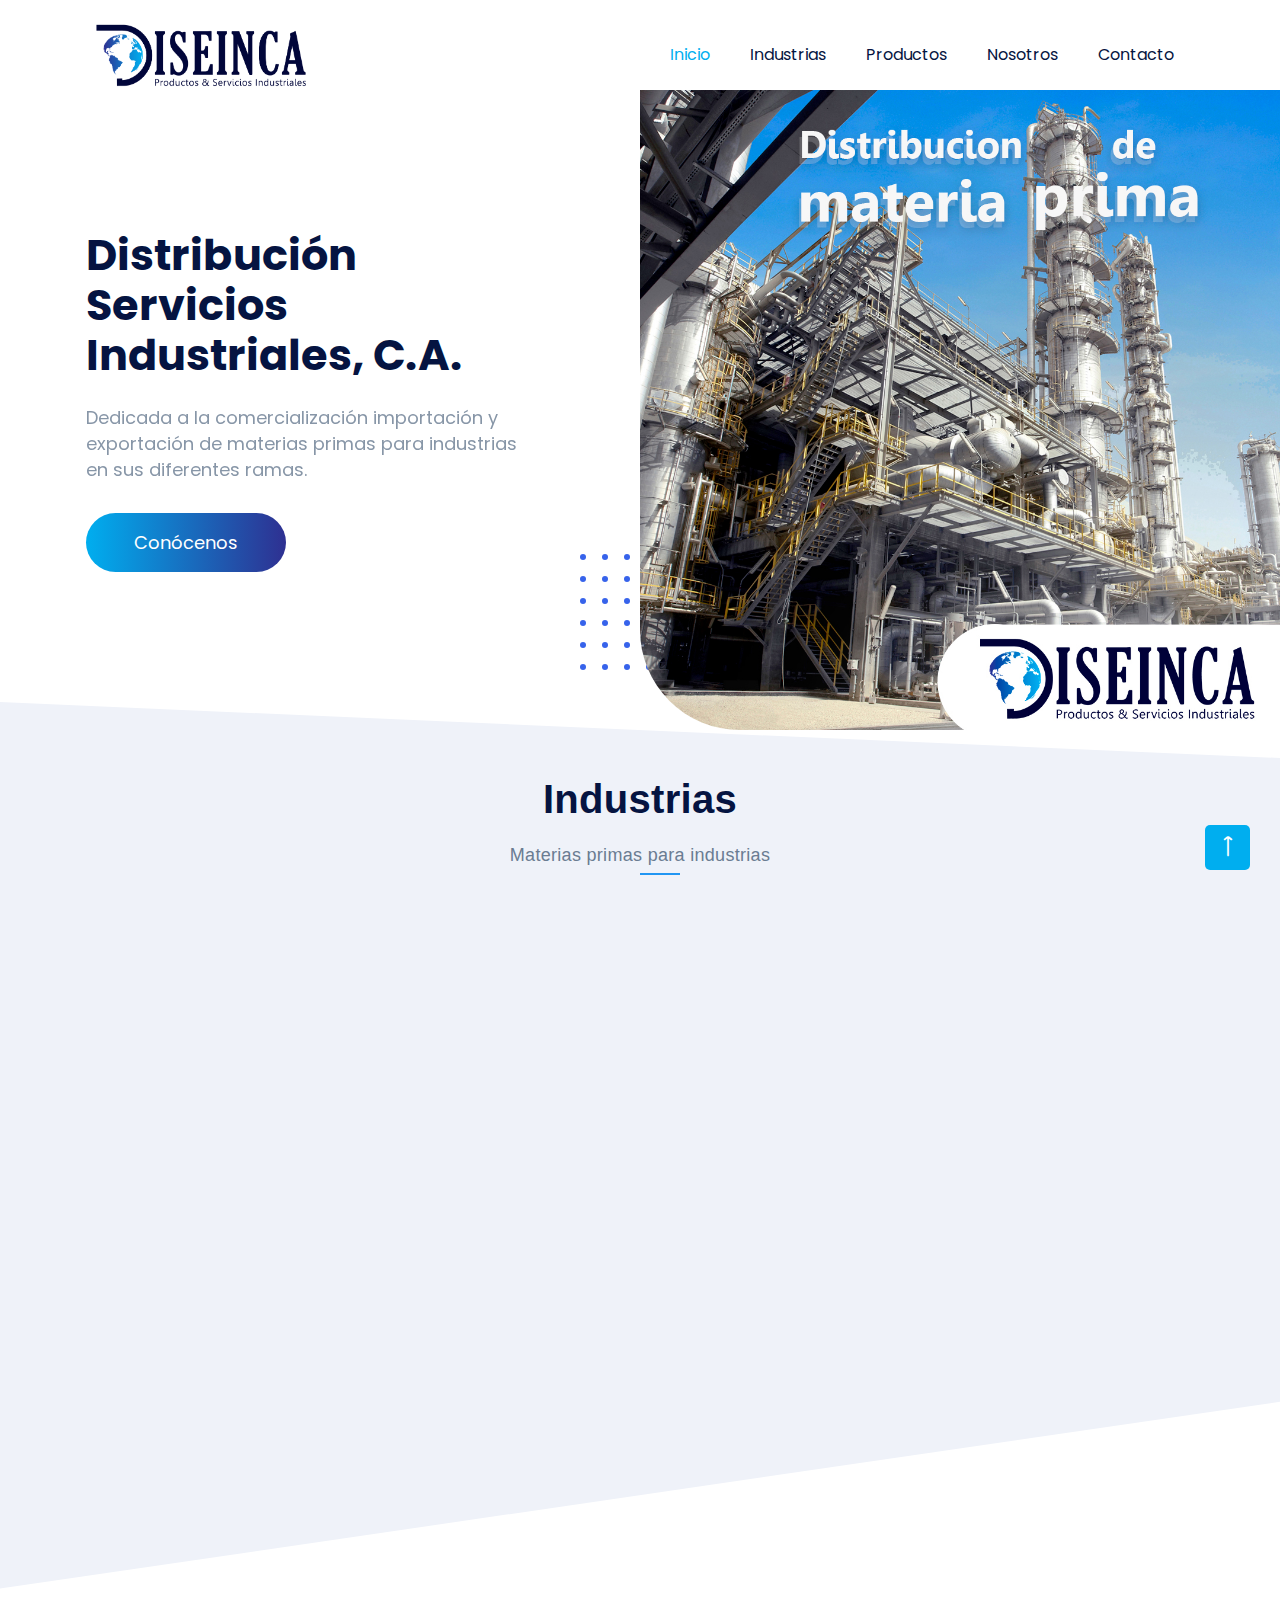
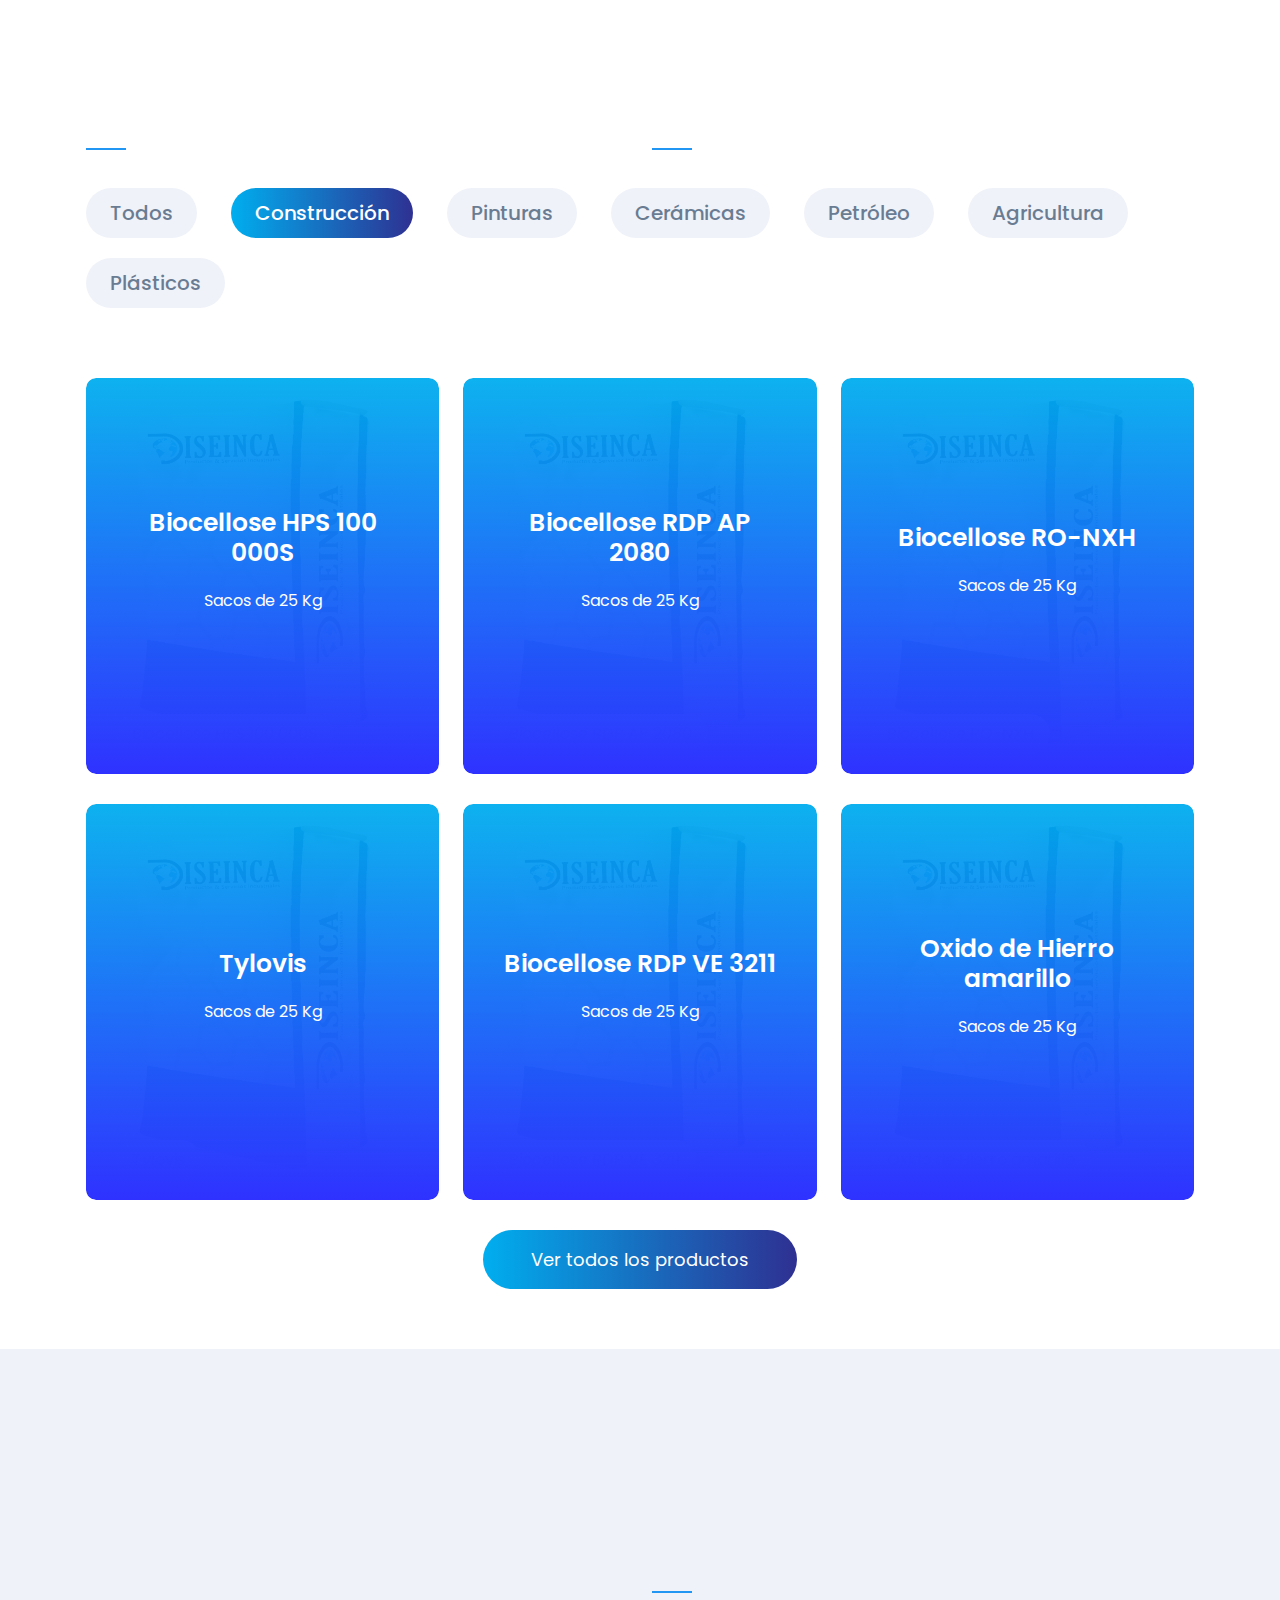
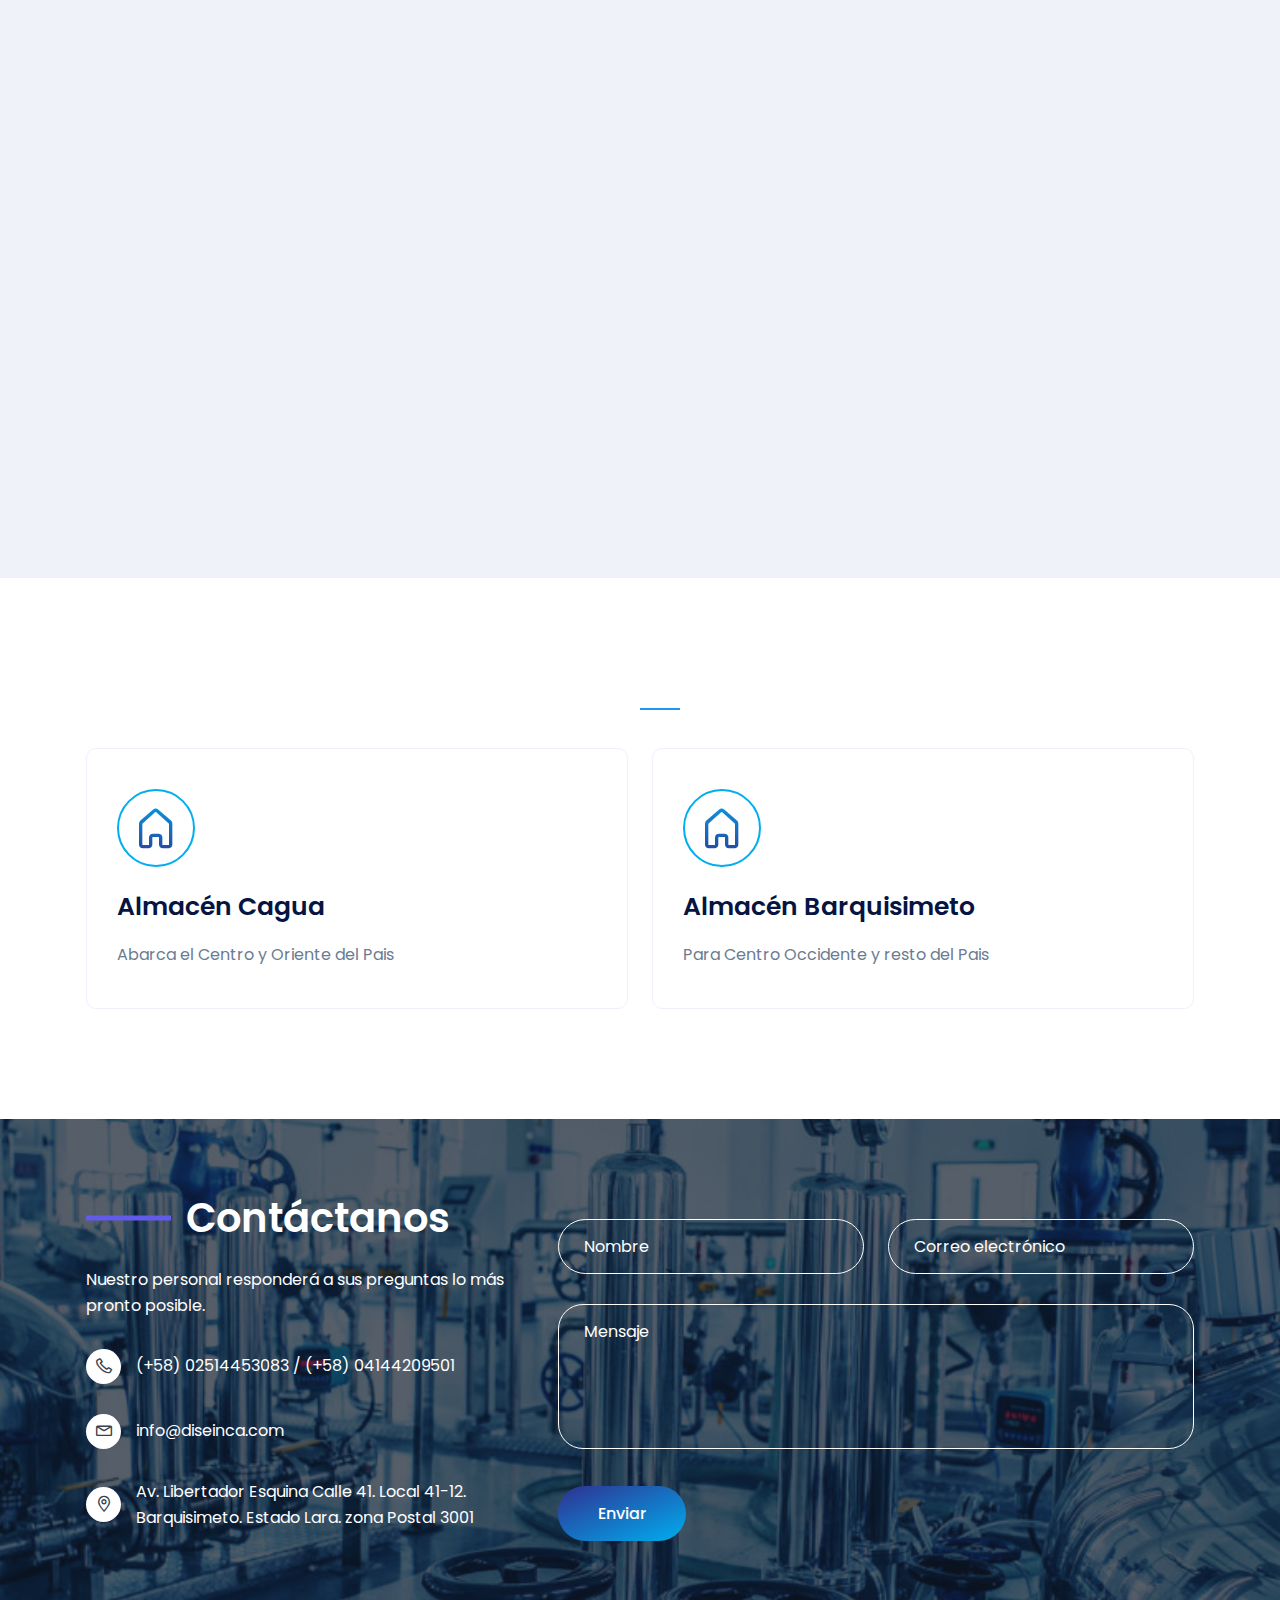
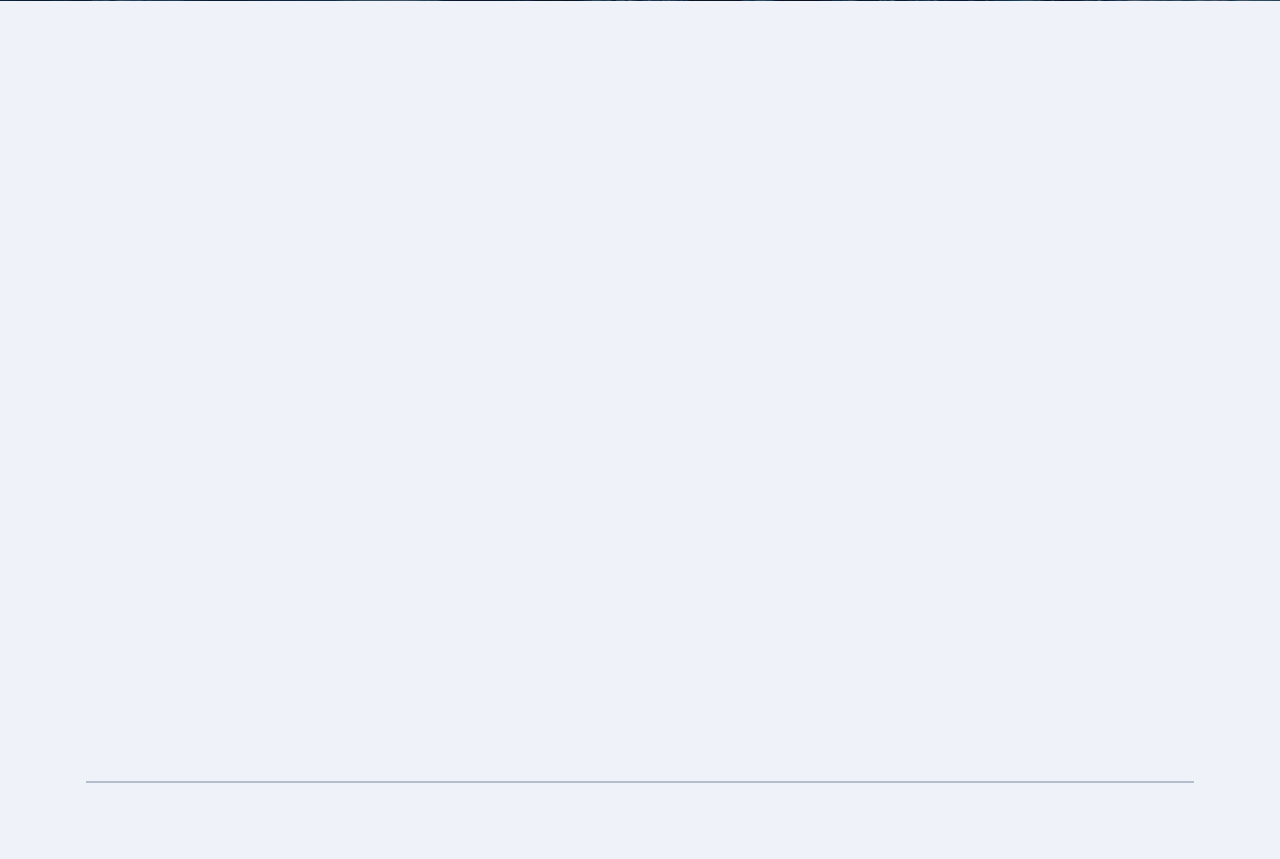
<file: index.html>
<!doctype html>
<html class="no-js" lang="">
    <head>
        <!-- Google Tag Manager -->
<script>(function(w,d,s,l,i){w[l]=w[l]||[];w[l].push({'gtm.start':
new Date().getTime(),event:'gtm.js'});var f=d.getElementsByTagName(s)[0],
j=d.createElement(s),dl=l!='dataLayer'?'&l='+l:'';j.async=true;j.src=
'https://www.googletagmanager.com/gtm.js?id='+i+dl;f.parentNode.insertBefore(j,f);
})(window,document,'script','dataLayer','GTM-M7S4DFL');</script>
<!-- End Google Tag Manager -->
        <!-- Global site tag (gtag.js) - Google Analytics -->
        <script async src="https://www.googletagmanager.com/gtag/js?id=G-FZYWMZF8W0"></script>
        <script>
        window.dataLayer = window.dataLayer || [];
        function gtag(){dataLayer.push(arguments);}
        gtag('js', new Date());

        gtag('config', 'G-FZYWMZF8W0');
        </script>
         <meta name="keywords" content="DISEINCA, diseinca, servicio industrial, comercialización, importación y exportación, materia prima, cerámica, pintura, construcción, petróleo, agricultura, plástico, mortero, cemento, cerámicas, pinturas, pintor, recubrimiento, productos terminados, producción de calidad, exportacion e importacion ">
        <meta name="description" content="Diseinca servicios industriales, procura la distribución comercialización importación y exportación de materia prima para todas las industrias con una producción de calidad ">

        <meta name="viewport" content="width=device-width, initial-scale=1">

        <meta charset="utf-8">
        <meta http-equiv="x-ua-compatible" content="ie=edge">
        <title>DISEINCA - Distribución Servicios Industriales importación exportación</title>
       
        <link rel="apple-touch-icon" sizes="120x120" href="/apple-touch-icon-120x120-precomposed.png" /> <link rel="apple-touch-icon" sizes="152x152" href="/apple-touch-icon-152x152-precomposed.png" />
        <link rel="shortcut icon" type="image/x-icon" href="assets/img/logo/logo.ico">
        <!-- Place favicon.ico in the root directory -->

        <!-- ========================= CSS here ========================= -->
        <link rel="stylesheet" href="assets/css/bootstrap-5.0.0-alpha.min.css">
        <link rel="stylesheet" href="assets/css/LineIcons.2.0.css">
        <link rel="stylesheet" href="assets/css/animate.css">
    <link rel="stylesheet" href="assets/css/main.css">
    <script src="assets/js/script.js"></script>
    <script src="assets/js/jquery-3.2.1.js"></script>

    </head>
    <body>
<!-- Google Tag Manager (noscript) -->
<noscript><iframe src="https://www.googletagmanager.com/ns.html?id=GTM-M7S4DFL"
height="0" width="0" style="display:none;visibility:hidden"></iframe></noscript>
<!-- End Google Tag Manager (noscript) -->

        <!-- ========================= preloader start ========================= -->
            <div class="preloader">
                <div class="loader">
                    <div class="ytp-spinner">
                        <div class="ytp-spinner-container">
                            <div class="ytp-spinner-rotator">
                                <div class="ytp-spinner-left">
                                    <div class="ytp-spinner-circle"></div>
                                </div>
                                <div class="ytp-spinner-right">
                                    <div class="ytp-spinner-circle"></div>
                                </div>
                            </div>
                        </div>
                    </div>
                </div>
            </div>
        <!-- preloader end -->

        <!-- ========================= header start ========================= -->
        <header class="header navbar-area">
            <div class="container">
                <div class="row align-items-center">
                    <div class="col-lg-12">
                        <nav class="navbar navbar-expand-lg">
                            <a class="navbar-brand" href="index.html">
                                <img src="assets/img/logo/logo.png" alt="Logo">
                            </a>
                            <button class="navbar-toggler" type="button" data-toggle="collapse"
                                data-target="#navbarSupportedContent" aria-controls="navbarSupportedContent"
                                aria-expanded="false" aria-label="Toggle navigation">
                                <span class="toggler-icon"></span>
                                <span class="toggler-icon"></span>
                                <span class="toggler-icon"></span>
                            </button>

                            <div class="collapse navbar-collapse sub-menu-bar" id="navbarSupportedContent">
                                <ul id="nav" class="navbar-nav ml-auto">
                                    <li class="nav-item">
                                        <a class="page-scroll active " href="javascript:void(0)">Inicio</a>
                                        
                                    </li>
                                    <li class="nav-item">
                                        <a class="page-scroll" href="#indus">Industrias</a>
                                    </li>
                                    <li class="nav-item">
                                        <a class="page-scroll " href="#produ">Productos</a>

                                        
                                    </li>
                                    <li class="nav-item">
                                        <a class="page-scroll " href="#about">Nosotros</a>
                                    </li>
                                    <li class="nav-item">
                                        <a class="page-scroll" href="#contacto">Contacto</a>
                                    </li>
                                </ul>
                                <!-- <form action="#" class="search-form">
                                    <input type="text" placeholder="Search">
                                    <button type="submit"><i class="lni lni-search-alt"></i></button>
                                </form> -->
                            </div> <!-- navbar collapse -->
                        </nav> <!-- navbar -->
                    </div>
                </div> <!-- row -->
            </div> <!-- container -->
        
        </header>
        <!-- ========================= header end ========================= -->

        <!-- ========================= hero-section start ========================= -->
        <section id="home" class="hero-section">
            <div class="container">
                <div class="row align-items-center">
                    <div class="col-xl-5 col-lg-6">
                        <div class="hero-content-wrapper">
                            <h1 class="mb-25 wow fadeInDown" data-wow-delay=".2s">Distribución Servicios Industriales, C.A. </h1>
                            <p class="mb-35 wow fadeInLeft" data-wow-delay=".4s">Dedicada a la comercialización importación y exportación de materias primas para industrias en sus diferentes ramas.</p>
                            <a href="#about" class="theme-btn">Conócenos</a>
                        </div>
                    </div>
                    <div class="col-xl-7 col-lg-6">
                        <div class="hero-img">
                            <div class="d-inline-block hero-img-right">
                                <img src="assets/img/principal.jpg" alt="" class="wow fadeInRight main" data-wow-delay=".5s">
                                <img src="assets/img/hero/dots.shape.svg" alt="" class="dot-shape">
                                <!-- <div class="video-btn">
                                    <a target="_blank" href="https://www.youtube.com/watch?v=r44RKWyfcFw&fbclid=IwAR21beSJORalzmzokxDRcGfkZA1AtRTE__l5N4r09HcGS5Y6vOluyouM9EM" class="glightbox"><i class="lni lni-play"></i></a>
                                </div> -->
                            </div>
                        </div>
                    </div>
                </div>
            </div>
        </section>
        <!-- ========================= hero-section end ========================= -->

        <!-- ========================= client-logo-section end ========================= -->

        <section id="indus" class="team-section img-bg pt-70">
            <div class="container">
            <div class="row">
            <div class="col-xl-5 col-lg-7 mx-auto">
            <div class="section-title text-center mb-40">
            <!-- <span class="wow fadeInDown" data-wow-delay=".2s" style="visibility: visible; animation-delay: 0.2s; animation-name: fadeInDown;">Team</span> -->
            <h2 class="wow fadeInUp" data-wow-delay=".4s" style="visibility: visible; animation-delay: 0.4s; animation-name: fadeInUp;">Industrias</h2>

            <p class="wow fadeInUp" data-wow-delay=".6s" style="visibility: visible; animation-delay: 0.6s; animation-name: fadeInUp;">Materias primas para industrias</p>
            </div>
            </div>
            </div>
            <div class="row">
            <div class="col-xl-4 col-lg-4 col-md-6">
            <div class="single-team text-center mb-40 wow fadeInUp" data-wow-delay=".2s" style="visibility: visible; animation-delay: 0.2s; animation-name: fadeInUp;">
            <div class="team-img">
            <img src="assets/img/1.jpg" alt="">
            <div class="team-social">
            <!-- <ul>
            <li><a href="javascript:void(0)"><i class="lni lni-facebook-filled"></i></a></li>
            <li><a href="javascript:void(0)"><i class="lni lni-twitter-filled"></i></a></li>
            <li><a href="javascript:void(0)"><i class="lni lni-linkedin-original"></i></a></li>
            <li><a href="javascript:void(0)"><i class="lni lni-instagram-filled"></i></a></li>
            </ul> -->
            </div>
            </div>
            <div class="team-info">
            <h4>Construcción</h4>
            </div>
            </div>
            </div>
            <div class="col-xl-4 col-lg-4 col-md-6">
            <div class="single-team text-center mb-40 wow fadeInUp" data-wow-delay=".8s" style="visibility: visible; animation-delay: 0.8s; animation-name: fadeInUp;">
            <div class="team-img">
            <img src="assets/img/4.jpeg" alt="">
             <div class="team-social">
            <!--<ul>
            <li><a href="javascript:void(0)"><i class="lni lni-facebook-filled"></i></a></li>
            <li><a href="javascript:void(0)"><i class="lni lni-twitter-filled"></i></a></li>
            <li><a href="javascript:void(0)"><i class="lni lni-linkedin-original"></i></a></li>
            <li><a href="javascript:void(0)"><i class="lni lni-instagram-filled"></i></a></li>
            </ul>-->
            </div> 
            </div>
            <div class="team-info">
            <h4>Pintura</h4>
            </div>
            </div>
            </div>
            <div class="col-xl-4 col-lg-4 col-md-6">
            <div class="single-team text-center mb-40 wow fadeInUp" data-wow-delay=".6s" style="visibility: visible; animation-delay: 0.6s; animation-name: fadeInUp;">
            <div class="team-img">
            <img src="assets/img/3.jpg" alt="">
            <div class="team-social">
            <!--<ul>
            <li><a href="javascript:void(0)"><i class="lni lni-facebook-filled"></i></a></li>
            <li><a href="javascript:void(0)"><i class="lni lni-twitter-filled"></i></a></li>
            <li><a href="javascript:void(0)"><i class="lni lni-linkedin-original"></i></a></li>
            <li><a href="javascript:void(0)"><i class="lni lni-instagram-filled"></i></a></li>
            </ul>-->
            </div> 
            </div>
            <div class="team-info">
            <h4>Cerámica</h4>
           
            </div>
            </div>
            </div>
            <div class="col-xl-4 col-lg-4 col-md-6">
            <div class="single-team text-center mb-40 wow fadeInUp" data-wow-delay=".4s" style="visibility: visible; animation-delay: 0.4s; animation-name: fadeInUp;">
            <div class="team-img">
            <img src="assets/img/2.jpg" alt="">
            <div class="team-social">
            <!-- <ul>
             <li><a href="javascript:void(0)"><i class="lni lni-facebook-filled"></i></a></li>
            <li><a href="javascript:void(0)"><i class="lni lni-twitter-filled"></i></a></li>
            <li><a href="javascript:void(0)"><i class="lni lni-linkedin-original"></i></a></li>
            <li><a href="javascript:void(0)"><i class="lni lni-instagram-filled"></i></a></li>
            </ul> -->
            </div>
            </div>
            
            
            <div class="team-info">
            <h4>Petróleo</h4>
            </div>
            </div>
            </div>
            <div class="col-xl-4 col-lg-4 col-md-6">
                <div class="single-team text-center mb-40 wow fadeInUp" data-wow-delay=".8s" style="visibility: visible; animation-delay: 0.8s; animation-name: fadeInUp;">
                <div class="team-img">
                <img src="assets/img/5.jpg" alt="">
                 <div class="team-social">
                <!--<ul>
                <li><a href="javascript:void(0)"><i class="lni lni-facebook-filled"></i></a></li>
                <li><a href="javascript:void(0)"><i class="lni lni-twitter-filled"></i></a></li>
                <li><a href="javascript:void(0)"><i class="lni lni-linkedin-original"></i></a></li>
                <li><a href="javascript:void(0)"><i class="lni lni-instagram-filled"></i></a></li>
                </ul>-->
                </div> 
                </div>
                <div class="team-info">
                <h4>Agricultura</h4>
                </div>
                </div>
                </div>
                <div class="col-xl-4 col-lg-4 col-md-6">
                    <div class="single-team text-center mb-40 wow fadeInUp" data-wow-delay=".8s" style="visibility: visible; animation-delay: 0.8s; animation-name: fadeInUp;">
                    <div class="team-img">
                    <img src="assets/img/6.jpeg" alt="">
                    <div class="team-social">
                    <!-- <ul>
                    <li><a href="javascript:void(0)"><i class="lni lni-facebook-filled"></i></a></li>
                    <li><a href="javascript:void(0)"><i class="lni lni-twitter-filled"></i></a></li>
                    <li><a href="javascript:void(0)"><i class="lni lni-linkedin-original"></i></a></li>
                    <li><a href="javascript:void(0)"><i class="lni lni-instagram-filled"></i></a></li>
                    </ul> -->
                    </div>
                    </div>
                    <div class="team-info">
                    <h4>Plástico</h4>
                    </div>
                    </div>
                    </div>
            </div>
            </div>
            </section>

        <!-- ========================= feature-section start ========================= -->

            
            <section class="portfolio-section pt-130 " id="produ">
                <div id="container" class="container">
                    <div class="row align-items-end">
                        <div class="col-xl-6 col-lg-6">
                        <div class="section-title mb-60">
                        <!-- <span class="wow fadeInDown" data-wow-delay=".2s" style="visibility: visible;">Productos</span> -->
                        <h2 class="wow fadeInUp" data-wow-delay=".4s" style="visibility: visible;">Nuestros productos</h2>
                        </div>
                        </div>
                        <div class="col-xl-6 col-lg-6">
                        <div class="section-title mb-60">
                        <p class="wow fadeInUp" data-wow-delay=".4s" style="visibility: visible;">Para apoyar producción de calidad, acompañamos a nuestros clientes con el suministro de materias primas que cumplen normativas de calidad garantizadas</p>
                        </div>
                        </div>
                        </div>
                        <div class="row">  
                            <div class="col-12">
                            <div class="portfolio-btn-wrapper">
                            <a category="todo" href="productos.html"><button class="portfolio-btn"> Todos</button></a>
                            <!-- <a category="pego" href="producto/pego.html"><button class="portfolio-btn">Pegos</button></a> -->
                            <a category="construccion" href="producto/construccion.html"><button class="portfolio-btn activo" >Construcción</button></a>
                            <a category="pintura" href="producto/pintura.html"><button class="portfolio-btn">Pinturas</button></a>
                            <a category="cerámica" href="producto/ceramica.html"><button class="portfolio-btn">Cerámicas</button></a>
                            <a category="petróleo" href="#prod"><button class="portfolio-btn">Petróleo</button></a>
                            <a category="agricultura" href="#prod"><button class="portfolio-btn">Agricultura</button></a>
                            <a category="plastico" href="#prod"><button class="portfolio-btn">Plásticos</button></a>
                        </div>
                            </div>
                            </div>
                <div class="row">
                <div class="col-12">
                </div>
                </div>
                <div class="row grid" style="position: relative;">
                
                <div class="col-lg-4 col-md-6 grid-item web marketing" >
                            <div class="portfolio-item-wrapper">
                              <div class="blog-img">
                                <span class="date-meta">Biocellose HPS 100 000S</span>
                              </div>
                            <div class="portfolio-img">
                                <img src="assets/img/saco.png" alt="">
                            </div>
                            <div class="portfolio-overlay">
                            <div class="overlay-content">
                            <h4>Biocellose HPS 100 000S</h4>
                            <p>Sacos de 25 Kg</p>
                            <!-- <a href="portfolio-single.html" data-toggle="modal" data-target="#modalQuickView9" class="theme-btn border-btn">Ver completo</a> -->
                            </div>
                            </div>
                            </div>
                            </div>



                            <div class="col-lg-4 col-md-6 grid-item web marketing" >
                            <div class="portfolio-item-wrapper">
                              <div class="blog-img">
                                <span class="date-meta">Biocellose RDP AP 2080</span>
                              </div>
                            <div class="portfolio-img">
                                <img src="assets/img/saco.png" alt="">
                            </div>
                            <div class="portfolio-overlay">
                            <div class="overlay-content">
                            <h4>Biocellose RDP AP 2080</h4>
                            <p>Sacos de 25 Kg</p>
                            <!-- <a href="portfolio-single.html" data-toggle="modal" data-target="#modalQuickView9" class="theme-btn border-btn">Ver completo</a> -->
                            </div>
                            </div>
                            </div>
                            </div>


                            <div class="col-lg-4 col-md-6 grid-item web marketing" >
                            <div class="portfolio-item-wrapper">
                              <div class="blog-img">
                                <span class="date-meta">Biocellose RO-NXH</span>
                              </div>
                            <div class="portfolio-img">
                                <img src="assets/img/saco.png" alt="">
                            </div>
                            <div class="portfolio-overlay">
                            <div class="overlay-content">
                            <h4>Biocellose RO-NXH</h4>
                            <p>Sacos de 25 Kg</p>
                            <!-- <a href="portfolio-single.html" data-toggle="modal" data-target="#modalQuickView9" class="theme-btn border-btn">Ver completo</a> -->
                            </div>
                            </div>
                            </div>
                            </div>


                            <div class="col-lg-4 col-md-6 grid-item web marketing" >
                            <div class="portfolio-item-wrapper">
                              <div class="blog-img">
                                <span class="date-meta">Tylovis</span>
                              </div>
                            <div class="portfolio-img">
                                <img src="assets/img/saco.png" alt="">
                            </div>
                            <div class="portfolio-overlay">
                            <div class="overlay-content">
                            <h4>Tylovis</h4>
                            <p>Sacos de 25 Kg</p>
                            <!-- <a href="portfolio-single.html" data-toggle="modal" data-target="#modalQuickView9" class="theme-btn border-btn">Ver completo</a> -->
                            </div>
                            </div>
                            </div>
                            </div>


                            <div class="col-lg-4 col-md-6 grid-item web marketing" >
                            <div class="portfolio-item-wrapper">
                              <div class="blog-img">
                                <span class="date-meta">Biocellose RDP VE 3211</span>
                              </div>
                            <div class="portfolio-img">
                                <img src="assets/img/saco.png" alt="">
                            </div>
                            <div class="portfolio-overlay">
                            <div class="overlay-content">
                            <h4>Biocellose RDP VE 3211</h4>
                            <p>Sacos de 25 Kg</p>
                            <!-- <a href="portfolio-single.html" data-toggle="modal" data-target="#modalQuickView9" class="theme-btn border-btn">Ver completo</a> -->
                            </div>
                            </div>
                            </div>
                            </div>

                        <div class="col-lg-4 col-md-6 grid-item web marketing" >
                            <div class="portfolio-item-wrapper">
                              <div class="blog-img">
                                <span class="date-meta">Oxido de Hierro amarillo</span>
                              </div>
                            <div class="portfolio-img">
                                <img src="assets/img/saco.png" alt="">
                            </div>
                            <div class="portfolio-overlay">
                            <div class="overlay-content">
                            <h4>Oxido de Hierro amarillo</h4>
                            <p>Sacos de 25 Kg</p>
                            <!-- <a href="portfolio-single.html" data-toggle="modal" data-target="#modalQuickView9" class="theme-btn border-btn">Ver completo</a> -->
                            </div>
                            </div>
                            </div>
                            </div>
                
                </div>
                <div class="hero-content-wrapper centro">
                <a href="productos.html" class="theme-btn">Ver todos los productos</a>
                </div>
                </div>
                </section>
            
        
        <!-- ========================= feature-section end ========================= -->

       

        <!--========================= about-section start========================= -->
        <section id="about" class="pt-60">
            <div class="about-section">
                <div class="container">
                    <div class="row">
                        <div class="col-xl-6 col-lg-6">
                            <div class="about-img-wrapper">
                                <div class="about-img position-relative d-inline-block wow fadeInLeft" data-wow-delay=".3s">
                                    <img src="assets/img/segunda2.jpg" alt="">

                                    <div class="about-experience">
                                        <h3>Ventajas de nuestros servicios</h3>
                                        <p>-    Solución Logística <br>
                                            -   Prestación de servicios de importación y exportación <br>
                                            -   Distribución y Comercialización de Productos Terminados <br> <br>
                                    </div>
                                </div>
                            </div>
                        </div>
                        <div class="col-xl-6 col-lg-6">
                            <div class="about-content-wrapper">
                                <div class="section-title">
                                    <span class="wow fadeInUp" data-wow-delay=".2s">Sobre nosotros</span>
                                    <h2 class="mb-40 wow fadeInRight" data-wow-delay=".4s">Diseinca Servicios industriales</h2>
                                </div>
                                <div class="about-content">
                                    <p class="mb-45 wow fadeInUp" data-wow-delay=".6s">Distribución de servicios industriales es una empresa que se dedica a la comercializacion importación y exportacion de materias primas para industrias en sus diferentes ramas, así mismo de productos terminados a nivel nacional o internacional y servicios de logistica, almacenaje, importación y exportación.</p>
                                    <div class="counter-up wow fadeInUp" data-wow-delay=".5s">
                                        <div class="counter">
                                            <span id="secondo" class="countup count color-1" cup-end="30" cup-append="k">Misión</span>
                                          
                                            <p>Enfocado con el crecimiento de nuestra organización, y generando aportes de desarrollo industrial en nuestro país, DISEINCA procura la distribución y comercialización eficiente de productos, servicios y tecnología de calidad a la medida de nuestros clientes para el logro optimo de sus objetivos.</p>
                                        </div>
                                        <div class="counter">
                                            <span id="secondo" class="countup count color-2" cup-end="42" cup-append="k">Visión</span>
                            
                                            <p>Ser un proveedor estratégico y confiable de productos, bienes, servicios y tecnología para el desarrollo sustentable de nuestros clientes nacionales e internacionales, la comunidad y el ambiente</p>
                                        </div>
                                    </div>
                                </div>
                            </div>
                        </div>
                    </div>
                </div>
            </div>
        </section>
        <!--========================= about-section end========================= -->

        <!-- ========================= service-section start ========================= -->
        <section id="service" class="service-section pt-70 pb-80">
            <div class="container">
                <div class="row">
                    <div class="col-xl-6 col-lg-7 col-md-9 mx-auto">
                        <div class="section-title text-center mb-55">
                            <!-- <span class="wow fadeInDown" data-wow-delay=".2s">Services</span> -->
                            <h2 class="wow fadeInUp" data-wow-delay=".4s">Nuestros almacenes</h2>
                            <!-- <p class="wow fadeInUp" data-wow-delay=".6s">At vero eos et accusamus et iusto odio
                                dignissimos ducimus quiblanditiis praesentium</p> -->
                        </div>
                    </div>
                </div>

                <div class="row">
                    <div class="col-lg-6 col-md-6">
                        <div class="service-box box-style">
                            <div class="service-icon box-icon-style">
                                <i class="lni lni-home"></i>
                            </div>
                            <div class="box-content-style service-content">
                                <h4>Almacén Cagua</h4>
                                <p>Abarca el Centro y Oriente del Pais</p>
                            </div>
                        </div>
                    </div>
                    <div class="col-lg-6 col-md-6">
                        <div class="service-box box-style">
                            <div class="service-icon box-icon-style">
                                <i class="lni lni-home"></i>
                            </div>
                            <div class="box-content-style service-content">
                                <h4>Almacén Barquisimeto</h4>
                                <p>Para Centro Occidente y resto del Pais</p>
                            </div>
                        </div>
                    </div>
                    
                </div>
            </div>
        </section>
        <!-- ========================= service-section end ========================= -->


        <!-- ========================= subscribe-section end ========================= -->

        <section id="contacto" class="footer_area">
            <div class="footer_widget bg_cover pt-30 pb-60" style="background-image: url(assets/img/ind.jpg)">
            <div class="container">
            <div class="row">
            <div class="col-lg-5">
            <div class="footer_info mt-45">
            <div class="section_title section_title_2">
            <h1 class="title">Contáctanos </h1>
            </div> 
            <p>Nuestro personal responderá a sus preguntas lo más pronto posible.</p>
            <div class="single_info d-flex align-items-center mt-30">
            <div class="info_icon">
            <i class="lni lni-phone"></i>
            </div>
            <div class="info_content media-body">
            <p>(+58) 02514453083 / (+58) 04144209501</p>
            </div>
            </div> 
            <div class="single_info d-flex align-items-center mt-30">
            <div class="info_icon">
            <i class="lni lni-envelope"></i>
            </div>
            <div class="info_content media-body">
            <p>info@diseinca.com</p>
            </div>
            </div> 
            <div class="single_info d-flex align-items-center mt-30">
            <div class="info_icon">
            <i class="lni lni-map-marker"></i>
            </div>
            <div class="info_content media-body">
            <p>Av. Libertador Esquina Calle 41. Local 41-12. Barquisimeto. Estado Lara. zona Postal 3001</p>
            </div>
            </div> 
            </div> 
            </div>
            <div class="col-lg-7">
            <div class="footer_form pt-40">
            <form action="" id="contact-form" method="post" >
                <div class="row">
                <div class="col-md-6">
                <div class="single_input mt-30">
                <input type="text" name="name" id="name" onfocus="this.placeholder = ''" onblur="this.placeholder = 'Nombre'" placeholder = 'Nombre' required>
                </div> 
                </div>
                <div class="col-md-6">
                <div class="single_input mt-30">
                <input name="email" id="email" type="email" onfocus="this.placeholder = ''" onblur="this.placeholder = 'Correo electrónico'" placeholder = 'Correo electrónico' required>
                </div> 
                </div>
                <!-- <div class="col-md-6">
                <div class="single_input mt-30">
                <input name="phone" id="phone" type="phone" onfocus="this.placeholder = ''" onblur="this.placeholder = 'Teléfono'" placeholder = 'Teléfono'>
                </div> 
                </div>
                <div class="col-md-6">
                <div class="single_input mt-30">
                <input name="asunto" id="asunto" type="asunto" onfocus="this.placeholder = ''" onblur="this.placeholder = 'Asunto'" placeholder = 'Asunto'>
                </div> 
                </div> -->
                <div class="col-md-12">
                <div class="single_input mt-30">
                <textarea name="message" id="message" onfocus="this.placeholder = ''" onblur="this.placeholder = 'Mensaje'" placeholder = 'Mensaje' required></textarea>
                </div> 
                </div>
            <p class="form-message"></p>
            <div class="col-md-12">
            <div class="single_input mt-30">
            <button type="submit" name="submit" class="main-btn">Enviar</button>
            <h5 class="correcto"><?= $result; ?></h5>
            </div> 
            </div>
            </div> 
            </form>
            </div> 
            </div>
            </div> 
            </div> 
            </div> 
        </section>

        <!-- ========================= footer start ========================= -->
        <footer class="footer pt-100">
            <div class="container">
                <div class="row">
                    <div class="col-xl-3 col-lg-4 col-md-6">
                        <div class="footer-widget mb-60 wow fadeInLeft" data-wow-delay=".2s">
                            <a href="index.html" class="logo mb-30"><img src="assets/img/logo/logo.png" alt="logo"></a>
                            <p class="mb-30 footer-desc">Diseinca se dirige a empresas manufactureras en diversas ramas industriales, para dar soporte en el proceso de procura de Materias Primas de calidad para el logro eficiente de los procesos productivos de alta calidad.</p>
                            <p class="mb-30 footer-desc">Nuestra experiencia nos permite acompañar a nuestros clientes en constante asesoria sobre las recomendaciones de acuerdo a las necesidades de cada caso.</p>
                            <h6 style="margin-bottom: 5px;">Distribuidor exclusivo</h6>
                            <a href="index.html" class="logo mb-30"><img src="assets/img/logo/bio.png" alt="logo"></a>
                          </div>
                    </div>
                    <div class="col-xl-2 offset-xl-1 col-lg-2 col-md-6">
                        <div class="footer-widget mb-60 wow fadeInUp" data-wow-delay=".4s">
                            <h4>Menú rápido</h4>
                            <ul class="footer-links">
                                <li>
                                    <a href="javascript:void(0)">Inicio</a>
                                </li>
                                <li>
                                    <a href="#indus">Industrias</a>
                                </li>
                                <li>
                                    <a href="#produ">Productos</a>
                                </li> 
                                <li>
                                    <a href="#about">Nosotros</a>
                                </li>
                                <li>
                                    <a href="#contacto">Contacto</a>
                                </li>
                            </ul>
                        </div>
                    </div>
                    <div class="col-xl-3 col-lg-3 col-md-6">
                        <div class="footer-widget mb-60 wow fadeInUp" data-wow-delay=".6s">
                            <h4>Redes sociales</h4>
                            <div class="col-md-6">
                                <div class="footer-social-links">
                                    <ul class="d-flex">
                                        <li><a href="#"><i class="lni lni-facebook-filled"></i></a></li>
                                        <li><a href="#"><i class="lni lni-twitter-filled"></i></a></li>
                                        <li><a href="#"><i class="lni lni-instagram-filled"></i></a></li>
                                    </ul>
                                </div>
                            </div>
                        </div>
                    </div>
                    <div class="col-xl-3 col-lg-3 col-md-6">
                        <div class="footer-widget mb-60 wow fadeInRight" data-wow-delay=".8s">
                            <h4>Contacto</h4>
                            <ul class="footer-contact">
                                <li>
                                    <p>Teléfono: (+58) 0414-4209501</p>
                                </li>
                                <li>
                                    <p>Correo: info@diseinca.com</p>
                                </li>
                                <li>
                                    <p>Dirección: Av. Libertador Esquina Calle 41. Local 41-12. Barquisimeto. Estado Lara. zona Postal 3001</p>
                                </li>
                            </ul>
                        </div>
                    </div>
                </div>

                <div class="copyright-area">
                    <div class="row align-items-center">
                        <div class="col-md-6">
                            <p class="wow fadeInUp" style="text-align: left;" data-wow-delay=".3s">Todos los derecho reservados</p>
                        </div>
                        <div class="col-md-6">
                            <p class="wow fadeInUp" data-wow-delay=".3s">Desarrollado por <a
                                    href="https://branar.com/" rel="nofollow">Branar.C.A.</a></p>
                        </div>
                    </div>
                </div>
            </div>
        </footer>
        <!-- ========================= footer end ========================= -->


         <!-- Modal: modalQuickView -->
<div class="modal fade" id="modalQuickView" tabindex="-1" role="dialog" aria-labelledby="exampleModalLabel"
aria-hidden="true">
<div class="modal-dialog modal-lg" role="document">
  <div class="modal-content">
    <div class="modal-body">
      <div class="row">
        <div class="col-lg-5">
          <!--Carousel Wrapper-->
          <div id="carousel-thumb" class="carousel slide carousel-fade carousel-thumbnails"
            data-ride="carousel">
            <!--Slides-->
            <div class="carousel-inner" role="listbox">
              <div class="carousel-item active">
                <img class="d-block w-100"
                  src="assets/img/saco.png"
                  alt="First slide">
              </div>
            </div>
            
          </div>
          <!--/.Carousel Wrapper-->
        </div>
        <div class="col-lg-7">
          <h3 class="h2-responsive product-name">
            Product Name
          </h3>
          <h5 class="h4-responsive">
            <span style="color: green">
              $49
            </span>
            <span style="color: lightgray">
              <small>
                <s>$89</s>
              </small>
            </span>
          </h5>

          <!--Accordion wrapper-->
          <div class="accordion md-accordion" id="accordionEx" role="tablist" aria-multiselectable="true">

            <!-- Accordion card -->
            <div class="card">

              <!-- Card header -->
              <div class="card-header" role="tab" id="headingOne1">
                <a data-toggle="collapse" data-parent="#accordionEx" href="#collapseOne1" aria-expanded="true"
                  aria-controls="collapseOne1">
                  <h5 class="mb-0">
                    Collapsible Group Item #1 <i class="lni lni-chevron-down"></i>
                  </h5>
                </a>
              </div>

              <!-- Card body -->
              <div id="collapseOne1" class="collapse show" role="tabpanel" aria-labelledby="headingOne1"
                data-parent="#accordionEx">
                <div class="card-body">
                  Anim pariatur cliche reprehenderit, enim eiusmod high life accusamus terry richardson ad
                  squid. 3
                  wolf moon officia aute,
                  non cupidatat skateboard dolor brunch. Food truck quinoa nesciunt laborum eiusmod.
                </div>
              </div>

            </div>
            <!-- Accordion card -->

            <!-- Accordion card -->
            <div class="card">

              <!-- Card header -->
              <div class="card-header" role="tab" id="headingTwo2">
                <a class="collapsed" data-toggle="collapse" data-parent="#accordionEx" href="#collapseTwo2"
                  aria-expanded="false" aria-controls="collapseTwo2">
                  <h5 class="mb-0">
                    Collapsible Group Item #2 <i class="lni lni-chevron-down"></i>
                  </h5>
                </a>
              </div>

              <!-- Card body -->
              <div id="collapseTwo2" class="collapse" role="tabpanel" aria-labelledby="headingTwo2"
                data-parent="#accordionEx">
                <div class="card-body">
                  Anim pariatur cliche reprehenderit, enim eiusmod high life accusamus terry richardson ad
                  squid. 3
                  wolf moon officia aute,
                  non cupidatat skateboard dolor brunch. Food truck quinoa nesciunt laborum eiusmod.
                </div>
              </div>

            </div>
            <!-- Accordion card -->

            <!-- Accordion card -->
            <div class="card">

              <!-- Card header -->
              <div class="card-header" role="tab" id="headingThree3">
                <a class="collapsed" data-toggle="collapse" data-parent="#accordionEx" href="#collapseThree3"
                  aria-expanded="false" aria-controls="collapseThree3">
                  <h5 class="mb-0">
                    Collapsible Group Item #3 <i class="lni lni-chevron-down"></i>
                  </h5>
                </a>
              </div>

              <!-- Card body -->
              <div id="collapseThree3" class="collapse" role="tabpanel" aria-labelledby="headingThree3"
                data-parent="#accordionEx">
                <div class="card-body">
                  Anim pariatur cliche reprehenderit, enim eiusmod high life accusamus terry richardson ad
                  squid. 3
                  wolf moon officia aute,
                  non cupidatat skateboard dolor brunch. Food truck quinoa nesciunt laborum eiusmod.
                </div>
              </div>

            </div>
            <!-- Accordion card -->

            <!-- Accordion card -->
            <div class="card">

                <!-- Card header -->
                <div class="card-header" role="tab" id="headingThree4">
                  <a class="collapsed" data-toggle="collapse" data-parent="#accordionEx" href="#collapseThree4"
                    aria-expanded="false" aria-controls="collapseThree4">
                    <h5 class="mb-0">
                      Collapsible Group Item #4 <i class="lni lni-chevron-down"></i>
                    </h5>
                  </a>
                </div>
  
                <!-- Card body -->
                <div id="collapseThree4" class="collapse" role="tabpanel" aria-labelledby="headingThree4"
                  data-parent="#accordionEx">
                  <div class="card-body">
                    Anim pariatur cliche reprehenderit, enim eiusmod high life accusamus terry richardson ad
                    squid. 3
                    wolf moon officia aute,
                    non cupidatat skateboard dolor brunch. Food truck quinoa nesciunt laborum eiusmod.
                  </div>
                </div>
  
              </div>
              <!-- Accordion card -->
          </div>
          <!-- Accordion wrapper -->
          </div>
          <!-- /.Add to Cart -->
          <div class="modal-footer">
            <button type="button" class="btn btn-secondary" data-dismiss="modal">Cerrar</button>
          </div>
        </div>
      </div>
    </div>
  </div>
</div>
</div>





        

         <!-- Modal: modalQuickView -->
         <div class="modal fade" id="modalQuickView6" tabindex="-1" role="dialog" aria-labelledby="exampleModalLabel"
         aria-hidden="true">
         <div class="modal-dialog modal-lg" role="document">
           <div class="modal-content">
             <div class="modal-body">
               <div class="row">
                 <div class="col-lg-5">
                   <!--Carousel Wrapper-->
                   <div id="carousel-thumb" class="carousel slide carousel-fade carousel-thumbnails"
                     data-ride="carousel">
                     <!--Slides-->
                     <div class="carousel-inner" role="listbox">
                       <div class="carousel-item active">
                         <img class="d-block w-100"
                           src="assets/img/saco.png"
                           alt="First slide">
                       </div>
                     </div>
                     
                   </div>
                   <!--/.Carousel Wrapper-->
                 </div>
                 <div class="col-lg-7">
                   <h3 class="h2-responsive product-name">
                     Product Name
                   </h3>
                   <h5 class="h4-responsive">
                     <span style="color: green">
                       $49
                     </span>
                     <span style="color: lightgray">
                       <small>
                         <s>$89</s>
                       </small>
                     </span>
                   </h5>
         
                   <!--Accordion wrapper-->
                   <div class="accordion md-accordion" id="accordionEx" role="tablist" aria-multiselectable="true">
         
                     <!-- Accordion card -->
                     <div class="card">
         
                       <!-- Card header -->
                       <div class="card-header" role="tab" id="headingOne1">
                         <a data-toggle="collapse" data-parent="#accordionEx" href="#collapseOne1" aria-expanded="true"
                           aria-controls="collapseOne1">
                           <h5 class="mb-0">
                             Collapsible Group Item #1 <i class="lni lni-chevron-down"></i>
                           </h5>
                         </a>
                       </div>
         
                       <!-- Card body -->
                       <div id="collapseOne1" class="collapse show" role="tabpanel" aria-labelledby="headingOne1"
                         data-parent="#accordionEx">
                         <div class="card-body">
                           Anim pariatur cliche reprehenderit, enim eiusmod high life accusamus terry richardson ad
                           squid. 3
                           wolf moon officia aute,
                           non cupidatat skateboard dolor brunch. Food truck quinoa nesciunt laborum eiusmod.
                         </div>
                       </div>
         
                     </div>
                     <!-- Accordion card -->
         
                     <!-- Accordion card -->
                     <div class="card">
         
                       <!-- Card header -->
                       <div class="card-header" role="tab" id="headingTwo2">
                         <a class="collapsed" data-toggle="collapse" data-parent="#accordionEx" href="#collapseTwo2"
                           aria-expanded="false" aria-controls="collapseTwo2">
                           <h5 class="mb-0">
                             Collapsible Group Item #2 <i class="lni lni-chevron-down"></i>
                           </h5>
                         </a>
                       </div>
         
                       <!-- Card body -->
                       <div id="collapseTwo2" class="collapse" role="tabpanel" aria-labelledby="headingTwo2"
                         data-parent="#accordionEx">
                         <div class="card-body">
                           Anim pariatur cliche reprehenderit, enim eiusmod high life accusamus terry richardson ad
                           squid. 3
                           wolf moon officia aute,
                           non cupidatat skateboard dolor brunch. Food truck quinoa nesciunt laborum eiusmod.
                         </div>
                       </div>
         
                     </div>
                     <!-- Accordion card -->
         
                     <!-- Accordion card -->
                     <div class="card">
         
                       <!-- Card header -->
                       <div class="card-header" role="tab" id="headingThree3">
                         <a class="collapsed" data-toggle="collapse" data-parent="#accordionEx" href="#collapseThree3"
                           aria-expanded="false" aria-controls="collapseThree3">
                           <h5 class="mb-0">
                             Collapsible Group Item #3 <i class="lni lni-chevron-down"></i>
                           </h5>
                         </a>
                       </div>
         
                       <!-- Card body -->
                       <div id="collapseThree3" class="collapse" role="tabpanel" aria-labelledby="headingThree3"
                         data-parent="#accordionEx">
                         <div class="card-body">
                           Anim pariatur cliche reprehenderit, enim eiusmod high life accusamus terry richardson ad
                           squid. 3
                           wolf moon officia aute,
                           non cupidatat skateboard dolor brunch. Food truck quinoa nesciunt laborum eiusmod.
                         </div>
                       </div>
         
                     </div>
                     <!-- Accordion card -->
         
                     <!-- Accordion card -->
                     <div class="card">
         
                         <!-- Card header -->
                         <div class="card-header" role="tab" id="headingThree4">
                           <a class="collapsed" data-toggle="collapse" data-parent="#accordionEx" href="#collapseThree4"
                             aria-expanded="false" aria-controls="collapseThree4">
                             <h5 class="mb-0">
                               Collapsible Group Item #4 <i class="lni lni-chevron-down"></i>
                             </h5>
                           </a>
                         </div>
           
                         <!-- Card body -->
                         <div id="collapseThree4" class="collapse" role="tabpanel" aria-labelledby="headingThree4"
                           data-parent="#accordionEx">
                           <div class="card-body">
                             Anim pariatur cliche reprehenderit, enim eiusmod high life accusamus terry richardson ad
                             squid. 3
                             wolf moon officia aute,
                             non cupidatat skateboard dolor brunch. Food truck quinoa nesciunt laborum eiusmod.
                           </div>
                         </div>
           
                       </div>
                       <!-- Accordion card -->
                   </div>
                   <!-- Accordion wrapper -->
                   </div>
                   <!-- /.Add to Cart -->
                   <div class="modal-footer">
                     <button type="button" class="btn btn-secondary" data-dismiss="modal">Cerrar</button>
                   </div>
                 </div>
               </div>
             </div>
           </div>
         </div>
         </div>

        <!-- ========================= scroll-top ========================= -->
        <a href="#" class="scroll-top">
            <i class="lni lni-arrow-up"></i>
        </a>
        
        <!-- ========================= JS here ========================= -->
        <script src="assets/js/bootstrap.bundle-5.0.0.alpha-min.js"></script>
        <script src="assets/js/wow.min.js"></script>
        <script src="assets/js/imagesloaded.min.js"></script>
        <script src="assets/js/main.js"></script>
        <script type="text/javascript">
            //========= glightbox
            GLightbox({
                'href': 'https://www.youtube.com/watch?v=r44RKWyfcFw&fbclid=IwAR21beSJORalzmzokxDRcGfkZA1AtRTE__l5N4r09HcGS5Y6vOluyouM9EM',
                'type': 'video',
                'source': 'youtube', //vimeo, youtube or local
                'width': 900,
                'autoplayVideos': true,
            });

            //========= testimonial 
            tns({
                container: '.testimonial-active',
                items: 1,
                slideBy: 'page',
                autoplay: false,
                mouseDrag: true,
                gutter: 0,
                nav: false,
                controlsText: ['<i class="lni lni-arrow-left"></i>', '<i class="lni lni-arrow-right"></i>'],
            });

            //============== isotope masonry js with imagesloaded
            imagesLoaded( '#container', function() {
                var elem = document.querySelector('.grid');
                var iso = new Isotope(elem, {
                    // options
                    itemSelector: '.grid-item',
                    masonry: {
                    // use outer width of grid-sizer for columnWidth
                    columnWidth: '.grid-item'
                    }
                });

                let filterButtons = document.querySelectorAll('.portfolio-btn-wrapper button');
                filterButtons.forEach(e =>
                    e.addEventListener('click', () => {

                        let filterValue = event.target.getAttribute('data-filter');
                        iso.arrange({
                            filter: filterValue
                        });
                    })
                );
            });
        </script>
    </body>
</html>
</file>
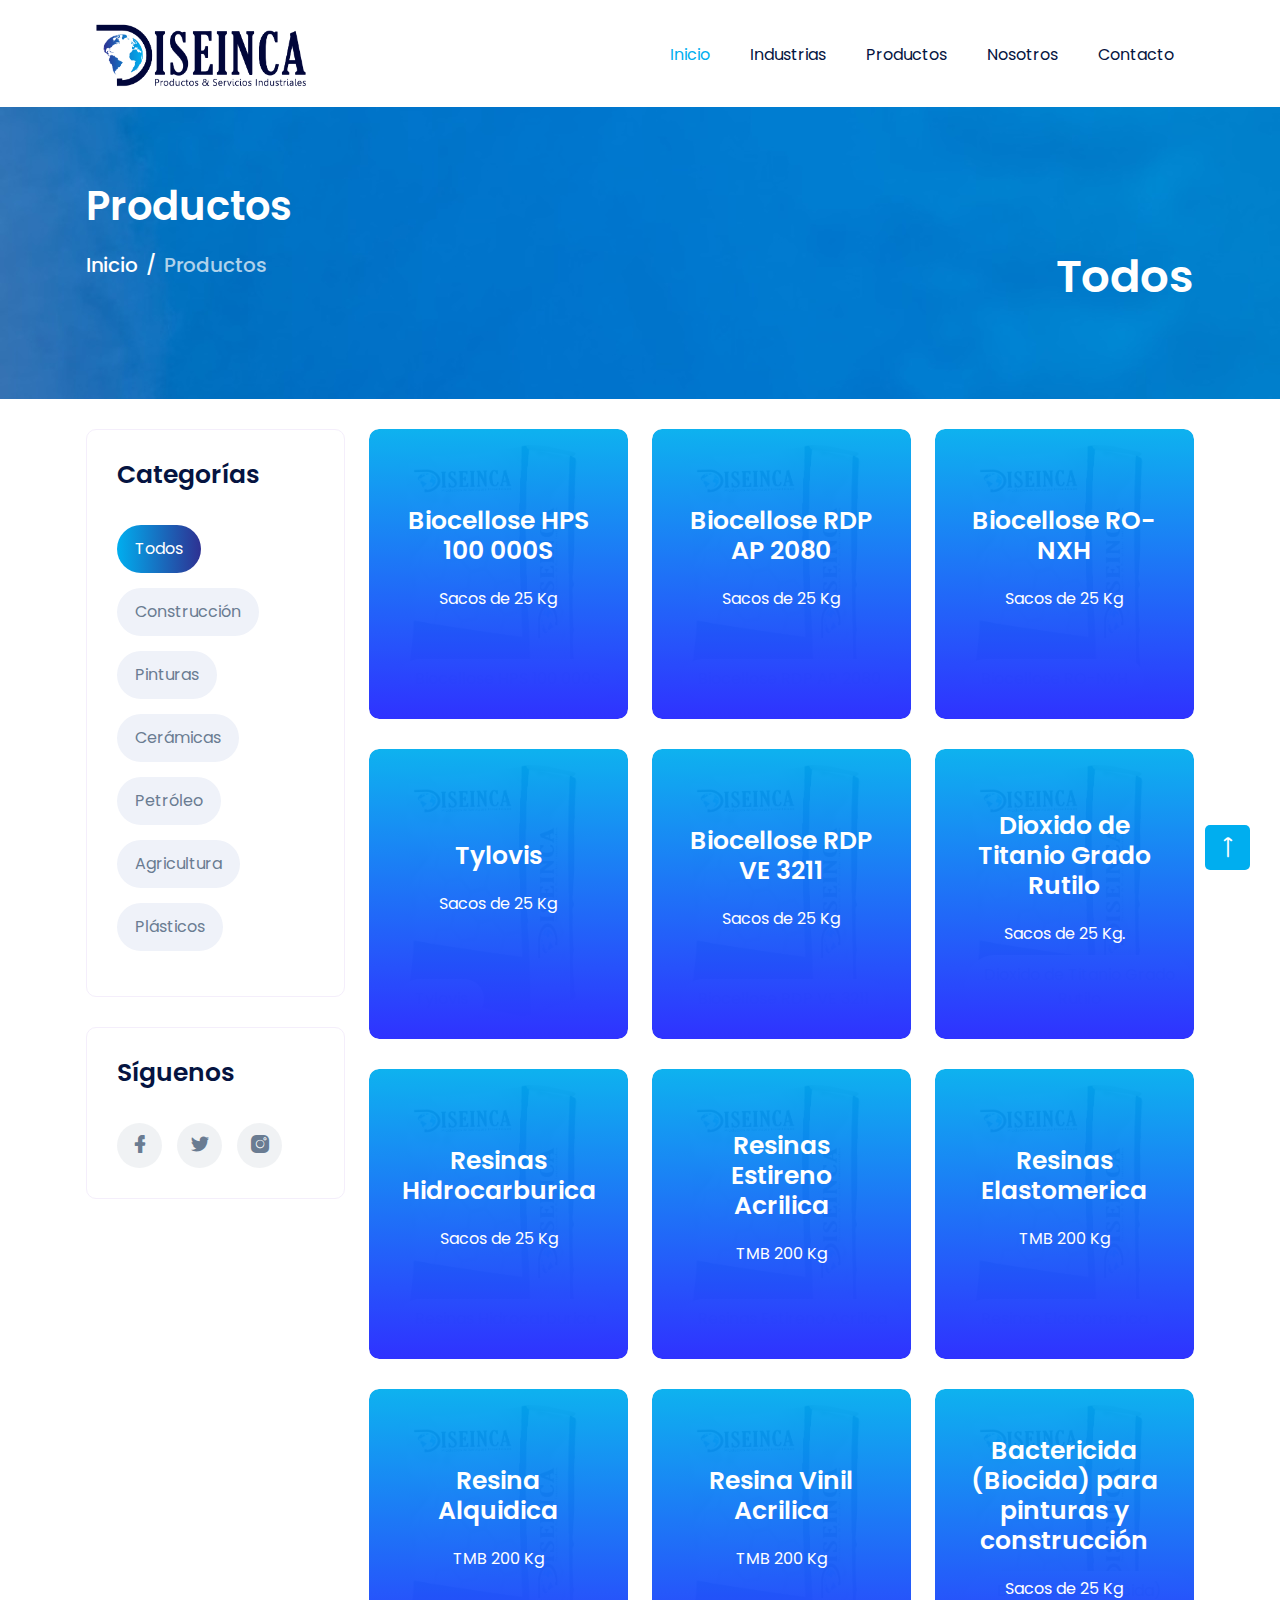
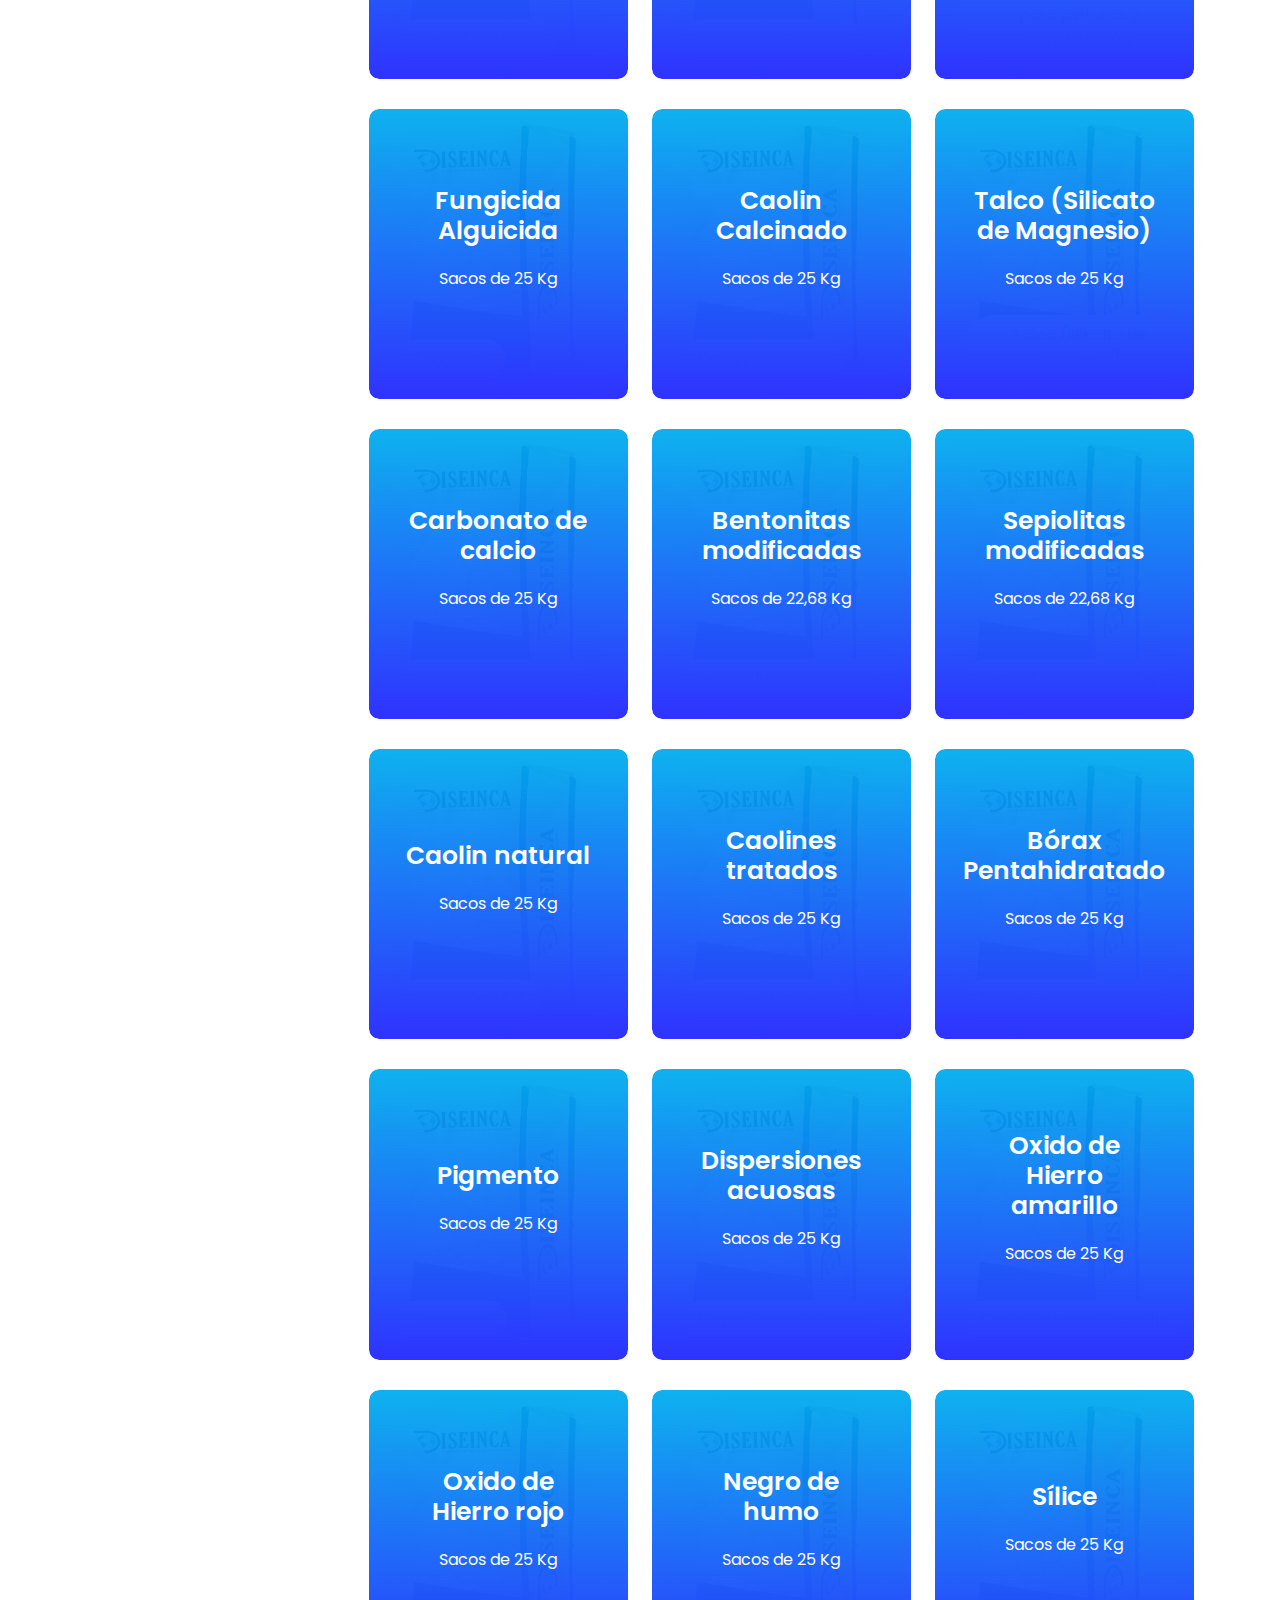
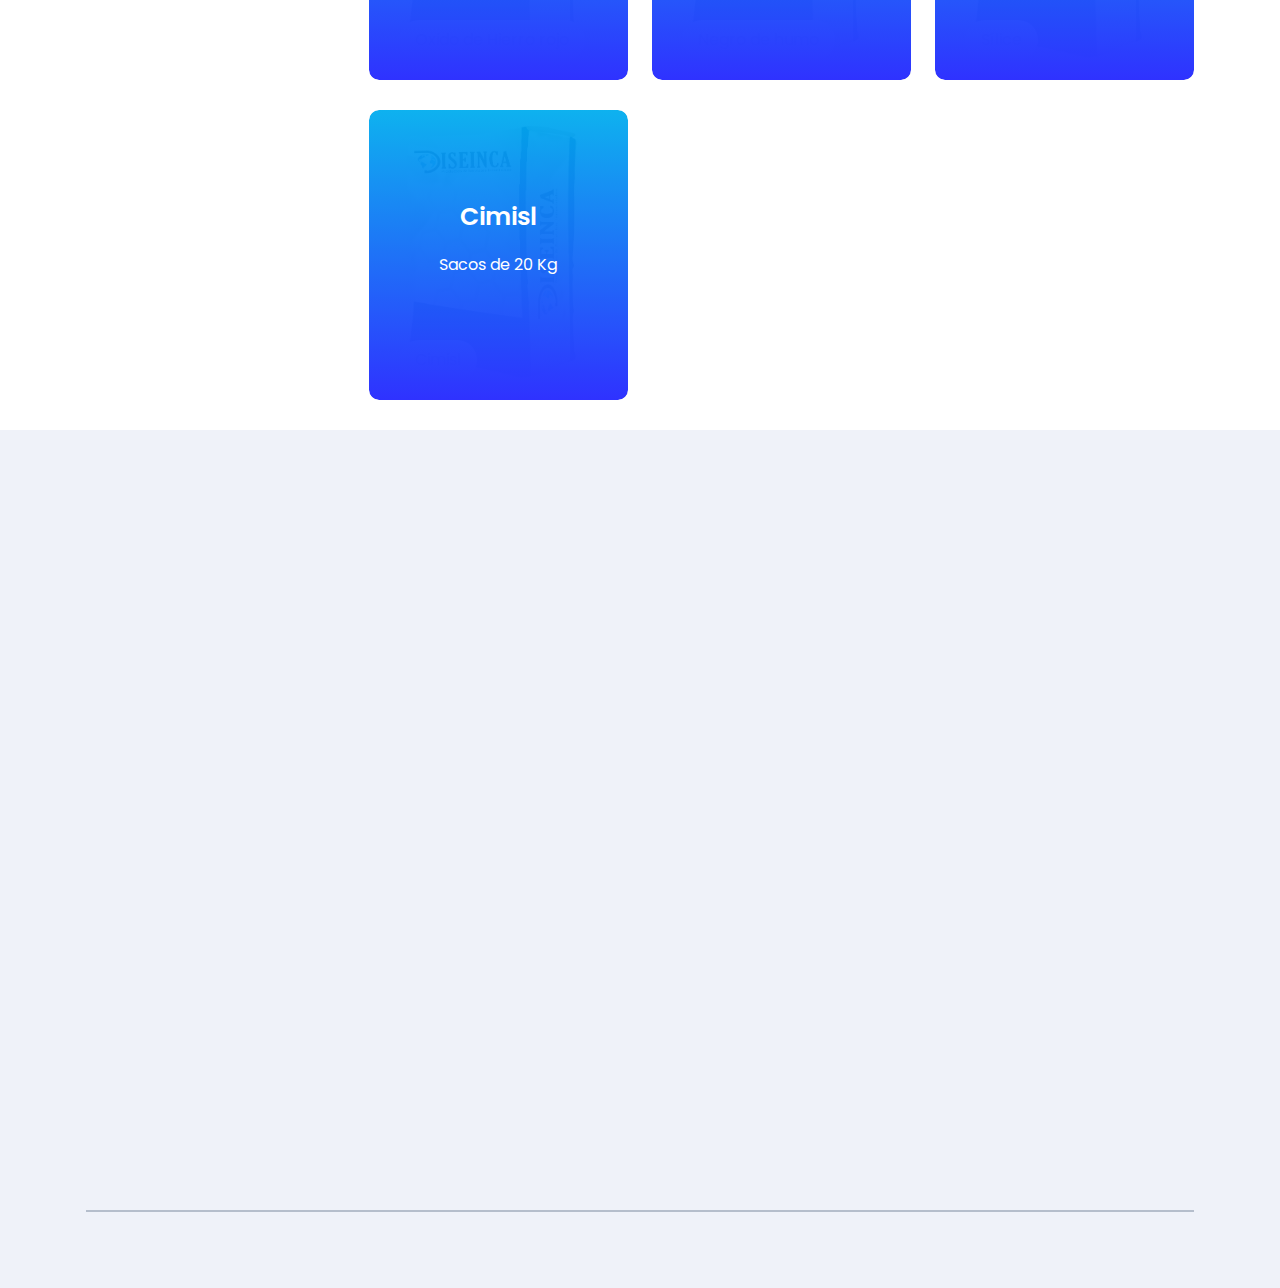
<file: productos.html>
<html class="no-js" lang=""><head>
    <head>
              <!-- Google Tag Manager -->
<script>(function(w,d,s,l,i){w[l]=w[l]||[];w[l].push({'gtm.start':
  new Date().getTime(),event:'gtm.js'});var f=d.getElementsByTagName(s)[0],
  j=d.createElement(s),dl=l!='dataLayer'?'&l='+l:'';j.async=true;j.src=
  'https://www.googletagmanager.com/gtm.js?id='+i+dl;f.parentNode.insertBefore(j,f);
  })(window,document,'script','dataLayer','GTM-M7S4DFL');</script>
  <!-- End Google Tag Manager -->
          <!-- Global site tag (gtag.js) - Google Analytics -->
          <script async src="https://www.googletagmanager.com/gtag/js?id=G-FZYWMZF8W0"></script>
          <script>
          window.dataLayer = window.dataLayer || [];
          function gtag(){dataLayer.push(arguments);}
          gtag('js', new Date());
  
          gtag('config', 'G-FZYWMZF8W0');
          </script>
        <meta charset="utf-8">
        <meta http-equiv="x-ua-compatible" content="ie=edge">
        <title>Productos - Distribución Servicios Industriales importación exportación</title>
        <meta name="description" content="Diseinca servicios industriales, procura la distribución comercialización importación y exportación de materia prima para todas las industrias con una producción de calidad ">

        <meta name="viewport" content="width=device-width, initial-scale=1">
        <meta name="keywords" content="DISEINCA, diseinca, servicio industrial, comercialización, importación y exportación, materia prima, cerámica, pintura, construcción, petróleo, agricultura, plástico, mortero, cemento, cerámicas, pinturas, pintor, recubrimiento, productos terminados, producción de calidad, exportacion e importacion ">

        <link rel="apple-touch-icon" sizes="120x120" href="assets/img/logo/apple-touch-icon-120x120-precomposed.png" /> <link rel="apple-touch-icon" sizes="152x152" href="assets/img/logo/apple-touch-icon-152x152-precomposed.png" />
		<link rel="shortcut icon" type="image/x-icon" href="assets/img/logo/logo.ico">
        <!-- Place favicon.ico in the root directory -->

		<!-- ========================= CSS here ========================= -->
		<link rel="stylesheet" href="assets/css/bootstrap-5.0.0-alpha.min.css">
        <link rel="stylesheet" href="assets/css/LineIcons.2.0.css">
		<link rel="stylesheet" href="assets/css/animate.css">
    <link rel="stylesheet" href="assets/css/main.css">

    
    </head>
    <body>
      <!-- Google Tag Manager (noscript) -->
<noscript><iframe src="https://www.googletagmanager.com/ns.html?id=GTM-M7S4DFL"
  height="0" width="0" style="display:none;visibility:hidden"></iframe></noscript>
  <!-- End Google Tag Manager (noscript) -->
 <!-- ========================= preloader start ========================= -->
 <div class="preloader">
    <div class="loader">
        <div class="ytp-spinner">
            <div class="ytp-spinner-container">
                <div class="ytp-spinner-rotator">
                    <div class="ytp-spinner-left">
                        <div class="ytp-spinner-circle"></div>
                    </div>
                    <div class="ytp-spinner-right">
                        <div class="ytp-spinner-circle"></div>
                    </div>
                </div>
            </div>
        </div>
    </div>
</div>
<!-- preloader end -->
   <!-- ========================= header start ========================= -->
   <header class="header navbar-area">
    <div class="container">
        <div class="row align-items-center">
            <div class="col-lg-12">
                <nav class="navbar navbar-expand-lg">
                    <a class="navbar-brand" href="index.php">
                        <img src="assets/img/logo/logo.png" alt="Logo">
                    </a>
                    <button class="navbar-toggler" type="button" data-toggle="collapse"
                        data-target="#navbarSupportedContent" aria-controls="navbarSupportedContent"
                        aria-expanded="false" aria-label="Toggle navigation">
                        <span class="toggler-icon"></span>
                        <span class="toggler-icon"></span>
                        <span class="toggler-icon"></span>
                    </button>

                    <div class="collapse navbar-collapse sub-menu-bar" id="navbarSupportedContent">
                        <ul id="nav" class="navbar-nav ml-auto">
                            <li class="nav-item">
                                <a class="page-scroll active " href="index.php">Inicio</a>
                                
                            </li>
                            <li class="nav-item">
                                <a class="page-scroll" href="index.php">Industrias</a>
                            </li>
                            <li class="nav-item">
                                <a class="page-scroll " href="#">Productos</a>

                                
                            </li>
                            <li class="nav-item">
                                <a class="page-scroll " href="index.php">Nosotros</a>
                            </li>
                            <li class="nav-item">
                                <a class="page-scroll" href="index.php">Contacto</a>
                            </li>
                        </ul>
                    </div> <!-- navbar collapse -->
                </nav> <!-- navbar -->
            </div>
        </div> <!-- row -->
    </div> <!-- container -->

</header>
<!-- ========================= header end ========================= -->
    
    <section class="page-banner-section pt-75 pb-75 " style="background-image: url('assets/img/nn.jpg')">
    <div class="container">
    <div class="row">
    <div class="col-xl-12">
    <div class="banner-content">
    <h2 class="text-white">Productos</h2>
    <h2 class="text-white ri">Todos</h2>

    <div class="page-breadcrumb">
    <nav aria-label="breadcrumb">
    <ol class="breadcrumb">
      <li class="breadcrumb-item" aria-current="page"><a href="index.php">Inicio</a></li>
      <li class="breadcrumb-item active" aria-current="page">Productos</li>
    </ol>
   
    </nav>
    </div>
    </div>
    </div>
    </div>
    </div>
    </section>
    
    
    <section class="blog-section pt-130">
        <div class="container con">
        <div class="row">
        
        <div class="col-xl-3 col-lg-5 cd5">
        <div class="sidebar-wrapper">
        
        
        <div class="sidebar-box catego tags-box mb-30">
        <h4>Categorías</h4>
        <ul>
        <li><a category="all" class="activo">Todos</a></li>
        <!-- <li><a category="pego" href="producto/pego.html">Pegos</a></li> -->
        <li><a category="mortero" href="producto/construccion.html">Construcción</a></li>
        <!-- <li><a category="cemento" href="producto/cemento.html">Cementos</a></li> -->
        <li><a category="pintura" href="producto/pintura.html">Pinturas</a></li>
        <li><a category="cera" href="producto/ceramica.html">Cerámicas</a></li>
        <li><a category="cera" href="#">Petróleo</a></li>
        <li><a category="cera" href="#">Agricultura</a></li>
        <li><a category="cera" href="#">Plásticos</a></li>


        </ul>
        </div>
        <div class="sidebar-box mb-30 hide">
        <h4>Síguenos</h4>
        <div class="footer-social-links">
        <ul class="d-flex justify-content-start">
        <li><a href="#"><i class="lni lni-facebook-filled t-10"></i></a></li>
        <li><a href="#"><i class="lni lni-twitter-filled t-10"></i></a></li>
        <!-- <li><a href="#"><i class="lni lni-linkedin-original t-10"></i></a></li> -->
        <li><a href="#"><i class="lni lni-instagram-filled t-10"></i></a></li>
        </ul>
        </div>
        </div>
        </div>
        
        </div>
        <div class="col-xl-9 col-lg-7 cd7">
            <div class="left-side-wrapper">
                <div class="row">
                    <div class="col-12">
                    </div>
                    </div>
                    <div class="row grid" style="position: relative;">

                      <div class="col-lg-4 col-md-6 grid-item web marketing" >
                            <div class="portfolio-item-wrapper">
                              <div class="blog-img">
                                <span class="date-meta">Biocellose HPS 100 000S</span>
                              </div>
                            <div class="portfolio-img">
                                <img src="assets/img/saco.png" alt="">
                            </div>
                            <div class="portfolio-overlay">
                            <div class="overlay-content">
                            <h4>Biocellose HPS 100 000S</h4>
                            <p>Sacos de 25 Kg</p>
                            <!-- <a href="portfolio-single.html" data-toggle="modal" data-target="#modalQuickView9" class="theme-btn border-btn">Ver completo</a> -->
                            </div>
                            </div>
                            </div>
                            </div>



                            <div class="col-lg-4 col-md-6 grid-item web marketing" >
                            <div class="portfolio-item-wrapper">
                              <div class="blog-img">
                                <span class="date-meta">Biocellose RDP AP 2080</span>
                              </div>
                            <div class="portfolio-img">
                                <img src="assets/img/saco.png" alt="">
                            </div>
                            <div class="portfolio-overlay">
                            <div class="overlay-content">
                            <h4>Biocellose RDP AP 2080</h4>
                            <p>Sacos de 25 Kg</p>
                            <!-- <a href="portfolio-single.html" data-toggle="modal" data-target="#modalQuickView9" class="theme-btn border-btn">Ver completo</a> -->
                            </div>
                            </div>
                            </div>
                            </div>


                            <div class="col-lg-4 col-md-6 grid-item web marketing" >
                            <div class="portfolio-item-wrapper">
                              <div class="blog-img">
                                <span class="date-meta">Biocellose RO-NXH</span>
                              </div>
                            <div class="portfolio-img">
                                <img src="assets/img/saco.png" alt="">
                            </div>
                            <div class="portfolio-overlay">
                            <div class="overlay-content">
                            <h4>Biocellose RO-NXH</h4>
                            <p>Sacos de 25 Kg</p>
                            <!-- <a href="portfolio-single.html" data-toggle="modal" data-target="#modalQuickView9" class="theme-btn border-btn">Ver completo</a> -->
                            </div>
                            </div>
                            </div>
                            </div>


                            <div class="col-lg-4 col-md-6 grid-item web marketing" >
                            <div class="portfolio-item-wrapper">
                              <div class="blog-img">
                                <span class="date-meta">Tylovis</span>
                              </div>
                            <div class="portfolio-img">
                                <img src="assets/img/saco.png" alt="">
                            </div>
                            <div class="portfolio-overlay">
                            <div class="overlay-content">
                            <h4>Tylovis</h4>
                            <p>Sacos de 25 Kg</p>
                            <!-- <a href="portfolio-single.html" data-toggle="modal" data-target="#modalQuickView9" class="theme-btn border-btn">Ver completo</a> -->
                            </div>
                            </div>
                            </div>
                            </div>


                            <div class="col-lg-4 col-md-6 grid-item web marketing" >
                            <div class="portfolio-item-wrapper">
                              <div class="blog-img">
                                <span class="date-meta">Biocellose RDP VE 3211</span>
                              </div>
                            <div class="portfolio-img">
                                <img src="assets/img/saco.png" alt="">
                            </div>
                            <div class="portfolio-overlay">
                            <div class="overlay-content">
                            <h4>Biocellose RDP VE 3211</h4>
                            <p>Sacos de 25 Kg</p>
                            <!-- <a href="portfolio-single.html" data-toggle="modal" data-target="#modalQuickView9" class="theme-btn border-btn">Ver completo</a> -->
                            </div>
                            </div>
                            </div>
                            </div>

                      <div class="col-lg-4 col-md-6 grid-item marketing graphic" >
                        <div class="portfolio-item-wrapper">
                          <div class="blog-img">
                            <span class="date-meta">Dioxido de Titanio Grado Rutilo</span>
                          </div>
                        <div class="portfolio-img">
                            <img src="assets/img/saco.png" alt="">
                        </div>
                        <div class="portfolio-overlay">
                        <div class="overlay-content">
                        <h4>Dioxido de Titanio Grado Rutilo</h4>
                        <p>Sacos de 25 Kg.</p>
                        <!-- <a href="portfolio-single.html" data-toggle="modal" data-target="#modalQuickView16" class="theme-btn border-btn">Ver completo</a> -->
                        </div>
                        </div>
                        </div>
                        </div>

                        <div class="col-lg-4 col-md-6 grid-item web marketing" >
                          <div class="portfolio-item-wrapper">
                            <div class="blog-img">
                              <span class="date-meta">Resinas Hidrocarburica</span>
                            </div>
                          <div class="portfolio-img">
                              <img src="assets/img/saco.png" alt="">
                          </div>
                          <div class="portfolio-overlay">
                          <div class="overlay-content">
                          <h4>Resinas Hidrocarburica</h4>
                          <p>Sacos de 25 Kg</p>
                          <!-- <a href="portfolio-single.html" data-toggle="modal" data-target="#modalQuickView15" class="theme-btn border-btn">Ver completo</a> -->
                          </div>
                          </div>
                          </div>
                          </div>
                          
                  
                    <div class="col-lg-4 col-md-6 grid-item web graphic">
                    <div class="portfolio-item-wrapper">
                      <div class="blog-img">
                        <span class="date-meta">Resinas Estireno Acrilica</span>
                      </div>
                    <div class="portfolio-img">
                        <img src="assets/img/saco.png" alt="">
                    </div>
                    <div class="portfolio-overlay">
                    <div class="overlay-content">
                    <h4>Resinas Estireno Acrilica</h4>
                    <p>TMB 200 Kg</p>
                    <!-- <a href="portfolio-single.html" data-toggle="modal" data-target="#modalQuickView4" class="theme-btn border-btn">Ver completo</a> -->
                    </div>
                    </div>
                    </div>
                    </div>
                    

                    <div class="col-lg-4 col-md-6 grid-item web marketing" >
                      <div class="portfolio-item-wrapper">
                        <div class="blog-img">
                          <span class="date-meta">Resinas Elastomerica</span>
                        </div>
                      <div class="portfolio-img">
                          <img src="assets/img/saco.png" alt="">
                      </div>
                      <div class="portfolio-overlay">
                      <div class="overlay-content">
                      <h4>Resinas Elastomerica</h4>
                      <p>TMB 200 Kg</p>
                      <!-- <a href="portfolio-single.html" data-toggle="modal" data-target="#modalQuickView19" class="theme-btn border-btn">Ver completo</a> -->
                      </div>
                      </div>
                      </div>
                      </div>

                      <div class="col-lg-4 col-md-6 grid-item web marketing" >
                        <div class="portfolio-item-wrapper">
                          <div class="blog-img">
                            <span class="date-meta">Resina Alquidica</span>
                          </div>
                        <div class="portfolio-img">
                            <img src="assets/img/saco.png" alt="">
                        </div>
                        <div class="portfolio-overlay">
                        <div class="overlay-content">
                        <h4>Resina Alquidica</h4>
                        <p>TMB 200 Kg</p>
                        <!-- <a href="portfolio-single.html" data-toggle="modal" data-target="#modalQuickView19" class="theme-btn border-btn">Ver completo</a> -->
                        </div>
                        </div>
                        </div>
                        </div>

                        <div class="col-lg-4 col-md-6 grid-item web marketing" >
                          <div class="portfolio-item-wrapper">
                            <div class="blog-img">
                              <span class="date-meta">Resina Vinil Acrilica</span>
                            </div>
                          <div class="portfolio-img">
                              <img src="assets/img/saco.png" alt="">
                          </div>
                          <div class="portfolio-overlay">
                          <div class="overlay-content">
                          <h4>Resina Vinil Acrilica</h4>
                          <p>TMB 200 Kg</p>
                          <!-- <a href="portfolio-single.html" data-toggle="modal" data-target="#modalQuickView19" class="theme-btn border-btn">Ver completo</a> -->
                          </div>
                          </div>
                          </div>
                          </div>

                          <div class="col-lg-4 col-md-6 grid-item web marketing" >
                            <div class="portfolio-item-wrapper">
                              <div class="blog-img">
                                <span class="date-meta">Bactericida (Biocida) para pinturas y construcción</span>
                              </div>
                            <div class="portfolio-img">
                                <img src="assets/img/saco.png" alt="">
                            </div>
                            <div class="portfolio-overlay">
                            <div class="overlay-content">
                            <h4>Bactericida (Biocida) para pinturas y construcción</h4>
                            <p>Sacos de 25 Kg</p>
                            <!-- <a href="portfolio-single.html" data-toggle="modal" data-target="#modalQuickView9" class="theme-btn border-btn">Ver completo</a> -->
                            </div>
                            </div>
                            </div>
                            </div>

                            <div class="col-lg-4 col-md-6 grid-item web marketing" >
                              <div class="portfolio-item-wrapper">
                                <div class="blog-img">
                                  <span class="date-meta">Fungicida</span>
                                </div>
                              <div class="portfolio-img">
                                  <img src="assets/img/saco.png" alt="">
                              </div>
                              <div class="portfolio-overlay">
                              <div class="overlay-content">
                              <h4>Fungicida Alguicida</h4>
                              <p>Sacos de 25 Kg</p>
                              <!-- <a href="portfolio-single.html" data-toggle="modal" data-target="#modalQuickView9" class="theme-btn border-btn">Ver completo</a> -->
                              </div>
                              </div>
                              </div>
                              </div>

                              <div class="col-lg-4 col-md-6 grid-item web marketing" >
                                <div class="portfolio-item-wrapper">
                                  <div class="blog-img">
                                    <span class="date-meta">Caolin Calcinado</span>
                                  </div>
                                <div class="portfolio-img">
                                    <img src="assets/img/saco.png" alt="">
                                </div>
                                <div class="portfolio-overlay">
                                <div class="overlay-content">
                                <h4>Caolin Calcinado</h4>
                                <p>Sacos de 25 Kg</p>
                                <!-- <a href="portfolio-single.html" data-toggle="modal" data-target="#modalQuickView9" class="theme-btn border-btn">Ver completo</a> -->
                                </div>
                                </div>
                                </div>
                                </div>

                                <div class="col-lg-4 col-md-6 grid-item web marketing" >
                                  <div class="portfolio-item-wrapper">
                                    <div class="blog-img">
                                      <span class="date-meta">Talco (Silicato de Magnesio)</span>
                                    </div>
                                  <div class="portfolio-img">
                                      <img src="assets/img/saco.png" alt="">
                                  </div>
                                  <div class="portfolio-overlay">
                                  <div class="overlay-content">
                                  <h4>Talco (Silicato de Magnesio)</h4>
                                  <p>Sacos de 25 Kg</p>
                                  <!-- <a href="portfolio-single.html" data-toggle="modal" data-target="#modalQuickView9" class="theme-btn border-btn">Ver completo</a> -->
                                  </div>
                                  </div>
                                  </div>
                                  </div>

                                  <div class="col-lg-4 col-md-6 grid-item web marketing" >
                                    <div class="portfolio-item-wrapper">
                                      <div class="blog-img">
                                        <span class="date-meta">Carbonato de calcio</span>
                                      </div>
                                    <div class="portfolio-img">
                                        <img src="assets/img/saco.png" alt="">
                                    </div>
                                    <div class="portfolio-overlay">
                                    <div class="overlay-content">
                                    <h4>Carbonato de calcio</h4>
                                    <p>Sacos de 25 Kg</p>
                                    <!-- <a href="portfolio-single.html" data-toggle="modal" data-target="#modalQuickView9" class="theme-btn border-btn">Ver completo</a> -->
                                    </div>
                                    </div>
                                    </div>
                                    </div>

                                    <div class="col-lg-4 col-md-6 grid-item web marketing" >
                                      <div class="portfolio-item-wrapper">
                                        <div class="blog-img">
                                          <span class="date-meta">Bentonitas modificadas</span>
                                        </div>
                                      <div class="portfolio-img">
                                          <img src="assets/img/saco.png" alt="">
                                      </div>
                                      <div class="portfolio-overlay">
                                      <div class="overlay-content">
                                      <h4>Bentonitas modificadas</h4>
                                      <p>Sacos de 22,68 Kg</p>
                                      <!-- <a href="portfolio-single.html" data-toggle="modal" data-target="#modalQuickView13" class="theme-btn border-btn">Ver completo</a> -->
                                      </div>
                                      </div>
                                      </div>
                                      </div>

                                      <div class="col-lg-4 col-md-6 grid-item web marketing" >
                                        <div class="portfolio-item-wrapper">
                                          <div class="blog-img">
                                            <span class="date-meta">Sepiolitas modificadas</span>
                                          </div>
                                        <div class="portfolio-img">
                                            <img src="assets/img/saco.png" alt="">
                                        </div>
                                        <div class="portfolio-overlay">
                                        <div class="overlay-content">
                                        <h4>Sepiolitas modificadas</h4>
                                        <p>Sacos de 22,68 Kg</p>
                                        <!-- <a href="portfolio-single.html" data-toggle="modal" data-target="#modalQuickView13" class="theme-btn border-btn">Ver completo</a> -->
                                        </div>
                                        </div>
                                        </div>
                                        </div>

                                        <div class="col-lg-4 col-md-6 grid-item web marketing" >
                                          <div class="portfolio-item-wrapper">
                                            <div class="blog-img">
                                              <span class="date-meta">Caolin natural</span>
                                            </div>
                                          <div class="portfolio-img">
                                              <img src="assets/img/saco.png" alt="">
                                          </div>
                                          <div class="portfolio-overlay">
                                          <div class="overlay-content">
                                          <h4>Caolin natural</h4>
                                          <p>Sacos de 25 Kg</p>
                                          <!-- <a href="portfolio-single.html" data-toggle="modal" data-target="#modalQuickView9" class="theme-btn border-btn">Ver completo</a> -->
                                          </div>
                                          </div>
                                          </div>
                                          </div>

                                          <div class="col-lg-4 col-md-6 grid-item web marketing" >
                                            <div class="portfolio-item-wrapper">
                                              <div class="blog-img">
                                                <span class="date-meta">Caolines tratados</span>
                                              </div>
                                            <div class="portfolio-img">
                                                <img src="assets/img/saco.png" alt="">
                                            </div>
                                            <div class="portfolio-overlay">
                                            <div class="overlay-content">
                                            <h4>Caolines tratados</h4>
                                            <p>Sacos de 25 Kg</p>
                                            <!-- <a href="portfolio-single.html" data-toggle="modal" data-target="#modalQuickView9" class="theme-btn border-btn">Ver completo</a> -->
                                            </div>
                                            </div>
                                            </div>
                                            </div>

                                            <div class="col-lg-4 col-md-6 grid-item web marketing" >
                                              <div class="portfolio-item-wrapper">
                                                <div class="blog-img">
                                                  <span class="date-meta">Bórax Pentahidratado</span>
                                                </div>
                                              <div class="portfolio-img">
                                                  <img src="assets/img/saco.png" alt="">
                                              </div>
                                              <div class="portfolio-overlay">
                                              <div class="overlay-content">
                                              <h4>Bórax Pentahidratado</h4>
                                              <p>Sacos de 25 Kg</p>
                                              <!-- <a href="portfolio-single.html" data-toggle="modal" data-target="#modalQuickView9" class="theme-btn border-btn">Ver completo</a> -->
                                              </div>
                                              </div>
                                              </div>
                                              </div>

                                              <div class="col-lg-4 col-md-6 grid-item web marketing" >
                                                <div class="portfolio-item-wrapper">
                                                  <div class="blog-img">
                                                    <span class="date-meta">Pigmento</span>
                                                  </div>
                                                <div class="portfolio-img">
                                                    <img src="assets/img/saco.png" alt="">
                                                </div>
                                                <div class="portfolio-overlay">
                                                <div class="overlay-content">
                                                <h4>Pigmento</h4>
                                                <p>Sacos de 25 Kg</p>
                                                <!-- <a href="portfolio-single.html" data-toggle="modal" data-target="#modalQuickView9" class="theme-btn border-btn">Ver completo</a> -->
                                                </div>
                                                </div>
                                                </div>
                                                </div>


                                                <div class="col-lg-4 col-md-6 grid-item web marketing" >
                                                  <div class="portfolio-item-wrapper">
                                                    <div class="blog-img">
                                                      <span class="date-meta">Dispersiones acuosas</span>
                                                    </div>
                                                  <div class="portfolio-img">
                                                      <img src="assets/img/saco.png" alt="">
                                                  </div>
                                                  <div class="portfolio-overlay">
                                                  <div class="overlay-content">
                                                  <h4>Dispersiones acuosas</h4>
                                                  <p>Sacos de 25 Kg</p>
                                                  <!-- <a href="portfolio-single.html" data-toggle="modal" data-target="#modalQuickView9" class="theme-btn border-btn">Ver completo</a> -->
                                                  </div>
                                                  </div>
                                                  </div>
                                                  </div>

                        <div class="col-lg-4 col-md-6 grid-item web marketing" >
                            <div class="portfolio-item-wrapper">
                              <div class="blog-img">
                                <span class="date-meta">Oxido de Hierro amarillo</span>
                              </div>
                            <div class="portfolio-img">
                                <img src="assets/img/saco.png" alt="">
                            </div>
                            <div class="portfolio-overlay">
                            <div class="overlay-content">
                            <h4>Oxido de Hierro amarillo</h4>
                            <p>Sacos de 25 Kg</p>
                            <!-- <a href="portfolio-single.html" data-toggle="modal" data-target="#modalQuickView9" class="theme-btn border-btn">Ver completo</a> -->
                            </div>
                            </div>
                            </div>
                            </div>
                            <div class="col-lg-4 col-md-6 grid-item marketing graphic" >
                            <div class="portfolio-item-wrapper">
                              <div class="blog-img">
                                <span class="date-meta">Oxido de Hierro rojo</span>
                              </div>
                            <div class="portfolio-img">
                                <img src="assets/img/saco.png" alt="">
                            </div>
                            <div class="portfolio-overlay">
                            <div class="overlay-content">
                            <h4>Oxido de Hierro rojo</h4>
                            <p>Sacos de 25 Kg</p>
                            <!-- <a href="portfolio-single.html" data-toggle="modal" data-target="#modalQuickView10" class="theme-btn border-btn">Ver completo</a> -->
                            </div>
                            </div>
                            </div>
                            </div>

                            <div class="col-lg-4 col-md-6 grid-item marketing graphic" >
                              <div class="portfolio-item-wrapper">
                                <div class="blog-img">
                                  <span class="date-meta">Negro de humo</span>
                                </div>
                              <div class="portfolio-img">
                                  <img src="assets/img/saco.png" alt="">
                              </div>
                              <div class="portfolio-overlay">
                              <div class="overlay-content">
                              <h4>Negro de humo</h4>
                              <p>Sacos de 25 Kg</p>
                              <!-- <a href="portfolio-single.html" data-toggle="modal" data-target="#modalQuickView10" class="theme-btn border-btn">Ver completo</a> -->
                              </div>
                              </div>
                              </div>
                              </div>

                              <div class="col-lg-4 col-md-6 grid-item marketing graphic" >
                                <div class="portfolio-item-wrapper">
                                  <div class="blog-img">
                                    <span class="date-meta">Sílice</span>
                                  </div>
                                <div class="portfolio-img">
                                    <img src="assets/img/saco.png" alt="">
                                </div>
                                <div class="portfolio-overlay">
                                <div class="overlay-content">
                                <h4>Sílice</h4>
                                <p>Sacos de 25 Kg</p>
                                <!-- <a href="portfolio-single.html" data-toggle="modal" data-target="#modalQuickView10" class="theme-btn border-btn">Ver completo</a> -->
                                </div>
                                </div>
                                </div>
                                </div>
                     
                                <div class="col-lg-4 col-md-6 grid-item marketing graphic" >
                            <div class="portfolio-item-wrapper">
                              <div class="blog-img">
                                <span class="date-meta">Cimisl</span>
                              </div>
                            <div class="portfolio-img">
                                <img src="assets/img/saco.png" alt="">
                            </div>
                            <div class="portfolio-overlay">
                            <div class="overlay-content">
                            <h4>Cimisl</h4>
                            <p>Sacos de 20 Kg</p>
                            <!-- <a href="portfolio-single.html" data-toggle="modal" data-target="#modalQuickView10" class="theme-btn border-btn">Ver completo</a> -->
                            </div>
                            </div>
                            </div>
                            </div>
                                                       
                    </div>
            </div>
            </div>
        </div>
        </div>
        </section>
        <!-- ========================= MODALES ========================= -->





<!-- Modal: modalQuickView -->
<div class="modal fade" id="modalQuickView4" tabindex="-1" role="dialog" aria-labelledby="exampleModalLabel"
aria-hidden="true">
<div class="modal-dialog modal-lg" role="document">
  <div class="modal-content">
    <div class="modal-body">
      <div class="row">
        <div class="col-lg-5">
          <!--Carousel Wrapper-->
          <div id="carousel-thumb" class="carousel slide carousel-fade carousel-thumbnails"
            data-ride="carousel">
            <!--Slides-->
            <div class="carousel-inner" role="listbox">
              <div class="carousel-item active">
                <img class="d-block w-100"
                  src="assets/img/saco.png"
                  alt="First slide">
              </div>
            </div>
            
          </div>
          <!--/.Carousel Wrapper-->
        </div>
        <div class="col-lg-7">
          <h3 class="h2-responsive product-name">
            Resinas Estireno Acrilica 
          </h3>
          <h5 class="h4-responsive">
            <span style="color: green">
              TMB 200 Kg
            </span>
            
          </h5>

          <!--Accordion wrapper-->
          <div class="accordion md-accordion" id="accordionEx" role="tablist" aria-multiselectable="true">

            <!-- Accordion card -->
            <div class="card">

              <!-- Card header -->
              <div class="card-header" role="tab" id="headingOne1">
                <a data-toggle="collapse" data-parent="#accordionEx" href="#collapseOne1" aria-expanded="true"
                  aria-controls="collapseOne1">
                  <h5 class="mb-0">
                    Collapsible Group Item #1 <i class="lni lni-chevron-down"></i>
                  </h5>
                </a>
              </div>

              <!-- Card body -->
              <div id="collapseOne1" class="collapse show" role="tabpanel" aria-labelledby="headingOne1"
                data-parent="#accordionEx">
                <div class="card-body">
                  Anim pariatur cliche reprehenderit, enim eiusmod high life accusamus terry richardson ad
                  squid. 3
                  wolf moon officia aute,
                  non cupidatat skateboard dolor brunch. Food truck quinoa nesciunt laborum eiusmod.
                </div>
              </div>

            </div>
            <!-- Accordion card -->

            <!-- Accordion card -->
            <div class="card">

              <!-- Card header -->
              <div class="card-header" role="tab" id="headingTwo2">
                <a class="collapsed" data-toggle="collapse" data-parent="#accordionEx" href="#collapseTwo2"
                  aria-expanded="false" aria-controls="collapseTwo2">
                  <h5 class="mb-0">
                    Collapsible Group Item #2 <i class="lni lni-chevron-down"></i>
                  </h5>
                </a>
              </div>

              <!-- Card body -->
              <div id="collapseTwo2" class="collapse" role="tabpanel" aria-labelledby="headingTwo2"
                data-parent="#accordionEx">
                <div class="card-body">
                  Anim pariatur cliche reprehenderit, enim eiusmod high life accusamus terry richardson ad
                  squid. 3
                  wolf moon officia aute,
                  non cupidatat skateboard dolor brunch. Food truck quinoa nesciunt laborum eiusmod.
                </div>
              </div>

            </div>
            <!-- Accordion card -->

            <!-- Accordion card -->
            <div class="card">

              <!-- Card header -->
              <div class="card-header" role="tab" id="headingThree3">
                <a class="collapsed" data-toggle="collapse" data-parent="#accordionEx" href="#collapseThree3"
                  aria-expanded="false" aria-controls="collapseThree3">
                  <h5 class="mb-0">
                    Collapsible Group Item #3 <i class="lni lni-chevron-down"></i>
                  </h5>
                </a>
              </div>

              <!-- Card body -->
              <div id="collapseThree3" class="collapse" role="tabpanel" aria-labelledby="headingThree3"
                data-parent="#accordionEx">
                <div class="card-body">
                  Anim pariatur cliche reprehenderit, enim eiusmod high life accusamus terry richardson ad
                  squid. 3
                  wolf moon officia aute,
                  non cupidatat skateboard dolor brunch. Food truck quinoa nesciunt laborum eiusmod.
                </div>
              </div>

            </div>
            <!-- Accordion card -->

            <!-- Accordion card -->
            <div class="card">

                <!-- Card header -->
                <div class="card-header" role="tab" id="headingThree4">
                  <a class="collapsed" data-toggle="collapse" data-parent="#accordionEx" href="#collapseThree4"
                    aria-expanded="false" aria-controls="collapseThree4">
                    <h5 class="mb-0">
                      Collapsible Group Item #4 <i class="lni lni-chevron-down"></i>
                    </h5>
                  </a>
                </div>
  
                <!-- Card body -->
                <div id="collapseThree4" class="collapse" role="tabpanel" aria-labelledby="headingThree4"
                  data-parent="#accordionEx">
                  <div class="card-body">
                    Anim pariatur cliche reprehenderit, enim eiusmod high life accusamus terry richardson ad
                    squid. 3
                    wolf moon officia aute,
                    non cupidatat skateboard dolor brunch. Food truck quinoa nesciunt laborum eiusmod.
                  </div>
                </div>
  
              </div>
              <!-- Accordion card -->
          </div>
          <!-- Accordion wrapper -->
          </div>
          <!-- /.Add to Cart -->
          <div class="modal-footer">
            <button type="button" class="btn btn-secondary" data-dismiss="modal">Cerrar</button>
          </div>
        </div>
      </div>
    </div>
  </div>
</div>
</div>





  
                    <!-- Modal: modalQuickView -->
  <div class="modal fade" id="modalQuickView23" tabindex="-1" role="dialog" aria-labelledby="exampleModalLabel"
  aria-hidden="true">
  <div class="modal-dialog modal-lg" role="document">
    <div class="modal-content">
      <div class="modal-body">
        <div class="row">
          <div class="col-lg-5">
            <!--Carousel Wrapper-->
            <div id="carousel-thumb" class="carousel slide carousel-fade carousel-thumbnails"
              data-ride="carousel">
              <!--Slides-->
              <div class="carousel-inner" role="listbox">
                <div class="carousel-item active">
                  <img class="d-block w-100"
                    src="assets/img/saco.png"
                    alt="First slide">
                </div>
              </div>
              
            </div>
            <!--/.Carousel Wrapper-->
          </div>
          <div class="col-lg-7">
            <h3 class="h2-responsive product-name">
              Caolin Calcinado
            </h3>
            <h5 class="h4-responsive">
              <span style="color: green">
                Sacos de 22,68 Kg
              </span>
              
            </h5>
  
            <!--Accordion wrapper-->
            <div class="accordion md-accordion" id="accordionEx" role="tablist" aria-multiselectable="true">
  
              <!-- Accordion card -->
              <div class="card">
  
                <!-- Card header -->
                <div class="card-header" role="tab" id="headingOne1">
                  <a data-toggle="collapse" data-parent="#accordionEx" href="#collapseOne1" aria-expanded="true"
                    aria-controls="collapseOne1">
                    <h5 class="mb-0">
                      Collapsible Group Item #1 <i class="lni lni-chevron-down"></i>
                    </h5>
                  </a>
                </div>
  
                <!-- Card body -->
                <div id="collapseOne1" class="collapse show" role="tabpanel" aria-labelledby="headingOne1"
                  data-parent="#accordionEx">
                  <div class="card-body">
                    Anim pariatur cliche reprehenderit, enim eiusmod high life accusamus terry richardson ad
                    squid. 3
                    wolf moon officia aute,
                    non cupidatat skateboard dolor brunch. Food truck quinoa nesciunt laborum eiusmod.
                  </div>
                </div>
  
              </div>
              <!-- Accordion card -->
  
              <!-- Accordion card -->
              <div class="card">
  
                <!-- Card header -->
                <div class="card-header" role="tab" id="headingTwo2">
                  <a class="collapsed" data-toggle="collapse" data-parent="#accordionEx" href="#collapseTwo2"
                    aria-expanded="false" aria-controls="collapseTwo2">
                    <h5 class="mb-0">
                      Collapsible Group Item #2 <i class="lni lni-chevron-down"></i>
                    </h5>
                  </a>
                </div>
  
                <!-- Card body -->
                <div id="collapseTwo2" class="collapse" role="tabpanel" aria-labelledby="headingTwo2"
                  data-parent="#accordionEx">
                  <div class="card-body">
                    Anim pariatur cliche reprehenderit, enim eiusmod high life accusamus terry richardson ad
                    squid. 3
                    wolf moon officia aute,
                    non cupidatat skateboard dolor brunch. Food truck quinoa nesciunt laborum eiusmod.
                  </div>
                </div>
  
              </div>
              <!-- Accordion card -->
  
              <!-- Accordion card -->
              <div class="card">
  
                <!-- Card header -->
                <div class="card-header" role="tab" id="headingThree3">
                  <a class="collapsed" data-toggle="collapse" data-parent="#accordionEx" href="#collapseThree3"
                    aria-expanded="false" aria-controls="collapseThree3">
                    <h5 class="mb-0">
                      Collapsible Group Item #3 <i class="lni lni-chevron-down"></i>
                    </h5>
                  </a>
                </div>
  
                <!-- Card body -->
                <div id="collapseThree3" class="collapse" role="tabpanel" aria-labelledby="headingThree3"
                  data-parent="#accordionEx">
                  <div class="card-body">
                    Anim pariatur cliche reprehenderit, enim eiusmod high life accusamus terry richardson ad
                    squid. 3
                    wolf moon officia aute,
                    non cupidatat skateboard dolor brunch. Food truck quinoa nesciunt laborum eiusmod.
                  </div>
                </div>
  
              </div>
              <!-- Accordion card -->
  
              <!-- Accordion card -->
              <div class="card">
  
                  <!-- Card header -->
                  <div class="card-header" role="tab" id="headingThree4">
                    <a class="collapsed" data-toggle="collapse" data-parent="#accordionEx" href="#collapseThree4"
                      aria-expanded="false" aria-controls="collapseThree4">
                      <h5 class="mb-0">
                        Collapsible Group Item #4 <i class="lni lni-chevron-down"></i>
                      </h5>
                    </a>
                  </div>
    
                  <!-- Card body -->
                  <div id="collapseThree4" class="collapse" role="tabpanel" aria-labelledby="headingThree4"
                    data-parent="#accordionEx">
                    <div class="card-body">
                      Anim pariatur cliche reprehenderit, enim eiusmod high life accusamus terry richardson ad
                      squid. 3
                      wolf moon officia aute,
                      non cupidatat skateboard dolor brunch. Food truck quinoa nesciunt laborum eiusmod.
                    </div>
                  </div>
    
                </div>
                <!-- Accordion card -->
            </div>
            <!-- Accordion wrapper -->
            </div>
            <!-- /.Add to Cart -->
            <div class="modal-footer">
              <button type="button" class="btn btn-secondary" data-dismiss="modal">Cerrar</button>
            </div>
          </div>
        </div>
      </div>
    </div>
  </div>
  </div>    
    
        <!-- ========================= footer start ========================= -->
         <footer class="footer pt-100">
            <div class="container">
                <div class="row">
                    <div class="col-xl-3 col-lg-4 col-md-6">
                        <div class="footer-widget mb-60 wow fadeInLeft" data-wow-delay=".2s">
                            <a href="index.html" class="logo mb-30"><img src="assets/img/logo/logo.png" alt="logo"></a>
                            <p class="mb-30 footer-desc">Diseinca se dirige a empresas manufactureras en diversas ramas industriales, para dar soporte en el proceso de procura de Materias Primas de calidad para el logro eficiente de los procesos productivos de alta calidad.</p>
                            <p class="mb-30 footer-desc">Nuestra experiencia nos permite acompañar a nuestros clientes en constante asesoria sobre las recomendaciones de acuerdo a las necesidades de cada caso.</p>
                            <h6 style="margin-bottom: 5px;">Distribuidor exclusivo</h6>
                            <a href="index.html" class="logo mb-30"><img src="assets/img/logo/bio.png" alt="logo"></a>
                          </div>
                    </div>
                    <div class="col-xl-2 offset-xl-1 col-lg-2 col-md-6">
                        <div class="footer-widget mb-60 wow fadeInUp" data-wow-delay=".4s">
                            <h4>Menú rápido</h4>
                            <ul class="footer-links">
                                <li>
                                    <a href="javascript:void(0)">Inicio</a>
                                </li>
                                <li>
                                    <a href="#indus">Industrias</a>
                                </li>
                                <li>
                                    <a href="#produ">Productos</a>
                                </li> 
                                <li>
                                    <a href="#about">Nosotros</a>
                                </li>
                                <li>
                                    <a href="#contacto">Contacto</a>
                                </li>
                            </ul>
                        </div>
                    </div>
                    <div class="col-xl-3 col-lg-3 col-md-6">
                        <div class="footer-widget mb-60 wow fadeInUp" data-wow-delay=".6s">
                            <h4>Redes sociales</h4>
                            <div class="col-md-6">
                                <div class="footer-social-links">
                                    <ul class="d-flex">
                                        <li><a href="#"><i class="lni lni-facebook-filled"></i></a></li>
                                        <li><a href="#"><i class="lni lni-twitter-filled"></i></a></li>
                                        <li><a href="#"><i class="lni lni-instagram-filled"></i></a></li>
                                    </ul>
                                </div>
                            </div>
                        </div>
                    </div>
                    <div class="col-xl-3 col-lg-3 col-md-6">
                        <div class="footer-widget mb-60 wow fadeInRight" data-wow-delay=".8s">
                            <h4>Contacto</h4>
                            <ul class="footer-contact">
                                <li>
                                    <p>Teléfono: (+58) 0414-4209501</p>
                                </li>
                                <li>
                                    <p>Correo: info@diseinca.com</p>
                                </li>
                                <li>
                                    <p>Dirección: Av. Libertador Esquina Calle 41. Local 41-12. Barquisimeto. Estado Lara. zona Postal 3001</p>
                                </li>
                            </ul>
                        </div>
                    </div>
                </div>

                <div class="copyright-area">
                    <div class="row align-items-center">
                        <div class="col-md-6">
                            <p class="wow fadeInUp" style="text-align: left;" data-wow-delay=".3s">Todos los derecho reservados</p>
                        </div>
                        <div class="col-md-6">
                            <p class="wow fadeInUp" data-wow-delay=".3s">Desarrollado por <a
                                    href="https://branar.com/" rel="nofollow">Branar.C.A.</a></p>
                        </div>
                    </div>
                </div>
            </div>
        </footer>
        <!-- ========================= footer end ========================= -->
    
    
   <!-- ========================= scroll-top ========================= -->
   <a href="#" class="scroll-top">
    <i class="lni lni-arrow-up t-10"></i>
</a>

<!-- ========================= JS here ========================= -->
<script src="assets/js/bootstrap.bundle-5.0.0.alpha-min.js"></script>
<script src="assets/js/wow.min.js"></script>
<script src="assets/js/imagesloaded.min.js"></script>
<script src="assets/js/main.js"></script>

    
    
    </body></html>
</file>
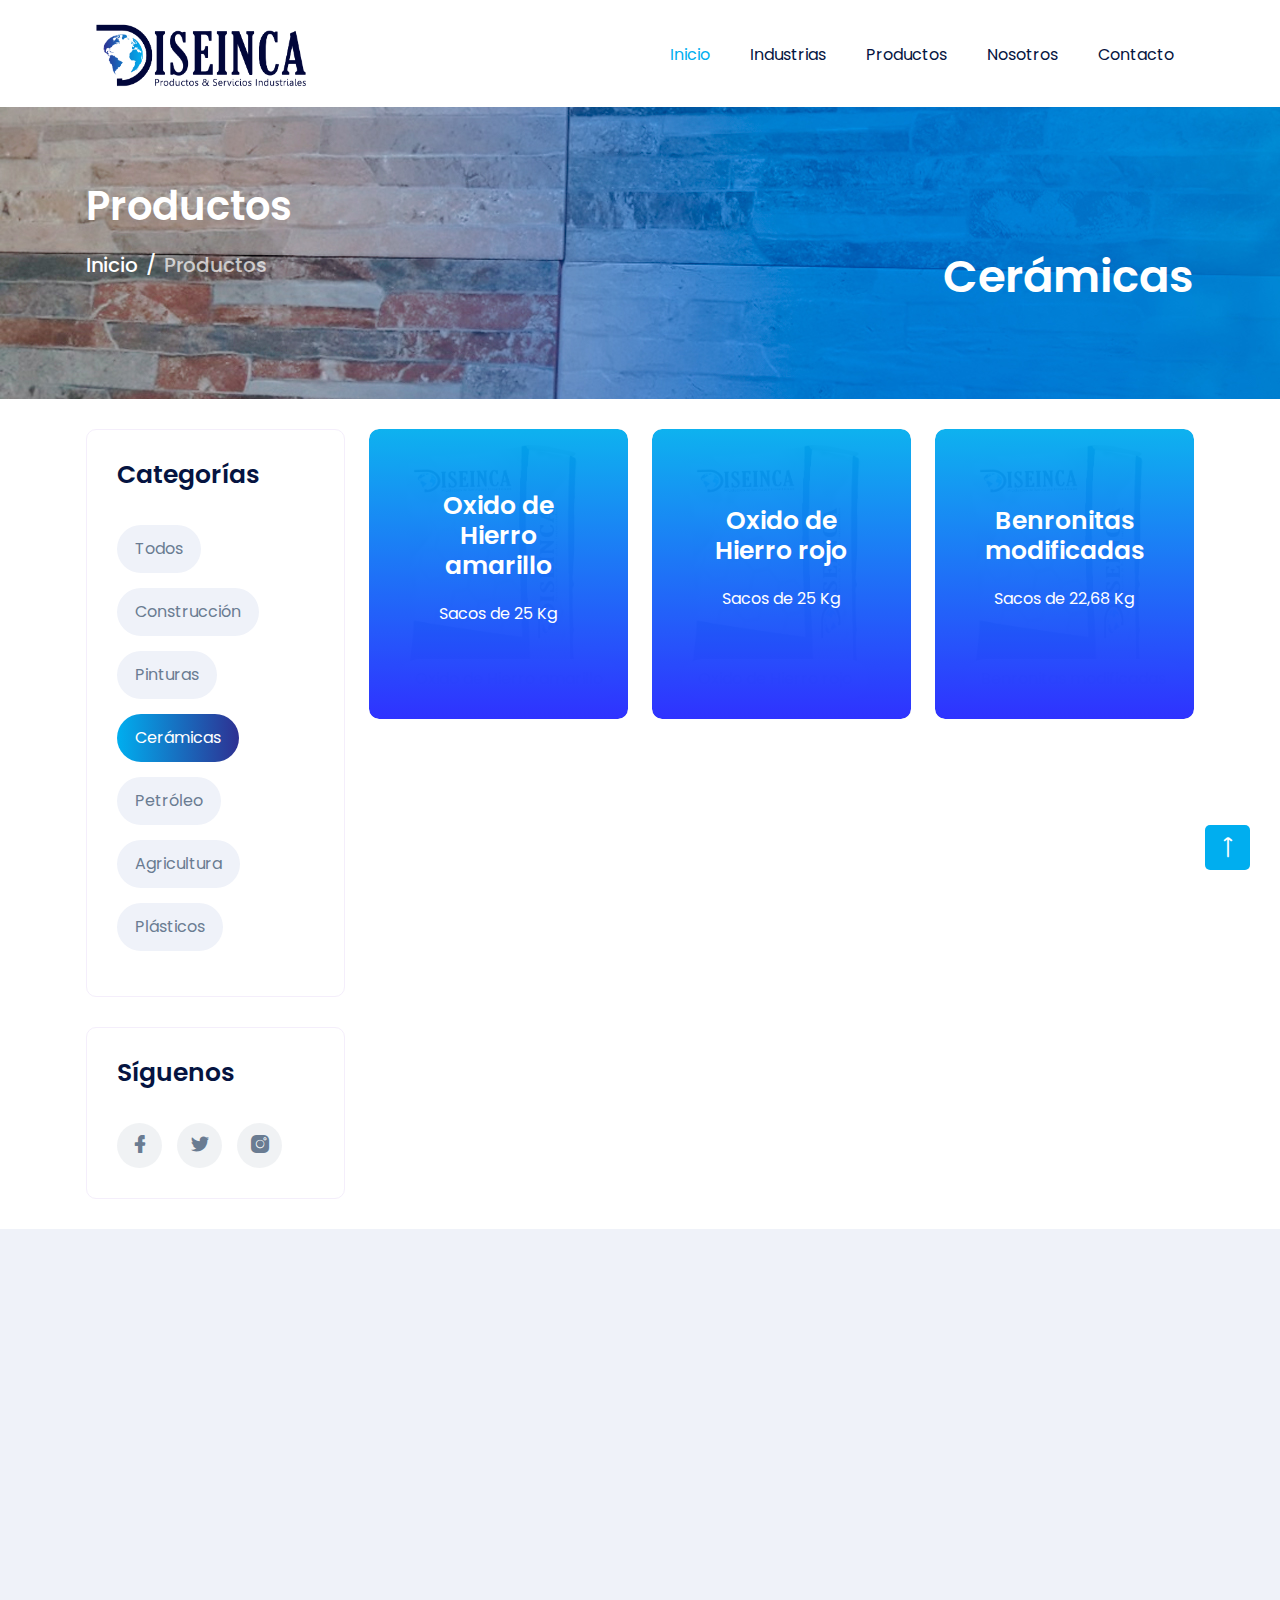
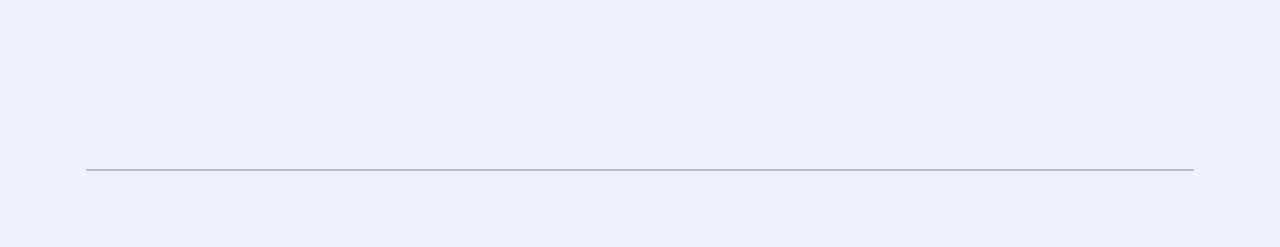
<file: producto/ceramica.html>
<html class="no-js" lang=""><head>
    <head>
        <meta charset="utf-8">
        <meta http-equiv="x-ua-compatible" content="ie=edge">
        <title>Productos | Cerámicas</title>
        <meta name="description" content="Diseinca servicios industriales, procura la distribución comercialización importación y exportación de materia prima para todas las industrias con una producción de calidad ">
        <meta name="viewport" content="width=device-width, initial-scale=1">
        <meta name="keywords" content="DISEINCA, diseinca, servicio industrial, comercialización, importación y exportación, materia prima, cerámica, pintura, construcción, petróleo, agricultura, plástico, mortero, cemento, cerámicas, pinturas, pintor, recubrimiento, productos terminados, producción de calidad, exportacion e importacion ">

		<link rel="shortcut icon" type="image/x-icon" href="../assets/img/logo/logo.ico">
        <!-- Place favicon.ico in the root directory -->

		<!-- ========================= CSS here ========================= -->
		<link rel="stylesheet" href="../assets/css/bootstrap-5.0.0-alpha.min.css">
        <link rel="stylesheet" href="../assets/css/LineIcons.2.0.css">
		<link rel="stylesheet" href="../assets/css/animate.css">
    <link rel="stylesheet" href="../assets/css/main.css">

    
    </head>
    <body>
    <!--[if lte IE 9]>
                <p class="browserupgrade">You are using an <strong>outdated</strong> browser. Please <a href="https://browsehappy.com/">upgrade your browser</a> to improve your experience and security.</p>
            <![endif]-->
 <!-- ========================= preloader start ========================= -->
 <div class="preloader">
    <div class="loader">
        <div class="ytp-spinner">
            <div class="ytp-spinner-container">
                <div class="ytp-spinner-rotator">
                    <div class="ytp-spinner-left">
                        <div class="ytp-spinner-circle"></div>
                    </div>
                    <div class="ytp-spinner-right">
                        <div class="ytp-spinner-circle"></div>
                    </div>
                </div>
            </div>
        </div>
    </div>
</div>
<!-- preloader end -->
   <!-- ========================= header start ========================= -->
   <header class="header navbar-area">
    <div class="container">
        <div class="row align-items-center">
            <div class="col-lg-12">
                <nav class="navbar navbar-expand-lg">
                    <a class="navbar-brand" href="../index.php">
                        <img src="../assets/img/logo/logo.png" alt="Logo">
                    </a>
                    <button class="navbar-toggler" type="button" data-toggle="collapse"
                        data-target="#navbarSupportedContent" aria-controls="navbarSupportedContent"
                        aria-expanded="false" aria-label="Toggle navigation">
                        <span class="toggler-icon"></span>
                        <span class="toggler-icon"></span>
                        <span class="toggler-icon"></span>
                    </button>

                    <div class="collapse navbar-collapse sub-menu-bar" id="navbarSupportedContent">
                        <ul id="nav" class="navbar-nav ml-auto">
                            <li class="nav-item">
                                <a class="page-scroll active " href="../index.php">Inicio</a>
                                
                            </li>
                            <li class="nav-item">
                                <a class="page-scroll" href="../index.php">Industrias</a>
                            </li>
                            <li class="nav-item">
                                <a class="page-scroll " href="#">Productos</a>

                                
                            </li>
                            <li class="nav-item">
                                <a class="page-scroll " href="../index.php">Nosotros</a>
                            </li>
                            <li class="nav-item">
                                <a class="page-scroll" href="../index.php">Contacto</a>
                            </li>
                        </ul>
                        <!-- <form action="#" class="search-form">
                            <input type="text" placeholder="Search">
                            <button type="submit"><i class="lni lni-search-alt"></i></button>
                        </form> -->
                    </div> <!-- navbar collapse -->
                </nav> <!-- navbar -->
            </div>
        </div> <!-- row -->
    </div> <!-- container -->

</header>
<!-- ========================= header end ========================= -->
    
    <section class="page-banner-section pt-75 pb-75 " style="background-image: url('../assets/img/ceramicas.jpg')">
    <div class="container">
    <div class="row">
    <div class="col-xl-12">
    <div class="banner-content">
    <h2 class="text-white">Productos</h2>
    <h2 class="text-white ri">Cerámicas</h2>

    <div class="page-breadcrumb">
    <nav aria-label="breadcrumb">
    <ol class="breadcrumb">
     <li class="breadcrumb-item" aria-current="page"><a href="../index.php">Inicio</a></li>
    <li class="breadcrumb-item active" aria-current="page">Productos</li>
    </ol>
    </nav>
    </div>
    </div>
    </div>
    </div>
    </div>
    </section>
    
    
    <section class="blog-section pt-130">
        <div class="container">
        <div class="row">
        
        <div class="col-xl-3 col-lg-5">
        <div class="sidebar-wrapper">
        <!-- <div class="sidebar-box search-form-box mb-30">
        <form action="#" class="search-form">
        <input type="text" placeholder="Search...">
        <button type="submit"><i class="lni lni-search-alt"></i></button>
        </form>
        </div> -->
        
        
        <div class="sidebar-box catego tags-box mb-30">
        <h4>Categorías</h4>
        <ul>
        <li><a category="all" href="../productos.html">Todos</a></li>
        <li><a category="mortero" href="construccion.html">Construcción</a></li>
        <li><a category="pintura"  href="pintura.html">Pinturas</a></li>
        <li><a category="cera" class="activo" href="#prod">Cerámicas</a></li>
        <li><a category="mortero" href="#">Petróleo</a></li>
        <li><a category="mortero" href="#">Agricultura</a></li>
        <li><a category="mortero" href="#">Plásticos</a></li>

        </ul>
        </div>
        <div class="sidebar-box mb-30">
        <h4>Síguenos</h4>
        <div class="footer-social-links">
        <ul class="d-flex justify-content-start">
        <li><a href="javascript:void(0)"><i class="lni lni-facebook-filled t-10"></i></a></li>
        <li><a href="javascript:void(0)"><i class="lni lni-twitter-filled t-10"></i></a></li>
        <!-- <li><a href="javascript:void(0)"><i class="lni lni-linkedin-original t-10"></i></a></li> -->
        <li><a href="javascript:void(0)"><i class="lni lni-instagram-filled t-10"></i></a></li>
        </ul>
        </div>
        </div>
        </div>
        
        </div>
        <div class="col-xl-9 col-lg-7">
            <div class="left-side-wrapper">
                <div class="row">
                    <div class="col-12">
                    </div>
                    </div>
                    <div class="row grid" style="position: relative;">

                    
                        <div class="col-lg-4 col-md-6 grid-item web marketing" >
                            <div class="portfolio-item-wrapper">
                              <div class="blog-img">
                                <span class="date-meta">Oxido de Hierro amarillo</span>
                              </div>
                            <div class="portfolio-img">
                                <img src="../assets/img/saco.png" alt="">
                            </div>
                            <div class="portfolio-overlay">
                            <div class="overlay-content">
                            <h4>Oxido de Hierro amarillo</h4>
                            <p>Sacos de 25 Kg</p>
                            <!-- <a href="portfolio-single.html" data-toggle="modal" data-target="#modalQuickView9" class="theme-btn border-btn">Ver completo</a> -->
                            </div>
                            </div>
                            </div>
                            </div>
                            <div class="col-lg-4 col-md-6 grid-item marketing graphic" >
                            <div class="portfolio-item-wrapper">
                              <div class="blog-img">
                                <span class="date-meta">Oxido de Hierro rojo</span>
                              </div>
                            <div class="portfolio-img">
                                <img src="../assets/img/saco.png" alt="">
                            </div>
                            <div class="portfolio-overlay">
                            <div class="overlay-content">
                            <h4>Oxido de Hierro rojo</h4>
                            <p>Sacos de 25 Kg</p>
                            <!-- <a href="portfolio-single.html" data-toggle="modal" data-target="#modalQuickView10" class="theme-btn border-btn">Ver completo</a> -->
                            </div>
                            </div>
                            </div>
                            </div>

                            
                                <div class="col-lg-4 col-md-6 grid-item web marketing" >
                                    <div class="portfolio-item-wrapper">
                                      <div class="blog-img">
                                        <span class="date-meta">Benronitas modificadas</span>
                                      </div>
                                    <div class="portfolio-img">
                                        <img src="../assets/img/saco.png" alt="">
                                    </div>
                                    <div class="portfolio-overlay">
                                    <div class="overlay-content">
                                    <h4>Benronitas modificadas</h4>
                                    <p>Sacos de 22,68 Kg</p>
                                    <!-- <a href="portfolio-single.html" data-toggle="modal" data-target="#modalQuickView13" class="theme-btn border-btn">Ver completo</a> -->
                                    </div>
                                    </div>
                                    </div>
                                    </div>
                                    
                    </div>
            </div>
            </div>
        </div>
        </div>
        </section>
        <!-- ========================= MODALES ========================= -->




<!-- Modal: modalQuickView -->
<div class="modal fade" id="modalQuickView2" tabindex="-1" role="dialog" aria-labelledby="exampleModalLabel"
aria-hidden="true">
<div class="modal-dialog modal-lg" role="document">
  <div class="modal-content">
    <div class="modal-body">
      <div class="row">
        <div class="col-lg-5">
          <!--Carousel Wrapper-->
          <div id="carousel-thumb" class="carousel slide carousel-fade carousel-thumbnails"
            data-ride="carousel">
            <!--Slides-->
            <div class="carousel-inner" role="listbox">
              <div class="carousel-item active">
                <img class="d-block w-100"
                  src="../assets/img/saco.png"
                  alt="First slide">
              </div>
            </div>
            
          </div>
          <!--/.Carousel Wrapper-->
        </div>
        <div class="col-lg-7">
          <h3 class="h2-responsive product-name">
            Product Name
          </h3>
          <h5 class="h4-responsive">
            <span style="color: green">
              $49
            </span>
            <span style="color: lightgray">
              <small>
                <s>$89</s>
              </small>
            </span>
          </h5>

          <!--Accordion wrapper-->
          <div class="accordion md-accordion" id="accordionEx" role="tablist" aria-multiselectable="true">

            <!-- Accordion card -->
            <div class="card">

              <!-- Card header -->
              <div class="card-header" role="tab" id="headingOne1">
                <a data-toggle="collapse" data-parent="#accordionEx" href="#collapseOne1" aria-expanded="true"
                  aria-controls="collapseOne1">
                  <h5 class="mb-0">
                    Collapsible Group Item #1 <i class="lni lni-chevron-down"></i>
                  </h5>
                </a>
              </div>

              <!-- Card body -->
              <div id="collapseOne1" class="collapse show" role="tabpanel" aria-labelledby="headingOne1"
                data-parent="#accordionEx">
                <div class="card-body">
                  Anim pariatur cliche reprehenderit, enim eiusmod high life accusamus terry richardson ad
                  squid. 3
                  wolf moon officia aute,
                  non cupidatat skateboard dolor brunch. Food truck quinoa nesciunt laborum eiusmod.
                </div>
              </div>

            </div>
            <!-- Accordion card -->

            <!-- Accordion card -->
            <div class="card">

              <!-- Card header -->
              <div class="card-header" role="tab" id="headingTwo2">
                <a class="collapsed" data-toggle="collapse" data-parent="#accordionEx" href="#collapseTwo2"
                  aria-expanded="false" aria-controls="collapseTwo2">
                  <h5 class="mb-0">
                    Collapsible Group Item #2 <i class="lni lni-chevron-down"></i>
                  </h5>
                </a>
              </div>

              <!-- Card body -->
              <div id="collapseTwo2" class="collapse" role="tabpanel" aria-labelledby="headingTwo2"
                data-parent="#accordionEx">
                <div class="card-body">
                  Anim pariatur cliche reprehenderit, enim eiusmod high life accusamus terry richardson ad
                  squid. 3
                  wolf moon officia aute,
                  non cupidatat skateboard dolor brunch. Food truck quinoa nesciunt laborum eiusmod.
                </div>
              </div>

            </div>
            <!-- Accordion card -->

            <!-- Accordion card -->
            <div class="card">

              <!-- Card header -->
              <div class="card-header" role="tab" id="headingThree3">
                <a class="collapsed" data-toggle="collapse" data-parent="#accordionEx" href="#collapseThree3"
                  aria-expanded="false" aria-controls="collapseThree3">
                  <h5 class="mb-0">
                    Collapsible Group Item #3 <i class="lni lni-chevron-down"></i>
                  </h5>
                </a>
              </div>

              <!-- Card body -->
              <div id="collapseThree3" class="collapse" role="tabpanel" aria-labelledby="headingThree3"
                data-parent="#accordionEx">
                <div class="card-body">
                  Anim pariatur cliche reprehenderit, enim eiusmod high life accusamus terry richardson ad
                  squid. 3
                  wolf moon officia aute,
                  non cupidatat skateboard dolor brunch. Food truck quinoa nesciunt laborum eiusmod.
                </div>
              </div>

            </div>
            <!-- Accordion card -->

            <!-- Accordion card -->
            <div class="card">

                <!-- Card header -->
                <div class="card-header" role="tab" id="headingThree4">
                  <a class="collapsed" data-toggle="collapse" data-parent="#accordionEx" href="#collapseThree4"
                    aria-expanded="false" aria-controls="collapseThree4">
                    <h5 class="mb-0">
                      Collapsible Group Item #4 <i class="lni lni-chevron-down"></i>
                    </h5>
                  </a>
                </div>
  
                <!-- Card body -->
                <div id="collapseThree4" class="collapse" role="tabpanel" aria-labelledby="headingThree4"
                  data-parent="#accordionEx">
                  <div class="card-body">
                    Anim pariatur cliche reprehenderit, enim eiusmod high life accusamus terry richardson ad
                    squid. 3
                    wolf moon officia aute,
                    non cupidatat skateboard dolor brunch. Food truck quinoa nesciunt laborum eiusmod.
                  </div>
                </div>
  
              </div>
              <!-- Accordion card -->
          </div>
          <!-- Accordion wrapper -->
          </div>
          <!-- /.Add to Cart -->
          <div class="modal-footer">
            <button type="button" class="btn btn-secondary" data-dismiss="modal">Cerrar</button>
          </div>
        </div>
      </div>
    </div>
  </div>
</div>
</div>



<!-- Modal: modalQuickView -->
<div class="modal fade" id="modalQuickView3" tabindex="-1" role="dialog" aria-labelledby="exampleModalLabel"
aria-hidden="true">
<div class="modal-dialog modal-lg" role="document">
  <div class="modal-content">
    <div class="modal-body">
      <div class="row">
        <div class="col-lg-5">
          <!--Carousel Wrapper-->
          <div id="carousel-thumb" class="carousel slide carousel-fade carousel-thumbnails"
            data-ride="carousel">
            <!--Slides-->
            <div class="carousel-inner" role="listbox">
              <div class="carousel-item active">
                <img class="d-block w-100"
                  src="../assets/img/saco.png"
                  alt="First slide">
              </div>
            </div>
            
          </div>
          <!--/.Carousel Wrapper-->
        </div>
        <div class="col-lg-7">
          <h3 class="h2-responsive product-name">
            Product Name
          </h3>
          <h5 class="h4-responsive">
            <span style="color: green">
              $49
            </span>
            <span style="color: lightgray">
              <small>
                <s>$89</s>
              </small>
            </span>
          </h5>

          <!--Accordion wrapper-->
          <div class="accordion md-accordion" id="accordionEx" role="tablist" aria-multiselectable="true">

            <!-- Accordion card -->
            <div class="card">

              <!-- Card header -->
              <div class="card-header" role="tab" id="headingOne1">
                <a data-toggle="collapse" data-parent="#accordionEx" href="#collapseOne1" aria-expanded="true"
                  aria-controls="collapseOne1">
                  <h5 class="mb-0">
                    Collapsible Group Item #1 <i class="lni lni-chevron-down"></i>
                  </h5>
                </a>
              </div>

              <!-- Card body -->
              <div id="collapseOne1" class="collapse show" role="tabpanel" aria-labelledby="headingOne1"
                data-parent="#accordionEx">
                <div class="card-body">
                  Anim pariatur cliche reprehenderit, enim eiusmod high life accusamus terry richardson ad
                  squid. 3
                  wolf moon officia aute,
                  non cupidatat skateboard dolor brunch. Food truck quinoa nesciunt laborum eiusmod.
                </div>
              </div>

            </div>
            <!-- Accordion card -->

            <!-- Accordion card -->
            <div class="card">

              <!-- Card header -->
              <div class="card-header" role="tab" id="headingTwo2">
                <a class="collapsed" data-toggle="collapse" data-parent="#accordionEx" href="#collapseTwo2"
                  aria-expanded="false" aria-controls="collapseTwo2">
                  <h5 class="mb-0">
                    Collapsible Group Item #2 <i class="lni lni-chevron-down"></i>
                  </h5>
                </a>
              </div>

              <!-- Card body -->
              <div id="collapseTwo2" class="collapse" role="tabpanel" aria-labelledby="headingTwo2"
                data-parent="#accordionEx">
                <div class="card-body">
                  Anim pariatur cliche reprehenderit, enim eiusmod high life accusamus terry richardson ad
                  squid. 3
                  wolf moon officia aute,
                  non cupidatat skateboard dolor brunch. Food truck quinoa nesciunt laborum eiusmod.
                </div>
              </div>

            </div>
            <!-- Accordion card -->

            <!-- Accordion card -->
            <div class="card">

              <!-- Card header -->
              <div class="card-header" role="tab" id="headingThree3">
                <a class="collapsed" data-toggle="collapse" data-parent="#accordionEx" href="#collapseThree3"
                  aria-expanded="false" aria-controls="collapseThree3">
                  <h5 class="mb-0">
                    Collapsible Group Item #3 <i class="lni lni-chevron-down"></i>
                  </h5>
                </a>
              </div>

              <!-- Card body -->
              <div id="collapseThree3" class="collapse" role="tabpanel" aria-labelledby="headingThree3"
                data-parent="#accordionEx">
                <div class="card-body">
                  Anim pariatur cliche reprehenderit, enim eiusmod high life accusamus terry richardson ad
                  squid. 3
                  wolf moon officia aute,
                  non cupidatat skateboard dolor brunch. Food truck quinoa nesciunt laborum eiusmod.
                </div>
              </div>

            </div>
            <!-- Accordion card -->

            <!-- Accordion card -->
            <div class="card">

                <!-- Card header -->
                <div class="card-header" role="tab" id="headingThree4">
                  <a class="collapsed" data-toggle="collapse" data-parent="#accordionEx" href="#collapseThree4"
                    aria-expanded="false" aria-controls="collapseThree4">
                    <h5 class="mb-0">
                      Collapsible Group Item #4 <i class="lni lni-chevron-down"></i>
                    </h5>
                  </a>
                </div>
  
                <!-- Card body -->
                <div id="collapseThree4" class="collapse" role="tabpanel" aria-labelledby="headingThree4"
                  data-parent="#accordionEx">
                  <div class="card-body">
                    Anim pariatur cliche reprehenderit, enim eiusmod high life accusamus terry richardson ad
                    squid. 3
                    wolf moon officia aute,
                    non cupidatat skateboard dolor brunch. Food truck quinoa nesciunt laborum eiusmod.
                  </div>
                </div>
  
              </div>
              <!-- Accordion card -->
          </div>
          <!-- Accordion wrapper -->
          </div>
          <!-- /.Add to Cart -->
          <div class="modal-footer">
            <button type="button" class="btn btn-secondary" data-dismiss="modal">Cerrar</button>
          </div>
        </div>
      </div>
    </div>
  </div>
</div>
</div>





<!-- Modal: modalQuickView -->
<div class="modal fade" id="modalQuickView4" tabindex="-1" role="dialog" aria-labelledby="exampleModalLabel"
aria-hidden="true">
<div class="modal-dialog modal-lg" role="document">
  <div class="modal-content">
    <div class="modal-body">
      <div class="row">
        <div class="col-lg-5">
          <!--Carousel Wrapper-->
          <div id="carousel-thumb" class="carousel slide carousel-fade carousel-thumbnails"
            data-ride="carousel">
            <!--Slides-->
            <div class="carousel-inner" role="listbox">
              <div class="carousel-item active">
                <img class="d-block w-100"
                  src="../assets/img/saco.png"
                  alt="First slide">
              </div>
            </div>
            
          </div>
          <!--/.Carousel Wrapper-->
        </div>
        <div class="col-lg-7">
          <h3 class="h2-responsive product-name">
            Product Name
          </h3>
          <h5 class="h4-responsive">
            <span style="color: green">
              $49
            </span>
            <span style="color: lightgray">
              <small>
                <s>$89</s>
              </small>
            </span>
          </h5>

          <!--Accordion wrapper-->
          <div class="accordion md-accordion" id="accordionEx" role="tablist" aria-multiselectable="true">

            <!-- Accordion card -->
            <div class="card">

              <!-- Card header -->
              <div class="card-header" role="tab" id="headingOne1">
                <a data-toggle="collapse" data-parent="#accordionEx" href="#collapseOne1" aria-expanded="true"
                  aria-controls="collapseOne1">
                  <h5 class="mb-0">
                    Collapsible Group Item #1 <i class="lni lni-chevron-down"></i>
                  </h5>
                </a>
              </div>

              <!-- Card body -->
              <div id="collapseOne1" class="collapse show" role="tabpanel" aria-labelledby="headingOne1"
                data-parent="#accordionEx">
                <div class="card-body">
                  Anim pariatur cliche reprehenderit, enim eiusmod high life accusamus terry richardson ad
                  squid. 3
                  wolf moon officia aute,
                  non cupidatat skateboard dolor brunch. Food truck quinoa nesciunt laborum eiusmod.
                </div>
              </div>

            </div>
            <!-- Accordion card -->

            <!-- Accordion card -->
            <div class="card">

              <!-- Card header -->
              <div class="card-header" role="tab" id="headingTwo2">
                <a class="collapsed" data-toggle="collapse" data-parent="#accordionEx" href="#collapseTwo2"
                  aria-expanded="false" aria-controls="collapseTwo2">
                  <h5 class="mb-0">
                    Collapsible Group Item #2 <i class="lni lni-chevron-down"></i>
                  </h5>
                </a>
              </div>

              <!-- Card body -->
              <div id="collapseTwo2" class="collapse" role="tabpanel" aria-labelledby="headingTwo2"
                data-parent="#accordionEx">
                <div class="card-body">
                  Anim pariatur cliche reprehenderit, enim eiusmod high life accusamus terry richardson ad
                  squid. 3
                  wolf moon officia aute,
                  non cupidatat skateboard dolor brunch. Food truck quinoa nesciunt laborum eiusmod.
                </div>
              </div>

            </div>
            <!-- Accordion card -->

            <!-- Accordion card -->
            <div class="card">

              <!-- Card header -->
              <div class="card-header" role="tab" id="headingThree3">
                <a class="collapsed" data-toggle="collapse" data-parent="#accordionEx" href="#collapseThree3"
                  aria-expanded="false" aria-controls="collapseThree3">
                  <h5 class="mb-0">
                    Collapsible Group Item #3 <i class="lni lni-chevron-down"></i>
                  </h5>
                </a>
              </div>

              <!-- Card body -->
              <div id="collapseThree3" class="collapse" role="tabpanel" aria-labelledby="headingThree3"
                data-parent="#accordionEx">
                <div class="card-body">
                  Anim pariatur cliche reprehenderit, enim eiusmod high life accusamus terry richardson ad
                  squid. 3
                  wolf moon officia aute,
                  non cupidatat skateboard dolor brunch. Food truck quinoa nesciunt laborum eiusmod.
                </div>
              </div>

            </div>
            <!-- Accordion card -->

            <!-- Accordion card -->
            <div class="card">

                <!-- Card header -->
                <div class="card-header" role="tab" id="headingThree4">
                  <a class="collapsed" data-toggle="collapse" data-parent="#accordionEx" href="#collapseThree4"
                    aria-expanded="false" aria-controls="collapseThree4">
                    <h5 class="mb-0">
                      Collapsible Group Item #4 <i class="lni lni-chevron-down"></i>
                    </h5>
                  </a>
                </div>
  
                <!-- Card body -->
                <div id="collapseThree4" class="collapse" role="tabpanel" aria-labelledby="headingThree4"
                  data-parent="#accordionEx">
                  <div class="card-body">
                    Anim pariatur cliche reprehenderit, enim eiusmod high life accusamus terry richardson ad
                    squid. 3
                    wolf moon officia aute,
                    non cupidatat skateboard dolor brunch. Food truck quinoa nesciunt laborum eiusmod.
                  </div>
                </div>
  
              </div>
              <!-- Accordion card -->
          </div>
          <!-- Accordion wrapper -->
          </div>
          <!-- /.Add to Cart -->
          <div class="modal-footer">
            <button type="button" class="btn btn-secondary" data-dismiss="modal">Cerrar</button>
          </div>
        </div>
      </div>
    </div>
  </div>
</div>
</div>




<!-- Modal: modalQuickView -->
<div class="modal fade" id="modalQuickView5" tabindex="-1" role="dialog" aria-labelledby="exampleModalLabel"
aria-hidden="true">
<div class="modal-dialog modal-lg" role="document">
  <div class="modal-content">
    <div class="modal-body">
      <div class="row">
        <div class="col-lg-5">
          <!--Carousel Wrapper-->
          <div id="carousel-thumb" class="carousel slide carousel-fade carousel-thumbnails"
            data-ride="carousel">
            <!--Slides-->
            <div class="carousel-inner" role="listbox">
              <div class="carousel-item active">
                <img class="d-block w-100"
                  src="../assets/img/saco.png"
                  alt="First slide">
              </div>
            </div>
            
          </div>
          <!--/.Carousel Wrapper-->
        </div>
        <div class="col-lg-7">
          <h3 class="h2-responsive product-name">
            Product Name
          </h3>
          <h5 class="h4-responsive">
            <span style="color: green">
              $49
            </span>
            <span style="color: lightgray">
              <small>
                <s>$89</s>
              </small>
            </span>
          </h5>

          <!--Accordion wrapper-->
          <div class="accordion md-accordion" id="accordionEx" role="tablist" aria-multiselectable="true">

            <!-- Accordion card -->
            <div class="card">

              <!-- Card header -->
              <div class="card-header" role="tab" id="headingOne1">
                <a data-toggle="collapse" data-parent="#accordionEx" href="#collapseOne1" aria-expanded="true"
                  aria-controls="collapseOne1">
                  <h5 class="mb-0">
                    Collapsible Group Item #1 <i class="lni lni-chevron-down"></i>
                  </h5>
                </a>
              </div>

              <!-- Card body -->
              <div id="collapseOne1" class="collapse show" role="tabpanel" aria-labelledby="headingOne1"
                data-parent="#accordionEx">
                <div class="card-body">
                  Anim pariatur cliche reprehenderit, enim eiusmod high life accusamus terry richardson ad
                  squid. 3
                  wolf moon officia aute,
                  non cupidatat skateboard dolor brunch. Food truck quinoa nesciunt laborum eiusmod.
                </div>
              </div>

            </div>
            <!-- Accordion card -->

            <!-- Accordion card -->
            <div class="card">

              <!-- Card header -->
              <div class="card-header" role="tab" id="headingTwo2">
                <a class="collapsed" data-toggle="collapse" data-parent="#accordionEx" href="#collapseTwo2"
                  aria-expanded="false" aria-controls="collapseTwo2">
                  <h5 class="mb-0">
                    Collapsible Group Item #2 <i class="lni lni-chevron-down"></i>
                  </h5>
                </a>
              </div>

              <!-- Card body -->
              <div id="collapseTwo2" class="collapse" role="tabpanel" aria-labelledby="headingTwo2"
                data-parent="#accordionEx">
                <div class="card-body">
                  Anim pariatur cliche reprehenderit, enim eiusmod high life accusamus terry richardson ad
                  squid. 3
                  wolf moon officia aute,
                  non cupidatat skateboard dolor brunch. Food truck quinoa nesciunt laborum eiusmod.
                </div>
              </div>

            </div>
            <!-- Accordion card -->

            <!-- Accordion card -->
            <div class="card">

              <!-- Card header -->
              <div class="card-header" role="tab" id="headingThree3">
                <a class="collapsed" data-toggle="collapse" data-parent="#accordionEx" href="#collapseThree3"
                  aria-expanded="false" aria-controls="collapseThree3">
                  <h5 class="mb-0">
                    Collapsible Group Item #3 <i class="lni lni-chevron-down"></i>
                  </h5>
                </a>
              </div>

              <!-- Card body -->
              <div id="collapseThree3" class="collapse" role="tabpanel" aria-labelledby="headingThree3"
                data-parent="#accordionEx">
                <div class="card-body">
                  Anim pariatur cliche reprehenderit, enim eiusmod high life accusamus terry richardson ad
                  squid. 3
                  wolf moon officia aute,
                  non cupidatat skateboard dolor brunch. Food truck quinoa nesciunt laborum eiusmod.
                </div>
              </div>

            </div>
            <!-- Accordion card -->

            <!-- Accordion card -->
            <div class="card">

                <!-- Card header -->
                <div class="card-header" role="tab" id="headingThree4">
                  <a class="collapsed" data-toggle="collapse" data-parent="#accordionEx" href="#collapseThree4"
                    aria-expanded="false" aria-controls="collapseThree4">
                    <h5 class="mb-0">
                      Collapsible Group Item #4 <i class="lni lni-chevron-down"></i>
                    </h5>
                  </a>
                </div>
  
                <!-- Card body -->
                <div id="collapseThree4" class="collapse" role="tabpanel" aria-labelledby="headingThree4"
                  data-parent="#accordionEx">
                  <div class="card-body">
                    Anim pariatur cliche reprehenderit, enim eiusmod high life accusamus terry richardson ad
                    squid. 3
                    wolf moon officia aute,
                    non cupidatat skateboard dolor brunch. Food truck quinoa nesciunt laborum eiusmod.
                  </div>
                </div>
  
              </div>
              <!-- Accordion card -->
          </div>
          <!-- Accordion wrapper -->
          </div>
          <!-- /.Add to Cart -->
          <div class="modal-footer">
            <button type="button" class="btn btn-secondary" data-dismiss="modal">Cerrar</button>
          </div>
        </div>
      </div>
    </div>
  </div>
</div>
</div>




<!-- Modal: modalQuickView -->
<div class="modal fade" id="modalQuickView6" tabindex="-1" role="dialog" aria-labelledby="exampleModalLabel"
aria-hidden="true">
<div class="modal-dialog modal-lg" role="document">
  <div class="modal-content">
    <div class="modal-body">
      <div class="row">
        <div class="col-lg-5">
          <!--Carousel Wrapper-->
          <div id="carousel-thumb" class="carousel slide carousel-fade carousel-thumbnails"
            data-ride="carousel">
            <!--Slides-->
            <div class="carousel-inner" role="listbox">
              <div class="carousel-item active">
                <img class="d-block w-100"
                  src="../assets/img/saco.png"
                  alt="First slide">
              </div>
            </div>
            
          </div>
          <!--/.Carousel Wrapper-->
        </div>
        <div class="col-lg-7">
          <h3 class="h2-responsive product-name">
            Product Name
          </h3>
          <h5 class="h4-responsive">
            <span style="color: green">
              $49
            </span>
            <span style="color: lightgray">
              <small>
                <s>$89</s>
              </small>
            </span>
          </h5>

          <!--Accordion wrapper-->
          <div class="accordion md-accordion" id="accordionEx" role="tablist" aria-multiselectable="true">

            <!-- Accordion card -->
            <div class="card">

              <!-- Card header -->
              <div class="card-header" role="tab" id="headingOne1">
                <a data-toggle="collapse" data-parent="#accordionEx" href="#collapseOne1" aria-expanded="true"
                  aria-controls="collapseOne1">
                  <h5 class="mb-0">
                    Collapsible Group Item #1 <i class="lni lni-chevron-down"></i>
                  </h5>
                </a>
              </div>

              <!-- Card body -->
              <div id="collapseOne1" class="collapse show" role="tabpanel" aria-labelledby="headingOne1"
                data-parent="#accordionEx">
                <div class="card-body">
                  Anim pariatur cliche reprehenderit, enim eiusmod high life accusamus terry richardson ad
                  squid. 3
                  wolf moon officia aute,
                  non cupidatat skateboard dolor brunch. Food truck quinoa nesciunt laborum eiusmod.
                </div>
              </div>

            </div>
            <!-- Accordion card -->

            <!-- Accordion card -->
            <div class="card">

              <!-- Card header -->
              <div class="card-header" role="tab" id="headingTwo2">
                <a class="collapsed" data-toggle="collapse" data-parent="#accordionEx" href="#collapseTwo2"
                  aria-expanded="false" aria-controls="collapseTwo2">
                  <h5 class="mb-0">
                    Collapsible Group Item #2 <i class="lni lni-chevron-down"></i>
                  </h5>
                </a>
              </div>

              <!-- Card body -->
              <div id="collapseTwo2" class="collapse" role="tabpanel" aria-labelledby="headingTwo2"
                data-parent="#accordionEx">
                <div class="card-body">
                  Anim pariatur cliche reprehenderit, enim eiusmod high life accusamus terry richardson ad
                  squid. 3
                  wolf moon officia aute,
                  non cupidatat skateboard dolor brunch. Food truck quinoa nesciunt laborum eiusmod.
                </div>
              </div>

            </div>
            <!-- Accordion card -->

            <!-- Accordion card -->
            <div class="card">

              <!-- Card header -->
              <div class="card-header" role="tab" id="headingThree3">
                <a class="collapsed" data-toggle="collapse" data-parent="#accordionEx" href="#collapseThree3"
                  aria-expanded="false" aria-controls="collapseThree3">
                  <h5 class="mb-0">
                    Collapsible Group Item #3 <i class="lni lni-chevron-down"></i>
                  </h5>
                </a>
              </div>

              <!-- Card body -->
              <div id="collapseThree3" class="collapse" role="tabpanel" aria-labelledby="headingThree3"
                data-parent="#accordionEx">
                <div class="card-body">
                  Anim pariatur cliche reprehenderit, enim eiusmod high life accusamus terry richardson ad
                  squid. 3
                  wolf moon officia aute,
                  non cupidatat skateboard dolor brunch. Food truck quinoa nesciunt laborum eiusmod.
                </div>
              </div>

            </div>
            <!-- Accordion card -->

            <!-- Accordion card -->
            <div class="card">

                <!-- Card header -->
                <div class="card-header" role="tab" id="headingThree4">
                  <a class="collapsed" data-toggle="collapse" data-parent="#accordionEx" href="#collapseThree4"
                    aria-expanded="false" aria-controls="collapseThree4">
                    <h5 class="mb-0">
                      Collapsible Group Item #4 <i class="lni lni-chevron-down"></i>
                    </h5>
                  </a>
                </div>
  
                <!-- Card body -->
                <div id="collapseThree4" class="collapse" role="tabpanel" aria-labelledby="headingThree4"
                  data-parent="#accordionEx">
                  <div class="card-body">
                    Anim pariatur cliche reprehenderit, enim eiusmod high life accusamus terry richardson ad
                    squid. 3
                    wolf moon officia aute,
                    non cupidatat skateboard dolor brunch. Food truck quinoa nesciunt laborum eiusmod.
                  </div>
                </div>
  
              </div>
              <!-- Accordion card -->
          </div>
          <!-- Accordion wrapper -->
          </div>
          <!-- /.Add to Cart -->
          <div class="modal-footer">
            <button type="button" class="btn btn-secondary" data-dismiss="modal">Cerrar</button>
          </div>
        </div>
      </div>
    </div>
  </div>
</div>
</div>




<!-- Modal: modalQuickView -->
<div class="modal fade" id="modalQuickView7" tabindex="-1" role="dialog" aria-labelledby="exampleModalLabel"
aria-hidden="true">
<div class="modal-dialog modal-lg" role="document">
  <div class="modal-content">
    <div class="modal-body">
      <div class="row">
        <div class="col-lg-5">
          <!--Carousel Wrapper-->
          <div id="carousel-thumb" class="carousel slide carousel-fade carousel-thumbnails"
            data-ride="carousel">
            <!--Slides-->
            <div class="carousel-inner" role="listbox">
              <div class="carousel-item active">
                <img class="d-block w-100"
                  src="../assets/img/saco.png"
                  alt="First slide">
              </div>
            </div>
            
          </div>
          <!--/.Carousel Wrapper-->
        </div>
        <div class="col-lg-7">
          <h3 class="h2-responsive product-name">
            Product Name
          </h3>
          <h5 class="h4-responsive">
            <span style="color: green">
              $49
            </span>
            <span style="color: lightgray">
              <small>
                <s>$89</s>
              </small>
            </span>
          </h5>

          <!--Accordion wrapper-->
          <div class="accordion md-accordion" id="accordionEx" role="tablist" aria-multiselectable="true">

            <!-- Accordion card -->
            <div class="card">

              <!-- Card header -->
              <div class="card-header" role="tab" id="headingOne1">
                <a data-toggle="collapse" data-parent="#accordionEx" href="#collapseOne1" aria-expanded="true"
                  aria-controls="collapseOne1">
                  <h5 class="mb-0">
                    Collapsible Group Item #1 <i class="lni lni-chevron-down"></i>
                  </h5>
                </a>
              </div>

              <!-- Card body -->
              <div id="collapseOne1" class="collapse show" role="tabpanel" aria-labelledby="headingOne1"
                data-parent="#accordionEx">
                <div class="card-body">
                  Anim pariatur cliche reprehenderit, enim eiusmod high life accusamus terry richardson ad
                  squid. 3
                  wolf moon officia aute,
                  non cupidatat skateboard dolor brunch. Food truck quinoa nesciunt laborum eiusmod.
                </div>
              </div>

            </div>
            <!-- Accordion card -->

            <!-- Accordion card -->
            <div class="card">

              <!-- Card header -->
              <div class="card-header" role="tab" id="headingTwo2">
                <a class="collapsed" data-toggle="collapse" data-parent="#accordionEx" href="#collapseTwo2"
                  aria-expanded="false" aria-controls="collapseTwo2">
                  <h5 class="mb-0">
                    Collapsible Group Item #2 <i class="lni lni-chevron-down"></i>
                  </h5>
                </a>
              </div>

              <!-- Card body -->
              <div id="collapseTwo2" class="collapse" role="tabpanel" aria-labelledby="headingTwo2"
                data-parent="#accordionEx">
                <div class="card-body">
                  Anim pariatur cliche reprehenderit, enim eiusmod high life accusamus terry richardson ad
                  squid. 3
                  wolf moon officia aute,
                  non cupidatat skateboard dolor brunch. Food truck quinoa nesciunt laborum eiusmod.
                </div>
              </div>

            </div>
            <!-- Accordion card -->

            <!-- Accordion card -->
            <div class="card">

              <!-- Card header -->
              <div class="card-header" role="tab" id="headingThree3">
                <a class="collapsed" data-toggle="collapse" data-parent="#accordionEx" href="#collapseThree3"
                  aria-expanded="false" aria-controls="collapseThree3">
                  <h5 class="mb-0">
                    Collapsible Group Item #3 <i class="lni lni-chevron-down"></i>
                  </h5>
                </a>
              </div>

              <!-- Card body -->
              <div id="collapseThree3" class="collapse" role="tabpanel" aria-labelledby="headingThree3"
                data-parent="#accordionEx">
                <div class="card-body">
                  Anim pariatur cliche reprehenderit, enim eiusmod high life accusamus terry richardson ad
                  squid. 3
                  wolf moon officia aute,
                  non cupidatat skateboard dolor brunch. Food truck quinoa nesciunt laborum eiusmod.
                </div>
              </div>

            </div>
            <!-- Accordion card -->

            <!-- Accordion card -->
            <div class="card">

                <!-- Card header -->
                <div class="card-header" role="tab" id="headingThree4">
                  <a class="collapsed" data-toggle="collapse" data-parent="#accordionEx" href="#collapseThree4"
                    aria-expanded="false" aria-controls="collapseThree4">
                    <h5 class="mb-0">
                      Collapsible Group Item #4 <i class="lni lni-chevron-down"></i>
                    </h5>
                  </a>
                </div>
  
                <!-- Card body -->
                <div id="collapseThree4" class="collapse" role="tabpanel" aria-labelledby="headingThree4"
                  data-parent="#accordionEx">
                  <div class="card-body">
                    Anim pariatur cliche reprehenderit, enim eiusmod high life accusamus terry richardson ad
                    squid. 3
                    wolf moon officia aute,
                    non cupidatat skateboard dolor brunch. Food truck quinoa nesciunt laborum eiusmod.
                  </div>
                </div>
  
              </div>
              <!-- Accordion card -->
          </div>
          <!-- Accordion wrapper -->
          </div>
          <!-- /.Add to Cart -->
          <div class="modal-footer">
            <button type="button" class="btn btn-secondary" data-dismiss="modal">Cerrar</button>
          </div>
        </div>
      </div>
    </div>
  </div>
</div>
</div>




<!-- Modal: modalQuickView -->
<div class="modal fade" id="modalQuickView8" tabindex="-1" role="dialog" aria-labelledby="exampleModalLabel"
aria-hidden="true">
<div class="modal-dialog modal-lg" role="document">
  <div class="modal-content">
    <div class="modal-body">
      <div class="row">
        <div class="col-lg-5">
          <!--Carousel Wrapper-->
          <div id="carousel-thumb" class="carousel slide carousel-fade carousel-thumbnails"
            data-ride="carousel">
            <!--Slides-->
            <div class="carousel-inner" role="listbox">
              <div class="carousel-item active">
                <img class="d-block w-100"
                  src="../assets/img/saco.png"
                  alt="First slide">
              </div>
            </div>
            
          </div>
          <!--/.Carousel Wrapper-->
        </div>
        <div class="col-lg-7">
          <h3 class="h2-responsive product-name">
            Product Name
          </h3>
          <h5 class="h4-responsive">
            <span style="color: green">
              $49
            </span>
            <span style="color: lightgray">
              <small>
                <s>$89</s>
              </small>
            </span>
          </h5>

          <!--Accordion wrapper-->
          <div class="accordion md-accordion" id="accordionEx" role="tablist" aria-multiselectable="true">

            <!-- Accordion card -->
            <div class="card">

              <!-- Card header -->
              <div class="card-header" role="tab" id="headingOne1">
                <a data-toggle="collapse" data-parent="#accordionEx" href="#collapseOne1" aria-expanded="true"
                  aria-controls="collapseOne1">
                  <h5 class="mb-0">
                    Collapsible Group Item #1 <i class="lni lni-chevron-down"></i>
                  </h5>
                </a>
              </div>

              <!-- Card body -->
              <div id="collapseOne1" class="collapse show" role="tabpanel" aria-labelledby="headingOne1"
                data-parent="#accordionEx">
                <div class="card-body">
                  Anim pariatur cliche reprehenderit, enim eiusmod high life accusamus terry richardson ad
                  squid. 3
                  wolf moon officia aute,
                  non cupidatat skateboard dolor brunch. Food truck quinoa nesciunt laborum eiusmod.
                </div>
              </div>

            </div>
            <!-- Accordion card -->

            <!-- Accordion card -->
            <div class="card">

              <!-- Card header -->
              <div class="card-header" role="tab" id="headingTwo2">
                <a class="collapsed" data-toggle="collapse" data-parent="#accordionEx" href="#collapseTwo2"
                  aria-expanded="false" aria-controls="collapseTwo2">
                  <h5 class="mb-0">
                    Collapsible Group Item #2 <i class="lni lni-chevron-down"></i>
                  </h5>
                </a>
              </div>

              <!-- Card body -->
              <div id="collapseTwo2" class="collapse" role="tabpanel" aria-labelledby="headingTwo2"
                data-parent="#accordionEx">
                <div class="card-body">
                  Anim pariatur cliche reprehenderit, enim eiusmod high life accusamus terry richardson ad
                  squid. 3
                  wolf moon officia aute,
                  non cupidatat skateboard dolor brunch. Food truck quinoa nesciunt laborum eiusmod.
                </div>
              </div>

            </div>
            <!-- Accordion card -->

            <!-- Accordion card -->
            <div class="card">

              <!-- Card header -->
              <div class="card-header" role="tab" id="headingThree3">
                <a class="collapsed" data-toggle="collapse" data-parent="#accordionEx" href="#collapseThree3"
                  aria-expanded="false" aria-controls="collapseThree3">
                  <h5 class="mb-0">
                    Collapsible Group Item #3 <i class="lni lni-chevron-down"></i>
                  </h5>
                </a>
              </div>

              <!-- Card body -->
              <div id="collapseThree3" class="collapse" role="tabpanel" aria-labelledby="headingThree3"
                data-parent="#accordionEx">
                <div class="card-body">
                  Anim pariatur cliche reprehenderit, enim eiusmod high life accusamus terry richardson ad
                  squid. 3
                  wolf moon officia aute,
                  non cupidatat skateboard dolor brunch. Food truck quinoa nesciunt laborum eiusmod.
                </div>
              </div>

            </div>
            <!-- Accordion card -->

            <!-- Accordion card -->
            <div class="card">

                <!-- Card header -->
                <div class="card-header" role="tab" id="headingThree4">
                  <a class="collapsed" data-toggle="collapse" data-parent="#accordionEx" href="#collapseThree4"
                    aria-expanded="false" aria-controls="collapseThree4">
                    <h5 class="mb-0">
                      Collapsible Group Item #4 <i class="lni lni-chevron-down"></i>
                    </h5>
                  </a>
                </div>
  
                <!-- Card body -->
                <div id="collapseThree4" class="collapse" role="tabpanel" aria-labelledby="headingThree4"
                  data-parent="#accordionEx">
                  <div class="card-body">
                    Anim pariatur cliche reprehenderit, enim eiusmod high life accusamus terry richardson ad
                    squid. 3
                    wolf moon officia aute,
                    non cupidatat skateboard dolor brunch. Food truck quinoa nesciunt laborum eiusmod.
                  </div>
                </div>
  
              </div>
              <!-- Accordion card -->
          </div>
          <!-- Accordion wrapper -->
          </div>
          <!-- /.Add to Cart -->
          <div class="modal-footer">
            <button type="button" class="btn btn-secondary" data-dismiss="modal">Cerrar</button>
          </div>
        </div>
      </div>
    </div>
  </div>
</div>
</div>

      <!-- Modal: modalQuickView -->
<div class="modal fade" id="modalQuickView9" tabindex="-1" role="dialog" aria-labelledby="exampleModalLabel"
aria-hidden="true">
<div class="modal-dialog modal-lg" role="document">
  <div class="modal-content">
    <div class="modal-body">
      <div class="row">
        <div class="col-lg-5">
          <!--Carousel Wrapper-->
          <div id="carousel-thumb" class="carousel slide carousel-fade carousel-thumbnails"
            data-ride="carousel">
            <!--Slides-->
            <div class="carousel-inner" role="listbox">
              <div class="carousel-item active">
                <img class="d-block w-100"
                  src="../assets/img/saco.png"
                  alt="First slide">
              </div>
            </div>
            
          </div>
          <!--/.Carousel Wrapper-->
        </div>
        <div class="col-lg-7">
          <h3 class="h2-responsive product-name">
            Product Name
          </h3>
          <h5 class="h4-responsive">
            <span style="color: green">
              $49
            </span>
            <span style="color: lightgray">
              <small>
                <s>$89</s>
              </small>
            </span>
          </h5>

          <!--Accordion wrapper-->
          <div class="accordion md-accordion" id="accordionEx" role="tablist" aria-multiselectable="true">

            <!-- Accordion card -->
            <div class="card">

              <!-- Card header -->
              <div class="card-header" role="tab" id="headingOne1">
                <a data-toggle="collapse" data-parent="#accordionEx" href="#collapseOne1" aria-expanded="true"
                  aria-controls="collapseOne1">
                  <h5 class="mb-0">
                    Collapsible Group Item #1 <i class="lni lni-chevron-down"></i>
                  </h5>
                </a>
              </div>

              <!-- Card body -->
              <div id="collapseOne1" class="collapse show" role="tabpanel" aria-labelledby="headingOne1"
                data-parent="#accordionEx">
                <div class="card-body">
                  Anim pariatur cliche reprehenderit, enim eiusmod high life accusamus terry richardson ad
                  squid. 3
                  wolf moon officia aute,
                  non cupidatat skateboard dolor brunch. Food truck quinoa nesciunt laborum eiusmod.
                </div>
              </div>

            </div>
            <!-- Accordion card -->

            <!-- Accordion card -->
            <div class="card">

              <!-- Card header -->
              <div class="card-header" role="tab" id="headingTwo2">
                <a class="collapsed" data-toggle="collapse" data-parent="#accordionEx" href="#collapseTwo2"
                  aria-expanded="false" aria-controls="collapseTwo2">
                  <h5 class="mb-0">
                    Collapsible Group Item #2 <i class="lni lni-chevron-down"></i>
                  </h5>
                </a>
              </div>

              <!-- Card body -->
              <div id="collapseTwo2" class="collapse" role="tabpanel" aria-labelledby="headingTwo2"
                data-parent="#accordionEx">
                <div class="card-body">
                  Anim pariatur cliche reprehenderit, enim eiusmod high life accusamus terry richardson ad
                  squid. 3
                  wolf moon officia aute,
                  non cupidatat skateboard dolor brunch. Food truck quinoa nesciunt laborum eiusmod.
                </div>
              </div>

            </div>
            <!-- Accordion card -->

            <!-- Accordion card -->
            <div class="card">

              <!-- Card header -->
              <div class="card-header" role="tab" id="headingThree3">
                <a class="collapsed" data-toggle="collapse" data-parent="#accordionEx" href="#collapseThree3"
                  aria-expanded="false" aria-controls="collapseThree3">
                  <h5 class="mb-0">
                    Collapsible Group Item #3 <i class="lni lni-chevron-down"></i>
                  </h5>
                </a>
              </div>

              <!-- Card body -->
              <div id="collapseThree3" class="collapse" role="tabpanel" aria-labelledby="headingThree3"
                data-parent="#accordionEx">
                <div class="card-body">
                  Anim pariatur cliche reprehenderit, enim eiusmod high life accusamus terry richardson ad
                  squid. 3
                  wolf moon officia aute,
                  non cupidatat skateboard dolor brunch. Food truck quinoa nesciunt laborum eiusmod.
                </div>
              </div>

            </div>
            <!-- Accordion card -->

            <!-- Accordion card -->
            <div class="card">

                <!-- Card header -->
                <div class="card-header" role="tab" id="headingThree4">
                  <a class="collapsed" data-toggle="collapse" data-parent="#accordionEx" href="#collapseThree4"
                    aria-expanded="false" aria-controls="collapseThree4">
                    <h5 class="mb-0">
                      Collapsible Group Item #4 <i class="lni lni-chevron-down"></i>
                    </h5>
                  </a>
                </div>
  
                <!-- Card body -->
                <div id="collapseThree4" class="collapse" role="tabpanel" aria-labelledby="headingThree4"
                  data-parent="#accordionEx">
                  <div class="card-body">
                    Anim pariatur cliche reprehenderit, enim eiusmod high life accusamus terry richardson ad
                    squid. 3
                    wolf moon officia aute,
                    non cupidatat skateboard dolor brunch. Food truck quinoa nesciunt laborum eiusmod.
                  </div>
                </div>
  
              </div>
              <!-- Accordion card -->
          </div>
          <!-- Accordion wrapper -->
          </div>
          <!-- /.Add to Cart -->
          <div class="modal-footer">
            <button type="button" class="btn btn-secondary" data-dismiss="modal">Cerrar</button>
          </div>
        </div>
      </div>
    </div>
  </div>
</div>
</div>





         <!-- Modal: modalQuickView -->
         <div class="modal fade" id="modalQuickView10" tabindex="-1" role="dialog" aria-labelledby="exampleModalLabel"
         aria-hidden="true">
         <div class="modal-dialog modal-lg" role="document">
           <div class="modal-content">
             <div class="modal-body">
               <div class="row">
                 <div class="col-lg-5">
                   <!--Carousel Wrapper-->
                   <div id="carousel-thumb" class="carousel slide carousel-fade carousel-thumbnails"
                     data-ride="carousel">
                     <!--Slides-->
                     <div class="carousel-inner" role="listbox">
                       <div class="carousel-item active">
                         <img class="d-block w-100"
                           src="../assets/img/saco.png"
                           alt="First slide">
                       </div>
                     </div>
                     
                   </div>
                   <!--/.Carousel Wrapper-->
                 </div>
                 <div class="col-lg-7">
                   <h3 class="h2-responsive product-name">
                     Product Name
                   </h3>
                   <h5 class="h4-responsive">
                     <span style="color: green">
                       $49
                     </span>
                     <span style="color: lightgray">
                       <small>
                         <s>$89</s>
                       </small>
                     </span>
                   </h5>
         
                   <!--Accordion wrapper-->
                   <div class="accordion md-accordion" id="accordionEx" role="tablist" aria-multiselectable="true">
         
                     <!-- Accordion card -->
                     <div class="card">
         
                       <!-- Card header -->
                       <div class="card-header" role="tab" id="headingOne1">
                         <a data-toggle="collapse" data-parent="#accordionEx" href="#collapseOne1" aria-expanded="true"
                           aria-controls="collapseOne1">
                           <h5 class="mb-0">
                             Collapsible Group Item #1 <i class="lni lni-chevron-down"></i>
                           </h5>
                         </a>
                       </div>
         
                       <!-- Card body -->
                       <div id="collapseOne1" class="collapse show" role="tabpanel" aria-labelledby="headingOne1"
                         data-parent="#accordionEx">
                         <div class="card-body">
                           Anim pariatur cliche reprehenderit, enim eiusmod high life accusamus terry richardson ad
                           squid. 3
                           wolf moon officia aute,
                           non cupidatat skateboard dolor brunch. Food truck quinoa nesciunt laborum eiusmod.
                         </div>
                       </div>
         
                     </div>
                     <!-- Accordion card -->
         
                     <!-- Accordion card -->
                     <div class="card">
         
                       <!-- Card header -->
                       <div class="card-header" role="tab" id="headingTwo2">
                         <a class="collapsed" data-toggle="collapse" data-parent="#accordionEx" href="#collapseTwo2"
                           aria-expanded="false" aria-controls="collapseTwo2">
                           <h5 class="mb-0">
                             Collapsible Group Item #2 <i class="lni lni-chevron-down"></i>
                           </h5>
                         </a>
                       </div>
         
                       <!-- Card body -->
                       <div id="collapseTwo2" class="collapse" role="tabpanel" aria-labelledby="headingTwo2"
                         data-parent="#accordionEx">
                         <div class="card-body">
                           Anim pariatur cliche reprehenderit, enim eiusmod high life accusamus terry richardson ad
                           squid. 3
                           wolf moon officia aute,
                           non cupidatat skateboard dolor brunch. Food truck quinoa nesciunt laborum eiusmod.
                         </div>
                       </div>
         
                     </div>
                     <!-- Accordion card -->
         
                     <!-- Accordion card -->
                     <div class="card">
         
                       <!-- Card header -->
                       <div class="card-header" role="tab" id="headingThree3">
                         <a class="collapsed" data-toggle="collapse" data-parent="#accordionEx" href="#collapseThree3"
                           aria-expanded="false" aria-controls="collapseThree3">
                           <h5 class="mb-0">
                             Collapsible Group Item #3 <i class="lni lni-chevron-down"></i>
                           </h5>
                         </a>
                       </div>
         
                       <!-- Card body -->
                       <div id="collapseThree3" class="collapse" role="tabpanel" aria-labelledby="headingThree3"
                         data-parent="#accordionEx">
                         <div class="card-body">
                           Anim pariatur cliche reprehenderit, enim eiusmod high life accusamus terry richardson ad
                           squid. 3
                           wolf moon officia aute,
                           non cupidatat skateboard dolor brunch. Food truck quinoa nesciunt laborum eiusmod.
                         </div>
                       </div>
         
                     </div>
                     <!-- Accordion card -->
         
                     <!-- Accordion card -->
                     <div class="card">
         
                         <!-- Card header -->
                         <div class="card-header" role="tab" id="headingThree4">
                           <a class="collapsed" data-toggle="collapse" data-parent="#accordionEx" href="#collapseThree4"
                             aria-expanded="false" aria-controls="collapseThree4">
                             <h5 class="mb-0">
                               Collapsible Group Item #4 <i class="lni lni-chevron-down"></i>
                             </h5>
                           </a>
                         </div>
           
                         <!-- Card body -->
                         <div id="collapseThree4" class="collapse" role="tabpanel" aria-labelledby="headingThree4"
                           data-parent="#accordionEx">
                           <div class="card-body">
                             Anim pariatur cliche reprehenderit, enim eiusmod high life accusamus terry richardson ad
                             squid. 3
                             wolf moon officia aute,
                             non cupidatat skateboard dolor brunch. Food truck quinoa nesciunt laborum eiusmod.
                           </div>
                         </div>
           
                       </div>
                       <!-- Accordion card -->
                   </div>
                   <!-- Accordion wrapper -->
                   </div>
                   <!-- /.Add to Cart -->
                   <div class="modal-footer">
                     <button type="button" class="btn btn-secondary" data-dismiss="modal">Cerrar</button>
                   </div>
                 </div>
               </div>
             </div>
           </div>
         </div>
         </div>




                  <!-- Modal: modalQuickView -->
<div class="modal fade" id="modalQuickView11" tabindex="-1" role="dialog" aria-labelledby="exampleModalLabel"
aria-hidden="true">
<div class="modal-dialog modal-lg" role="document">
  <div class="modal-content">
    <div class="modal-body">
      <div class="row">
        <div class="col-lg-5">
          <!--Carousel Wrapper-->
          <div id="carousel-thumb" class="carousel slide carousel-fade carousel-thumbnails"
            data-ride="carousel">
            <!--Slides-->
            <div class="carousel-inner" role="listbox">
              <div class="carousel-item active">
                <img class="d-block w-100"
                  src="../assets/img/saco.png"
                  alt="First slide">
              </div>
            </div>
            
          </div>
          <!--/.Carousel Wrapper-->
        </div>
        <div class="col-lg-7">
          <h3 class="h2-responsive product-name">
            Product Name
          </h3>
          <h5 class="h4-responsive">
            <span style="color: green">
              $49
            </span>
            <span style="color: lightgray">
              <small>
                <s>$89</s>
              </small>
            </span>
          </h5>

          <!--Accordion wrapper-->
          <div class="accordion md-accordion" id="accordionEx" role="tablist" aria-multiselectable="true">

            <!-- Accordion card -->
            <div class="card">

              <!-- Card header -->
              <div class="card-header" role="tab" id="headingOne1">
                <a data-toggle="collapse" data-parent="#accordionEx" href="#collapseOne1" aria-expanded="true"
                  aria-controls="collapseOne1">
                  <h5 class="mb-0">
                    Collapsible Group Item #1 <i class="lni lni-chevron-down"></i>
                  </h5>
                </a>
              </div>

              <!-- Card body -->
              <div id="collapseOne1" class="collapse show" role="tabpanel" aria-labelledby="headingOne1"
                data-parent="#accordionEx">
                <div class="card-body">
                  Anim pariatur cliche reprehenderit, enim eiusmod high life accusamus terry richardson ad
                  squid. 3
                  wolf moon officia aute,
                  non cupidatat skateboard dolor brunch. Food truck quinoa nesciunt laborum eiusmod.
                </div>
              </div>

            </div>
            <!-- Accordion card -->

            <!-- Accordion card -->
            <div class="card">

              <!-- Card header -->
              <div class="card-header" role="tab" id="headingTwo2">
                <a class="collapsed" data-toggle="collapse" data-parent="#accordionEx" href="#collapseTwo2"
                  aria-expanded="false" aria-controls="collapseTwo2">
                  <h5 class="mb-0">
                    Collapsible Group Item #2 <i class="lni lni-chevron-down"></i>
                  </h5>
                </a>
              </div>

              <!-- Card body -->
              <div id="collapseTwo2" class="collapse" role="tabpanel" aria-labelledby="headingTwo2"
                data-parent="#accordionEx">
                <div class="card-body">
                  Anim pariatur cliche reprehenderit, enim eiusmod high life accusamus terry richardson ad
                  squid. 3
                  wolf moon officia aute,
                  non cupidatat skateboard dolor brunch. Food truck quinoa nesciunt laborum eiusmod.
                </div>
              </div>

            </div>
            <!-- Accordion card -->

            <!-- Accordion card -->
            <div class="card">

              <!-- Card header -->
              <div class="card-header" role="tab" id="headingThree3">
                <a class="collapsed" data-toggle="collapse" data-parent="#accordionEx" href="#collapseThree3"
                  aria-expanded="false" aria-controls="collapseThree3">
                  <h5 class="mb-0">
                    Collapsible Group Item #3 <i class="lni lni-chevron-down"></i>
                  </h5>
                </a>
              </div>

              <!-- Card body -->
              <div id="collapseThree3" class="collapse" role="tabpanel" aria-labelledby="headingThree3"
                data-parent="#accordionEx">
                <div class="card-body">
                  Anim pariatur cliche reprehenderit, enim eiusmod high life accusamus terry richardson ad
                  squid. 3
                  wolf moon officia aute,
                  non cupidatat skateboard dolor brunch. Food truck quinoa nesciunt laborum eiusmod.
                </div>
              </div>

            </div>
            <!-- Accordion card -->

            <!-- Accordion card -->
            <div class="card">

                <!-- Card header -->
                <div class="card-header" role="tab" id="headingThree4">
                  <a class="collapsed" data-toggle="collapse" data-parent="#accordionEx" href="#collapseThree4"
                    aria-expanded="false" aria-controls="collapseThree4">
                    <h5 class="mb-0">
                      Collapsible Group Item #4 <i class="lni lni-chevron-down"></i>
                    </h5>
                  </a>
                </div>
  
                <!-- Card body -->
                <div id="collapseThree4" class="collapse" role="tabpanel" aria-labelledby="headingThree4"
                  data-parent="#accordionEx">
                  <div class="card-body">
                    Anim pariatur cliche reprehenderit, enim eiusmod high life accusamus terry richardson ad
                    squid. 3
                    wolf moon officia aute,
                    non cupidatat skateboard dolor brunch. Food truck quinoa nesciunt laborum eiusmod.
                  </div>
                </div>
  
              </div>
              <!-- Accordion card -->
          </div>
          <!-- Accordion wrapper -->
          </div>
          <!-- /.Add to Cart -->
          <div class="modal-footer">
            <button type="button" class="btn btn-secondary" data-dismiss="modal">Cerrar</button>
          </div>
        </div>
      </div>
    </div>
  </div>
</div>
</div>




         <!-- Modal: modalQuickView -->
         <div class="modal fade" id="modalQuickView12" tabindex="-1" role="dialog" aria-labelledby="exampleModalLabel"
         aria-hidden="true">
         <div class="modal-dialog modal-lg" role="document">
           <div class="modal-content">
             <div class="modal-body">
               <div class="row">
                 <div class="col-lg-5">
                   <!--Carousel Wrapper-->
                   <div id="carousel-thumb" class="carousel slide carousel-fade carousel-thumbnails"
                     data-ride="carousel">
                     <!--Slides-->
                     <div class="carousel-inner" role="listbox">
                       <div class="carousel-item active">
                         <img class="d-block w-100"
                           src="../assets/img/saco.png"
                           alt="First slide">
                       </div>
                     </div>
                     
                   </div>
                   <!--/.Carousel Wrapper-->
                 </div>
                 <div class="col-lg-7">
                   <h3 class="h2-responsive product-name">
                     Product Name
                   </h3>
                   <h5 class="h4-responsive">
                     <span style="color: green">
                       $49
                     </span>
                     <span style="color: lightgray">
                       <small>
                         <s>$89</s>
                       </small>
                     </span>
                   </h5>
         
                   <!--Accordion wrapper-->
                   <div class="accordion md-accordion" id="accordionEx" role="tablist" aria-multiselectable="true">
         
                     <!-- Accordion card -->
                     <div class="card">
         
                       <!-- Card header -->
                       <div class="card-header" role="tab" id="headingOne1">
                         <a data-toggle="collapse" data-parent="#accordionEx" href="#collapseOne1" aria-expanded="true"
                           aria-controls="collapseOne1">
                           <h5 class="mb-0">
                             Collapsible Group Item #1 <i class="lni lni-chevron-down"></i>
                           </h5>
                         </a>
                       </div>
         
                       <!-- Card body -->
                       <div id="collapseOne1" class="collapse show" role="tabpanel" aria-labelledby="headingOne1"
                         data-parent="#accordionEx">
                         <div class="card-body">
                           Anim pariatur cliche reprehenderit, enim eiusmod high life accusamus terry richardson ad
                           squid. 3
                           wolf moon officia aute,
                           non cupidatat skateboard dolor brunch. Food truck quinoa nesciunt laborum eiusmod.
                         </div>
                       </div>
         
                     </div>
                     <!-- Accordion card -->
         
                     <!-- Accordion card -->
                     <div class="card">
         
                       <!-- Card header -->
                       <div class="card-header" role="tab" id="headingTwo2">
                         <a class="collapsed" data-toggle="collapse" data-parent="#accordionEx" href="#collapseTwo2"
                           aria-expanded="false" aria-controls="collapseTwo2">
                           <h5 class="mb-0">
                             Collapsible Group Item #2 <i class="lni lni-chevron-down"></i>
                           </h5>
                         </a>
                       </div>
         
                       <!-- Card body -->
                       <div id="collapseTwo2" class="collapse" role="tabpanel" aria-labelledby="headingTwo2"
                         data-parent="#accordionEx">
                         <div class="card-body">
                           Anim pariatur cliche reprehenderit, enim eiusmod high life accusamus terry richardson ad
                           squid. 3
                           wolf moon officia aute,
                           non cupidatat skateboard dolor brunch. Food truck quinoa nesciunt laborum eiusmod.
                         </div>
                       </div>
         
                     </div>
                     <!-- Accordion card -->
         
                     <!-- Accordion card -->
                     <div class="card">
         
                       <!-- Card header -->
                       <div class="card-header" role="tab" id="headingThree3">
                         <a class="collapsed" data-toggle="collapse" data-parent="#accordionEx" href="#collapseThree3"
                           aria-expanded="false" aria-controls="collapseThree3">
                           <h5 class="mb-0">
                             Collapsible Group Item #3 <i class="lni lni-chevron-down"></i>
                           </h5>
                         </a>
                       </div>
         
                       <!-- Card body -->
                       <div id="collapseThree3" class="collapse" role="tabpanel" aria-labelledby="headingThree3"
                         data-parent="#accordionEx">
                         <div class="card-body">
                           Anim pariatur cliche reprehenderit, enim eiusmod high life accusamus terry richardson ad
                           squid. 3
                           wolf moon officia aute,
                           non cupidatat skateboard dolor brunch. Food truck quinoa nesciunt laborum eiusmod.
                         </div>
                       </div>
         
                     </div>
                     <!-- Accordion card -->
         
                     <!-- Accordion card -->
                     <div class="card">
         
                         <!-- Card header -->
                         <div class="card-header" role="tab" id="headingThree4">
                           <a class="collapsed" data-toggle="collapse" data-parent="#accordionEx" href="#collapseThree4"
                             aria-expanded="false" aria-controls="collapseThree4">
                             <h5 class="mb-0">
                               Collapsible Group Item #4 <i class="lni lni-chevron-down"></i>
                             </h5>
                           </a>
                         </div>
           
                         <!-- Card body -->
                         <div id="collapseThree4" class="collapse" role="tabpanel" aria-labelledby="headingThree4"
                           data-parent="#accordionEx">
                           <div class="card-body">
                             Anim pariatur cliche reprehenderit, enim eiusmod high life accusamus terry richardson ad
                             squid. 3
                             wolf moon officia aute,
                             non cupidatat skateboard dolor brunch. Food truck quinoa nesciunt laborum eiusmod.
                           </div>
                         </div>
           
                       </div>
                       <!-- Accordion card -->
                   </div>
                   <!-- Accordion wrapper -->
                   </div>
                   <!-- /.Add to Cart -->
                   <div class="modal-footer">
                     <button type="button" class="btn btn-secondary" data-dismiss="modal">Cerrar</button>
                   </div>
                 </div>
               </div>
             </div>
           </div>
         </div>
         </div>

  <!-- Modal: modalQuickView -->
<div class="modal fade" id="modalQuickView13" tabindex="-1" role="dialog" aria-labelledby="exampleModalLabel"
aria-hidden="true">
<div class="modal-dialog modal-lg" role="document">
  <div class="modal-content">
    <div class="modal-body">
      <div class="row">
        <div class="col-lg-5">
          <!--Carousel Wrapper-->
          <div id="carousel-thumb" class="carousel slide carousel-fade carousel-thumbnails"
            data-ride="carousel">
            <!--Slides-->
            <div class="carousel-inner" role="listbox">
              <div class="carousel-item active">
                <img class="d-block w-100"
                  src="../assets/img/saco.png"
                  alt="First slide">
              </div>
            </div>
            
          </div>
          <!--/.Carousel Wrapper-->
        </div>
        <div class="col-lg-7">
          <h3 class="h2-responsive product-name">
            Product Name
          </h3>
          <h5 class="h4-responsive">
            <span style="color: green">
              $49
            </span>
            <span style="color: lightgray">
              <small>
                <s>$89</s>
              </small>
            </span>
          </h5>

          <!--Accordion wrapper-->
          <div class="accordion md-accordion" id="accordionEx" role="tablist" aria-multiselectable="true">

            <!-- Accordion card -->
            <div class="card">

              <!-- Card header -->
              <div class="card-header" role="tab" id="headingOne1">
                <a data-toggle="collapse" data-parent="#accordionEx" href="#collapseOne1" aria-expanded="true"
                  aria-controls="collapseOne1">
                  <h5 class="mb-0">
                    Collapsible Group Item #1 <i class="lni lni-chevron-down"></i>
                  </h5>
                </a>
              </div>

              <!-- Card body -->
              <div id="collapseOne1" class="collapse show" role="tabpanel" aria-labelledby="headingOne1"
                data-parent="#accordionEx">
                <div class="card-body">
                  Anim pariatur cliche reprehenderit, enim eiusmod high life accusamus terry richardson ad
                  squid. 3
                  wolf moon officia aute,
                  non cupidatat skateboard dolor brunch. Food truck quinoa nesciunt laborum eiusmod.
                </div>
              </div>

            </div>
            <!-- Accordion card -->

            <!-- Accordion card -->
            <div class="card">

              <!-- Card header -->
              <div class="card-header" role="tab" id="headingTwo2">
                <a class="collapsed" data-toggle="collapse" data-parent="#accordionEx" href="#collapseTwo2"
                  aria-expanded="false" aria-controls="collapseTwo2">
                  <h5 class="mb-0">
                    Collapsible Group Item #2 <i class="lni lni-chevron-down"></i>
                  </h5>
                </a>
              </div>

              <!-- Card body -->
              <div id="collapseTwo2" class="collapse" role="tabpanel" aria-labelledby="headingTwo2"
                data-parent="#accordionEx">
                <div class="card-body">
                  Anim pariatur cliche reprehenderit, enim eiusmod high life accusamus terry richardson ad
                  squid. 3
                  wolf moon officia aute,
                  non cupidatat skateboard dolor brunch. Food truck quinoa nesciunt laborum eiusmod.
                </div>
              </div>

            </div>
            <!-- Accordion card -->

            <!-- Accordion card -->
            <div class="card">

              <!-- Card header -->
              <div class="card-header" role="tab" id="headingThree3">
                <a class="collapsed" data-toggle="collapse" data-parent="#accordionEx" href="#collapseThree3"
                  aria-expanded="false" aria-controls="collapseThree3">
                  <h5 class="mb-0">
                    Collapsible Group Item #3 <i class="lni lni-chevron-down"></i>
                  </h5>
                </a>
              </div>

              <!-- Card body -->
              <div id="collapseThree3" class="collapse" role="tabpanel" aria-labelledby="headingThree3"
                data-parent="#accordionEx">
                <div class="card-body">
                  Anim pariatur cliche reprehenderit, enim eiusmod high life accusamus terry richardson ad
                  squid. 3
                  wolf moon officia aute,
                  non cupidatat skateboard dolor brunch. Food truck quinoa nesciunt laborum eiusmod.
                </div>
              </div>

            </div>
            <!-- Accordion card -->

            <!-- Accordion card -->
            <div class="card">

                <!-- Card header -->
                <div class="card-header" role="tab" id="headingThree4">
                  <a class="collapsed" data-toggle="collapse" data-parent="#accordionEx" href="#collapseThree4"
                    aria-expanded="false" aria-controls="collapseThree4">
                    <h5 class="mb-0">
                      Collapsible Group Item #4 <i class="lni lni-chevron-down"></i>
                    </h5>
                  </a>
                </div>
  
                <!-- Card body -->
                <div id="collapseThree4" class="collapse" role="tabpanel" aria-labelledby="headingThree4"
                  data-parent="#accordionEx">
                  <div class="card-body">
                    Anim pariatur cliche reprehenderit, enim eiusmod high life accusamus terry richardson ad
                    squid. 3
                    wolf moon officia aute,
                    non cupidatat skateboard dolor brunch. Food truck quinoa nesciunt laborum eiusmod.
                  </div>
                </div>
  
              </div>
              <!-- Accordion card -->
          </div>
          <!-- Accordion wrapper -->
          </div>
          <!-- /.Add to Cart -->
          <div class="modal-footer">
            <button type="button" class="btn btn-secondary" data-dismiss="modal">Cerrar</button>
          </div>
        </div>
      </div>
    </div>
  </div>
</div>
</div>





         <!-- Modal: modalQuickView -->
         <div class="modal fade" id="modalQuickView14" tabindex="-1" role="dialog" aria-labelledby="exampleModalLabel"
         aria-hidden="true">
         <div class="modal-dialog modal-lg" role="document">
           <div class="modal-content">
             <div class="modal-body">
               <div class="row">
                 <div class="col-lg-5">
                   <!--Carousel Wrapper-->
                   <div id="carousel-thumb" class="carousel slide carousel-fade carousel-thumbnails"
                     data-ride="carousel">
                     <!--Slides-->
                     <div class="carousel-inner" role="listbox">
                       <div class="carousel-item active">
                         <img class="d-block w-100"
                           src="../assets/img/saco.png"
                           alt="First slide">
                       </div>
                     </div>
                     
                   </div>
                   <!--/.Carousel Wrapper-->
                 </div>
                 <div class="col-lg-7">
                   <h3 class="h2-responsive product-name">
                     Product Name
                   </h3>
                   <h5 class="h4-responsive">
                     <span style="color: green">
                       $49
                     </span>
                     <span style="color: lightgray">
                       <small>
                         <s>$89</s>
                       </small>
                     </span>
                   </h5>
         
                   <!--Accordion wrapper-->
                   <div class="accordion md-accordion" id="accordionEx" role="tablist" aria-multiselectable="true">
         
                     <!-- Accordion card -->
                     <div class="card">
         
                       <!-- Card header -->
                       <div class="card-header" role="tab" id="headingOne1">
                         <a data-toggle="collapse" data-parent="#accordionEx" href="#collapseOne1" aria-expanded="true"
                           aria-controls="collapseOne1">
                           <h5 class="mb-0">
                             Collapsible Group Item #1 <i class="lni lni-chevron-down"></i>
                           </h5>
                         </a>
                       </div>
         
                       <!-- Card body -->
                       <div id="collapseOne1" class="collapse show" role="tabpanel" aria-labelledby="headingOne1"
                         data-parent="#accordionEx">
                         <div class="card-body">
                           Anim pariatur cliche reprehenderit, enim eiusmod high life accusamus terry richardson ad
                           squid. 3
                           wolf moon officia aute,
                           non cupidatat skateboard dolor brunch. Food truck quinoa nesciunt laborum eiusmod.
                         </div>
                       </div>
         
                     </div>
                     <!-- Accordion card -->
         
                     <!-- Accordion card -->
                     <div class="card">
         
                       <!-- Card header -->
                       <div class="card-header" role="tab" id="headingTwo2">
                         <a class="collapsed" data-toggle="collapse" data-parent="#accordionEx" href="#collapseTwo2"
                           aria-expanded="false" aria-controls="collapseTwo2">
                           <h5 class="mb-0">
                             Collapsible Group Item #2 <i class="lni lni-chevron-down"></i>
                           </h5>
                         </a>
                       </div>
         
                       <!-- Card body -->
                       <div id="collapseTwo2" class="collapse" role="tabpanel" aria-labelledby="headingTwo2"
                         data-parent="#accordionEx">
                         <div class="card-body">
                           Anim pariatur cliche reprehenderit, enim eiusmod high life accusamus terry richardson ad
                           squid. 3
                           wolf moon officia aute,
                           non cupidatat skateboard dolor brunch. Food truck quinoa nesciunt laborum eiusmod.
                         </div>
                       </div>
         
                     </div>
                     <!-- Accordion card -->
         
                     <!-- Accordion card -->
                     <div class="card">
         
                       <!-- Card header -->
                       <div class="card-header" role="tab" id="headingThree3">
                         <a class="collapsed" data-toggle="collapse" data-parent="#accordionEx" href="#collapseThree3"
                           aria-expanded="false" aria-controls="collapseThree3">
                           <h5 class="mb-0">
                             Collapsible Group Item #3 <i class="lni lni-chevron-down"></i>
                           </h5>
                         </a>
                       </div>
         
                       <!-- Card body -->
                       <div id="collapseThree3" class="collapse" role="tabpanel" aria-labelledby="headingThree3"
                         data-parent="#accordionEx">
                         <div class="card-body">
                           Anim pariatur cliche reprehenderit, enim eiusmod high life accusamus terry richardson ad
                           squid. 3
                           wolf moon officia aute,
                           non cupidatat skateboard dolor brunch. Food truck quinoa nesciunt laborum eiusmod.
                         </div>
                       </div>
         
                     </div>
                     <!-- Accordion card -->
         
                     <!-- Accordion card -->
                     <div class="card">
         
                         <!-- Card header -->
                         <div class="card-header" role="tab" id="headingThree4">
                           <a class="collapsed" data-toggle="collapse" data-parent="#accordionEx" href="#collapseThree4"
                             aria-expanded="false" aria-controls="collapseThree4">
                             <h5 class="mb-0">
                               Collapsible Group Item #4 <i class="lni lni-chevron-down"></i>
                             </h5>
                           </a>
                         </div>
           
                         <!-- Card body -->
                         <div id="collapseThree4" class="collapse" role="tabpanel" aria-labelledby="headingThree4"
                           data-parent="#accordionEx">
                           <div class="card-body">
                             Anim pariatur cliche reprehenderit, enim eiusmod high life accusamus terry richardson ad
                             squid. 3
                             wolf moon officia aute,
                             non cupidatat skateboard dolor brunch. Food truck quinoa nesciunt laborum eiusmod.
                           </div>
                         </div>
           
                       </div>
                       <!-- Accordion card -->
                   </div>
                   <!-- Accordion wrapper -->
                   </div>
                   <!-- /.Add to Cart -->
                   <div class="modal-footer">
                     <button type="button" class="btn btn-secondary" data-dismiss="modal">Cerrar</button>
                   </div>
                 </div>
               </div>
             </div>
           </div>
         </div>
         </div>




                  <!-- Modal: modalQuickView -->
<div class="modal fade" id="modalQuickView15" tabindex="-1" role="dialog" aria-labelledby="exampleModalLabel"
aria-hidden="true">
<div class="modal-dialog modal-lg" role="document">
  <div class="modal-content">
    <div class="modal-body">
      <div class="row">
        <div class="col-lg-5">
          <!--Carousel Wrapper-->
          <div id="carousel-thumb" class="carousel slide carousel-fade carousel-thumbnails"
            data-ride="carousel">
            <!--Slides-->
            <div class="carousel-inner" role="listbox">
              <div class="carousel-item active">
                <img class="d-block w-100"
                  src="../assets/img/saco.png"
                  alt="First slide">
              </div>
            </div>
            
          </div>
          <!--/.Carousel Wrapper-->
        </div>
        <div class="col-lg-7">
          <h3 class="h2-responsive product-name">
            Product Name
          </h3>
          <h5 class="h4-responsive">
            <span style="color: green">
              $49
            </span>
            <span style="color: lightgray">
              <small>
                <s>$89</s>
              </small>
            </span>
          </h5>

          <!--Accordion wrapper-->
          <div class="accordion md-accordion" id="accordionEx" role="tablist" aria-multiselectable="true">

            <!-- Accordion card -->
            <div class="card">

              <!-- Card header -->
              <div class="card-header" role="tab" id="headingOne1">
                <a data-toggle="collapse" data-parent="#accordionEx" href="#collapseOne1" aria-expanded="true"
                  aria-controls="collapseOne1">
                  <h5 class="mb-0">
                    Collapsible Group Item #1 <i class="lni lni-chevron-down"></i>
                  </h5>
                </a>
              </div>

              <!-- Card body -->
              <div id="collapseOne1" class="collapse show" role="tabpanel" aria-labelledby="headingOne1"
                data-parent="#accordionEx">
                <div class="card-body">
                  Anim pariatur cliche reprehenderit, enim eiusmod high life accusamus terry richardson ad
                  squid. 3
                  wolf moon officia aute,
                  non cupidatat skateboard dolor brunch. Food truck quinoa nesciunt laborum eiusmod.
                </div>
              </div>

            </div>
            <!-- Accordion card -->

            <!-- Accordion card -->
            <div class="card">

              <!-- Card header -->
              <div class="card-header" role="tab" id="headingTwo2">
                <a class="collapsed" data-toggle="collapse" data-parent="#accordionEx" href="#collapseTwo2"
                  aria-expanded="false" aria-controls="collapseTwo2">
                  <h5 class="mb-0">
                    Collapsible Group Item #2 <i class="lni lni-chevron-down"></i>
                  </h5>
                </a>
              </div>

              <!-- Card body -->
              <div id="collapseTwo2" class="collapse" role="tabpanel" aria-labelledby="headingTwo2"
                data-parent="#accordionEx">
                <div class="card-body">
                  Anim pariatur cliche reprehenderit, enim eiusmod high life accusamus terry richardson ad
                  squid. 3
                  wolf moon officia aute,
                  non cupidatat skateboard dolor brunch. Food truck quinoa nesciunt laborum eiusmod.
                </div>
              </div>

            </div>
            <!-- Accordion card -->

            <!-- Accordion card -->
            <div class="card">

              <!-- Card header -->
              <div class="card-header" role="tab" id="headingThree3">
                <a class="collapsed" data-toggle="collapse" data-parent="#accordionEx" href="#collapseThree3"
                  aria-expanded="false" aria-controls="collapseThree3">
                  <h5 class="mb-0">
                    Collapsible Group Item #3 <i class="lni lni-chevron-down"></i>
                  </h5>
                </a>
              </div>

              <!-- Card body -->
              <div id="collapseThree3" class="collapse" role="tabpanel" aria-labelledby="headingThree3"
                data-parent="#accordionEx">
                <div class="card-body">
                  Anim pariatur cliche reprehenderit, enim eiusmod high life accusamus terry richardson ad
                  squid. 3
                  wolf moon officia aute,
                  non cupidatat skateboard dolor brunch. Food truck quinoa nesciunt laborum eiusmod.
                </div>
              </div>

            </div>
            <!-- Accordion card -->

            <!-- Accordion card -->
            <div class="card">

                <!-- Card header -->
                <div class="card-header" role="tab" id="headingThree4">
                  <a class="collapsed" data-toggle="collapse" data-parent="#accordionEx" href="#collapseThree4"
                    aria-expanded="false" aria-controls="collapseThree4">
                    <h5 class="mb-0">
                      Collapsible Group Item #4 <i class="lni lni-chevron-down"></i>
                    </h5>
                  </a>
                </div>
  
                <!-- Card body -->
                <div id="collapseThree4" class="collapse" role="tabpanel" aria-labelledby="headingThree4"
                  data-parent="#accordionEx">
                  <div class="card-body">
                    Anim pariatur cliche reprehenderit, enim eiusmod high life accusamus terry richardson ad
                    squid. 3
                    wolf moon officia aute,
                    non cupidatat skateboard dolor brunch. Food truck quinoa nesciunt laborum eiusmod.
                  </div>
                </div>
  
              </div>
              <!-- Accordion card -->
          </div>
          <!-- Accordion wrapper -->
          </div>
          <!-- /.Add to Cart -->
          <div class="modal-footer">
            <button type="button" class="btn btn-secondary" data-dismiss="modal">Cerrar</button>
          </div>
        </div>
      </div>
    </div>
  </div>
</div>
</div>




         <!-- Modal: modalQuickView -->
         <div class="modal fade" id="modalQuickView16" tabindex="-1" role="dialog" aria-labelledby="exampleModalLabel"
         aria-hidden="true">
         <div class="modal-dialog modal-lg" role="document">
           <div class="modal-content">
             <div class="modal-body">
               <div class="row">
                 <div class="col-lg-5">
                   <!--Carousel Wrapper-->
                   <div id="carousel-thumb" class="carousel slide carousel-fade carousel-thumbnails"
                     data-ride="carousel">
                     <!--Slides-->
                     <div class="carousel-inner" role="listbox">
                       <div class="carousel-item active">
                         <img class="d-block w-100"
                           src="../assets/img/saco.png"
                           alt="First slide">
                       </div>
                     </div>
                     
                   </div>
                   <!--/.Carousel Wrapper-->
                 </div>
                 <div class="col-lg-7">
                   <h3 class="h2-responsive product-name">
                     Product Name
                   </h3>
                   <h5 class="h4-responsive">
                     <span style="color: green">
                       $49
                     </span>
                     <span style="color: lightgray">
                       <small>
                         <s>$89</s>
                       </small>
                     </span>
                   </h5>
         
                   <!--Accordion wrapper-->
                   <div class="accordion md-accordion" id="accordionEx" role="tablist" aria-multiselectable="true">
         
                     <!-- Accordion card -->
                     <div class="card">
         
                       <!-- Card header -->
                       <div class="card-header" role="tab" id="headingOne1">
                         <a data-toggle="collapse" data-parent="#accordionEx" href="#collapseOne1" aria-expanded="true"
                           aria-controls="collapseOne1">
                           <h5 class="mb-0">
                             Collapsible Group Item #1 <i class="lni lni-chevron-down"></i>
                           </h5>
                         </a>
                       </div>
         
                       <!-- Card body -->
                       <div id="collapseOne1" class="collapse show" role="tabpanel" aria-labelledby="headingOne1"
                         data-parent="#accordionEx">
                         <div class="card-body">
                           Anim pariatur cliche reprehenderit, enim eiusmod high life accusamus terry richardson ad
                           squid. 3
                           wolf moon officia aute,
                           non cupidatat skateboard dolor brunch. Food truck quinoa nesciunt laborum eiusmod.
                         </div>
                       </div>
         
                     </div>
                     <!-- Accordion card -->
         
                     <!-- Accordion card -->
                     <div class="card">
         
                       <!-- Card header -->
                       <div class="card-header" role="tab" id="headingTwo2">
                         <a class="collapsed" data-toggle="collapse" data-parent="#accordionEx" href="#collapseTwo2"
                           aria-expanded="false" aria-controls="collapseTwo2">
                           <h5 class="mb-0">
                             Collapsible Group Item #2 <i class="lni lni-chevron-down"></i>
                           </h5>
                         </a>
                       </div>
         
                       <!-- Card body -->
                       <div id="collapseTwo2" class="collapse" role="tabpanel" aria-labelledby="headingTwo2"
                         data-parent="#accordionEx">
                         <div class="card-body">
                           Anim pariatur cliche reprehenderit, enim eiusmod high life accusamus terry richardson ad
                           squid. 3
                           wolf moon officia aute,
                           non cupidatat skateboard dolor brunch. Food truck quinoa nesciunt laborum eiusmod.
                         </div>
                       </div>
         
                     </div>
                     <!-- Accordion card -->
         
                     <!-- Accordion card -->
                     <div class="card">
         
                       <!-- Card header -->
                       <div class="card-header" role="tab" id="headingThree3">
                         <a class="collapsed" data-toggle="collapse" data-parent="#accordionEx" href="#collapseThree3"
                           aria-expanded="false" aria-controls="collapseThree3">
                           <h5 class="mb-0">
                             Collapsible Group Item #3 <i class="lni lni-chevron-down"></i>
                           </h5>
                         </a>
                       </div>
         
                       <!-- Card body -->
                       <div id="collapseThree3" class="collapse" role="tabpanel" aria-labelledby="headingThree3"
                         data-parent="#accordionEx">
                         <div class="card-body">
                           Anim pariatur cliche reprehenderit, enim eiusmod high life accusamus terry richardson ad
                           squid. 3
                           wolf moon officia aute,
                           non cupidatat skateboard dolor brunch. Food truck quinoa nesciunt laborum eiusmod.
                         </div>
                       </div>
         
                     </div>
                     <!-- Accordion card -->
         
                     <!-- Accordion card -->
                     <div class="card">
         
                         <!-- Card header -->
                         <div class="card-header" role="tab" id="headingThree4">
                           <a class="collapsed" data-toggle="collapse" data-parent="#accordionEx" href="#collapseThree4"
                             aria-expanded="false" aria-controls="collapseThree4">
                             <h5 class="mb-0">
                               Collapsible Group Item #4 <i class="lni lni-chevron-down"></i>
                             </h5>
                           </a>
                         </div>
           
                         <!-- Card body -->
                         <div id="collapseThree4" class="collapse" role="tabpanel" aria-labelledby="headingThree4"
                           data-parent="#accordionEx">
                           <div class="card-body">
                             Anim pariatur cliche reprehenderit, enim eiusmod high life accusamus terry richardson ad
                             squid. 3
                             wolf moon officia aute,
                             non cupidatat skateboard dolor brunch. Food truck quinoa nesciunt laborum eiusmod.
                           </div>
                         </div>
           
                       </div>
                       <!-- Accordion card -->
                   </div>
                   <!-- Accordion wrapper -->
                   </div>
                   <!-- /.Add to Cart -->
                   <div class="modal-footer">
                     <button type="button" class="btn btn-secondary" data-dismiss="modal">Cerrar</button>
                   </div>
                 </div>
               </div>
             </div>
           </div>
         </div>
         </div>

  <!-- Modal: modalQuickView -->
  <div class="modal fade" id="modalQuickView17" tabindex="-1" role="dialog" aria-labelledby="exampleModalLabel"
  aria-hidden="true">
  <div class="modal-dialog modal-lg" role="document">
    <div class="modal-content">
      <div class="modal-body">
        <div class="row">
          <div class="col-lg-5">
            <!--Carousel Wrapper-->
            <div id="carousel-thumb" class="carousel slide carousel-fade carousel-thumbnails"
              data-ride="carousel">
              <!--Slides-->
              <div class="carousel-inner" role="listbox">
                <div class="carousel-item active">
                  <img class="d-block w-100"
                    src="../assets/img/saco.png"
                    alt="First slide">
                </div>
              </div>
              
            </div>
            <!--/.Carousel Wrapper-->
          </div>
          <div class="col-lg-7">
            <h3 class="h2-responsive product-name">
              Product Name
            </h3>
            <h5 class="h4-responsive">
              <span style="color: green">
                $49
              </span>
              <span style="color: lightgray">
                <small>
                  <s>$89</s>
                </small>
              </span>
            </h5>
  
            <!--Accordion wrapper-->
            <div class="accordion md-accordion" id="accordionEx" role="tablist" aria-multiselectable="true">
  
              <!-- Accordion card -->
              <div class="card">
  
                <!-- Card header -->
                <div class="card-header" role="tab" id="headingOne1">
                  <a data-toggle="collapse" data-parent="#accordionEx" href="#collapseOne1" aria-expanded="true"
                    aria-controls="collapseOne1">
                    <h5 class="mb-0">
                      Collapsible Group Item #1 <i class="lni lni-chevron-down"></i>
                    </h5>
                  </a>
                </div>
  
                <!-- Card body -->
                <div id="collapseOne1" class="collapse show" role="tabpanel" aria-labelledby="headingOne1"
                  data-parent="#accordionEx">
                  <div class="card-body">
                    Anim pariatur cliche reprehenderit, enim eiusmod high life accusamus terry richardson ad
                    squid. 3
                    wolf moon officia aute,
                    non cupidatat skateboard dolor brunch. Food truck quinoa nesciunt laborum eiusmod.
                  </div>
                </div>
  
              </div>
              <!-- Accordion card -->
  
              <!-- Accordion card -->
              <div class="card">
  
                <!-- Card header -->
                <div class="card-header" role="tab" id="headingTwo2">
                  <a class="collapsed" data-toggle="collapse" data-parent="#accordionEx" href="#collapseTwo2"
                    aria-expanded="false" aria-controls="collapseTwo2">
                    <h5 class="mb-0">
                      Collapsible Group Item #2 <i class="lni lni-chevron-down"></i>
                    </h5>
                  </a>
                </div>
  
                <!-- Card body -->
                <div id="collapseTwo2" class="collapse" role="tabpanel" aria-labelledby="headingTwo2"
                  data-parent="#accordionEx">
                  <div class="card-body">
                    Anim pariatur cliche reprehenderit, enim eiusmod high life accusamus terry richardson ad
                    squid. 3
                    wolf moon officia aute,
                    non cupidatat skateboard dolor brunch. Food truck quinoa nesciunt laborum eiusmod.
                  </div>
                </div>
  
              </div>
              <!-- Accordion card -->
  
              <!-- Accordion card -->
              <div class="card">
  
                <!-- Card header -->
                <div class="card-header" role="tab" id="headingThree3">
                  <a class="collapsed" data-toggle="collapse" data-parent="#accordionEx" href="#collapseThree3"
                    aria-expanded="false" aria-controls="collapseThree3">
                    <h5 class="mb-0">
                      Collapsible Group Item #3 <i class="lni lni-chevron-down"></i>
                    </h5>
                  </a>
                </div>
  
                <!-- Card body -->
                <div id="collapseThree3" class="collapse" role="tabpanel" aria-labelledby="headingThree3"
                  data-parent="#accordionEx">
                  <div class="card-body">
                    Anim pariatur cliche reprehenderit, enim eiusmod high life accusamus terry richardson ad
                    squid. 3
                    wolf moon officia aute,
                    non cupidatat skateboard dolor brunch. Food truck quinoa nesciunt laborum eiusmod.
                  </div>
                </div>
  
              </div>
              <!-- Accordion card -->
  
              <!-- Accordion card -->
              <div class="card">
  
                  <!-- Card header -->
                  <div class="card-header" role="tab" id="headingThree4">
                    <a class="collapsed" data-toggle="collapse" data-parent="#accordionEx" href="#collapseThree4"
                      aria-expanded="false" aria-controls="collapseThree4">
                      <h5 class="mb-0">
                        Collapsible Group Item #4 <i class="lni lni-chevron-down"></i>
                      </h5>
                    </a>
                  </div>
    
                  <!-- Card body -->
                  <div id="collapseThree4" class="collapse" role="tabpanel" aria-labelledby="headingThree4"
                    data-parent="#accordionEx">
                    <div class="card-body">
                      Anim pariatur cliche reprehenderit, enim eiusmod high life accusamus terry richardson ad
                      squid. 3
                      wolf moon officia aute,
                      non cupidatat skateboard dolor brunch. Food truck quinoa nesciunt laborum eiusmod.
                    </div>
                  </div>
    
                </div>
                <!-- Accordion card -->
            </div>
            <!-- Accordion wrapper -->
            </div>
            <!-- /.Add to Cart -->
            <div class="modal-footer">
              <button type="button" class="btn btn-secondary" data-dismiss="modal">Cerrar</button>
            </div>
          </div>
        </div>
      </div>
    </div>
  </div>
  </div>
  
  
  
  
  
           <!-- Modal: modalQuickView -->
           <div class="modal fade" id="modalQuickView18" tabindex="-1" role="dialog" aria-labelledby="exampleModalLabel"
           aria-hidden="true">
           <div class="modal-dialog modal-lg" role="document">
             <div class="modal-content">
               <div class="modal-body">
                 <div class="row">
                   <div class="col-lg-5">
                     <!--Carousel Wrapper-->
                     <div id="carousel-thumb" class="carousel slide carousel-fade carousel-thumbnails"
                       data-ride="carousel">
                       <!--Slides-->
                       <div class="carousel-inner" role="listbox">
                         <div class="carousel-item active">
                           <img class="d-block w-100"
                             src="../assets/img/saco.png"
                             alt="First slide">
                         </div>
                       </div>
                       
                     </div>
                     <!--/.Carousel Wrapper-->
                   </div>
                   <div class="col-lg-7">
                     <h3 class="h2-responsive product-name">
                       Product Name
                     </h3>
                     <h5 class="h4-responsive">
                       <span style="color: green">
                         $49
                       </span>
                       <span style="color: lightgray">
                         <small>
                           <s>$89</s>
                         </small>
                       </span>
                     </h5>
           
                     <!--Accordion wrapper-->
                     <div class="accordion md-accordion" id="accordionEx" role="tablist" aria-multiselectable="true">
           
                       <!-- Accordion card -->
                       <div class="card">
           
                         <!-- Card header -->
                         <div class="card-header" role="tab" id="headingOne1">
                           <a data-toggle="collapse" data-parent="#accordionEx" href="#collapseOne1" aria-expanded="true"
                             aria-controls="collapseOne1">
                             <h5 class="mb-0">
                               Collapsible Group Item #1 <i class="lni lni-chevron-down"></i>
                             </h5>
                           </a>
                         </div>
           
                         <!-- Card body -->
                         <div id="collapseOne1" class="collapse show" role="tabpanel" aria-labelledby="headingOne1"
                           data-parent="#accordionEx">
                           <div class="card-body">
                             Anim pariatur cliche reprehenderit, enim eiusmod high life accusamus terry richardson ad
                             squid. 3
                             wolf moon officia aute,
                             non cupidatat skateboard dolor brunch. Food truck quinoa nesciunt laborum eiusmod.
                           </div>
                         </div>
           
                       </div>
                       <!-- Accordion card -->
           
                       <!-- Accordion card -->
                       <div class="card">
           
                         <!-- Card header -->
                         <div class="card-header" role="tab" id="headingTwo2">
                           <a class="collapsed" data-toggle="collapse" data-parent="#accordionEx" href="#collapseTwo2"
                             aria-expanded="false" aria-controls="collapseTwo2">
                             <h5 class="mb-0">
                               Collapsible Group Item #2 <i class="lni lni-chevron-down"></i>
                             </h5>
                           </a>
                         </div>
           
                         <!-- Card body -->
                         <div id="collapseTwo2" class="collapse" role="tabpanel" aria-labelledby="headingTwo2"
                           data-parent="#accordionEx">
                           <div class="card-body">
                             Anim pariatur cliche reprehenderit, enim eiusmod high life accusamus terry richardson ad
                             squid. 3
                             wolf moon officia aute,
                             non cupidatat skateboard dolor brunch. Food truck quinoa nesciunt laborum eiusmod.
                           </div>
                         </div>
           
                       </div>
                       <!-- Accordion card -->
           
                       <!-- Accordion card -->
                       <div class="card">
           
                         <!-- Card header -->
                         <div class="card-header" role="tab" id="headingThree3">
                           <a class="collapsed" data-toggle="collapse" data-parent="#accordionEx" href="#collapseThree3"
                             aria-expanded="false" aria-controls="collapseThree3">
                             <h5 class="mb-0">
                               Collapsible Group Item #3 <i class="lni lni-chevron-down"></i>
                             </h5>
                           </a>
                         </div>
           
                         <!-- Card body -->
                         <div id="collapseThree3" class="collapse" role="tabpanel" aria-labelledby="headingThree3"
                           data-parent="#accordionEx">
                           <div class="card-body">
                             Anim pariatur cliche reprehenderit, enim eiusmod high life accusamus terry richardson ad
                             squid. 3
                             wolf moon officia aute,
                             non cupidatat skateboard dolor brunch. Food truck quinoa nesciunt laborum eiusmod.
                           </div>
                         </div>
           
                       </div>
                       <!-- Accordion card -->
           
                       <!-- Accordion card -->
                       <div class="card">
           
                           <!-- Card header -->
                           <div class="card-header" role="tab" id="headingThree4">
                             <a class="collapsed" data-toggle="collapse" data-parent="#accordionEx" href="#collapseThree4"
                               aria-expanded="false" aria-controls="collapseThree4">
                               <h5 class="mb-0">
                                 Collapsible Group Item #4 <i class="lni lni-chevron-down"></i>
                               </h5>
                             </a>
                           </div>
             
                           <!-- Card body -->
                           <div id="collapseThree4" class="collapse" role="tabpanel" aria-labelledby="headingThree4"
                             data-parent="#accordionEx">
                             <div class="card-body">
                               Anim pariatur cliche reprehenderit, enim eiusmod high life accusamus terry richardson ad
                               squid. 3
                               wolf moon officia aute,
                               non cupidatat skateboard dolor brunch. Food truck quinoa nesciunt laborum eiusmod.
                             </div>
                           </div>
             
                         </div>
                         <!-- Accordion card -->
                     </div>
                     <!-- Accordion wrapper -->
                     </div>
                     <!-- /.Add to Cart -->
                     <div class="modal-footer">
                       <button type="button" class="btn btn-secondary" data-dismiss="modal">Cerrar</button>
                     </div>
                   </div>
                 </div>
               </div>
             </div>
           </div>
           </div>
  
  
  
  
                    <!-- Modal: modalQuickView -->
  <div class="modal fade" id="modalQuickView19" tabindex="-1" role="dialog" aria-labelledby="exampleModalLabel"
  aria-hidden="true">
  <div class="modal-dialog modal-lg" role="document">
    <div class="modal-content">
      <div class="modal-body">
        <div class="row">
          <div class="col-lg-5">
            <!--Carousel Wrapper-->
            <div id="carousel-thumb" class="carousel slide carousel-fade carousel-thumbnails"
              data-ride="carousel">
              <!--Slides-->
              <div class="carousel-inner" role="listbox">
                <div class="carousel-item active">
                  <img class="d-block w-100"
                    src="../assets/img/saco.png"
                    alt="First slide">
                </div>
              </div>
              
            </div>
            <!--/.Carousel Wrapper-->
          </div>
          <div class="col-lg-7">
            <h3 class="h2-responsive product-name">
              Product Name
            </h3>
            <h5 class="h4-responsive">
              <span style="color: green">
                $49
              </span>
              <span style="color: lightgray">
                <small>
                  <s>$89</s>
                </small>
              </span>
            </h5>
  
            <!--Accordion wrapper-->
            <div class="accordion md-accordion" id="accordionEx" role="tablist" aria-multiselectable="true">
  
              <!-- Accordion card -->
              <div class="card">
  
                <!-- Card header -->
                <div class="card-header" role="tab" id="headingOne1">
                  <a data-toggle="collapse" data-parent="#accordionEx" href="#collapseOne1" aria-expanded="true"
                    aria-controls="collapseOne1">
                    <h5 class="mb-0">
                      Collapsible Group Item #1 <i class="lni lni-chevron-down"></i>
                    </h5>
                  </a>
                </div>
  
                <!-- Card body -->
                <div id="collapseOne1" class="collapse show" role="tabpanel" aria-labelledby="headingOne1"
                  data-parent="#accordionEx">
                  <div class="card-body">
                    Anim pariatur cliche reprehenderit, enim eiusmod high life accusamus terry richardson ad
                    squid. 3
                    wolf moon officia aute,
                    non cupidatat skateboard dolor brunch. Food truck quinoa nesciunt laborum eiusmod.
                  </div>
                </div>
  
              </div>
              <!-- Accordion card -->
  
              <!-- Accordion card -->
              <div class="card">
  
                <!-- Card header -->
                <div class="card-header" role="tab" id="headingTwo2">
                  <a class="collapsed" data-toggle="collapse" data-parent="#accordionEx" href="#collapseTwo2"
                    aria-expanded="false" aria-controls="collapseTwo2">
                    <h5 class="mb-0">
                      Collapsible Group Item #2 <i class="lni lni-chevron-down"></i>
                    </h5>
                  </a>
                </div>
  
                <!-- Card body -->
                <div id="collapseTwo2" class="collapse" role="tabpanel" aria-labelledby="headingTwo2"
                  data-parent="#accordionEx">
                  <div class="card-body">
                    Anim pariatur cliche reprehenderit, enim eiusmod high life accusamus terry richardson ad
                    squid. 3
                    wolf moon officia aute,
                    non cupidatat skateboard dolor brunch. Food truck quinoa nesciunt laborum eiusmod.
                  </div>
                </div>
  
              </div>
              <!-- Accordion card -->
  
              <!-- Accordion card -->
              <div class="card">
  
                <!-- Card header -->
                <div class="card-header" role="tab" id="headingThree3">
                  <a class="collapsed" data-toggle="collapse" data-parent="#accordionEx" href="#collapseThree3"
                    aria-expanded="false" aria-controls="collapseThree3">
                    <h5 class="mb-0">
                      Collapsible Group Item #3 <i class="lni lni-chevron-down"></i>
                    </h5>
                  </a>
                </div>
  
                <!-- Card body -->
                <div id="collapseThree3" class="collapse" role="tabpanel" aria-labelledby="headingThree3"
                  data-parent="#accordionEx">
                  <div class="card-body">
                    Anim pariatur cliche reprehenderit, enim eiusmod high life accusamus terry richardson ad
                    squid. 3
                    wolf moon officia aute,
                    non cupidatat skateboard dolor brunch. Food truck quinoa nesciunt laborum eiusmod.
                  </div>
                </div>
  
              </div>
              <!-- Accordion card -->
  
              <!-- Accordion card -->
              <div class="card">
  
                  <!-- Card header -->
                  <div class="card-header" role="tab" id="headingThree4">
                    <a class="collapsed" data-toggle="collapse" data-parent="#accordionEx" href="#collapseThree4"
                      aria-expanded="false" aria-controls="collapseThree4">
                      <h5 class="mb-0">
                        Collapsible Group Item #4 <i class="lni lni-chevron-down"></i>
                      </h5>
                    </a>
                  </div>
    
                  <!-- Card body -->
                  <div id="collapseThree4" class="collapse" role="tabpanel" aria-labelledby="headingThree4"
                    data-parent="#accordionEx">
                    <div class="card-body">
                      Anim pariatur cliche reprehenderit, enim eiusmod high life accusamus terry richardson ad
                      squid. 3
                      wolf moon officia aute,
                      non cupidatat skateboard dolor brunch. Food truck quinoa nesciunt laborum eiusmod.
                    </div>
                  </div>
    
                </div>
                <!-- Accordion card -->
            </div>
            <!-- Accordion wrapper -->
            </div>
            <!-- /.Add to Cart -->
            <div class="modal-footer">
              <button type="button" class="btn btn-secondary" data-dismiss="modal">Cerrar</button>
            </div>
          </div>
        </div>
      </div>
    </div>
  </div>
  </div>
  
  
  
  
           <!-- Modal: modalQuickView -->
           <div class="modal fade" id="modalQuickView20" tabindex="-1" role="dialog" aria-labelledby="exampleModalLabel"
           aria-hidden="true">
           <div class="modal-dialog modal-lg" role="document">
             <div class="modal-content">
               <div class="modal-body">
                 <div class="row">
                   <div class="col-lg-5">
                     <!--Carousel Wrapper-->
                     <div id="carousel-thumb" class="carousel slide carousel-fade carousel-thumbnails"
                       data-ride="carousel">
                       <!--Slides-->
                       <div class="carousel-inner" role="listbox">
                         <div class="carousel-item active">
                           <img class="d-block w-100"
                             src="../assets/img/saco.png"
                             alt="First slide">
                         </div>
                       </div>
                       
                     </div>
                     <!--/.Carousel Wrapper-->
                   </div>
                   <div class="col-lg-7">
                     <h3 class="h2-responsive product-name">
                       Product Name
                     </h3>
                     <h5 class="h4-responsive">
                       <span style="color: green">
                         $49
                       </span>
                       <span style="color: lightgray">
                         <small>
                           <s>$89</s>
                         </small>
                       </span>
                     </h5>
           
                     <!--Accordion wrapper-->
                     <div class="accordion md-accordion" id="accordionEx" role="tablist" aria-multiselectable="true">
           
                       <!-- Accordion card -->
                       <div class="card">
           
                         <!-- Card header -->
                         <div class="card-header" role="tab" id="headingOne1">
                           <a data-toggle="collapse" data-parent="#accordionEx" href="#collapseOne1" aria-expanded="true"
                             aria-controls="collapseOne1">
                             <h5 class="mb-0">
                               Collapsible Group Item #1 <i class="lni lni-chevron-down"></i>
                             </h5>
                           </a>
                         </div>
           
                         <!-- Card body -->
                         <div id="collapseOne1" class="collapse show" role="tabpanel" aria-labelledby="headingOne1"
                           data-parent="#accordionEx">
                           <div class="card-body">
                             Anim pariatur cliche reprehenderit, enim eiusmod high life accusamus terry richardson ad
                             squid. 3
                             wolf moon officia aute,
                             non cupidatat skateboard dolor brunch. Food truck quinoa nesciunt laborum eiusmod.
                           </div>
                         </div>
           
                       </div>
                       <!-- Accordion card -->
           
                       <!-- Accordion card -->
                       <div class="card">
           
                         <!-- Card header -->
                         <div class="card-header" role="tab" id="headingTwo2">
                           <a class="collapsed" data-toggle="collapse" data-parent="#accordionEx" href="#collapseTwo2"
                             aria-expanded="false" aria-controls="collapseTwo2">
                             <h5 class="mb-0">
                               Collapsible Group Item #2 <i class="lni lni-chevron-down"></i>
                             </h5>
                           </a>
                         </div>
           
                         <!-- Card body -->
                         <div id="collapseTwo2" class="collapse" role="tabpanel" aria-labelledby="headingTwo2"
                           data-parent="#accordionEx">
                           <div class="card-body">
                             Anim pariatur cliche reprehenderit, enim eiusmod high life accusamus terry richardson ad
                             squid. 3
                             wolf moon officia aute,
                             non cupidatat skateboard dolor brunch. Food truck quinoa nesciunt laborum eiusmod.
                           </div>
                         </div>
           
                       </div>
                       <!-- Accordion card -->
           
                       <!-- Accordion card -->
                       <div class="card">
           
                         <!-- Card header -->
                         <div class="card-header" role="tab" id="headingThree3">
                           <a class="collapsed" data-toggle="collapse" data-parent="#accordionEx" href="#collapseThree3"
                             aria-expanded="false" aria-controls="collapseThree3">
                             <h5 class="mb-0">
                               Collapsible Group Item #3 <i class="lni lni-chevron-down"></i>
                             </h5>
                           </a>
                         </div>
           
                         <!-- Card body -->
                         <div id="collapseThree3" class="collapse" role="tabpanel" aria-labelledby="headingThree3"
                           data-parent="#accordionEx">
                           <div class="card-body">
                             Anim pariatur cliche reprehenderit, enim eiusmod high life accusamus terry richardson ad
                             squid. 3
                             wolf moon officia aute,
                             non cupidatat skateboard dolor brunch. Food truck quinoa nesciunt laborum eiusmod.
                           </div>
                         </div>
           
                       </div>
                       <!-- Accordion card -->
           
                       <!-- Accordion card -->
                       <div class="card">
           
                           <!-- Card header -->
                           <div class="card-header" role="tab" id="headingThree4">
                             <a class="collapsed" data-toggle="collapse" data-parent="#accordionEx" href="#collapseThree4"
                               aria-expanded="false" aria-controls="collapseThree4">
                               <h5 class="mb-0">
                                 Collapsible Group Item #4 <i class="lni lni-chevron-down"></i>
                               </h5>
                             </a>
                           </div>
             
                           <!-- Card body -->
                           <div id="collapseThree4" class="collapse" role="tabpanel" aria-labelledby="headingThree4"
                             data-parent="#accordionEx">
                             <div class="card-body">
                               Anim pariatur cliche reprehenderit, enim eiusmod high life accusamus terry richardson ad
                               squid. 3
                               wolf moon officia aute,
                               non cupidatat skateboard dolor brunch. Food truck quinoa nesciunt laborum eiusmod.
                             </div>
                           </div>
             
                         </div>
                         <!-- Accordion card -->
                     </div>
                     <!-- Accordion wrapper -->
                     </div>
                     <!-- /.Add to Cart -->
                     <div class="modal-footer">
                       <button type="button" class="btn btn-secondary" data-dismiss="modal">Cerrar</button>
                     </div>
                   </div>
                 </div>
               </div>
             </div>
           </div>
           </div>
  
  <!-- Modal: modalQuickView -->
  <div class="modal fade" id="modalQuickView21" tabindex="-1" role="dialog" aria-labelledby="exampleModalLabel"
  aria-hidden="true">
  <div class="modal-dialog modal-lg" role="document">
    <div class="modal-content">
      <div class="modal-body">
        <div class="row">
          <div class="col-lg-5">
            <!--Carousel Wrapper-->
            <div id="carousel-thumb" class="carousel slide carousel-fade carousel-thumbnails"
              data-ride="carousel">
              <!--Slides-->
              <div class="carousel-inner" role="listbox">
                <div class="carousel-item active">
                  <img class="d-block w-100"
                    src="../assets/img/saco.png"
                    alt="First slide">
                </div>
              </div>
              
            </div>
            <!--/.Carousel Wrapper-->
          </div>
          <div class="col-lg-7">
            <h3 class="h2-responsive product-name">
              Product Name
            </h3>
            <h5 class="h4-responsive">
              <span style="color: green">
                $49
              </span>
              <span style="color: lightgray">
                <small>
                  <s>$89</s>
                </small>
              </span>
            </h5>
  
            <!--Accordion wrapper-->
            <div class="accordion md-accordion" id="accordionEx" role="tablist" aria-multiselectable="true">
  
              <!-- Accordion card -->
              <div class="card">
  
                <!-- Card header -->
                <div class="card-header" role="tab" id="headingOne1">
                  <a data-toggle="collapse" data-parent="#accordionEx" href="#collapseOne1" aria-expanded="true"
                    aria-controls="collapseOne1">
                    <h5 class="mb-0">
                      Collapsible Group Item #1 <i class="lni lni-chevron-down"></i>
                    </h5>
                  </a>
                </div>
  
                <!-- Card body -->
                <div id="collapseOne1" class="collapse show" role="tabpanel" aria-labelledby="headingOne1"
                  data-parent="#accordionEx">
                  <div class="card-body">
                    Anim pariatur cliche reprehenderit, enim eiusmod high life accusamus terry richardson ad
                    squid. 3
                    wolf moon officia aute,
                    non cupidatat skateboard dolor brunch. Food truck quinoa nesciunt laborum eiusmod.
                  </div>
                </div>
  
              </div>
              <!-- Accordion card -->
  
              <!-- Accordion card -->
              <div class="card">
  
                <!-- Card header -->
                <div class="card-header" role="tab" id="headingTwo2">
                  <a class="collapsed" data-toggle="collapse" data-parent="#accordionEx" href="#collapseTwo2"
                    aria-expanded="false" aria-controls="collapseTwo2">
                    <h5 class="mb-0">
                      Collapsible Group Item #2 <i class="lni lni-chevron-down"></i>
                    </h5>
                  </a>
                </div>
  
                <!-- Card body -->
                <div id="collapseTwo2" class="collapse" role="tabpanel" aria-labelledby="headingTwo2"
                  data-parent="#accordionEx">
                  <div class="card-body">
                    Anim pariatur cliche reprehenderit, enim eiusmod high life accusamus terry richardson ad
                    squid. 3
                    wolf moon officia aute,
                    non cupidatat skateboard dolor brunch. Food truck quinoa nesciunt laborum eiusmod.
                  </div>
                </div>
  
              </div>
              <!-- Accordion card -->
  
              <!-- Accordion card -->
              <div class="card">
  
                <!-- Card header -->
                <div class="card-header" role="tab" id="headingThree3">
                  <a class="collapsed" data-toggle="collapse" data-parent="#accordionEx" href="#collapseThree3"
                    aria-expanded="false" aria-controls="collapseThree3">
                    <h5 class="mb-0">
                      Collapsible Group Item #3 <i class="lni lni-chevron-down"></i>
                    </h5>
                  </a>
                </div>
  
                <!-- Card body -->
                <div id="collapseThree3" class="collapse" role="tabpanel" aria-labelledby="headingThree3"
                  data-parent="#accordionEx">
                  <div class="card-body">
                    Anim pariatur cliche reprehenderit, enim eiusmod high life accusamus terry richardson ad
                    squid. 3
                    wolf moon officia aute,
                    non cupidatat skateboard dolor brunch. Food truck quinoa nesciunt laborum eiusmod.
                  </div>
                </div>
  
              </div>
              <!-- Accordion card -->
  
              <!-- Accordion card -->
              <div class="card">
  
                  <!-- Card header -->
                  <div class="card-header" role="tab" id="headingThree4">
                    <a class="collapsed" data-toggle="collapse" data-parent="#accordionEx" href="#collapseThree4"
                      aria-expanded="false" aria-controls="collapseThree4">
                      <h5 class="mb-0">
                        Collapsible Group Item #4 <i class="lni lni-chevron-down"></i>
                      </h5>
                    </a>
                  </div>
    
                  <!-- Card body -->
                  <div id="collapseThree4" class="collapse" role="tabpanel" aria-labelledby="headingThree4"
                    data-parent="#accordionEx">
                    <div class="card-body">
                      Anim pariatur cliche reprehenderit, enim eiusmod high life accusamus terry richardson ad
                      squid. 3
                      wolf moon officia aute,
                      non cupidatat skateboard dolor brunch. Food truck quinoa nesciunt laborum eiusmod.
                    </div>
                  </div>
    
                </div>
                <!-- Accordion card -->
            </div>
            <!-- Accordion wrapper -->
            </div>
            <!-- /.Add to Cart -->
            <div class="modal-footer">
              <button type="button" class="btn btn-secondary" data-dismiss="modal">Cerrar</button>
            </div>
          </div>
        </div>
      </div>
    </div>
  </div>
  </div>
  
  
  
  
  
           <!-- Modal: modalQuickView -->
           <div class="modal fade" id="modalQuickView22" tabindex="-1" role="dialog" aria-labelledby="exampleModalLabel"
           aria-hidden="true">
           <div class="modal-dialog modal-lg" role="document">
             <div class="modal-content">
               <div class="modal-body">
                 <div class="row">
                   <div class="col-lg-5">
                     <!--Carousel Wrapper-->
                     <div id="carousel-thumb" class="carousel slide carousel-fade carousel-thumbnails"
                       data-ride="carousel">
                       <!--Slides-->
                       <div class="carousel-inner" role="listbox">
                         <div class="carousel-item active">
                           <img class="d-block w-100"
                             src="../assets/img/saco.png"
                             alt="First slide">
                         </div>
                       </div>
                       
                     </div>
                     <!--/.Carousel Wrapper-->
                   </div>
                   <div class="col-lg-7">
                     <h3 class="h2-responsive product-name">
                       Product Name
                     </h3>
                     <h5 class="h4-responsive">
                       <span style="color: green">
                         $49
                       </span>
                       <span style="color: lightgray">
                         <small>
                           <s>$89</s>
                         </small>
                       </span>
                     </h5>
           
                     <!--Accordion wrapper-->
                     <div class="accordion md-accordion" id="accordionEx" role="tablist" aria-multiselectable="true">
           
                       <!-- Accordion card -->
                       <div class="card">
           
                         <!-- Card header -->
                         <div class="card-header" role="tab" id="headingOne1">
                           <a data-toggle="collapse" data-parent="#accordionEx" href="#collapseOne1" aria-expanded="true"
                             aria-controls="collapseOne1">
                             <h5 class="mb-0">
                               Collapsible Group Item #1 <i class="lni lni-chevron-down"></i>
                             </h5>
                           </a>
                         </div>
           
                         <!-- Card body -->
                         <div id="collapseOne1" class="collapse show" role="tabpanel" aria-labelledby="headingOne1"
                           data-parent="#accordionEx">
                           <div class="card-body">
                             Anim pariatur cliche reprehenderit, enim eiusmod high life accusamus terry richardson ad
                             squid. 3
                             wolf moon officia aute,
                             non cupidatat skateboard dolor brunch. Food truck quinoa nesciunt laborum eiusmod.
                           </div>
                         </div>
           
                       </div>
                       <!-- Accordion card -->
           
                       <!-- Accordion card -->
                       <div class="card">
           
                         <!-- Card header -->
                         <div class="card-header" role="tab" id="headingTwo2">
                           <a class="collapsed" data-toggle="collapse" data-parent="#accordionEx" href="#collapseTwo2"
                             aria-expanded="false" aria-controls="collapseTwo2">
                             <h5 class="mb-0">
                               Collapsible Group Item #2 <i class="lni lni-chevron-down"></i>
                             </h5>
                           </a>
                         </div>
           
                         <!-- Card body -->
                         <div id="collapseTwo2" class="collapse" role="tabpanel" aria-labelledby="headingTwo2"
                           data-parent="#accordionEx">
                           <div class="card-body">
                             Anim pariatur cliche reprehenderit, enim eiusmod high life accusamus terry richardson ad
                             squid. 3
                             wolf moon officia aute,
                             non cupidatat skateboard dolor brunch. Food truck quinoa nesciunt laborum eiusmod.
                           </div>
                         </div>
           
                       </div>
                       <!-- Accordion card -->
           
                       <!-- Accordion card -->
                       <div class="card">
           
                         <!-- Card header -->
                         <div class="card-header" role="tab" id="headingThree3">
                           <a class="collapsed" data-toggle="collapse" data-parent="#accordionEx" href="#collapseThree3"
                             aria-expanded="false" aria-controls="collapseThree3">
                             <h5 class="mb-0">
                               Collapsible Group Item #3 <i class="lni lni-chevron-down"></i>
                             </h5>
                           </a>
                         </div>
           
                         <!-- Card body -->
                         <div id="collapseThree3" class="collapse" role="tabpanel" aria-labelledby="headingThree3"
                           data-parent="#accordionEx">
                           <div class="card-body">
                             Anim pariatur cliche reprehenderit, enim eiusmod high life accusamus terry richardson ad
                             squid. 3
                             wolf moon officia aute,
                             non cupidatat skateboard dolor brunch. Food truck quinoa nesciunt laborum eiusmod.
                           </div>
                         </div>
           
                       </div>
                       <!-- Accordion card -->
           
                       <!-- Accordion card -->
                       <div class="card">
           
                           <!-- Card header -->
                           <div class="card-header" role="tab" id="headingThree4">
                             <a class="collapsed" data-toggle="collapse" data-parent="#accordionEx" href="#collapseThree4"
                               aria-expanded="false" aria-controls="collapseThree4">
                               <h5 class="mb-0">
                                 Collapsible Group Item #4 <i class="lni lni-chevron-down"></i>
                               </h5>
                             </a>
                           </div>
             
                           <!-- Card body -->
                           <div id="collapseThree4" class="collapse" role="tabpanel" aria-labelledby="headingThree4"
                             data-parent="#accordionEx">
                             <div class="card-body">
                               Anim pariatur cliche reprehenderit, enim eiusmod high life accusamus terry richardson ad
                               squid. 3
                               wolf moon officia aute,
                               non cupidatat skateboard dolor brunch. Food truck quinoa nesciunt laborum eiusmod.
                             </div>
                           </div>
             
                         </div>
                         <!-- Accordion card -->
                     </div>
                     <!-- Accordion wrapper -->
                     </div>
                     <!-- /.Add to Cart -->
                     <div class="modal-footer">
                       <button type="button" class="btn btn-secondary" data-dismiss="modal">Cerrar</button>
                     </div>
                   </div>
                 </div>
               </div>
             </div>
           </div>
           </div>
  
  
  
  
                    <!-- Modal: modalQuickView -->
  <div class="modal fade" id="modalQuickView23" tabindex="-1" role="dialog" aria-labelledby="exampleModalLabel"
  aria-hidden="true">
  <div class="modal-dialog modal-lg" role="document">
    <div class="modal-content">
      <div class="modal-body">
        <div class="row">
          <div class="col-lg-5">
            <!--Carousel Wrapper-->
            <div id="carousel-thumb" class="carousel slide carousel-fade carousel-thumbnails"
              data-ride="carousel">
              <!--Slides-->
              <div class="carousel-inner" role="listbox">
                <div class="carousel-item active">
                  <img class="d-block w-100"
                    src="../assets/img/saco.png"
                    alt="First slide">
                </div>
              </div>
              
            </div>
            <!--/.Carousel Wrapper-->
          </div>
          <div class="col-lg-7">
            <h3 class="h2-responsive product-name">
              Product Name
            </h3>
            <h5 class="h4-responsive">
              <span style="color: green">
                $49
              </span>
              <span style="color: lightgray">
                <small>
                  <s>$89</s>
                </small>
              </span>
            </h5>
  
            <!--Accordion wrapper-->
            <div class="accordion md-accordion" id="accordionEx" role="tablist" aria-multiselectable="true">
  
              <!-- Accordion card -->
              <div class="card">
  
                <!-- Card header -->
                <div class="card-header" role="tab" id="headingOne1">
                  <a data-toggle="collapse" data-parent="#accordionEx" href="#collapseOne1" aria-expanded="true"
                    aria-controls="collapseOne1">
                    <h5 class="mb-0">
                      Collapsible Group Item #1 <i class="lni lni-chevron-down"></i>
                    </h5>
                  </a>
                </div>
  
                <!-- Card body -->
                <div id="collapseOne1" class="collapse show" role="tabpanel" aria-labelledby="headingOne1"
                  data-parent="#accordionEx">
                  <div class="card-body">
                    Anim pariatur cliche reprehenderit, enim eiusmod high life accusamus terry richardson ad
                    squid. 3
                    wolf moon officia aute,
                    non cupidatat skateboard dolor brunch. Food truck quinoa nesciunt laborum eiusmod.
                  </div>
                </div>
  
              </div>
              <!-- Accordion card -->
  
              <!-- Accordion card -->
              <div class="card">
  
                <!-- Card header -->
                <div class="card-header" role="tab" id="headingTwo2">
                  <a class="collapsed" data-toggle="collapse" data-parent="#accordionEx" href="#collapseTwo2"
                    aria-expanded="false" aria-controls="collapseTwo2">
                    <h5 class="mb-0">
                      Collapsible Group Item #2 <i class="lni lni-chevron-down"></i>
                    </h5>
                  </a>
                </div>
  
                <!-- Card body -->
                <div id="collapseTwo2" class="collapse" role="tabpanel" aria-labelledby="headingTwo2"
                  data-parent="#accordionEx">
                  <div class="card-body">
                    Anim pariatur cliche reprehenderit, enim eiusmod high life accusamus terry richardson ad
                    squid. 3
                    wolf moon officia aute,
                    non cupidatat skateboard dolor brunch. Food truck quinoa nesciunt laborum eiusmod.
                  </div>
                </div>
  
              </div>
              <!-- Accordion card -->
  
              <!-- Accordion card -->
              <div class="card">
  
                <!-- Card header -->
                <div class="card-header" role="tab" id="headingThree3">
                  <a class="collapsed" data-toggle="collapse" data-parent="#accordionEx" href="#collapseThree3"
                    aria-expanded="false" aria-controls="collapseThree3">
                    <h5 class="mb-0">
                      Collapsible Group Item #3 <i class="lni lni-chevron-down"></i>
                    </h5>
                  </a>
                </div>
  
                <!-- Card body -->
                <div id="collapseThree3" class="collapse" role="tabpanel" aria-labelledby="headingThree3"
                  data-parent="#accordionEx">
                  <div class="card-body">
                    Anim pariatur cliche reprehenderit, enim eiusmod high life accusamus terry richardson ad
                    squid. 3
                    wolf moon officia aute,
                    non cupidatat skateboard dolor brunch. Food truck quinoa nesciunt laborum eiusmod.
                  </div>
                </div>
  
              </div>
              <!-- Accordion card -->
  
              <!-- Accordion card -->
              <div class="card">
  
                  <!-- Card header -->
                  <div class="card-header" role="tab" id="headingThree4">
                    <a class="collapsed" data-toggle="collapse" data-parent="#accordionEx" href="#collapseThree4"
                      aria-expanded="false" aria-controls="collapseThree4">
                      <h5 class="mb-0">
                        Collapsible Group Item #4 <i class="lni lni-chevron-down"></i>
                      </h5>
                    </a>
                  </div>
    
                  <!-- Card body -->
                  <div id="collapseThree4" class="collapse" role="tabpanel" aria-labelledby="headingThree4"
                    data-parent="#accordionEx">
                    <div class="card-body">
                      Anim pariatur cliche reprehenderit, enim eiusmod high life accusamus terry richardson ad
                      squid. 3
                      wolf moon officia aute,
                      non cupidatat skateboard dolor brunch. Food truck quinoa nesciunt laborum eiusmod.
                    </div>
                  </div>
    
                </div>
                <!-- Accordion card -->
            </div>
            <!-- Accordion wrapper -->
            </div>
            <!-- /.Add to Cart -->
            <div class="modal-footer">
              <button type="button" class="btn btn-secondary" data-dismiss="modal">Cerrar</button>
            </div>
          </div>
        </div>
      </div>
    </div>
  </div>
  </div>    
    
        <!-- ========================= footer start ========================= -->
        <footer class="footer pt-100">
            <div class="container">
                <div class="row">
                    <div class="col-xl-3 col-lg-4 col-md-6">
                        <div class="footer-widget mb-60 wow fadeInLeft" data-wow-delay=".2s">
                            <a href="../index.php" class="logo mb-30"><img src="../assets/img/logo/logo.png" alt="logo"></a>
                            <p class="mb-30 footer-desc">DISEIN, C.A. se dirige a empresas manufactureras en diversas ramas, el cual prestara el soporte en su proceso de procura en Materias Primas y Maquinarias.</p>
                            <h6 style="margin-bottom: 5px;">Distribuidor autorizado</h6>
                            <a href="index.php" class="logo mb-30"><img src="../assets/img/logo/bio.png" alt="logo"></a>
                          </div>
                    </div>
                    <div class="col-xl-2 offset-xl-1 col-lg-2 col-md-6">
                        <div class="footer-widget mb-60 wow fadeInUp" data-wow-delay=".4s">
                            <h4>Menú rápido</h4>
                            <ul class="footer-links">
                                <li>
                                    <a href="../index.php">Inicio</a>
                                </li>
                                <li>
                                    <a href="../index.php">Industrias</a>
                                </li>
                                <li>
                                    <a href="../productos.html">Productos</a>
                                </li> 
                                <li>
                                    <a href="../index.php">Nosotros</a>
                                </li>
                                <li>
                                    <a href="../index.php">Contacto</a>
                                </li>
                            </ul>
                        </div>
                    </div>
                    <div class="col-xl-3 col-lg-3 col-md-6">
                        <div class="footer-widget mb-60 wow fadeInUp" data-wow-delay=".6s">
                            <h4>Redes sociales</h4>
                            <div class="col-md-6">
                                <div class="footer-social-links">
                                    <ul class="d-flex">
                                        <li><a href="javascript:void(0)"><i class="lni lni-facebook-filled t-10"></i></a></li>
                                        <li><a href="javascript:void(0)"><i class="lni lni-twitter-filled t-10"></i></a></li>
                                        <li><a href="javascript:void(0)"><i class="lni lni-instagram-filled t-10"></i></a></li>
                                    </ul>
                                </div>
                            </div>
                        </div>
                    </div>
                    <div class="col-xl-3 col-lg-3 col-md-6">
                      <div class="footer-widget mb-60 wow fadeInRight" data-wow-delay=".8s">
                          <h4>Contacto</h4>
                          <ul class="footer-contact">
                              <li>
                                  <p>Teléfonos: 02514453083 / 04144209501</p>
                              </li>
                              <li>
                                  <p>Correo: administracion@diseinca.com</p>
                              </li>
                              <li>
                                  <p>Dirección: Av. Libertador Esquina Calle 41. Local 41-12. Barquisimeto. Estado Lara. zona Postal 3001</p>
                              </li>
                          </ul>
                      </div>
                  </div>
                </div>

                <div class="copyright-area">
                    <div class="row align-items-center">
                        <div class="col-md-6">
                            <p class="wow fadeInUp" style="text-align: left;" data-wow-delay=".3s">Todos los derecho reservados</p>
                        </div>
                        <div class="col-md-6">
                            <p class="wow fadeInUp" data-wow-delay=".3s">Desarrollado por <a
                                    href="https://branar.com/" rel="nofollow">Branar.C.A.</a></p>
                        </div>
                    </div>
                </div>
            </div>
        </footer>
        <!-- ========================= footer end ========================= -->
    
    
   <!-- ========================= scroll-top ========================= -->
   <a href="#" class="scroll-top">
    <i class="lni lni-arrow-up t-10"></i>
</a>

<!-- ========================= JS here ========================= -->
<script src="../assets/js/bootstrap.bundle-5.0.0.alpha-min.js"></script>
<script src="../assets/js/wow.min.js"></script>
<script src="../assets/js/imagesloaded.min.js"></script>
<script src="../assets/js/main.js"></script>

    
    
    </body></html>
</file>
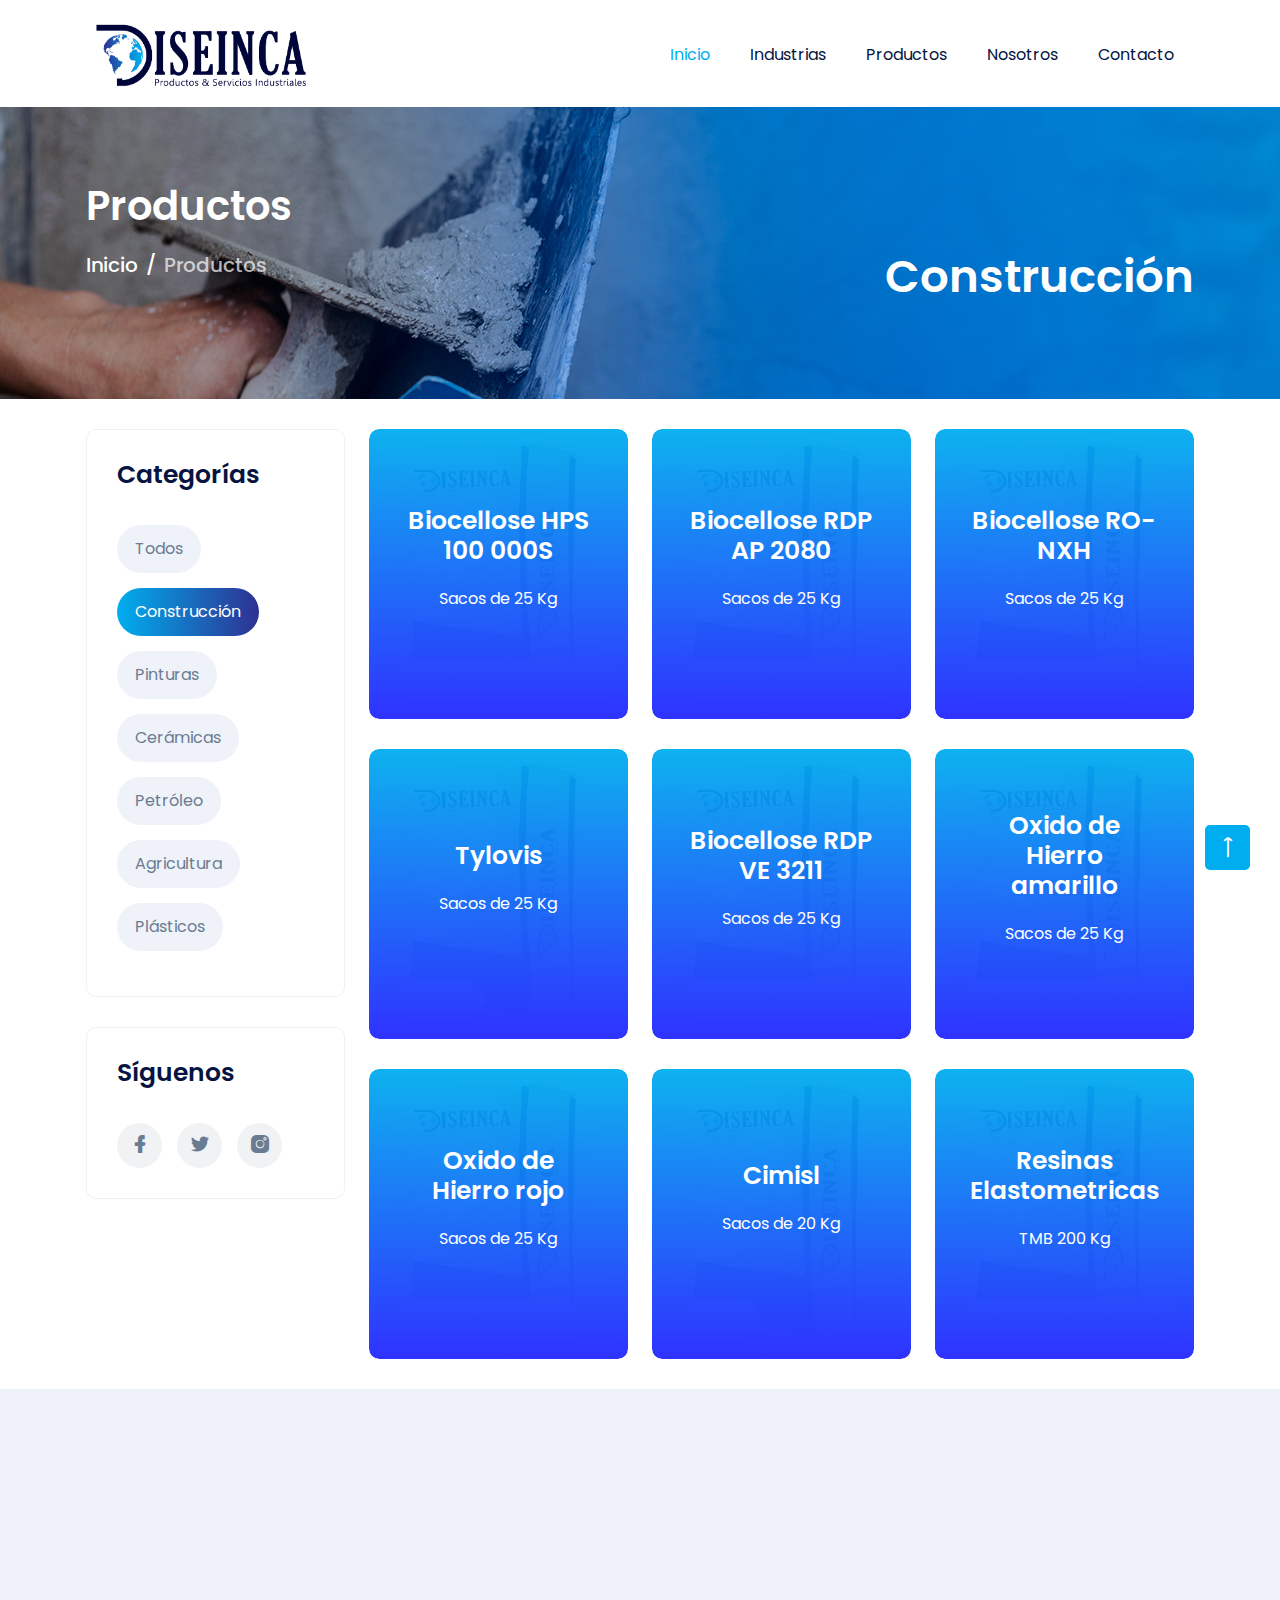
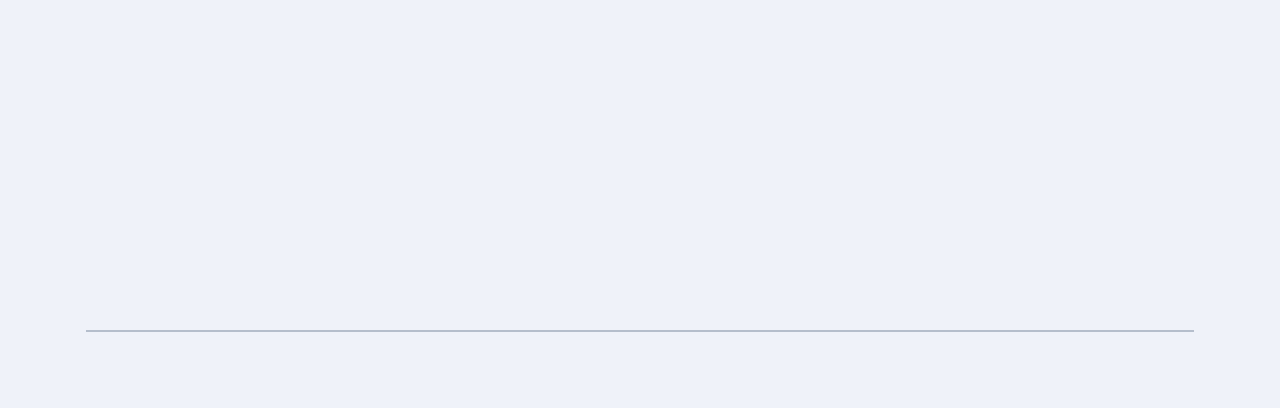
<file: producto/construccion.html>
<html class="no-js" lang=""><head>
    <head>
        <meta charset="utf-8">
        <meta http-equiv="x-ua-compatible" content="ie=edge">
        <title>Productos | Construcción</title>
        <meta name="description" content="Diseinca servicios industriales, procura la distribución comercialización importación y exportación de materia prima para todas las industrias con una producción de calidad ">
        <meta name="viewport" content="width=device-width, initial-scale=1">
        <meta name="keywords" content="DISEINCA, diseinca, servicio industrial, comercialización, importación y exportación, materia prima, cerámica, pintura, construcción, petróleo, agricultura, plástico, mortero, cemento, cerámicas, pinturas, pintor, recubrimiento, productos terminados, producción de calidad, exportacion e importacion ">

		<link rel="shortcut icon" type="image/x-icon" href="../assets/img/logo/logo.ico">
        <!-- Place favicon.ico in the root directory -->

		<!-- ========================= CSS here ========================= -->
		<link rel="stylesheet" href="../assets/css/bootstrap-5.0.0-alpha.min.css">
        <link rel="stylesheet" href="../assets/css/LineIcons.2.0.css">
		<link rel="stylesheet" href="../assets/css/animate.css">
    <link rel="stylesheet" href="../assets/css/main.css">

    
    </head>
    <body>
    <!--[if lte IE 9]>
                <p class="browserupgrade">You are using an <strong>outdated</strong> browser. Please <a href="https://browsehappy.com/">upgrade your browser</a> to improve your experience and security.</p>
            <![endif]-->
 <!-- ========================= preloader start ========================= -->
 <div class="preloader">
    <div class="loader">
        <div class="ytp-spinner">
            <div class="ytp-spinner-container">
                <div class="ytp-spinner-rotator">
                    <div class="ytp-spinner-left">
                        <div class="ytp-spinner-circle"></div>
                    </div>
                    <div class="ytp-spinner-right">
                        <div class="ytp-spinner-circle"></div>
                    </div>
                </div>
            </div>
        </div>
    </div>
</div>
<!-- preloader end -->
   <!-- ========================= header start ========================= -->
   <header class="header navbar-area">
    <div class="container">
        <div class="row align-items-center">
            <div class="col-lg-12">
                <nav class="navbar navbar-expand-lg">
                    <a class="navbar-brand" href="../index.php">
                        <img src="../assets/img/logo/logo.png" alt="Logo">
                    </a>
                    <button class="navbar-toggler" type="button" data-toggle="collapse"
                        data-target="#navbarSupportedContent" aria-controls="navbarSupportedContent"
                        aria-expanded="false" aria-label="Toggle navigation">
                        <span class="toggler-icon"></span>
                        <span class="toggler-icon"></span>
                        <span class="toggler-icon"></span>
                    </button>

                    <div class="collapse navbar-collapse sub-menu-bar" id="navbarSupportedContent">
                        <ul id="nav" class="navbar-nav ml-auto">
                            <li class="nav-item">
                                <a class="page-scroll active " href="../index.php">Inicio</a>
                                
                            </li>
                            <li class="nav-item">
                                <a class="page-scroll" href="../index.php">Industrias</a>
                            </li>
                            <li class="nav-item">
                                <a class="page-scroll " href="../productos.html">Productos</a>

                                
                            </li>
                            <li class="nav-item">
                                <a class="page-scroll " href="../index.php">Nosotros</a>
                            </li>
                            <li class="nav-item">
                                <a class="page-scroll" href="../index.php">Contacto</a>
                            </li>
                        </ul>
                        <!-- <form action="#" class="search-form">
                            <input type="text" placeholder="Search">
                            <button type="submit"><i class="lni lni-search-alt"></i></button>
                        </form> -->
                    </div> <!-- navbar collapse -->
                </nav> <!-- navbar -->
            </div>
        </div> <!-- row -->
    </div> <!-- container -->

</header> 
<!-- ========================= header end ========================= -->
    
    <section class="page-banner-section pt-75 pb-75 " style="background-image: url('../assets/img/Morteros.jpg')">
    <div class="container">
    <div class="row">
    <div class="col-xl-12">
    <div class="banner-content">
    <h2 class="text-white">Productos</h2>
    <h2 class="text-white ri">Construcción</h2>

    <div class="page-breadcrumb">
    <nav aria-label="breadcrumb">
    <ol class="breadcrumb">
     <li class="breadcrumb-item" aria-current="page"><a href="../index.php">Inicio</a></li>
    <li class="breadcrumb-item active" aria-current="page">Productos</li>
    </ol>
    </nav>
    </div>
    </div>
    </div>
    </div>
    </div>
    </section>
    
    
    <section class="blog-section pt-130">
        <div class="container">
        <div class="row">
        
        <div class="col-xl-3 col-lg-5">
        <div class="sidebar-wrapper">
        <!-- <div class="sidebar-box search-form-box mb-30">
        <form action="#" class="search-form">
        <input type="text" placeholder="Search...">
        <button type="submit"><i class="lni lni-search-alt"></i></button>
        </form>
        </div> -->
        
        
        <div class="sidebar-box catego tags-box mb-30">
        <h4>Categorías</h4>
        <ul>
        <li><a category="all" href="../productos.html">Todos</a></li>
        <!-- <li><a category="pego" href="producto/pego.html">Pegos</a></li> -->
        <li><a category="mortero" class="activo" href="#prod">Construcción</a></li>
        <!-- <li><a category="cemento" href="producto/cemento.html">Cementos</a></li> -->
        <li><a category="pintura" href="pintura.html">Pinturas</a></li>
        <li><a category="cera" href="ceramica.html">Cerámicas</a></li>
        <li><a category="cera" href="#">Petróleo</a></li>
        <li><a category="cera" href="#">Agricultura</a></li>
        <li><a category="cera" href="#">Plásticos</a></li>

        </ul>
        </div>
        <div class="sidebar-box mb-30">
        <h4>Síguenos</h4>
        <div class="footer-social-links">
        <ul class="d-flex justify-content-start">
        <li><a href="javascript:void(0)"><i class="lni lni-facebook-filled t-10"></i></a></li>
        <li><a href="javascript:void(0)"><i class="lni lni-twitter-filled t-10"></i></a></li>
        <!-- <li><a href="javascript:void(0)"><i class="lni lni-linkedin-original t-10"></i></a></li> -->
        <li><a href="javascript:void(0)"><i class="lni lni-instagram-filled t-10"></i></a></li>
        </ul>
        </div>
        </div>
        </div>
        
        </div>
        <div class="col-xl-9 col-lg-7">
            <div class="left-side-wrapper">
                <div class="row">
                    <div class="col-12">
                    </div>
                    </div>
                    <div class="row grid" style="position: relative;">
                            
                            <div class="col-lg-4 col-md-6 grid-item web marketing" >
                            <div class="portfolio-item-wrapper">
                              <div class="blog-img">
                                <span class="date-meta">Biocellose HPS 100 000S</span>
                              </div>
                            <div class="portfolio-img">
                                <img src="../assets/img/saco.png" alt="">
                            </div>
                            <div class="portfolio-overlay">
                            <div class="overlay-content">
                            <h4>Biocellose HPS 100 000S</h4>
                            <p>Sacos de 25 Kg</p>
                            <!-- <a href="portfolio-single.html" data-toggle="modal" data-target="#modalQuickView9" class="theme-btn border-btn">Ver completo</a> -->
                            </div>
                            </div>
                            </div>
                            </div>



                            <div class="col-lg-4 col-md-6 grid-item web marketing" >
                            <div class="portfolio-item-wrapper">
                              <div class="blog-img">
                                <span class="date-meta">Biocellose RDP AP 2080</span>
                              </div>
                            <div class="portfolio-img">
                                <img src="../assets/img/saco.png" alt="">
                            </div>
                            <div class="portfolio-overlay">
                            <div class="overlay-content">
                            <h4>Biocellose RDP AP 2080</h4>
                            <p>Sacos de 25 Kg</p>
                            <!-- <a href="portfolio-single.html" data-toggle="modal" data-target="#modalQuickView9" class="theme-btn border-btn">Ver completo</a> -->
                            </div>
                            </div>
                            </div>
                            </div>


                            <div class="col-lg-4 col-md-6 grid-item web marketing" >
                            <div class="portfolio-item-wrapper">
                              <div class="blog-img">
                                <span class="date-meta">Biocellose RO-NXH</span>
                              </div>
                            <div class="portfolio-img">
                                <img src="../assets/img/saco.png" alt="">
                            </div>
                            <div class="portfolio-overlay">
                            <div class="overlay-content">
                            <h4>Biocellose RO-NXH</h4>
                            <p>Sacos de 25 Kg</p>
                            <!-- <a href="portfolio-single.html" data-toggle="modal" data-target="#modalQuickView9" class="theme-btn border-btn">Ver completo</a> -->
                            </div>
                            </div>
                            </div>
                            </div>


                            <div class="col-lg-4 col-md-6 grid-item web marketing" >
                            <div class="portfolio-item-wrapper">
                              <div class="blog-img">
                                <span class="date-meta">Tylovis</span>
                              </div>
                            <div class="portfolio-img">
                                <img src="../assets/img/saco.png" alt="">
                            </div>
                            <div class="portfolio-overlay">
                            <div class="overlay-content">
                            <h4>Tylovis</h4>
                            <p>Sacos de 25 Kg</p>
                            <!-- <a href="portfolio-single.html" data-toggle="modal" data-target="#modalQuickView9" class="theme-btn border-btn">Ver completo</a> -->
                            </div>
                            </div>
                            </div>
                            </div>


                            <div class="col-lg-4 col-md-6 grid-item web marketing" >
                            <div class="portfolio-item-wrapper">
                              <div class="blog-img">
                                <span class="date-meta">Biocellose RDP VE 3211</span>
                              </div>
                            <div class="portfolio-img">
                                <img src="../assets/img/saco.png" alt="">
                            </div>
                            <div class="portfolio-overlay">
                            <div class="overlay-content">
                            <h4>Biocellose RDP VE 3211</h4>
                            <p>Sacos de 25 Kg</p>
                            <!-- <a href="portfolio-single.html" data-toggle="modal" data-target="#modalQuickView9" class="theme-btn border-btn">Ver completo</a> -->
                            </div>
                            </div>
                            </div>
                            </div>

                        <div class="col-lg-4 col-md-6 grid-item web marketing" >
                            <div class="portfolio-item-wrapper">
                              <div class="blog-img">
                                <span class="date-meta">Oxido de Hierro amarillo</span>
                              </div>
                            <div class="portfolio-img">
                                <img src="../assets/img/saco.png" alt="">
                            </div>
                            <div class="portfolio-overlay">
                            <div class="overlay-content">
                            <h4>Oxido de Hierro amarillo</h4>
                            <p>Sacos de 25 Kg</p>
                            <!-- <a href="portfolio-single.html" data-toggle="modal" data-target="#modalQuickView9" class="theme-btn border-btn">Ver completo</a> -->
                            </div>
                            </div>
                            </div>
                            </div>
                            
                            <div class="col-lg-4 col-md-6 grid-item marketing graphic" >
                            <div class="portfolio-item-wrapper">
                              <div class="blog-img">
                                <span class="date-meta">Oxido de Hierro rojo</span>
                              </div>
                            <div class="portfolio-img">
                                <img src="../assets/img/saco.png" alt="">
                            </div>
                            <div class="portfolio-overlay">
                            <div class="overlay-content">
                            <h4>Oxido de Hierro rojo</h4>
                            <p>Sacos de 25 Kg</p>
                            <!-- <a href="portfolio-single.html" data-toggle="modal" data-target="#modalQuickView10" class="theme-btn border-btn">Ver completo</a> -->
                            </div>
                            </div>
                            </div>
                            </div>


                            <div class="col-lg-4 col-md-6 grid-item marketing graphic" >
                            <div class="portfolio-item-wrapper">
                              <div class="blog-img">
                                <span class="date-meta">Cimisl</span>
                              </div>
                            <div class="portfolio-img">
                                <img src="../assets/img/saco.png" alt="">
                            </div>
                            <div class="portfolio-overlay">
                            <div class="overlay-content">
                            <h4>Cimisl</h4>
                            <p>Sacos de 20 Kg</p>
                            <!-- <a href="portfolio-single.html" data-toggle="modal" data-target="#modalQuickView10" class="theme-btn border-btn">Ver completo</a> -->
                            </div>
                            </div>
                            </div>
                            </div>

                                            <div class="col-lg-4 col-md-6 grid-item web marketing" >
                                                <div class="portfolio-item-wrapper">
                                                  <div class="blog-img">
                                                    <span class="date-meta">Resinas Elastometricas</span>
                                                  </div>
                                                <div class="portfolio-img">
                                                    <img src="../assets/img/saco.png" alt="">
                                                </div>
                                                <div class="portfolio-overlay">
                                                <div class="overlay-content">
                                                <h4>Resinas Elastometricas</h4>
                                                <p>TMB 200 Kg</p>
                                                <!-- <a href="portfolio-single.html" data-toggle="modal" data-target="#modalQuickView19" class="theme-btn border-btn">Ver completo</a> -->
                                                </div>
                                                </div>
                                                </div>
                                                </div>
                                                
                    </div>
            </div>
            </div>
        </div>
        </div>
        </section>
        <!-- ========================= MODALES ========================= -->



<!-- Modal: modalQuickView -->
<div class="modal fade" id="modalQuickView2" tabindex="-1" role="dialog" aria-labelledby="exampleModalLabel"
aria-hidden="true">
<div class="modal-dialog modal-lg" role="document">
  <div class="modal-content">
    <div class="modal-body">
      <div class="row">
        <div class="col-lg-5">
          <!--Carousel Wrapper-->
          <div id="carousel-thumb" class="carousel slide carousel-fade carousel-thumbnails"
            data-ride="carousel">
            <!--Slides-->
            <div class="carousel-inner" role="listbox">
              <div class="carousel-item active">
                <img class="d-block w-100"
                  src="../assets/img/saco.png"
                  alt="First slide">
              </div>
            </div>
            
          </div>
          <!--/.Carousel Wrapper-->
        </div>
        <div class="col-lg-7">
          <h3 class="h2-responsive product-name">
            Product Name
          </h3>
          <h5 class="h4-responsive">
            <span style="color: green">
              $49
            </span>
            <span style="color: lightgray">
              <small>
                <s>$89</s>
              </small>
            </span>
          </h5>

          <!--Accordion wrapper-->
          <div class="accordion md-accordion" id="accordionEx" role="tablist" aria-multiselectable="true">

            <!-- Accordion card -->
            <div class="card">

              <!-- Card header -->
              <div class="card-header" role="tab" id="headingOne1">
                <a data-toggle="collapse" data-parent="#accordionEx" href="#collapseOne1" aria-expanded="true"
                  aria-controls="collapseOne1">
                  <h5 class="mb-0">
                    Collapsible Group Item #1 <i class="lni lni-chevron-down"></i>
                  </h5>
                </a>
              </div>

              <!-- Card body -->
              <div id="collapseOne1" class="collapse show" role="tabpanel" aria-labelledby="headingOne1"
                data-parent="#accordionEx">
                <div class="card-body">
                  Anim pariatur cliche reprehenderit, enim eiusmod high life accusamus terry richardson ad
                  squid. 3
                  wolf moon officia aute,
                  non cupidatat skateboard dolor brunch. Food truck quinoa nesciunt laborum eiusmod.
                </div>
              </div>

            </div>
            <!-- Accordion card -->

            <!-- Accordion card -->
            <div class="card">

              <!-- Card header -->
              <div class="card-header" role="tab" id="headingTwo2">
                <a class="collapsed" data-toggle="collapse" data-parent="#accordionEx" href="#collapseTwo2"
                  aria-expanded="false" aria-controls="collapseTwo2">
                  <h5 class="mb-0">
                    Collapsible Group Item #2 <i class="lni lni-chevron-down"></i>
                  </h5>
                </a>
              </div>

              <!-- Card body -->
              <div id="collapseTwo2" class="collapse" role="tabpanel" aria-labelledby="headingTwo2"
                data-parent="#accordionEx">
                <div class="card-body">
                  Anim pariatur cliche reprehenderit, enim eiusmod high life accusamus terry richardson ad
                  squid. 3
                  wolf moon officia aute,
                  non cupidatat skateboard dolor brunch. Food truck quinoa nesciunt laborum eiusmod.
                </div>
              </div>

            </div>
            <!-- Accordion card -->

            <!-- Accordion card -->
            <div class="card">

              <!-- Card header -->
              <div class="card-header" role="tab" id="headingThree3">
                <a class="collapsed" data-toggle="collapse" data-parent="#accordionEx" href="#collapseThree3"
                  aria-expanded="false" aria-controls="collapseThree3">
                  <h5 class="mb-0">
                    Collapsible Group Item #3 <i class="lni lni-chevron-down"></i>
                  </h5>
                </a>
              </div>

              <!-- Card body -->
              <div id="collapseThree3" class="collapse" role="tabpanel" aria-labelledby="headingThree3"
                data-parent="#accordionEx">
                <div class="card-body">
                  Anim pariatur cliche reprehenderit, enim eiusmod high life accusamus terry richardson ad
                  squid. 3
                  wolf moon officia aute,
                  non cupidatat skateboard dolor brunch. Food truck quinoa nesciunt laborum eiusmod.
                </div>
              </div>

            </div>
            <!-- Accordion card -->

            <!-- Accordion card -->
            <div class="card">

                <!-- Card header -->
                <div class="card-header" role="tab" id="headingThree4">
                  <a class="collapsed" data-toggle="collapse" data-parent="#accordionEx" href="#collapseThree4"
                    aria-expanded="false" aria-controls="collapseThree4">
                    <h5 class="mb-0">
                      Collapsible Group Item #4 <i class="lni lni-chevron-down"></i>
                    </h5>
                  </a>
                </div>
  
                <!-- Card body -->
                <div id="collapseThree4" class="collapse" role="tabpanel" aria-labelledby="headingThree4"
                  data-parent="#accordionEx">
                  <div class="card-body">
                    Anim pariatur cliche reprehenderit, enim eiusmod high life accusamus terry richardson ad
                    squid. 3
                    wolf moon officia aute,
                    non cupidatat skateboard dolor brunch. Food truck quinoa nesciunt laborum eiusmod.
                  </div>
                </div>
  
              </div>
              <!-- Accordion card -->
          </div>
          <!-- Accordion wrapper -->
          </div>
          <!-- /.Add to Cart -->
          <div class="modal-footer">
            <button type="button" class="btn btn-secondary" data-dismiss="modal">Cerrar</button>
          </div>
        </div>
      </div>
    </div>
  </div>
</div>
</div>



<!-- Modal: modalQuickView -->
<div class="modal fade" id="modalQuickView3" tabindex="-1" role="dialog" aria-labelledby="exampleModalLabel"
aria-hidden="true">
<div class="modal-dialog modal-lg" role="document">
  <div class="modal-content">
    <div class="modal-body">
      <div class="row">
        <div class="col-lg-5">
          <!--Carousel Wrapper-->
          <div id="carousel-thumb" class="carousel slide carousel-fade carousel-thumbnails"
            data-ride="carousel">
            <!--Slides-->
            <div class="carousel-inner" role="listbox">
              <div class="carousel-item active">
                <img class="d-block w-100"
                  src="../assets/img/saco.png"
                  alt="First slide">
              </div>
            </div>
            
          </div>
          <!--/.Carousel Wrapper-->
        </div>
        <div class="col-lg-7">
          <h3 class="h2-responsive product-name">
            Product Name
          </h3>
          <h5 class="h4-responsive">
            <span style="color: green">
              $49
            </span>
            <span style="color: lightgray">
              <small>
                <s>$89</s>
              </small>
            </span>
          </h5>

          <!--Accordion wrapper-->
          <div class="accordion md-accordion" id="accordionEx" role="tablist" aria-multiselectable="true">

            <!-- Accordion card -->
            <div class="card">

              <!-- Card header -->
              <div class="card-header" role="tab" id="headingOne1">
                <a data-toggle="collapse" data-parent="#accordionEx" href="#collapseOne1" aria-expanded="true"
                  aria-controls="collapseOne1">
                  <h5 class="mb-0">
                    Collapsible Group Item #1 <i class="lni lni-chevron-down"></i>
                  </h5>
                </a>
              </div>

              <!-- Card body -->
              <div id="collapseOne1" class="collapse show" role="tabpanel" aria-labelledby="headingOne1"
                data-parent="#accordionEx">
                <div class="card-body">
                  Anim pariatur cliche reprehenderit, enim eiusmod high life accusamus terry richardson ad
                  squid. 3
                  wolf moon officia aute,
                  non cupidatat skateboard dolor brunch. Food truck quinoa nesciunt laborum eiusmod.
                </div>
              </div>

            </div>
            <!-- Accordion card -->

            <!-- Accordion card -->
            <div class="card">

              <!-- Card header -->
              <div class="card-header" role="tab" id="headingTwo2">
                <a class="collapsed" data-toggle="collapse" data-parent="#accordionEx" href="#collapseTwo2"
                  aria-expanded="false" aria-controls="collapseTwo2">
                  <h5 class="mb-0">
                    Collapsible Group Item #2 <i class="lni lni-chevron-down"></i>
                  </h5>
                </a>
              </div>

              <!-- Card body -->
              <div id="collapseTwo2" class="collapse" role="tabpanel" aria-labelledby="headingTwo2"
                data-parent="#accordionEx">
                <div class="card-body">
                  Anim pariatur cliche reprehenderit, enim eiusmod high life accusamus terry richardson ad
                  squid. 3
                  wolf moon officia aute,
                  non cupidatat skateboard dolor brunch. Food truck quinoa nesciunt laborum eiusmod.
                </div>
              </div>

            </div>
            <!-- Accordion card -->

            <!-- Accordion card -->
            <div class="card">

              <!-- Card header -->
              <div class="card-header" role="tab" id="headingThree3">
                <a class="collapsed" data-toggle="collapse" data-parent="#accordionEx" href="#collapseThree3"
                  aria-expanded="false" aria-controls="collapseThree3">
                  <h5 class="mb-0">
                    Collapsible Group Item #3 <i class="lni lni-chevron-down"></i>
                  </h5>
                </a>
              </div>

              <!-- Card body -->
              <div id="collapseThree3" class="collapse" role="tabpanel" aria-labelledby="headingThree3"
                data-parent="#accordionEx">
                <div class="card-body">
                  Anim pariatur cliche reprehenderit, enim eiusmod high life accusamus terry richardson ad
                  squid. 3
                  wolf moon officia aute,
                  non cupidatat skateboard dolor brunch. Food truck quinoa nesciunt laborum eiusmod.
                </div>
              </div>

            </div>
            <!-- Accordion card -->

            <!-- Accordion card -->
            <div class="card">

                <!-- Card header -->
                <div class="card-header" role="tab" id="headingThree4">
                  <a class="collapsed" data-toggle="collapse" data-parent="#accordionEx" href="#collapseThree4"
                    aria-expanded="false" aria-controls="collapseThree4">
                    <h5 class="mb-0">
                      Collapsible Group Item #4 <i class="lni lni-chevron-down"></i>
                    </h5>
                  </a>
                </div>
  
                <!-- Card body -->
                <div id="collapseThree4" class="collapse" role="tabpanel" aria-labelledby="headingThree4"
                  data-parent="#accordionEx">
                  <div class="card-body">
                    Anim pariatur cliche reprehenderit, enim eiusmod high life accusamus terry richardson ad
                    squid. 3
                    wolf moon officia aute,
                    non cupidatat skateboard dolor brunch. Food truck quinoa nesciunt laborum eiusmod.
                  </div>
                </div>
  
              </div>
              <!-- Accordion card -->
          </div>
          <!-- Accordion wrapper -->
          </div>
          <!-- /.Add to Cart -->
          <div class="modal-footer">
            <button type="button" class="btn btn-secondary" data-dismiss="modal">Cerrar</button>
          </div>
        </div>
      </div>
    </div>
  </div>
</div>
</div>





<!-- Modal: modalQuickView -->
<div class="modal fade" id="modalQuickView4" tabindex="-1" role="dialog" aria-labelledby="exampleModalLabel"
aria-hidden="true">
<div class="modal-dialog modal-lg" role="document">
  <div class="modal-content">
    <div class="modal-body">
      <div class="row">
        <div class="col-lg-5">
          <!--Carousel Wrapper-->
          <div id="carousel-thumb" class="carousel slide carousel-fade carousel-thumbnails"
            data-ride="carousel">
            <!--Slides-->
            <div class="carousel-inner" role="listbox">
              <div class="carousel-item active">
                <img class="d-block w-100"
                  src="../assets/img/saco.png"
                  alt="First slide">
              </div>
            </div>
            
          </div>
          <!--/.Carousel Wrapper-->
        </div>
        <div class="col-lg-7">
          <h3 class="h2-responsive product-name">
            Product Name
          </h3>
          <h5 class="h4-responsive">
            <span style="color: green">
              $49
            </span>
            <span style="color: lightgray">
              <small>
                <s>$89</s>
              </small>
            </span>
          </h5>

          <!--Accordion wrapper-->
          <div class="accordion md-accordion" id="accordionEx" role="tablist" aria-multiselectable="true">

            <!-- Accordion card -->
            <div class="card">

              <!-- Card header -->
              <div class="card-header" role="tab" id="headingOne1">
                <a data-toggle="collapse" data-parent="#accordionEx" href="#collapseOne1" aria-expanded="true"
                  aria-controls="collapseOne1">
                  <h5 class="mb-0">
                    Collapsible Group Item #1 <i class="lni lni-chevron-down"></i>
                  </h5>
                </a>
              </div>

              <!-- Card body -->
              <div id="collapseOne1" class="collapse show" role="tabpanel" aria-labelledby="headingOne1"
                data-parent="#accordionEx">
                <div class="card-body">
                  Anim pariatur cliche reprehenderit, enim eiusmod high life accusamus terry richardson ad
                  squid. 3
                  wolf moon officia aute,
                  non cupidatat skateboard dolor brunch. Food truck quinoa nesciunt laborum eiusmod.
                </div>
              </div>

            </div>
            <!-- Accordion card -->

            <!-- Accordion card -->
            <div class="card">

              <!-- Card header -->
              <div class="card-header" role="tab" id="headingTwo2">
                <a class="collapsed" data-toggle="collapse" data-parent="#accordionEx" href="#collapseTwo2"
                  aria-expanded="false" aria-controls="collapseTwo2">
                  <h5 class="mb-0">
                    Collapsible Group Item #2 <i class="lni lni-chevron-down"></i>
                  </h5>
                </a>
              </div>

              <!-- Card body -->
              <div id="collapseTwo2" class="collapse" role="tabpanel" aria-labelledby="headingTwo2"
                data-parent="#accordionEx">
                <div class="card-body">
                  Anim pariatur cliche reprehenderit, enim eiusmod high life accusamus terry richardson ad
                  squid. 3
                  wolf moon officia aute,
                  non cupidatat skateboard dolor brunch. Food truck quinoa nesciunt laborum eiusmod.
                </div>
              </div>

            </div>
            <!-- Accordion card -->

            <!-- Accordion card -->
            <div class="card">

              <!-- Card header -->
              <div class="card-header" role="tab" id="headingThree3">
                <a class="collapsed" data-toggle="collapse" data-parent="#accordionEx" href="#collapseThree3"
                  aria-expanded="false" aria-controls="collapseThree3">
                  <h5 class="mb-0">
                    Collapsible Group Item #3 <i class="lni lni-chevron-down"></i>
                  </h5>
                </a>
              </div>

              <!-- Card body -->
              <div id="collapseThree3" class="collapse" role="tabpanel" aria-labelledby="headingThree3"
                data-parent="#accordionEx">
                <div class="card-body">
                  Anim pariatur cliche reprehenderit, enim eiusmod high life accusamus terry richardson ad
                  squid. 3
                  wolf moon officia aute,
                  non cupidatat skateboard dolor brunch. Food truck quinoa nesciunt laborum eiusmod.
                </div>
              </div>

            </div>
            <!-- Accordion card -->

            <!-- Accordion card -->
            <div class="card">

                <!-- Card header -->
                <div class="card-header" role="tab" id="headingThree4">
                  <a class="collapsed" data-toggle="collapse" data-parent="#accordionEx" href="#collapseThree4"
                    aria-expanded="false" aria-controls="collapseThree4">
                    <h5 class="mb-0">
                      Collapsible Group Item #4 <i class="lni lni-chevron-down"></i>
                    </h5>
                  </a>
                </div>
  
                <!-- Card body -->
                <div id="collapseThree4" class="collapse" role="tabpanel" aria-labelledby="headingThree4"
                  data-parent="#accordionEx">
                  <div class="card-body">
                    Anim pariatur cliche reprehenderit, enim eiusmod high life accusamus terry richardson ad
                    squid. 3
                    wolf moon officia aute,
                    non cupidatat skateboard dolor brunch. Food truck quinoa nesciunt laborum eiusmod.
                  </div>
                </div>
  
              </div>
              <!-- Accordion card -->
          </div>
          <!-- Accordion wrapper -->
          </div>
          <!-- /.Add to Cart -->
          <div class="modal-footer">
            <button type="button" class="btn btn-secondary" data-dismiss="modal">Cerrar</button>
          </div>
        </div>
      </div>
    </div>
  </div>
</div>
</div>




<!-- Modal: modalQuickView -->
<div class="modal fade" id="modalQuickView5" tabindex="-1" role="dialog" aria-labelledby="exampleModalLabel"
aria-hidden="true">
<div class="modal-dialog modal-lg" role="document">
  <div class="modal-content">
    <div class="modal-body">
      <div class="row">
        <div class="col-lg-5">
          <!--Carousel Wrapper-->
          <div id="carousel-thumb" class="carousel slide carousel-fade carousel-thumbnails"
            data-ride="carousel">
            <!--Slides-->
            <div class="carousel-inner" role="listbox">
              <div class="carousel-item active">
                <img class="d-block w-100"
                  src="../assets/img/saco.png"
                  alt="First slide">
              </div>
            </div>
            
          </div>
          <!--/.Carousel Wrapper-->
        </div>
        <div class="col-lg-7">
          <h3 class="h2-responsive product-name">
            Product Name
          </h3>
          <h5 class="h4-responsive">
            <span style="color: green">
              $49
            </span>
            <span style="color: lightgray">
              <small>
                <s>$89</s>
              </small>
            </span>
          </h5>

          <!--Accordion wrapper-->
          <div class="accordion md-accordion" id="accordionEx" role="tablist" aria-multiselectable="true">

            <!-- Accordion card -->
            <div class="card">

              <!-- Card header -->
              <div class="card-header" role="tab" id="headingOne1">
                <a data-toggle="collapse" data-parent="#accordionEx" href="#collapseOne1" aria-expanded="true"
                  aria-controls="collapseOne1">
                  <h5 class="mb-0">
                    Collapsible Group Item #1 <i class="lni lni-chevron-down"></i>
                  </h5>
                </a>
              </div>

              <!-- Card body -->
              <div id="collapseOne1" class="collapse show" role="tabpanel" aria-labelledby="headingOne1"
                data-parent="#accordionEx">
                <div class="card-body">
                  Anim pariatur cliche reprehenderit, enim eiusmod high life accusamus terry richardson ad
                  squid. 3
                  wolf moon officia aute,
                  non cupidatat skateboard dolor brunch. Food truck quinoa nesciunt laborum eiusmod.
                </div>
              </div>

            </div>
            <!-- Accordion card -->

            <!-- Accordion card -->
            <div class="card">

              <!-- Card header -->
              <div class="card-header" role="tab" id="headingTwo2">
                <a class="collapsed" data-toggle="collapse" data-parent="#accordionEx" href="#collapseTwo2"
                  aria-expanded="false" aria-controls="collapseTwo2">
                  <h5 class="mb-0">
                    Collapsible Group Item #2 <i class="lni lni-chevron-down"></i>
                  </h5>
                </a>
              </div>

              <!-- Card body -->
              <div id="collapseTwo2" class="collapse" role="tabpanel" aria-labelledby="headingTwo2"
                data-parent="#accordionEx">
                <div class="card-body">
                  Anim pariatur cliche reprehenderit, enim eiusmod high life accusamus terry richardson ad
                  squid. 3
                  wolf moon officia aute,
                  non cupidatat skateboard dolor brunch. Food truck quinoa nesciunt laborum eiusmod.
                </div>
              </div>

            </div>
            <!-- Accordion card -->

            <!-- Accordion card -->
            <div class="card">

              <!-- Card header -->
              <div class="card-header" role="tab" id="headingThree3">
                <a class="collapsed" data-toggle="collapse" data-parent="#accordionEx" href="#collapseThree3"
                  aria-expanded="false" aria-controls="collapseThree3">
                  <h5 class="mb-0">
                    Collapsible Group Item #3 <i class="lni lni-chevron-down"></i>
                  </h5>
                </a>
              </div>

              <!-- Card body -->
              <div id="collapseThree3" class="collapse" role="tabpanel" aria-labelledby="headingThree3"
                data-parent="#accordionEx">
                <div class="card-body">
                  Anim pariatur cliche reprehenderit, enim eiusmod high life accusamus terry richardson ad
                  squid. 3
                  wolf moon officia aute,
                  non cupidatat skateboard dolor brunch. Food truck quinoa nesciunt laborum eiusmod.
                </div>
              </div>

            </div>
            <!-- Accordion card -->

            <!-- Accordion card -->
            <div class="card">

                <!-- Card header -->
                <div class="card-header" role="tab" id="headingThree4">
                  <a class="collapsed" data-toggle="collapse" data-parent="#accordionEx" href="#collapseThree4"
                    aria-expanded="false" aria-controls="collapseThree4">
                    <h5 class="mb-0">
                      Collapsible Group Item #4 <i class="lni lni-chevron-down"></i>
                    </h5>
                  </a>
                </div>
  
                <!-- Card body -->
                <div id="collapseThree4" class="collapse" role="tabpanel" aria-labelledby="headingThree4"
                  data-parent="#accordionEx">
                  <div class="card-body">
                    Anim pariatur cliche reprehenderit, enim eiusmod high life accusamus terry richardson ad
                    squid. 3
                    wolf moon officia aute,
                    non cupidatat skateboard dolor brunch. Food truck quinoa nesciunt laborum eiusmod.
                  </div>
                </div>
  
              </div>
              <!-- Accordion card -->
          </div>
          <!-- Accordion wrapper -->
          </div>
          <!-- /.Add to Cart -->
          <div class="modal-footer">
            <button type="button" class="btn btn-secondary" data-dismiss="modal">Cerrar</button>
          </div>
        </div>
      </div>
    </div>
  </div>
</div>
</div>




<!-- Modal: modalQuickView -->
<div class="modal fade" id="modalQuickView6" tabindex="-1" role="dialog" aria-labelledby="exampleModalLabel"
aria-hidden="true">
<div class="modal-dialog modal-lg" role="document">
  <div class="modal-content">
    <div class="modal-body">
      <div class="row">
        <div class="col-lg-5">
          <!--Carousel Wrapper-->
          <div id="carousel-thumb" class="carousel slide carousel-fade carousel-thumbnails"
            data-ride="carousel">
            <!--Slides-->
            <div class="carousel-inner" role="listbox">
              <div class="carousel-item active">
                <img class="d-block w-100"
                  src="../assets/img/saco.png"
                  alt="First slide">
              </div>
            </div>
            
          </div>
          <!--/.Carousel Wrapper-->
        </div>
        <div class="col-lg-7">
          <h3 class="h2-responsive product-name">
            Product Name
          </h3>
          <h5 class="h4-responsive">
            <span style="color: green">
              $49
            </span>
            <span style="color: lightgray">
              <small>
                <s>$89</s>
              </small>
            </span>
          </h5>

          <!--Accordion wrapper-->
          <div class="accordion md-accordion" id="accordionEx" role="tablist" aria-multiselectable="true">

            <!-- Accordion card -->
            <div class="card">

              <!-- Card header -->
              <div class="card-header" role="tab" id="headingOne1">
                <a data-toggle="collapse" data-parent="#accordionEx" href="#collapseOne1" aria-expanded="true"
                  aria-controls="collapseOne1">
                  <h5 class="mb-0">
                    Collapsible Group Item #1 <i class="lni lni-chevron-down"></i>
                  </h5>
                </a>
              </div>

              <!-- Card body -->
              <div id="collapseOne1" class="collapse show" role="tabpanel" aria-labelledby="headingOne1"
                data-parent="#accordionEx">
                <div class="card-body">
                  Anim pariatur cliche reprehenderit, enim eiusmod high life accusamus terry richardson ad
                  squid. 3
                  wolf moon officia aute,
                  non cupidatat skateboard dolor brunch. Food truck quinoa nesciunt laborum eiusmod.
                </div>
              </div>

            </div>
            <!-- Accordion card -->

            <!-- Accordion card -->
            <div class="card">

              <!-- Card header -->
              <div class="card-header" role="tab" id="headingTwo2">
                <a class="collapsed" data-toggle="collapse" data-parent="#accordionEx" href="#collapseTwo2"
                  aria-expanded="false" aria-controls="collapseTwo2">
                  <h5 class="mb-0">
                    Collapsible Group Item #2 <i class="lni lni-chevron-down"></i>
                  </h5>
                </a>
              </div>

              <!-- Card body -->
              <div id="collapseTwo2" class="collapse" role="tabpanel" aria-labelledby="headingTwo2"
                data-parent="#accordionEx">
                <div class="card-body">
                  Anim pariatur cliche reprehenderit, enim eiusmod high life accusamus terry richardson ad
                  squid. 3
                  wolf moon officia aute,
                  non cupidatat skateboard dolor brunch. Food truck quinoa nesciunt laborum eiusmod.
                </div>
              </div>

            </div>
            <!-- Accordion card -->

            <!-- Accordion card -->
            <div class="card">

              <!-- Card header -->
              <div class="card-header" role="tab" id="headingThree3">
                <a class="collapsed" data-toggle="collapse" data-parent="#accordionEx" href="#collapseThree3"
                  aria-expanded="false" aria-controls="collapseThree3">
                  <h5 class="mb-0">
                    Collapsible Group Item #3 <i class="lni lni-chevron-down"></i>
                  </h5>
                </a>
              </div>

              <!-- Card body -->
              <div id="collapseThree3" class="collapse" role="tabpanel" aria-labelledby="headingThree3"
                data-parent="#accordionEx">
                <div class="card-body">
                  Anim pariatur cliche reprehenderit, enim eiusmod high life accusamus terry richardson ad
                  squid. 3
                  wolf moon officia aute,
                  non cupidatat skateboard dolor brunch. Food truck quinoa nesciunt laborum eiusmod.
                </div>
              </div>

            </div>
            <!-- Accordion card -->

            <!-- Accordion card -->
            <div class="card">

                <!-- Card header -->
                <div class="card-header" role="tab" id="headingThree4">
                  <a class="collapsed" data-toggle="collapse" data-parent="#accordionEx" href="#collapseThree4"
                    aria-expanded="false" aria-controls="collapseThree4">
                    <h5 class="mb-0">
                      Collapsible Group Item #4 <i class="lni lni-chevron-down"></i>
                    </h5>
                  </a>
                </div>
  
                <!-- Card body -->
                <div id="collapseThree4" class="collapse" role="tabpanel" aria-labelledby="headingThree4"
                  data-parent="#accordionEx">
                  <div class="card-body">
                    Anim pariatur cliche reprehenderit, enim eiusmod high life accusamus terry richardson ad
                    squid. 3
                    wolf moon officia aute,
                    non cupidatat skateboard dolor brunch. Food truck quinoa nesciunt laborum eiusmod.
                  </div>
                </div>
  
              </div>
              <!-- Accordion card -->
          </div>
          <!-- Accordion wrapper -->
          </div>
          <!-- /.Add to Cart -->
          <div class="modal-footer">
            <button type="button" class="btn btn-secondary" data-dismiss="modal">Cerrar</button>
          </div>
        </div>
      </div>
    </div>
  </div>
</div>
</div>




<!-- Modal: modalQuickView -->
<div class="modal fade" id="modalQuickView7" tabindex="-1" role="dialog" aria-labelledby="exampleModalLabel"
aria-hidden="true">
<div class="modal-dialog modal-lg" role="document">
  <div class="modal-content">
    <div class="modal-body">
      <div class="row">
        <div class="col-lg-5">
          <!--Carousel Wrapper-->
          <div id="carousel-thumb" class="carousel slide carousel-fade carousel-thumbnails"
            data-ride="carousel">
            <!--Slides-->
            <div class="carousel-inner" role="listbox">
              <div class="carousel-item active">
                <img class="d-block w-100"
                  src="../assets/img/saco.png"
                  alt="First slide">
              </div>
            </div>
            
          </div>
          <!--/.Carousel Wrapper-->
        </div>
        <div class="col-lg-7">
          <h3 class="h2-responsive product-name">
            Product Name
          </h3>
          <h5 class="h4-responsive">
            <span style="color: green">
              $49
            </span>
            <span style="color: lightgray">
              <small>
                <s>$89</s>
              </small>
            </span>
          </h5>

          <!--Accordion wrapper-->
          <div class="accordion md-accordion" id="accordionEx" role="tablist" aria-multiselectable="true">

            <!-- Accordion card -->
            <div class="card">

              <!-- Card header -->
              <div class="card-header" role="tab" id="headingOne1">
                <a data-toggle="collapse" data-parent="#accordionEx" href="#collapseOne1" aria-expanded="true"
                  aria-controls="collapseOne1">
                  <h5 class="mb-0">
                    Collapsible Group Item #1 <i class="lni lni-chevron-down"></i>
                  </h5>
                </a>
              </div>

              <!-- Card body -->
              <div id="collapseOne1" class="collapse show" role="tabpanel" aria-labelledby="headingOne1"
                data-parent="#accordionEx">
                <div class="card-body">
                  Anim pariatur cliche reprehenderit, enim eiusmod high life accusamus terry richardson ad
                  squid. 3
                  wolf moon officia aute,
                  non cupidatat skateboard dolor brunch. Food truck quinoa nesciunt laborum eiusmod.
                </div>
              </div>

            </div>
            <!-- Accordion card -->

            <!-- Accordion card -->
            <div class="card">

              <!-- Card header -->
              <div class="card-header" role="tab" id="headingTwo2">
                <a class="collapsed" data-toggle="collapse" data-parent="#accordionEx" href="#collapseTwo2"
                  aria-expanded="false" aria-controls="collapseTwo2">
                  <h5 class="mb-0">
                    Collapsible Group Item #2 <i class="lni lni-chevron-down"></i>
                  </h5>
                </a>
              </div>

              <!-- Card body -->
              <div id="collapseTwo2" class="collapse" role="tabpanel" aria-labelledby="headingTwo2"
                data-parent="#accordionEx">
                <div class="card-body">
                  Anim pariatur cliche reprehenderit, enim eiusmod high life accusamus terry richardson ad
                  squid. 3
                  wolf moon officia aute,
                  non cupidatat skateboard dolor brunch. Food truck quinoa nesciunt laborum eiusmod.
                </div>
              </div>

            </div>
            <!-- Accordion card -->

            <!-- Accordion card -->
            <div class="card">

              <!-- Card header -->
              <div class="card-header" role="tab" id="headingThree3">
                <a class="collapsed" data-toggle="collapse" data-parent="#accordionEx" href="#collapseThree3"
                  aria-expanded="false" aria-controls="collapseThree3">
                  <h5 class="mb-0">
                    Collapsible Group Item #3 <i class="lni lni-chevron-down"></i>
                  </h5>
                </a>
              </div>

              <!-- Card body -->
              <div id="collapseThree3" class="collapse" role="tabpanel" aria-labelledby="headingThree3"
                data-parent="#accordionEx">
                <div class="card-body">
                  Anim pariatur cliche reprehenderit, enim eiusmod high life accusamus terry richardson ad
                  squid. 3
                  wolf moon officia aute,
                  non cupidatat skateboard dolor brunch. Food truck quinoa nesciunt laborum eiusmod.
                </div>
              </div>

            </div>
            <!-- Accordion card -->

            <!-- Accordion card -->
            <div class="card">

                <!-- Card header -->
                <div class="card-header" role="tab" id="headingThree4">
                  <a class="collapsed" data-toggle="collapse" data-parent="#accordionEx" href="#collapseThree4"
                    aria-expanded="false" aria-controls="collapseThree4">
                    <h5 class="mb-0">
                      Collapsible Group Item #4 <i class="lni lni-chevron-down"></i>
                    </h5>
                  </a>
                </div>
  
                <!-- Card body -->
                <div id="collapseThree4" class="collapse" role="tabpanel" aria-labelledby="headingThree4"
                  data-parent="#accordionEx">
                  <div class="card-body">
                    Anim pariatur cliche reprehenderit, enim eiusmod high life accusamus terry richardson ad
                    squid. 3
                    wolf moon officia aute,
                    non cupidatat skateboard dolor brunch. Food truck quinoa nesciunt laborum eiusmod.
                  </div>
                </div>
  
              </div>
              <!-- Accordion card -->
          </div>
          <!-- Accordion wrapper -->
          </div>
          <!-- /.Add to Cart -->
          <div class="modal-footer">
            <button type="button" class="btn btn-secondary" data-dismiss="modal">Cerrar</button>
          </div>
        </div>
      </div>
    </div>
  </div>
</div>
</div>




<!-- Modal: modalQuickView -->
<div class="modal fade" id="modalQuickView8" tabindex="-1" role="dialog" aria-labelledby="exampleModalLabel"
aria-hidden="true">
<div class="modal-dialog modal-lg" role="document">
  <div class="modal-content">
    <div class="modal-body">
      <div class="row">
        <div class="col-lg-5">
          <!--Carousel Wrapper-->
          <div id="carousel-thumb" class="carousel slide carousel-fade carousel-thumbnails"
            data-ride="carousel">
            <!--Slides-->
            <div class="carousel-inner" role="listbox">
              <div class="carousel-item active">
                <img class="d-block w-100"
                  src="../assets/img/saco.png"
                  alt="First slide">
              </div>
            </div>
            
          </div>
          <!--/.Carousel Wrapper-->
        </div>
        <div class="col-lg-7">
          <h3 class="h2-responsive product-name">
            Product Name
          </h3>
          <h5 class="h4-responsive">
            <span style="color: green">
              $49
            </span>
            <span style="color: lightgray">
              <small>
                <s>$89</s>
              </small>
            </span>
          </h5>

          <!--Accordion wrapper-->
          <div class="accordion md-accordion" id="accordionEx" role="tablist" aria-multiselectable="true">

            <!-- Accordion card -->
            <div class="card">

              <!-- Card header -->
              <div class="card-header" role="tab" id="headingOne1">
                <a data-toggle="collapse" data-parent="#accordionEx" href="#collapseOne1" aria-expanded="true"
                  aria-controls="collapseOne1">
                  <h5 class="mb-0">
                    Collapsible Group Item #1 <i class="lni lni-chevron-down"></i>
                  </h5>
                </a>
              </div>

              <!-- Card body -->
              <div id="collapseOne1" class="collapse show" role="tabpanel" aria-labelledby="headingOne1"
                data-parent="#accordionEx">
                <div class="card-body">
                  Anim pariatur cliche reprehenderit, enim eiusmod high life accusamus terry richardson ad
                  squid. 3
                  wolf moon officia aute,
                  non cupidatat skateboard dolor brunch. Food truck quinoa nesciunt laborum eiusmod.
                </div>
              </div>

            </div>
            <!-- Accordion card -->

            <!-- Accordion card -->
            <div class="card">

              <!-- Card header -->
              <div class="card-header" role="tab" id="headingTwo2">
                <a class="collapsed" data-toggle="collapse" data-parent="#accordionEx" href="#collapseTwo2"
                  aria-expanded="false" aria-controls="collapseTwo2">
                  <h5 class="mb-0">
                    Collapsible Group Item #2 <i class="lni lni-chevron-down"></i>
                  </h5>
                </a>
              </div>

              <!-- Card body -->
              <div id="collapseTwo2" class="collapse" role="tabpanel" aria-labelledby="headingTwo2"
                data-parent="#accordionEx">
                <div class="card-body">
                  Anim pariatur cliche reprehenderit, enim eiusmod high life accusamus terry richardson ad
                  squid. 3
                  wolf moon officia aute,
                  non cupidatat skateboard dolor brunch. Food truck quinoa nesciunt laborum eiusmod.
                </div>
              </div>

            </div>
            <!-- Accordion card -->

            <!-- Accordion card -->
            <div class="card">

              <!-- Card header -->
              <div class="card-header" role="tab" id="headingThree3">
                <a class="collapsed" data-toggle="collapse" data-parent="#accordionEx" href="#collapseThree3"
                  aria-expanded="false" aria-controls="collapseThree3">
                  <h5 class="mb-0">
                    Collapsible Group Item #3 <i class="lni lni-chevron-down"></i>
                  </h5>
                </a>
              </div>

              <!-- Card body -->
              <div id="collapseThree3" class="collapse" role="tabpanel" aria-labelledby="headingThree3"
                data-parent="#accordionEx">
                <div class="card-body">
                  Anim pariatur cliche reprehenderit, enim eiusmod high life accusamus terry richardson ad
                  squid. 3
                  wolf moon officia aute,
                  non cupidatat skateboard dolor brunch. Food truck quinoa nesciunt laborum eiusmod.
                </div>
              </div>

            </div>
            <!-- Accordion card -->

            <!-- Accordion card -->
            <div class="card">

                <!-- Card header -->
                <div class="card-header" role="tab" id="headingThree4">
                  <a class="collapsed" data-toggle="collapse" data-parent="#accordionEx" href="#collapseThree4"
                    aria-expanded="false" aria-controls="collapseThree4">
                    <h5 class="mb-0">
                      Collapsible Group Item #4 <i class="lni lni-chevron-down"></i>
                    </h5>
                  </a>
                </div>
  
                <!-- Card body -->
                <div id="collapseThree4" class="collapse" role="tabpanel" aria-labelledby="headingThree4"
                  data-parent="#accordionEx">
                  <div class="card-body">
                    Anim pariatur cliche reprehenderit, enim eiusmod high life accusamus terry richardson ad
                    squid. 3
                    wolf moon officia aute,
                    non cupidatat skateboard dolor brunch. Food truck quinoa nesciunt laborum eiusmod.
                  </div>
                </div>
  
              </div>
              <!-- Accordion card -->
          </div>
          <!-- Accordion wrapper -->
          </div>
          <!-- /.Add to Cart -->
          <div class="modal-footer">
            <button type="button" class="btn btn-secondary" data-dismiss="modal">Cerrar</button>
          </div>
        </div>
      </div>
    </div>
  </div>
</div>
</div>

      <!-- Modal: modalQuickView -->
<div class="modal fade" id="modalQuickView9" tabindex="-1" role="dialog" aria-labelledby="exampleModalLabel"
aria-hidden="true">
<div class="modal-dialog modal-lg" role="document">
  <div class="modal-content">
    <div class="modal-body">
      <div class="row">
        <div class="col-lg-5">
          <!--Carousel Wrapper-->
          <div id="carousel-thumb" class="carousel slide carousel-fade carousel-thumbnails"
            data-ride="carousel">
            <!--Slides-->
            <div class="carousel-inner" role="listbox">
              <div class="carousel-item active">
                <img class="d-block w-100"
                  src="../assets/img/saco.png"
                  alt="First slide">
              </div>
            </div>
            
          </div>
          <!--/.Carousel Wrapper-->
        </div>
        <div class="col-lg-7">
          <h3 class="h2-responsive product-name">
            Product Name
          </h3>
          <h5 class="h4-responsive">
            <span style="color: green">
              $49
            </span>
            <span style="color: lightgray">
              <small>
                <s>$89</s>
              </small>
            </span>
          </h5>

          <!--Accordion wrapper-->
          <div class="accordion md-accordion" id="accordionEx" role="tablist" aria-multiselectable="true">

            <!-- Accordion card -->
            <div class="card">

              <!-- Card header -->
              <div class="card-header" role="tab" id="headingOne1">
                <a data-toggle="collapse" data-parent="#accordionEx" href="#collapseOne1" aria-expanded="true"
                  aria-controls="collapseOne1">
                  <h5 class="mb-0">
                    Collapsible Group Item #1 <i class="lni lni-chevron-down"></i>
                  </h5>
                </a>
              </div>

              <!-- Card body -->
              <div id="collapseOne1" class="collapse show" role="tabpanel" aria-labelledby="headingOne1"
                data-parent="#accordionEx">
                <div class="card-body">
                  Anim pariatur cliche reprehenderit, enim eiusmod high life accusamus terry richardson ad
                  squid. 3
                  wolf moon officia aute,
                  non cupidatat skateboard dolor brunch. Food truck quinoa nesciunt laborum eiusmod.
                </div>
              </div>

            </div>
            <!-- Accordion card -->

            <!-- Accordion card -->
            <div class="card">

              <!-- Card header -->
              <div class="card-header" role="tab" id="headingTwo2">
                <a class="collapsed" data-toggle="collapse" data-parent="#accordionEx" href="#collapseTwo2"
                  aria-expanded="false" aria-controls="collapseTwo2">
                  <h5 class="mb-0">
                    Collapsible Group Item #2 <i class="lni lni-chevron-down"></i>
                  </h5>
                </a>
              </div>

              <!-- Card body -->
              <div id="collapseTwo2" class="collapse" role="tabpanel" aria-labelledby="headingTwo2"
                data-parent="#accordionEx">
                <div class="card-body">
                  Anim pariatur cliche reprehenderit, enim eiusmod high life accusamus terry richardson ad
                  squid. 3
                  wolf moon officia aute,
                  non cupidatat skateboard dolor brunch. Food truck quinoa nesciunt laborum eiusmod.
                </div>
              </div>

            </div>
            <!-- Accordion card -->

            <!-- Accordion card -->
            <div class="card">

              <!-- Card header -->
              <div class="card-header" role="tab" id="headingThree3">
                <a class="collapsed" data-toggle="collapse" data-parent="#accordionEx" href="#collapseThree3"
                  aria-expanded="false" aria-controls="collapseThree3">
                  <h5 class="mb-0">
                    Collapsible Group Item #3 <i class="lni lni-chevron-down"></i>
                  </h5>
                </a>
              </div>

              <!-- Card body -->
              <div id="collapseThree3" class="collapse" role="tabpanel" aria-labelledby="headingThree3"
                data-parent="#accordionEx">
                <div class="card-body">
                  Anim pariatur cliche reprehenderit, enim eiusmod high life accusamus terry richardson ad
                  squid. 3
                  wolf moon officia aute,
                  non cupidatat skateboard dolor brunch. Food truck quinoa nesciunt laborum eiusmod.
                </div>
              </div>

            </div>
            <!-- Accordion card -->

            <!-- Accordion card -->
            <div class="card">

                <!-- Card header -->
                <div class="card-header" role="tab" id="headingThree4">
                  <a class="collapsed" data-toggle="collapse" data-parent="#accordionEx" href="#collapseThree4"
                    aria-expanded="false" aria-controls="collapseThree4">
                    <h5 class="mb-0">
                      Collapsible Group Item #4 <i class="lni lni-chevron-down"></i>
                    </h5>
                  </a>
                </div>
  
                <!-- Card body -->
                <div id="collapseThree4" class="collapse" role="tabpanel" aria-labelledby="headingThree4"
                  data-parent="#accordionEx">
                  <div class="card-body">
                    Anim pariatur cliche reprehenderit, enim eiusmod high life accusamus terry richardson ad
                    squid. 3
                    wolf moon officia aute,
                    non cupidatat skateboard dolor brunch. Food truck quinoa nesciunt laborum eiusmod.
                  </div>
                </div>
  
              </div>
              <!-- Accordion card -->
          </div>
          <!-- Accordion wrapper -->
          </div>
          <!-- /.Add to Cart -->
          <div class="modal-footer">
            <button type="button" class="btn btn-secondary" data-dismiss="modal">Cerrar</button>
          </div>
        </div>
      </div>
    </div>
  </div>
</div>
</div>





         <!-- Modal: modalQuickView -->
         <div class="modal fade" id="modalQuickView10" tabindex="-1" role="dialog" aria-labelledby="exampleModalLabel"
         aria-hidden="true">
         <div class="modal-dialog modal-lg" role="document">
           <div class="modal-content">
             <div class="modal-body">
               <div class="row">
                 <div class="col-lg-5">
                   <!--Carousel Wrapper-->
                   <div id="carousel-thumb" class="carousel slide carousel-fade carousel-thumbnails"
                     data-ride="carousel">
                     <!--Slides-->
                     <div class="carousel-inner" role="listbox">
                       <div class="carousel-item active">
                         <img class="d-block w-100"
                           src="../assets/img/saco.png"
                           alt="First slide">
                       </div>
                     </div>
                     
                   </div>
                   <!--/.Carousel Wrapper-->
                 </div>
                 <div class="col-lg-7">
                   <h3 class="h2-responsive product-name">
                     Product Name
                   </h3>
                   <h5 class="h4-responsive">
                     <span style="color: green">
                       $49
                     </span>
                     <span style="color: lightgray">
                       <small>
                         <s>$89</s>
                       </small>
                     </span>
                   </h5>
         
                   <!--Accordion wrapper-->
                   <div class="accordion md-accordion" id="accordionEx" role="tablist" aria-multiselectable="true">
         
                     <!-- Accordion card -->
                     <div class="card">
         
                       <!-- Card header -->
                       <div class="card-header" role="tab" id="headingOne1">
                         <a data-toggle="collapse" data-parent="#accordionEx" href="#collapseOne1" aria-expanded="true"
                           aria-controls="collapseOne1">
                           <h5 class="mb-0">
                             Collapsible Group Item #1 <i class="lni lni-chevron-down"></i>
                           </h5>
                         </a>
                       </div>
         
                       <!-- Card body -->
                       <div id="collapseOne1" class="collapse show" role="tabpanel" aria-labelledby="headingOne1"
                         data-parent="#accordionEx">
                         <div class="card-body">
                           Anim pariatur cliche reprehenderit, enim eiusmod high life accusamus terry richardson ad
                           squid. 3
                           wolf moon officia aute,
                           non cupidatat skateboard dolor brunch. Food truck quinoa nesciunt laborum eiusmod.
                         </div>
                       </div>
         
                     </div>
                     <!-- Accordion card -->
         
                     <!-- Accordion card -->
                     <div class="card">
         
                       <!-- Card header -->
                       <div class="card-header" role="tab" id="headingTwo2">
                         <a class="collapsed" data-toggle="collapse" data-parent="#accordionEx" href="#collapseTwo2"
                           aria-expanded="false" aria-controls="collapseTwo2">
                           <h5 class="mb-0">
                             Collapsible Group Item #2 <i class="lni lni-chevron-down"></i>
                           </h5>
                         </a>
                       </div>
         
                       <!-- Card body -->
                       <div id="collapseTwo2" class="collapse" role="tabpanel" aria-labelledby="headingTwo2"
                         data-parent="#accordionEx">
                         <div class="card-body">
                           Anim pariatur cliche reprehenderit, enim eiusmod high life accusamus terry richardson ad
                           squid. 3
                           wolf moon officia aute,
                           non cupidatat skateboard dolor brunch. Food truck quinoa nesciunt laborum eiusmod.
                         </div>
                       </div>
         
                     </div>
                     <!-- Accordion card -->
         
                     <!-- Accordion card -->
                     <div class="card">
         
                       <!-- Card header -->
                       <div class="card-header" role="tab" id="headingThree3">
                         <a class="collapsed" data-toggle="collapse" data-parent="#accordionEx" href="#collapseThree3"
                           aria-expanded="false" aria-controls="collapseThree3">
                           <h5 class="mb-0">
                             Collapsible Group Item #3 <i class="lni lni-chevron-down"></i>
                           </h5>
                         </a>
                       </div>
         
                       <!-- Card body -->
                       <div id="collapseThree3" class="collapse" role="tabpanel" aria-labelledby="headingThree3"
                         data-parent="#accordionEx">
                         <div class="card-body">
                           Anim pariatur cliche reprehenderit, enim eiusmod high life accusamus terry richardson ad
                           squid. 3
                           wolf moon officia aute,
                           non cupidatat skateboard dolor brunch. Food truck quinoa nesciunt laborum eiusmod.
                         </div>
                       </div>
         
                     </div>
                     <!-- Accordion card -->
         
                     <!-- Accordion card -->
                     <div class="card">
         
                         <!-- Card header -->
                         <div class="card-header" role="tab" id="headingThree4">
                           <a class="collapsed" data-toggle="collapse" data-parent="#accordionEx" href="#collapseThree4"
                             aria-expanded="false" aria-controls="collapseThree4">
                             <h5 class="mb-0">
                               Collapsible Group Item #4 <i class="lni lni-chevron-down"></i>
                             </h5>
                           </a>
                         </div>
           
                         <!-- Card body -->
                         <div id="collapseThree4" class="collapse" role="tabpanel" aria-labelledby="headingThree4"
                           data-parent="#accordionEx">
                           <div class="card-body">
                             Anim pariatur cliche reprehenderit, enim eiusmod high life accusamus terry richardson ad
                             squid. 3
                             wolf moon officia aute,
                             non cupidatat skateboard dolor brunch. Food truck quinoa nesciunt laborum eiusmod.
                           </div>
                         </div>
           
                       </div>
                       <!-- Accordion card -->
                   </div>
                   <!-- Accordion wrapper -->
                   </div>
                   <!-- /.Add to Cart -->
                   <div class="modal-footer">
                     <button type="button" class="btn btn-secondary" data-dismiss="modal">Cerrar</button>
                   </div>
                 </div>
               </div>
             </div>
           </div>
         </div>
         </div>




                  <!-- Modal: modalQuickView -->
<div class="modal fade" id="modalQuickView11" tabindex="-1" role="dialog" aria-labelledby="exampleModalLabel"
aria-hidden="true">
<div class="modal-dialog modal-lg" role="document">
  <div class="modal-content">
    <div class="modal-body">
      <div class="row">
        <div class="col-lg-5">
          <!--Carousel Wrapper-->
          <div id="carousel-thumb" class="carousel slide carousel-fade carousel-thumbnails"
            data-ride="carousel">
            <!--Slides-->
            <div class="carousel-inner" role="listbox">
              <div class="carousel-item active">
                <img class="d-block w-100"
                  src="../assets/img/saco.png"
                  alt="First slide">
              </div>
            </div>
            
          </div>
          <!--/.Carousel Wrapper-->
        </div>
        <div class="col-lg-7">
          <h3 class="h2-responsive product-name">
            Product Name
          </h3>
          <h5 class="h4-responsive">
            <span style="color: green">
              $49
            </span>
            <span style="color: lightgray">
              <small>
                <s>$89</s>
              </small>
            </span>
          </h5>

          <!--Accordion wrapper-->
          <div class="accordion md-accordion" id="accordionEx" role="tablist" aria-multiselectable="true">

            <!-- Accordion card -->
            <div class="card">

              <!-- Card header -->
              <div class="card-header" role="tab" id="headingOne1">
                <a data-toggle="collapse" data-parent="#accordionEx" href="#collapseOne1" aria-expanded="true"
                  aria-controls="collapseOne1">
                  <h5 class="mb-0">
                    Collapsible Group Item #1 <i class="lni lni-chevron-down"></i>
                  </h5>
                </a>
              </div>

              <!-- Card body -->
              <div id="collapseOne1" class="collapse show" role="tabpanel" aria-labelledby="headingOne1"
                data-parent="#accordionEx">
                <div class="card-body">
                  Anim pariatur cliche reprehenderit, enim eiusmod high life accusamus terry richardson ad
                  squid. 3
                  wolf moon officia aute,
                  non cupidatat skateboard dolor brunch. Food truck quinoa nesciunt laborum eiusmod.
                </div>
              </div>

            </div>
            <!-- Accordion card -->

            <!-- Accordion card -->
            <div class="card">

              <!-- Card header -->
              <div class="card-header" role="tab" id="headingTwo2">
                <a class="collapsed" data-toggle="collapse" data-parent="#accordionEx" href="#collapseTwo2"
                  aria-expanded="false" aria-controls="collapseTwo2">
                  <h5 class="mb-0">
                    Collapsible Group Item #2 <i class="lni lni-chevron-down"></i>
                  </h5>
                </a>
              </div>

              <!-- Card body -->
              <div id="collapseTwo2" class="collapse" role="tabpanel" aria-labelledby="headingTwo2"
                data-parent="#accordionEx">
                <div class="card-body">
                  Anim pariatur cliche reprehenderit, enim eiusmod high life accusamus terry richardson ad
                  squid. 3
                  wolf moon officia aute,
                  non cupidatat skateboard dolor brunch. Food truck quinoa nesciunt laborum eiusmod.
                </div>
              </div>

            </div>
            <!-- Accordion card -->

            <!-- Accordion card -->
            <div class="card">

              <!-- Card header -->
              <div class="card-header" role="tab" id="headingThree3">
                <a class="collapsed" data-toggle="collapse" data-parent="#accordionEx" href="#collapseThree3"
                  aria-expanded="false" aria-controls="collapseThree3">
                  <h5 class="mb-0">
                    Collapsible Group Item #3 <i class="lni lni-chevron-down"></i>
                  </h5>
                </a>
              </div>

              <!-- Card body -->
              <div id="collapseThree3" class="collapse" role="tabpanel" aria-labelledby="headingThree3"
                data-parent="#accordionEx">
                <div class="card-body">
                  Anim pariatur cliche reprehenderit, enim eiusmod high life accusamus terry richardson ad
                  squid. 3
                  wolf moon officia aute,
                  non cupidatat skateboard dolor brunch. Food truck quinoa nesciunt laborum eiusmod.
                </div>
              </div>

            </div>
            <!-- Accordion card -->

            <!-- Accordion card -->
            <div class="card">

                <!-- Card header -->
                <div class="card-header" role="tab" id="headingThree4">
                  <a class="collapsed" data-toggle="collapse" data-parent="#accordionEx" href="#collapseThree4"
                    aria-expanded="false" aria-controls="collapseThree4">
                    <h5 class="mb-0">
                      Collapsible Group Item #4 <i class="lni lni-chevron-down"></i>
                    </h5>
                  </a>
                </div>
  
                <!-- Card body -->
                <div id="collapseThree4" class="collapse" role="tabpanel" aria-labelledby="headingThree4"
                  data-parent="#accordionEx">
                  <div class="card-body">
                    Anim pariatur cliche reprehenderit, enim eiusmod high life accusamus terry richardson ad
                    squid. 3
                    wolf moon officia aute,
                    non cupidatat skateboard dolor brunch. Food truck quinoa nesciunt laborum eiusmod.
                  </div>
                </div>
  
              </div>
              <!-- Accordion card -->
          </div>
          <!-- Accordion wrapper -->
          </div>
          <!-- /.Add to Cart -->
          <div class="modal-footer">
            <button type="button" class="btn btn-secondary" data-dismiss="modal">Cerrar</button>
          </div>
        </div>
      </div>
    </div>
  </div>
</div>
</div>




         <!-- Modal: modalQuickView -->
         <div class="modal fade" id="modalQuickView12" tabindex="-1" role="dialog" aria-labelledby="exampleModalLabel"
         aria-hidden="true">
         <div class="modal-dialog modal-lg" role="document">
           <div class="modal-content">
             <div class="modal-body">
               <div class="row">
                 <div class="col-lg-5">
                   <!--Carousel Wrapper-->
                   <div id="carousel-thumb" class="carousel slide carousel-fade carousel-thumbnails"
                     data-ride="carousel">
                     <!--Slides-->
                     <div class="carousel-inner" role="listbox">
                       <div class="carousel-item active">
                         <img class="d-block w-100"
                           src="../assets/img/saco.png"
                           alt="First slide">
                       </div>
                     </div>
                     
                   </div>
                   <!--/.Carousel Wrapper-->
                 </div>
                 <div class="col-lg-7">
                   <h3 class="h2-responsive product-name">
                     Product Name
                   </h3>
                   <h5 class="h4-responsive">
                     <span style="color: green">
                       $49
                     </span>
                     <span style="color: lightgray">
                       <small>
                         <s>$89</s>
                       </small>
                     </span>
                   </h5>
         
                   <!--Accordion wrapper-->
                   <div class="accordion md-accordion" id="accordionEx" role="tablist" aria-multiselectable="true">
         
                     <!-- Accordion card -->
                     <div class="card">
         
                       <!-- Card header -->
                       <div class="card-header" role="tab" id="headingOne1">
                         <a data-toggle="collapse" data-parent="#accordionEx" href="#collapseOne1" aria-expanded="true"
                           aria-controls="collapseOne1">
                           <h5 class="mb-0">
                             Collapsible Group Item #1 <i class="lni lni-chevron-down"></i>
                           </h5>
                         </a>
                       </div>
         
                       <!-- Card body -->
                       <div id="collapseOne1" class="collapse show" role="tabpanel" aria-labelledby="headingOne1"
                         data-parent="#accordionEx">
                         <div class="card-body">
                           Anim pariatur cliche reprehenderit, enim eiusmod high life accusamus terry richardson ad
                           squid. 3
                           wolf moon officia aute,
                           non cupidatat skateboard dolor brunch. Food truck quinoa nesciunt laborum eiusmod.
                         </div>
                       </div>
         
                     </div>
                     <!-- Accordion card -->
         
                     <!-- Accordion card -->
                     <div class="card">
         
                       <!-- Card header -->
                       <div class="card-header" role="tab" id="headingTwo2">
                         <a class="collapsed" data-toggle="collapse" data-parent="#accordionEx" href="#collapseTwo2"
                           aria-expanded="false" aria-controls="collapseTwo2">
                           <h5 class="mb-0">
                             Collapsible Group Item #2 <i class="lni lni-chevron-down"></i>
                           </h5>
                         </a>
                       </div>
         
                       <!-- Card body -->
                       <div id="collapseTwo2" class="collapse" role="tabpanel" aria-labelledby="headingTwo2"
                         data-parent="#accordionEx">
                         <div class="card-body">
                           Anim pariatur cliche reprehenderit, enim eiusmod high life accusamus terry richardson ad
                           squid. 3
                           wolf moon officia aute,
                           non cupidatat skateboard dolor brunch. Food truck quinoa nesciunt laborum eiusmod.
                         </div>
                       </div>
         
                     </div>
                     <!-- Accordion card -->
         
                     <!-- Accordion card -->
                     <div class="card">
         
                       <!-- Card header -->
                       <div class="card-header" role="tab" id="headingThree3">
                         <a class="collapsed" data-toggle="collapse" data-parent="#accordionEx" href="#collapseThree3"
                           aria-expanded="false" aria-controls="collapseThree3">
                           <h5 class="mb-0">
                             Collapsible Group Item #3 <i class="lni lni-chevron-down"></i>
                           </h5>
                         </a>
                       </div>
         
                       <!-- Card body -->
                       <div id="collapseThree3" class="collapse" role="tabpanel" aria-labelledby="headingThree3"
                         data-parent="#accordionEx">
                         <div class="card-body">
                           Anim pariatur cliche reprehenderit, enim eiusmod high life accusamus terry richardson ad
                           squid. 3
                           wolf moon officia aute,
                           non cupidatat skateboard dolor brunch. Food truck quinoa nesciunt laborum eiusmod.
                         </div>
                       </div>
         
                     </div>
                     <!-- Accordion card -->
         
                     <!-- Accordion card -->
                     <div class="card">
         
                         <!-- Card header -->
                         <div class="card-header" role="tab" id="headingThree4">
                           <a class="collapsed" data-toggle="collapse" data-parent="#accordionEx" href="#collapseThree4"
                             aria-expanded="false" aria-controls="collapseThree4">
                             <h5 class="mb-0">
                               Collapsible Group Item #4 <i class="lni lni-chevron-down"></i>
                             </h5>
                           </a>
                         </div>
           
                         <!-- Card body -->
                         <div id="collapseThree4" class="collapse" role="tabpanel" aria-labelledby="headingThree4"
                           data-parent="#accordionEx">
                           <div class="card-body">
                             Anim pariatur cliche reprehenderit, enim eiusmod high life accusamus terry richardson ad
                             squid. 3
                             wolf moon officia aute,
                             non cupidatat skateboard dolor brunch. Food truck quinoa nesciunt laborum eiusmod.
                           </div>
                         </div>
           
                       </div>
                       <!-- Accordion card -->
                   </div>
                   <!-- Accordion wrapper -->
                   </div>
                   <!-- /.Add to Cart -->
                   <div class="modal-footer">
                     <button type="button" class="btn btn-secondary" data-dismiss="modal">Cerrar</button>
                   </div>
                 </div>
               </div>
             </div>
           </div>
         </div>
         </div>

  <!-- Modal: modalQuickView -->
<div class="modal fade" id="modalQuickView13" tabindex="-1" role="dialog" aria-labelledby="exampleModalLabel"
aria-hidden="true">
<div class="modal-dialog modal-lg" role="document">
  <div class="modal-content">
    <div class="modal-body">
      <div class="row">
        <div class="col-lg-5">
          <!--Carousel Wrapper-->
          <div id="carousel-thumb" class="carousel slide carousel-fade carousel-thumbnails"
            data-ride="carousel">
            <!--Slides-->
            <div class="carousel-inner" role="listbox">
              <div class="carousel-item active">
                <img class="d-block w-100"
                  src="../assets/img/saco.png"
                  alt="First slide">
              </div>
            </div>
            
          </div>
          <!--/.Carousel Wrapper-->
        </div>
        <div class="col-lg-7">
          <h3 class="h2-responsive product-name">
            Product Name
          </h3>
          <h5 class="h4-responsive">
            <span style="color: green">
              $49
            </span>
            <span style="color: lightgray">
              <small>
                <s>$89</s>
              </small>
            </span>
          </h5>

          <!--Accordion wrapper-->
          <div class="accordion md-accordion" id="accordionEx" role="tablist" aria-multiselectable="true">

            <!-- Accordion card -->
            <div class="card">

              <!-- Card header -->
              <div class="card-header" role="tab" id="headingOne1">
                <a data-toggle="collapse" data-parent="#accordionEx" href="#collapseOne1" aria-expanded="true"
                  aria-controls="collapseOne1">
                  <h5 class="mb-0">
                    Collapsible Group Item #1 <i class="lni lni-chevron-down"></i>
                  </h5>
                </a>
              </div>

              <!-- Card body -->
              <div id="collapseOne1" class="collapse show" role="tabpanel" aria-labelledby="headingOne1"
                data-parent="#accordionEx">
                <div class="card-body">
                  Anim pariatur cliche reprehenderit, enim eiusmod high life accusamus terry richardson ad
                  squid. 3
                  wolf moon officia aute,
                  non cupidatat skateboard dolor brunch. Food truck quinoa nesciunt laborum eiusmod.
                </div>
              </div>

            </div>
            <!-- Accordion card -->

            <!-- Accordion card -->
            <div class="card">

              <!-- Card header -->
              <div class="card-header" role="tab" id="headingTwo2">
                <a class="collapsed" data-toggle="collapse" data-parent="#accordionEx" href="#collapseTwo2"
                  aria-expanded="false" aria-controls="collapseTwo2">
                  <h5 class="mb-0">
                    Collapsible Group Item #2 <i class="lni lni-chevron-down"></i>
                  </h5>
                </a>
              </div>

              <!-- Card body -->
              <div id="collapseTwo2" class="collapse" role="tabpanel" aria-labelledby="headingTwo2"
                data-parent="#accordionEx">
                <div class="card-body">
                  Anim pariatur cliche reprehenderit, enim eiusmod high life accusamus terry richardson ad
                  squid. 3
                  wolf moon officia aute,
                  non cupidatat skateboard dolor brunch. Food truck quinoa nesciunt laborum eiusmod.
                </div>
              </div>

            </div>
            <!-- Accordion card -->

            <!-- Accordion card -->
            <div class="card">

              <!-- Card header -->
              <div class="card-header" role="tab" id="headingThree3">
                <a class="collapsed" data-toggle="collapse" data-parent="#accordionEx" href="#collapseThree3"
                  aria-expanded="false" aria-controls="collapseThree3">
                  <h5 class="mb-0">
                    Collapsible Group Item #3 <i class="lni lni-chevron-down"></i>
                  </h5>
                </a>
              </div>

              <!-- Card body -->
              <div id="collapseThree3" class="collapse" role="tabpanel" aria-labelledby="headingThree3"
                data-parent="#accordionEx">
                <div class="card-body">
                  Anim pariatur cliche reprehenderit, enim eiusmod high life accusamus terry richardson ad
                  squid. 3
                  wolf moon officia aute,
                  non cupidatat skateboard dolor brunch. Food truck quinoa nesciunt laborum eiusmod.
                </div>
              </div>

            </div>
            <!-- Accordion card -->

            <!-- Accordion card -->
            <div class="card">

                <!-- Card header -->
                <div class="card-header" role="tab" id="headingThree4">
                  <a class="collapsed" data-toggle="collapse" data-parent="#accordionEx" href="#collapseThree4"
                    aria-expanded="false" aria-controls="collapseThree4">
                    <h5 class="mb-0">
                      Collapsible Group Item #4 <i class="lni lni-chevron-down"></i>
                    </h5>
                  </a>
                </div>
  
                <!-- Card body -->
                <div id="collapseThree4" class="collapse" role="tabpanel" aria-labelledby="headingThree4"
                  data-parent="#accordionEx">
                  <div class="card-body">
                    Anim pariatur cliche reprehenderit, enim eiusmod high life accusamus terry richardson ad
                    squid. 3
                    wolf moon officia aute,
                    non cupidatat skateboard dolor brunch. Food truck quinoa nesciunt laborum eiusmod.
                  </div>
                </div>
  
              </div>
              <!-- Accordion card -->
          </div>
          <!-- Accordion wrapper -->
          </div>
          <!-- /.Add to Cart -->
          <div class="modal-footer">
            <button type="button" class="btn btn-secondary" data-dismiss="modal">Cerrar</button>
          </div>
        </div>
      </div>
    </div>
  </div>
</div>
</div>





         <!-- Modal: modalQuickView -->
         <div class="modal fade" id="modalQuickView14" tabindex="-1" role="dialog" aria-labelledby="exampleModalLabel"
         aria-hidden="true">
         <div class="modal-dialog modal-lg" role="document">
           <div class="modal-content">
             <div class="modal-body">
               <div class="row">
                 <div class="col-lg-5">
                   <!--Carousel Wrapper-->
                   <div id="carousel-thumb" class="carousel slide carousel-fade carousel-thumbnails"
                     data-ride="carousel">
                     <!--Slides-->
                     <div class="carousel-inner" role="listbox">
                       <div class="carousel-item active">
                         <img class="d-block w-100"
                           src="../assets/img/saco.png"
                           alt="First slide">
                       </div>
                     </div>
                     
                   </div>
                   <!--/.Carousel Wrapper-->
                 </div>
                 <div class="col-lg-7">
                   <h3 class="h2-responsive product-name">
                     Product Name
                   </h3>
                   <h5 class="h4-responsive">
                     <span style="color: green">
                       $49
                     </span>
                     <span style="color: lightgray">
                       <small>
                         <s>$89</s>
                       </small>
                     </span>
                   </h5>
         
                   <!--Accordion wrapper-->
                   <div class="accordion md-accordion" id="accordionEx" role="tablist" aria-multiselectable="true">
         
                     <!-- Accordion card -->
                     <div class="card">
         
                       <!-- Card header -->
                       <div class="card-header" role="tab" id="headingOne1">
                         <a data-toggle="collapse" data-parent="#accordionEx" href="#collapseOne1" aria-expanded="true"
                           aria-controls="collapseOne1">
                           <h5 class="mb-0">
                             Collapsible Group Item #1 <i class="lni lni-chevron-down"></i>
                           </h5>
                         </a>
                       </div>
         
                       <!-- Card body -->
                       <div id="collapseOne1" class="collapse show" role="tabpanel" aria-labelledby="headingOne1"
                         data-parent="#accordionEx">
                         <div class="card-body">
                           Anim pariatur cliche reprehenderit, enim eiusmod high life accusamus terry richardson ad
                           squid. 3
                           wolf moon officia aute,
                           non cupidatat skateboard dolor brunch. Food truck quinoa nesciunt laborum eiusmod.
                         </div>
                       </div>
         
                     </div>
                     <!-- Accordion card -->
         
                     <!-- Accordion card -->
                     <div class="card">
         
                       <!-- Card header -->
                       <div class="card-header" role="tab" id="headingTwo2">
                         <a class="collapsed" data-toggle="collapse" data-parent="#accordionEx" href="#collapseTwo2"
                           aria-expanded="false" aria-controls="collapseTwo2">
                           <h5 class="mb-0">
                             Collapsible Group Item #2 <i class="lni lni-chevron-down"></i>
                           </h5>
                         </a>
                       </div>
         
                       <!-- Card body -->
                       <div id="collapseTwo2" class="collapse" role="tabpanel" aria-labelledby="headingTwo2"
                         data-parent="#accordionEx">
                         <div class="card-body">
                           Anim pariatur cliche reprehenderit, enim eiusmod high life accusamus terry richardson ad
                           squid. 3
                           wolf moon officia aute,
                           non cupidatat skateboard dolor brunch. Food truck quinoa nesciunt laborum eiusmod.
                         </div>
                       </div>
         
                     </div>
                     <!-- Accordion card -->
         
                     <!-- Accordion card -->
                     <div class="card">
         
                       <!-- Card header -->
                       <div class="card-header" role="tab" id="headingThree3">
                         <a class="collapsed" data-toggle="collapse" data-parent="#accordionEx" href="#collapseThree3"
                           aria-expanded="false" aria-controls="collapseThree3">
                           <h5 class="mb-0">
                             Collapsible Group Item #3 <i class="lni lni-chevron-down"></i>
                           </h5>
                         </a>
                       </div>
         
                       <!-- Card body -->
                       <div id="collapseThree3" class="collapse" role="tabpanel" aria-labelledby="headingThree3"
                         data-parent="#accordionEx">
                         <div class="card-body">
                           Anim pariatur cliche reprehenderit, enim eiusmod high life accusamus terry richardson ad
                           squid. 3
                           wolf moon officia aute,
                           non cupidatat skateboard dolor brunch. Food truck quinoa nesciunt laborum eiusmod.
                         </div>
                       </div>
         
                     </div>
                     <!-- Accordion card -->
         
                     <!-- Accordion card -->
                     <div class="card">
         
                         <!-- Card header -->
                         <div class="card-header" role="tab" id="headingThree4">
                           <a class="collapsed" data-toggle="collapse" data-parent="#accordionEx" href="#collapseThree4"
                             aria-expanded="false" aria-controls="collapseThree4">
                             <h5 class="mb-0">
                               Collapsible Group Item #4 <i class="lni lni-chevron-down"></i>
                             </h5>
                           </a>
                         </div>
           
                         <!-- Card body -->
                         <div id="collapseThree4" class="collapse" role="tabpanel" aria-labelledby="headingThree4"
                           data-parent="#accordionEx">
                           <div class="card-body">
                             Anim pariatur cliche reprehenderit, enim eiusmod high life accusamus terry richardson ad
                             squid. 3
                             wolf moon officia aute,
                             non cupidatat skateboard dolor brunch. Food truck quinoa nesciunt laborum eiusmod.
                           </div>
                         </div>
           
                       </div>
                       <!-- Accordion card -->
                   </div>
                   <!-- Accordion wrapper -->
                   </div>
                   <!-- /.Add to Cart -->
                   <div class="modal-footer">
                     <button type="button" class="btn btn-secondary" data-dismiss="modal">Cerrar</button>
                   </div>
                 </div>
               </div>
             </div>
           </div>
         </div>
         </div>




                  <!-- Modal: modalQuickView -->
<div class="modal fade" id="modalQuickView15" tabindex="-1" role="dialog" aria-labelledby="exampleModalLabel"
aria-hidden="true">
<div class="modal-dialog modal-lg" role="document">
  <div class="modal-content">
    <div class="modal-body">
      <div class="row">
        <div class="col-lg-5">
          <!--Carousel Wrapper-->
          <div id="carousel-thumb" class="carousel slide carousel-fade carousel-thumbnails"
            data-ride="carousel">
            <!--Slides-->
            <div class="carousel-inner" role="listbox">
              <div class="carousel-item active">
                <img class="d-block w-100"
                  src="../assets/img/saco.png"
                  alt="First slide">
              </div>
            </div>
            
          </div>
          <!--/.Carousel Wrapper-->
        </div>
        <div class="col-lg-7">
          <h3 class="h2-responsive product-name">
            Product Name
          </h3>
          <h5 class="h4-responsive">
            <span style="color: green">
              $49
            </span>
            <span style="color: lightgray">
              <small>
                <s>$89</s>
              </small>
            </span>
          </h5>

          <!--Accordion wrapper-->
          <div class="accordion md-accordion" id="accordionEx" role="tablist" aria-multiselectable="true">

            <!-- Accordion card -->
            <div class="card">

              <!-- Card header -->
              <div class="card-header" role="tab" id="headingOne1">
                <a data-toggle="collapse" data-parent="#accordionEx" href="#collapseOne1" aria-expanded="true"
                  aria-controls="collapseOne1">
                  <h5 class="mb-0">
                    Collapsible Group Item #1 <i class="lni lni-chevron-down"></i>
                  </h5>
                </a>
              </div>

              <!-- Card body -->
              <div id="collapseOne1" class="collapse show" role="tabpanel" aria-labelledby="headingOne1"
                data-parent="#accordionEx">
                <div class="card-body">
                  Anim pariatur cliche reprehenderit, enim eiusmod high life accusamus terry richardson ad
                  squid. 3
                  wolf moon officia aute,
                  non cupidatat skateboard dolor brunch. Food truck quinoa nesciunt laborum eiusmod.
                </div>
              </div>

            </div>
            <!-- Accordion card -->

            <!-- Accordion card -->
            <div class="card">

              <!-- Card header -->
              <div class="card-header" role="tab" id="headingTwo2">
                <a class="collapsed" data-toggle="collapse" data-parent="#accordionEx" href="#collapseTwo2"
                  aria-expanded="false" aria-controls="collapseTwo2">
                  <h5 class="mb-0">
                    Collapsible Group Item #2 <i class="lni lni-chevron-down"></i>
                  </h5>
                </a>
              </div>

              <!-- Card body -->
              <div id="collapseTwo2" class="collapse" role="tabpanel" aria-labelledby="headingTwo2"
                data-parent="#accordionEx">
                <div class="card-body">
                  Anim pariatur cliche reprehenderit, enim eiusmod high life accusamus terry richardson ad
                  squid. 3
                  wolf moon officia aute,
                  non cupidatat skateboard dolor brunch. Food truck quinoa nesciunt laborum eiusmod.
                </div>
              </div>

            </div>
            <!-- Accordion card -->

            <!-- Accordion card -->
            <div class="card">

              <!-- Card header -->
              <div class="card-header" role="tab" id="headingThree3">
                <a class="collapsed" data-toggle="collapse" data-parent="#accordionEx" href="#collapseThree3"
                  aria-expanded="false" aria-controls="collapseThree3">
                  <h5 class="mb-0">
                    Collapsible Group Item #3 <i class="lni lni-chevron-down"></i>
                  </h5>
                </a>
              </div>

              <!-- Card body -->
              <div id="collapseThree3" class="collapse" role="tabpanel" aria-labelledby="headingThree3"
                data-parent="#accordionEx">
                <div class="card-body">
                  Anim pariatur cliche reprehenderit, enim eiusmod high life accusamus terry richardson ad
                  squid. 3
                  wolf moon officia aute,
                  non cupidatat skateboard dolor brunch. Food truck quinoa nesciunt laborum eiusmod.
                </div>
              </div>

            </div>
            <!-- Accordion card -->

            <!-- Accordion card -->
            <div class="card">

                <!-- Card header -->
                <div class="card-header" role="tab" id="headingThree4">
                  <a class="collapsed" data-toggle="collapse" data-parent="#accordionEx" href="#collapseThree4"
                    aria-expanded="false" aria-controls="collapseThree4">
                    <h5 class="mb-0">
                      Collapsible Group Item #4 <i class="lni lni-chevron-down"></i>
                    </h5>
                  </a>
                </div>
  
                <!-- Card body -->
                <div id="collapseThree4" class="collapse" role="tabpanel" aria-labelledby="headingThree4"
                  data-parent="#accordionEx">
                  <div class="card-body">
                    Anim pariatur cliche reprehenderit, enim eiusmod high life accusamus terry richardson ad
                    squid. 3
                    wolf moon officia aute,
                    non cupidatat skateboard dolor brunch. Food truck quinoa nesciunt laborum eiusmod.
                  </div>
                </div>
  
              </div>
              <!-- Accordion card -->
          </div>
          <!-- Accordion wrapper -->
          </div>
          <!-- /.Add to Cart -->
          <div class="modal-footer">
            <button type="button" class="btn btn-secondary" data-dismiss="modal">Cerrar</button>
          </div>
        </div>
      </div>
    </div>
  </div>
</div>
</div>




         <!-- Modal: modalQuickView -->
         <div class="modal fade" id="modalQuickView16" tabindex="-1" role="dialog" aria-labelledby="exampleModalLabel"
         aria-hidden="true">
         <div class="modal-dialog modal-lg" role="document">
           <div class="modal-content">
             <div class="modal-body">
               <div class="row">
                 <div class="col-lg-5">
                   <!--Carousel Wrapper-->
                   <div id="carousel-thumb" class="carousel slide carousel-fade carousel-thumbnails"
                     data-ride="carousel">
                     <!--Slides-->
                     <div class="carousel-inner" role="listbox">
                       <div class="carousel-item active">
                         <img class="d-block w-100"
                           src="../assets/img/saco.png"
                           alt="First slide">
                       </div>
                     </div>
                     
                   </div>
                   <!--/.Carousel Wrapper-->
                 </div>
                 <div class="col-lg-7">
                   <h3 class="h2-responsive product-name">
                     Product Name
                   </h3>
                   <h5 class="h4-responsive">
                     <span style="color: green">
                       $49
                     </span>
                     <span style="color: lightgray">
                       <small>
                         <s>$89</s>
                       </small>
                     </span>
                   </h5>
         
                   <!--Accordion wrapper-->
                   <div class="accordion md-accordion" id="accordionEx" role="tablist" aria-multiselectable="true">
         
                     <!-- Accordion card -->
                     <div class="card">
         
                       <!-- Card header -->
                       <div class="card-header" role="tab" id="headingOne1">
                         <a data-toggle="collapse" data-parent="#accordionEx" href="#collapseOne1" aria-expanded="true"
                           aria-controls="collapseOne1">
                           <h5 class="mb-0">
                             Collapsible Group Item #1 <i class="lni lni-chevron-down"></i>
                           </h5>
                         </a>
                       </div>
         
                       <!-- Card body -->
                       <div id="collapseOne1" class="collapse show" role="tabpanel" aria-labelledby="headingOne1"
                         data-parent="#accordionEx">
                         <div class="card-body">
                           Anim pariatur cliche reprehenderit, enim eiusmod high life accusamus terry richardson ad
                           squid. 3
                           wolf moon officia aute,
                           non cupidatat skateboard dolor brunch. Food truck quinoa nesciunt laborum eiusmod.
                         </div>
                       </div>
         
                     </div>
                     <!-- Accordion card -->
         
                     <!-- Accordion card -->
                     <div class="card">
         
                       <!-- Card header -->
                       <div class="card-header" role="tab" id="headingTwo2">
                         <a class="collapsed" data-toggle="collapse" data-parent="#accordionEx" href="#collapseTwo2"
                           aria-expanded="false" aria-controls="collapseTwo2">
                           <h5 class="mb-0">
                             Collapsible Group Item #2 <i class="lni lni-chevron-down"></i>
                           </h5>
                         </a>
                       </div>
         
                       <!-- Card body -->
                       <div id="collapseTwo2" class="collapse" role="tabpanel" aria-labelledby="headingTwo2"
                         data-parent="#accordionEx">
                         <div class="card-body">
                           Anim pariatur cliche reprehenderit, enim eiusmod high life accusamus terry richardson ad
                           squid. 3
                           wolf moon officia aute,
                           non cupidatat skateboard dolor brunch. Food truck quinoa nesciunt laborum eiusmod.
                         </div>
                       </div>
         
                     </div>
                     <!-- Accordion card -->
         
                     <!-- Accordion card -->
                     <div class="card">
         
                       <!-- Card header -->
                       <div class="card-header" role="tab" id="headingThree3">
                         <a class="collapsed" data-toggle="collapse" data-parent="#accordionEx" href="#collapseThree3"
                           aria-expanded="false" aria-controls="collapseThree3">
                           <h5 class="mb-0">
                             Collapsible Group Item #3 <i class="lni lni-chevron-down"></i>
                           </h5>
                         </a>
                       </div>
         
                       <!-- Card body -->
                       <div id="collapseThree3" class="collapse" role="tabpanel" aria-labelledby="headingThree3"
                         data-parent="#accordionEx">
                         <div class="card-body">
                           Anim pariatur cliche reprehenderit, enim eiusmod high life accusamus terry richardson ad
                           squid. 3
                           wolf moon officia aute,
                           non cupidatat skateboard dolor brunch. Food truck quinoa nesciunt laborum eiusmod.
                         </div>
                       </div>
         
                     </div>
                     <!-- Accordion card -->
         
                     <!-- Accordion card -->
                     <div class="card">
         
                         <!-- Card header -->
                         <div class="card-header" role="tab" id="headingThree4">
                           <a class="collapsed" data-toggle="collapse" data-parent="#accordionEx" href="#collapseThree4"
                             aria-expanded="false" aria-controls="collapseThree4">
                             <h5 class="mb-0">
                               Collapsible Group Item #4 <i class="lni lni-chevron-down"></i>
                             </h5>
                           </a>
                         </div>
           
                         <!-- Card body -->
                         <div id="collapseThree4" class="collapse" role="tabpanel" aria-labelledby="headingThree4"
                           data-parent="#accordionEx">
                           <div class="card-body">
                             Anim pariatur cliche reprehenderit, enim eiusmod high life accusamus terry richardson ad
                             squid. 3
                             wolf moon officia aute,
                             non cupidatat skateboard dolor brunch. Food truck quinoa nesciunt laborum eiusmod.
                           </div>
                         </div>
           
                       </div>
                       <!-- Accordion card -->
                   </div>
                   <!-- Accordion wrapper -->
                   </div>
                   <!-- /.Add to Cart -->
                   <div class="modal-footer">
                     <button type="button" class="btn btn-secondary" data-dismiss="modal">Cerrar</button>
                   </div>
                 </div>
               </div>
             </div>
           </div>
         </div>
         </div>

  <!-- Modal: modalQuickView -->
  <div class="modal fade" id="modalQuickView17" tabindex="-1" role="dialog" aria-labelledby="exampleModalLabel"
  aria-hidden="true">
  <div class="modal-dialog modal-lg" role="document">
    <div class="modal-content">
      <div class="modal-body">
        <div class="row">
          <div class="col-lg-5">
            <!--Carousel Wrapper-->
            <div id="carousel-thumb" class="carousel slide carousel-fade carousel-thumbnails"
              data-ride="carousel">
              <!--Slides-->
              <div class="carousel-inner" role="listbox">
                <div class="carousel-item active">
                  <img class="d-block w-100"
                    src="../assets/img/saco.png"
                    alt="First slide">
                </div>
              </div>
              
            </div>
            <!--/.Carousel Wrapper-->
          </div>
          <div class="col-lg-7">
            <h3 class="h2-responsive product-name">
              Product Name
            </h3>
            <h5 class="h4-responsive">
              <span style="color: green">
                $49
              </span>
              <span style="color: lightgray">
                <small>
                  <s>$89</s>
                </small>
              </span>
            </h5>
  
            <!--Accordion wrapper-->
            <div class="accordion md-accordion" id="accordionEx" role="tablist" aria-multiselectable="true">
  
              <!-- Accordion card -->
              <div class="card">
  
                <!-- Card header -->
                <div class="card-header" role="tab" id="headingOne1">
                  <a data-toggle="collapse" data-parent="#accordionEx" href="#collapseOne1" aria-expanded="true"
                    aria-controls="collapseOne1">
                    <h5 class="mb-0">
                      Collapsible Group Item #1 <i class="lni lni-chevron-down"></i>
                    </h5>
                  </a>
                </div>
  
                <!-- Card body -->
                <div id="collapseOne1" class="collapse show" role="tabpanel" aria-labelledby="headingOne1"
                  data-parent="#accordionEx">
                  <div class="card-body">
                    Anim pariatur cliche reprehenderit, enim eiusmod high life accusamus terry richardson ad
                    squid. 3
                    wolf moon officia aute,
                    non cupidatat skateboard dolor brunch. Food truck quinoa nesciunt laborum eiusmod.
                  </div>
                </div>
  
              </div>
              <!-- Accordion card -->
  
              <!-- Accordion card -->
              <div class="card">
  
                <!-- Card header -->
                <div class="card-header" role="tab" id="headingTwo2">
                  <a class="collapsed" data-toggle="collapse" data-parent="#accordionEx" href="#collapseTwo2"
                    aria-expanded="false" aria-controls="collapseTwo2">
                    <h5 class="mb-0">
                      Collapsible Group Item #2 <i class="lni lni-chevron-down"></i>
                    </h5>
                  </a>
                </div>
  
                <!-- Card body -->
                <div id="collapseTwo2" class="collapse" role="tabpanel" aria-labelledby="headingTwo2"
                  data-parent="#accordionEx">
                  <div class="card-body">
                    Anim pariatur cliche reprehenderit, enim eiusmod high life accusamus terry richardson ad
                    squid. 3
                    wolf moon officia aute,
                    non cupidatat skateboard dolor brunch. Food truck quinoa nesciunt laborum eiusmod.
                  </div>
                </div>
  
              </div>
              <!-- Accordion card -->
  
              <!-- Accordion card -->
              <div class="card">
  
                <!-- Card header -->
                <div class="card-header" role="tab" id="headingThree3">
                  <a class="collapsed" data-toggle="collapse" data-parent="#accordionEx" href="#collapseThree3"
                    aria-expanded="false" aria-controls="collapseThree3">
                    <h5 class="mb-0">
                      Collapsible Group Item #3 <i class="lni lni-chevron-down"></i>
                    </h5>
                  </a>
                </div>
  
                <!-- Card body -->
                <div id="collapseThree3" class="collapse" role="tabpanel" aria-labelledby="headingThree3"
                  data-parent="#accordionEx">
                  <div class="card-body">
                    Anim pariatur cliche reprehenderit, enim eiusmod high life accusamus terry richardson ad
                    squid. 3
                    wolf moon officia aute,
                    non cupidatat skateboard dolor brunch. Food truck quinoa nesciunt laborum eiusmod.
                  </div>
                </div>
  
              </div>
              <!-- Accordion card -->
  
              <!-- Accordion card -->
              <div class="card">
  
                  <!-- Card header -->
                  <div class="card-header" role="tab" id="headingThree4">
                    <a class="collapsed" data-toggle="collapse" data-parent="#accordionEx" href="#collapseThree4"
                      aria-expanded="false" aria-controls="collapseThree4">
                      <h5 class="mb-0">
                        Collapsible Group Item #4 <i class="lni lni-chevron-down"></i>
                      </h5>
                    </a>
                  </div>
    
                  <!-- Card body -->
                  <div id="collapseThree4" class="collapse" role="tabpanel" aria-labelledby="headingThree4"
                    data-parent="#accordionEx">
                    <div class="card-body">
                      Anim pariatur cliche reprehenderit, enim eiusmod high life accusamus terry richardson ad
                      squid. 3
                      wolf moon officia aute,
                      non cupidatat skateboard dolor brunch. Food truck quinoa nesciunt laborum eiusmod.
                    </div>
                  </div>
    
                </div>
                <!-- Accordion card -->
            </div>
            <!-- Accordion wrapper -->
            </div>
            <!-- /.Add to Cart -->
            <div class="modal-footer">
              <button type="button" class="btn btn-secondary" data-dismiss="modal">Cerrar</button>
            </div>
          </div>
        </div>
      </div>
    </div>
  </div>
  </div>
  
  
  
  
  
           <!-- Modal: modalQuickView -->
           <div class="modal fade" id="modalQuickView18" tabindex="-1" role="dialog" aria-labelledby="exampleModalLabel"
           aria-hidden="true">
           <div class="modal-dialog modal-lg" role="document">
             <div class="modal-content">
               <div class="modal-body">
                 <div class="row">
                   <div class="col-lg-5">
                     <!--Carousel Wrapper-->
                     <div id="carousel-thumb" class="carousel slide carousel-fade carousel-thumbnails"
                       data-ride="carousel">
                       <!--Slides-->
                       <div class="carousel-inner" role="listbox">
                         <div class="carousel-item active">
                           <img class="d-block w-100"
                             src="../assets/img/saco.png"
                             alt="First slide">
                         </div>
                       </div>
                       
                     </div>
                     <!--/.Carousel Wrapper-->
                   </div>
                   <div class="col-lg-7">
                     <h3 class="h2-responsive product-name">
                       Product Name
                     </h3>
                     <h5 class="h4-responsive">
                       <span style="color: green">
                         $49
                       </span>
                       <span style="color: lightgray">
                         <small>
                           <s>$89</s>
                         </small>
                       </span>
                     </h5>
           
                     <!--Accordion wrapper-->
                     <div class="accordion md-accordion" id="accordionEx" role="tablist" aria-multiselectable="true">
           
                       <!-- Accordion card -->
                       <div class="card">
           
                         <!-- Card header -->
                         <div class="card-header" role="tab" id="headingOne1">
                           <a data-toggle="collapse" data-parent="#accordionEx" href="#collapseOne1" aria-expanded="true"
                             aria-controls="collapseOne1">
                             <h5 class="mb-0">
                               Collapsible Group Item #1 <i class="lni lni-chevron-down"></i>
                             </h5>
                           </a>
                         </div>
           
                         <!-- Card body -->
                         <div id="collapseOne1" class="collapse show" role="tabpanel" aria-labelledby="headingOne1"
                           data-parent="#accordionEx">
                           <div class="card-body">
                             Anim pariatur cliche reprehenderit, enim eiusmod high life accusamus terry richardson ad
                             squid. 3
                             wolf moon officia aute,
                             non cupidatat skateboard dolor brunch. Food truck quinoa nesciunt laborum eiusmod.
                           </div>
                         </div>
           
                       </div>
                       <!-- Accordion card -->
           
                       <!-- Accordion card -->
                       <div class="card">
           
                         <!-- Card header -->
                         <div class="card-header" role="tab" id="headingTwo2">
                           <a class="collapsed" data-toggle="collapse" data-parent="#accordionEx" href="#collapseTwo2"
                             aria-expanded="false" aria-controls="collapseTwo2">
                             <h5 class="mb-0">
                               Collapsible Group Item #2 <i class="lni lni-chevron-down"></i>
                             </h5>
                           </a>
                         </div>
           
                         <!-- Card body -->
                         <div id="collapseTwo2" class="collapse" role="tabpanel" aria-labelledby="headingTwo2"
                           data-parent="#accordionEx">
                           <div class="card-body">
                             Anim pariatur cliche reprehenderit, enim eiusmod high life accusamus terry richardson ad
                             squid. 3
                             wolf moon officia aute,
                             non cupidatat skateboard dolor brunch. Food truck quinoa nesciunt laborum eiusmod.
                           </div>
                         </div>
           
                       </div>
                       <!-- Accordion card -->
           
                       <!-- Accordion card -->
                       <div class="card">
           
                         <!-- Card header -->
                         <div class="card-header" role="tab" id="headingThree3">
                           <a class="collapsed" data-toggle="collapse" data-parent="#accordionEx" href="#collapseThree3"
                             aria-expanded="false" aria-controls="collapseThree3">
                             <h5 class="mb-0">
                               Collapsible Group Item #3 <i class="lni lni-chevron-down"></i>
                             </h5>
                           </a>
                         </div>
           
                         <!-- Card body -->
                         <div id="collapseThree3" class="collapse" role="tabpanel" aria-labelledby="headingThree3"
                           data-parent="#accordionEx">
                           <div class="card-body">
                             Anim pariatur cliche reprehenderit, enim eiusmod high life accusamus terry richardson ad
                             squid. 3
                             wolf moon officia aute,
                             non cupidatat skateboard dolor brunch. Food truck quinoa nesciunt laborum eiusmod.
                           </div>
                         </div>
           
                       </div>
                       <!-- Accordion card -->
           
                       <!-- Accordion card -->
                       <div class="card">
           
                           <!-- Card header -->
                           <div class="card-header" role="tab" id="headingThree4">
                             <a class="collapsed" data-toggle="collapse" data-parent="#accordionEx" href="#collapseThree4"
                               aria-expanded="false" aria-controls="collapseThree4">
                               <h5 class="mb-0">
                                 Collapsible Group Item #4 <i class="lni lni-chevron-down"></i>
                               </h5>
                             </a>
                           </div>
             
                           <!-- Card body -->
                           <div id="collapseThree4" class="collapse" role="tabpanel" aria-labelledby="headingThree4"
                             data-parent="#accordionEx">
                             <div class="card-body">
                               Anim pariatur cliche reprehenderit, enim eiusmod high life accusamus terry richardson ad
                               squid. 3
                               wolf moon officia aute,
                               non cupidatat skateboard dolor brunch. Food truck quinoa nesciunt laborum eiusmod.
                             </div>
                           </div>
             
                         </div>
                         <!-- Accordion card -->
                     </div>
                     <!-- Accordion wrapper -->
                     </div>
                     <!-- /.Add to Cart -->
                     <div class="modal-footer">
                       <button type="button" class="btn btn-secondary" data-dismiss="modal">Cerrar</button>
                     </div>
                   </div>
                 </div>
               </div>
             </div>
           </div>
           </div>
  
  
  
  
                    <!-- Modal: modalQuickView -->
  <div class="modal fade" id="modalQuickView19" tabindex="-1" role="dialog" aria-labelledby="exampleModalLabel"
  aria-hidden="true">
  <div class="modal-dialog modal-lg" role="document">
    <div class="modal-content">
      <div class="modal-body">
        <div class="row">
          <div class="col-lg-5">
            <!--Carousel Wrapper-->
            <div id="carousel-thumb" class="carousel slide carousel-fade carousel-thumbnails"
              data-ride="carousel">
              <!--Slides-->
              <div class="carousel-inner" role="listbox">
                <div class="carousel-item active">
                  <img class="d-block w-100"
                    src="../assets/img/saco.png"
                    alt="First slide">
                </div>
              </div>
              
            </div>
            <!--/.Carousel Wrapper-->
          </div>
          <div class="col-lg-7">
            <h3 class="h2-responsive product-name">
              Product Name
            </h3>
            <h5 class="h4-responsive">
              <span style="color: green">
                $49
              </span>
              <span style="color: lightgray">
                <small>
                  <s>$89</s>
                </small>
              </span>
            </h5>
  
            <!--Accordion wrapper-->
            <div class="accordion md-accordion" id="accordionEx" role="tablist" aria-multiselectable="true">
  
              <!-- Accordion card -->
              <div class="card">
  
                <!-- Card header -->
                <div class="card-header" role="tab" id="headingOne1">
                  <a data-toggle="collapse" data-parent="#accordionEx" href="#collapseOne1" aria-expanded="true"
                    aria-controls="collapseOne1">
                    <h5 class="mb-0">
                      Collapsible Group Item #1 <i class="lni lni-chevron-down"></i>
                    </h5>
                  </a>
                </div>
  
                <!-- Card body -->
                <div id="collapseOne1" class="collapse show" role="tabpanel" aria-labelledby="headingOne1"
                  data-parent="#accordionEx">
                  <div class="card-body">
                    Anim pariatur cliche reprehenderit, enim eiusmod high life accusamus terry richardson ad
                    squid. 3
                    wolf moon officia aute,
                    non cupidatat skateboard dolor brunch. Food truck quinoa nesciunt laborum eiusmod.
                  </div>
                </div>
  
              </div>
              <!-- Accordion card -->
  
              <!-- Accordion card -->
              <div class="card">
  
                <!-- Card header -->
                <div class="card-header" role="tab" id="headingTwo2">
                  <a class="collapsed" data-toggle="collapse" data-parent="#accordionEx" href="#collapseTwo2"
                    aria-expanded="false" aria-controls="collapseTwo2">
                    <h5 class="mb-0">
                      Collapsible Group Item #2 <i class="lni lni-chevron-down"></i>
                    </h5>
                  </a>
                </div>
  
                <!-- Card body -->
                <div id="collapseTwo2" class="collapse" role="tabpanel" aria-labelledby="headingTwo2"
                  data-parent="#accordionEx">
                  <div class="card-body">
                    Anim pariatur cliche reprehenderit, enim eiusmod high life accusamus terry richardson ad
                    squid. 3
                    wolf moon officia aute,
                    non cupidatat skateboard dolor brunch. Food truck quinoa nesciunt laborum eiusmod.
                  </div>
                </div>
  
              </div>
              <!-- Accordion card -->
  
              <!-- Accordion card -->
              <div class="card">
  
                <!-- Card header -->
                <div class="card-header" role="tab" id="headingThree3">
                  <a class="collapsed" data-toggle="collapse" data-parent="#accordionEx" href="#collapseThree3"
                    aria-expanded="false" aria-controls="collapseThree3">
                    <h5 class="mb-0">
                      Collapsible Group Item #3 <i class="lni lni-chevron-down"></i>
                    </h5>
                  </a>
                </div>
  
                <!-- Card body -->
                <div id="collapseThree3" class="collapse" role="tabpanel" aria-labelledby="headingThree3"
                  data-parent="#accordionEx">
                  <div class="card-body">
                    Anim pariatur cliche reprehenderit, enim eiusmod high life accusamus terry richardson ad
                    squid. 3
                    wolf moon officia aute,
                    non cupidatat skateboard dolor brunch. Food truck quinoa nesciunt laborum eiusmod.
                  </div>
                </div>
  
              </div>
              <!-- Accordion card -->
  
              <!-- Accordion card -->
              <div class="card">
  
                  <!-- Card header -->
                  <div class="card-header" role="tab" id="headingThree4">
                    <a class="collapsed" data-toggle="collapse" data-parent="#accordionEx" href="#collapseThree4"
                      aria-expanded="false" aria-controls="collapseThree4">
                      <h5 class="mb-0">
                        Collapsible Group Item #4 <i class="lni lni-chevron-down"></i>
                      </h5>
                    </a>
                  </div>
    
                  <!-- Card body -->
                  <div id="collapseThree4" class="collapse" role="tabpanel" aria-labelledby="headingThree4"
                    data-parent="#accordionEx">
                    <div class="card-body">
                      Anim pariatur cliche reprehenderit, enim eiusmod high life accusamus terry richardson ad
                      squid. 3
                      wolf moon officia aute,
                      non cupidatat skateboard dolor brunch. Food truck quinoa nesciunt laborum eiusmod.
                    </div>
                  </div>
    
                </div>
                <!-- Accordion card -->
            </div>
            <!-- Accordion wrapper -->
            </div>
            <!-- /.Add to Cart -->
            <div class="modal-footer">
              <button type="button" class="btn btn-secondary" data-dismiss="modal">Cerrar</button>
            </div>
          </div>
        </div>
      </div>
    </div>
  </div>
  </div>
  
  
  
  
           <!-- Modal: modalQuickView -->
           <div class="modal fade" id="modalQuickView20" tabindex="-1" role="dialog" aria-labelledby="exampleModalLabel"
           aria-hidden="true">
           <div class="modal-dialog modal-lg" role="document">
             <div class="modal-content">
               <div class="modal-body">
                 <div class="row">
                   <div class="col-lg-5">
                     <!--Carousel Wrapper-->
                     <div id="carousel-thumb" class="carousel slide carousel-fade carousel-thumbnails"
                       data-ride="carousel">
                       <!--Slides-->
                       <div class="carousel-inner" role="listbox">
                         <div class="carousel-item active">
                           <img class="d-block w-100"
                             src="../assets/img/saco.png"
                             alt="First slide">
                         </div>
                       </div>
                       
                     </div>
                     <!--/.Carousel Wrapper-->
                   </div>
                   <div class="col-lg-7">
                     <h3 class="h2-responsive product-name">
                       Product Name
                     </h3>
                     <h5 class="h4-responsive">
                       <span style="color: green">
                         $49
                       </span>
                       <span style="color: lightgray">
                         <small>
                           <s>$89</s>
                         </small>
                       </span>
                     </h5>
           
                     <!--Accordion wrapper-->
                     <div class="accordion md-accordion" id="accordionEx" role="tablist" aria-multiselectable="true">
           
                       <!-- Accordion card -->
                       <div class="card">
           
                         <!-- Card header -->
                         <div class="card-header" role="tab" id="headingOne1">
                           <a data-toggle="collapse" data-parent="#accordionEx" href="#collapseOne1" aria-expanded="true"
                             aria-controls="collapseOne1">
                             <h5 class="mb-0">
                               Collapsible Group Item #1 <i class="lni lni-chevron-down"></i>
                             </h5>
                           </a>
                         </div>
           
                         <!-- Card body -->
                         <div id="collapseOne1" class="collapse show" role="tabpanel" aria-labelledby="headingOne1"
                           data-parent="#accordionEx">
                           <div class="card-body">
                             Anim pariatur cliche reprehenderit, enim eiusmod high life accusamus terry richardson ad
                             squid. 3
                             wolf moon officia aute,
                             non cupidatat skateboard dolor brunch. Food truck quinoa nesciunt laborum eiusmod.
                           </div>
                         </div>
           
                       </div>
                       <!-- Accordion card -->
           
                       <!-- Accordion card -->
                       <div class="card">
           
                         <!-- Card header -->
                         <div class="card-header" role="tab" id="headingTwo2">
                           <a class="collapsed" data-toggle="collapse" data-parent="#accordionEx" href="#collapseTwo2"
                             aria-expanded="false" aria-controls="collapseTwo2">
                             <h5 class="mb-0">
                               Collapsible Group Item #2 <i class="lni lni-chevron-down"></i>
                             </h5>
                           </a>
                         </div>
           
                         <!-- Card body -->
                         <div id="collapseTwo2" class="collapse" role="tabpanel" aria-labelledby="headingTwo2"
                           data-parent="#accordionEx">
                           <div class="card-body">
                             Anim pariatur cliche reprehenderit, enim eiusmod high life accusamus terry richardson ad
                             squid. 3
                             wolf moon officia aute,
                             non cupidatat skateboard dolor brunch. Food truck quinoa nesciunt laborum eiusmod.
                           </div>
                         </div>
           
                       </div>
                       <!-- Accordion card -->
           
                       <!-- Accordion card -->
                       <div class="card">
           
                         <!-- Card header -->
                         <div class="card-header" role="tab" id="headingThree3">
                           <a class="collapsed" data-toggle="collapse" data-parent="#accordionEx" href="#collapseThree3"
                             aria-expanded="false" aria-controls="collapseThree3">
                             <h5 class="mb-0">
                               Collapsible Group Item #3 <i class="lni lni-chevron-down"></i>
                             </h5>
                           </a>
                         </div>
           
                         <!-- Card body -->
                         <div id="collapseThree3" class="collapse" role="tabpanel" aria-labelledby="headingThree3"
                           data-parent="#accordionEx">
                           <div class="card-body">
                             Anim pariatur cliche reprehenderit, enim eiusmod high life accusamus terry richardson ad
                             squid. 3
                             wolf moon officia aute,
                             non cupidatat skateboard dolor brunch. Food truck quinoa nesciunt laborum eiusmod.
                           </div>
                         </div>
           
                       </div>
                       <!-- Accordion card -->
           
                       <!-- Accordion card -->
                       <div class="card">
           
                           <!-- Card header -->
                           <div class="card-header" role="tab" id="headingThree4">
                             <a class="collapsed" data-toggle="collapse" data-parent="#accordionEx" href="#collapseThree4"
                               aria-expanded="false" aria-controls="collapseThree4">
                               <h5 class="mb-0">
                                 Collapsible Group Item #4 <i class="lni lni-chevron-down"></i>
                               </h5>
                             </a>
                           </div>
             
                           <!-- Card body -->
                           <div id="collapseThree4" class="collapse" role="tabpanel" aria-labelledby="headingThree4"
                             data-parent="#accordionEx">
                             <div class="card-body">
                               Anim pariatur cliche reprehenderit, enim eiusmod high life accusamus terry richardson ad
                               squid. 3
                               wolf moon officia aute,
                               non cupidatat skateboard dolor brunch. Food truck quinoa nesciunt laborum eiusmod.
                             </div>
                           </div>
             
                         </div>
                         <!-- Accordion card -->
                     </div>
                     <!-- Accordion wrapper -->
                     </div>
                     <!-- /.Add to Cart -->
                     <div class="modal-footer">
                       <button type="button" class="btn btn-secondary" data-dismiss="modal">Cerrar</button>
                     </div>
                   </div>
                 </div>
               </div>
             </div>
           </div>
           </div>
  
  <!-- Modal: modalQuickView -->
  <div class="modal fade" id="modalQuickView21" tabindex="-1" role="dialog" aria-labelledby="exampleModalLabel"
  aria-hidden="true">
  <div class="modal-dialog modal-lg" role="document">
    <div class="modal-content">
      <div class="modal-body">
        <div class="row">
          <div class="col-lg-5">
            <!--Carousel Wrapper-->
            <div id="carousel-thumb" class="carousel slide carousel-fade carousel-thumbnails"
              data-ride="carousel">
              <!--Slides-->
              <div class="carousel-inner" role="listbox">
                <div class="carousel-item active">
                  <img class="d-block w-100"
                    src="../assets/img/saco.png"
                    alt="First slide">
                </div>
              </div>
              
            </div>
            <!--/.Carousel Wrapper-->
          </div>
          <div class="col-lg-7">
            <h3 class="h2-responsive product-name">
              Product Name
            </h3>
            <h5 class="h4-responsive">
              <span style="color: green">
                $49
              </span>
              <span style="color: lightgray">
                <small>
                  <s>$89</s>
                </small>
              </span>
            </h5>
  
            <!--Accordion wrapper-->
            <div class="accordion md-accordion" id="accordionEx" role="tablist" aria-multiselectable="true">
  
              <!-- Accordion card -->
              <div class="card">
  
                <!-- Card header -->
                <div class="card-header" role="tab" id="headingOne1">
                  <a data-toggle="collapse" data-parent="#accordionEx" href="#collapseOne1" aria-expanded="true"
                    aria-controls="collapseOne1">
                    <h5 class="mb-0">
                      Collapsible Group Item #1 <i class="lni lni-chevron-down"></i>
                    </h5>
                  </a>
                </div>
  
                <!-- Card body -->
                <div id="collapseOne1" class="collapse show" role="tabpanel" aria-labelledby="headingOne1"
                  data-parent="#accordionEx">
                  <div class="card-body">
                    Anim pariatur cliche reprehenderit, enim eiusmod high life accusamus terry richardson ad
                    squid. 3
                    wolf moon officia aute,
                    non cupidatat skateboard dolor brunch. Food truck quinoa nesciunt laborum eiusmod.
                  </div>
                </div>
  
              </div>
              <!-- Accordion card -->
  
              <!-- Accordion card -->
              <div class="card">
  
                <!-- Card header -->
                <div class="card-header" role="tab" id="headingTwo2">
                  <a class="collapsed" data-toggle="collapse" data-parent="#accordionEx" href="#collapseTwo2"
                    aria-expanded="false" aria-controls="collapseTwo2">
                    <h5 class="mb-0">
                      Collapsible Group Item #2 <i class="lni lni-chevron-down"></i>
                    </h5>
                  </a>
                </div>
  
                <!-- Card body -->
                <div id="collapseTwo2" class="collapse" role="tabpanel" aria-labelledby="headingTwo2"
                  data-parent="#accordionEx">
                  <div class="card-body">
                    Anim pariatur cliche reprehenderit, enim eiusmod high life accusamus terry richardson ad
                    squid. 3
                    wolf moon officia aute,
                    non cupidatat skateboard dolor brunch. Food truck quinoa nesciunt laborum eiusmod.
                  </div>
                </div>
  
              </div>
              <!-- Accordion card -->
  
              <!-- Accordion card -->
              <div class="card">
  
                <!-- Card header -->
                <div class="card-header" role="tab" id="headingThree3">
                  <a class="collapsed" data-toggle="collapse" data-parent="#accordionEx" href="#collapseThree3"
                    aria-expanded="false" aria-controls="collapseThree3">
                    <h5 class="mb-0">
                      Collapsible Group Item #3 <i class="lni lni-chevron-down"></i>
                    </h5>
                  </a>
                </div>
  
                <!-- Card body -->
                <div id="collapseThree3" class="collapse" role="tabpanel" aria-labelledby="headingThree3"
                  data-parent="#accordionEx">
                  <div class="card-body">
                    Anim pariatur cliche reprehenderit, enim eiusmod high life accusamus terry richardson ad
                    squid. 3
                    wolf moon officia aute,
                    non cupidatat skateboard dolor brunch. Food truck quinoa nesciunt laborum eiusmod.
                  </div>
                </div>
  
              </div>
              <!-- Accordion card -->
  
              <!-- Accordion card -->
              <div class="card">
  
                  <!-- Card header -->
                  <div class="card-header" role="tab" id="headingThree4">
                    <a class="collapsed" data-toggle="collapse" data-parent="#accordionEx" href="#collapseThree4"
                      aria-expanded="false" aria-controls="collapseThree4">
                      <h5 class="mb-0">
                        Collapsible Group Item #4 <i class="lni lni-chevron-down"></i>
                      </h5>
                    </a>
                  </div>
    
                  <!-- Card body -->
                  <div id="collapseThree4" class="collapse" role="tabpanel" aria-labelledby="headingThree4"
                    data-parent="#accordionEx">
                    <div class="card-body">
                      Anim pariatur cliche reprehenderit, enim eiusmod high life accusamus terry richardson ad
                      squid. 3
                      wolf moon officia aute,
                      non cupidatat skateboard dolor brunch. Food truck quinoa nesciunt laborum eiusmod.
                    </div>
                  </div>
    
                </div>
                <!-- Accordion card -->
            </div>
            <!-- Accordion wrapper -->
            </div>
            <!-- /.Add to Cart -->
            <div class="modal-footer">
              <button type="button" class="btn btn-secondary" data-dismiss="modal">Cerrar</button>
            </div>
          </div>
        </div>
      </div>
    </div>
  </div>
  </div>
  
  
  
  
  
           <!-- Modal: modalQuickView -->
           <div class="modal fade" id="modalQuickView22" tabindex="-1" role="dialog" aria-labelledby="exampleModalLabel"
           aria-hidden="true">
           <div class="modal-dialog modal-lg" role="document">
             <div class="modal-content">
               <div class="modal-body">
                 <div class="row">
                   <div class="col-lg-5">
                     <!--Carousel Wrapper-->
                     <div id="carousel-thumb" class="carousel slide carousel-fade carousel-thumbnails"
                       data-ride="carousel">
                       <!--Slides-->
                       <div class="carousel-inner" role="listbox">
                         <div class="carousel-item active">
                           <img class="d-block w-100"
                             src="../assets/img/saco.png"
                             alt="First slide">
                         </div>
                       </div>
                       
                     </div>
                     <!--/.Carousel Wrapper-->
                   </div>
                   <div class="col-lg-7">
                     <h3 class="h2-responsive product-name">
                       Product Name
                     </h3>
                     <h5 class="h4-responsive">
                       <span style="color: green">
                         $49
                       </span>
                       <span style="color: lightgray">
                         <small>
                           <s>$89</s>
                         </small>
                       </span>
                     </h5>
           
                     <!--Accordion wrapper-->
                     <div class="accordion md-accordion" id="accordionEx" role="tablist" aria-multiselectable="true">
           
                       <!-- Accordion card -->
                       <div class="card">
           
                         <!-- Card header -->
                         <div class="card-header" role="tab" id="headingOne1">
                           <a data-toggle="collapse" data-parent="#accordionEx" href="#collapseOne1" aria-expanded="true"
                             aria-controls="collapseOne1">
                             <h5 class="mb-0">
                               Collapsible Group Item #1 <i class="lni lni-chevron-down"></i>
                             </h5>
                           </a>
                         </div>
           
                         <!-- Card body -->
                         <div id="collapseOne1" class="collapse show" role="tabpanel" aria-labelledby="headingOne1"
                           data-parent="#accordionEx">
                           <div class="card-body">
                             Anim pariatur cliche reprehenderit, enim eiusmod high life accusamus terry richardson ad
                             squid. 3
                             wolf moon officia aute,
                             non cupidatat skateboard dolor brunch. Food truck quinoa nesciunt laborum eiusmod.
                           </div>
                         </div>
           
                       </div>
                       <!-- Accordion card -->
           
                       <!-- Accordion card -->
                       <div class="card">
           
                         <!-- Card header -->
                         <div class="card-header" role="tab" id="headingTwo2">
                           <a class="collapsed" data-toggle="collapse" data-parent="#accordionEx" href="#collapseTwo2"
                             aria-expanded="false" aria-controls="collapseTwo2">
                             <h5 class="mb-0">
                               Collapsible Group Item #2 <i class="lni lni-chevron-down"></i>
                             </h5>
                           </a>
                         </div>
           
                         <!-- Card body -->
                         <div id="collapseTwo2" class="collapse" role="tabpanel" aria-labelledby="headingTwo2"
                           data-parent="#accordionEx">
                           <div class="card-body">
                             Anim pariatur cliche reprehenderit, enim eiusmod high life accusamus terry richardson ad
                             squid. 3
                             wolf moon officia aute,
                             non cupidatat skateboard dolor brunch. Food truck quinoa nesciunt laborum eiusmod.
                           </div>
                         </div>
           
                       </div>
                       <!-- Accordion card -->
           
                       <!-- Accordion card -->
                       <div class="card">
           
                         <!-- Card header -->
                         <div class="card-header" role="tab" id="headingThree3">
                           <a class="collapsed" data-toggle="collapse" data-parent="#accordionEx" href="#collapseThree3"
                             aria-expanded="false" aria-controls="collapseThree3">
                             <h5 class="mb-0">
                               Collapsible Group Item #3 <i class="lni lni-chevron-down"></i>
                             </h5>
                           </a>
                         </div>
           
                         <!-- Card body -->
                         <div id="collapseThree3" class="collapse" role="tabpanel" aria-labelledby="headingThree3"
                           data-parent="#accordionEx">
                           <div class="card-body">
                             Anim pariatur cliche reprehenderit, enim eiusmod high life accusamus terry richardson ad
                             squid. 3
                             wolf moon officia aute,
                             non cupidatat skateboard dolor brunch. Food truck quinoa nesciunt laborum eiusmod.
                           </div>
                         </div>
           
                       </div>
                       <!-- Accordion card -->
           
                       <!-- Accordion card -->
                       <div class="card">
           
                           <!-- Card header -->
                           <div class="card-header" role="tab" id="headingThree4">
                             <a class="collapsed" data-toggle="collapse" data-parent="#accordionEx" href="#collapseThree4"
                               aria-expanded="false" aria-controls="collapseThree4">
                               <h5 class="mb-0">
                                 Collapsible Group Item #4 <i class="lni lni-chevron-down"></i>
                               </h5>
                             </a>
                           </div>
             
                           <!-- Card body -->
                           <div id="collapseThree4" class="collapse" role="tabpanel" aria-labelledby="headingThree4"
                             data-parent="#accordionEx">
                             <div class="card-body">
                               Anim pariatur cliche reprehenderit, enim eiusmod high life accusamus terry richardson ad
                               squid. 3
                               wolf moon officia aute,
                               non cupidatat skateboard dolor brunch. Food truck quinoa nesciunt laborum eiusmod.
                             </div>
                           </div>
             
                         </div>
                         <!-- Accordion card -->
                     </div>
                     <!-- Accordion wrapper -->
                     </div>
                     <!-- /.Add to Cart -->
                     <div class="modal-footer">
                       <button type="button" class="btn btn-secondary" data-dismiss="modal">Cerrar</button>
                     </div>
                   </div>
                 </div>
               </div>
             </div>
           </div>
           </div>
  
  
  
  
                    <!-- Modal: modalQuickView -->
  <div class="modal fade" id="modalQuickView23" tabindex="-1" role="dialog" aria-labelledby="exampleModalLabel"
  aria-hidden="true">
  <div class="modal-dialog modal-lg" role="document">
    <div class="modal-content">
      <div class="modal-body">
        <div class="row">
          <div class="col-lg-5">
            <!--Carousel Wrapper-->
            <div id="carousel-thumb" class="carousel slide carousel-fade carousel-thumbnails"
              data-ride="carousel">
              <!--Slides-->
              <div class="carousel-inner" role="listbox">
                <div class="carousel-item active">
                  <img class="d-block w-100"
                    src="../assets/img/saco.png"
                    alt="First slide">
                </div>
              </div>
              
            </div>
            <!--/.Carousel Wrapper-->
          </div>
          <div class="col-lg-7">
            <h3 class="h2-responsive product-name">
              Product Name
            </h3>
            <h5 class="h4-responsive">
              <span style="color: green">
                $49
              </span>
              <span style="color: lightgray">
                <small>
                  <s>$89</s>
                </small>
              </span>
            </h5>
  
            <!--Accordion wrapper-->
            <div class="accordion md-accordion" id="accordionEx" role="tablist" aria-multiselectable="true">
  
              <!-- Accordion card -->
              <div class="card">
  
                <!-- Card header -->
                <div class="card-header" role="tab" id="headingOne1">
                  <a data-toggle="collapse" data-parent="#accordionEx" href="#collapseOne1" aria-expanded="true"
                    aria-controls="collapseOne1">
                    <h5 class="mb-0">
                      Collapsible Group Item #1 <i class="lni lni-chevron-down"></i>
                    </h5>
                  </a>
                </div>
  
                <!-- Card body -->
                <div id="collapseOne1" class="collapse show" role="tabpanel" aria-labelledby="headingOne1"
                  data-parent="#accordionEx">
                  <div class="card-body">
                    Anim pariatur cliche reprehenderit, enim eiusmod high life accusamus terry richardson ad
                    squid. 3
                    wolf moon officia aute,
                    non cupidatat skateboard dolor brunch. Food truck quinoa nesciunt laborum eiusmod.
                  </div>
                </div>
  
              </div>
              <!-- Accordion card -->
  
              <!-- Accordion card -->
              <div class="card">
  
                <!-- Card header -->
                <div class="card-header" role="tab" id="headingTwo2">
                  <a class="collapsed" data-toggle="collapse" data-parent="#accordionEx" href="#collapseTwo2"
                    aria-expanded="false" aria-controls="collapseTwo2">
                    <h5 class="mb-0">
                      Collapsible Group Item #2 <i class="lni lni-chevron-down"></i>
                    </h5>
                  </a>
                </div>
  
                <!-- Card body -->
                <div id="collapseTwo2" class="collapse" role="tabpanel" aria-labelledby="headingTwo2"
                  data-parent="#accordionEx">
                  <div class="card-body">
                    Anim pariatur cliche reprehenderit, enim eiusmod high life accusamus terry richardson ad
                    squid. 3
                    wolf moon officia aute,
                    non cupidatat skateboard dolor brunch. Food truck quinoa nesciunt laborum eiusmod.
                  </div>
                </div>
  
              </div>
              <!-- Accordion card -->
  
              <!-- Accordion card -->
              <div class="card">
  
                <!-- Card header -->
                <div class="card-header" role="tab" id="headingThree3">
                  <a class="collapsed" data-toggle="collapse" data-parent="#accordionEx" href="#collapseThree3"
                    aria-expanded="false" aria-controls="collapseThree3">
                    <h5 class="mb-0">
                      Collapsible Group Item #3 <i class="lni lni-chevron-down"></i>
                    </h5>
                  </a>
                </div>
  
                <!-- Card body -->
                <div id="collapseThree3" class="collapse" role="tabpanel" aria-labelledby="headingThree3"
                  data-parent="#accordionEx">
                  <div class="card-body">
                    Anim pariatur cliche reprehenderit, enim eiusmod high life accusamus terry richardson ad
                    squid. 3
                    wolf moon officia aute,
                    non cupidatat skateboard dolor brunch. Food truck quinoa nesciunt laborum eiusmod.
                  </div>
                </div>
  
              </div>
              <!-- Accordion card -->
  
              <!-- Accordion card -->
              <div class="card">
  
                  <!-- Card header -->
                  <div class="card-header" role="tab" id="headingThree4">
                    <a class="collapsed" data-toggle="collapse" data-parent="#accordionEx" href="#collapseThree4"
                      aria-expanded="false" aria-controls="collapseThree4">
                      <h5 class="mb-0">
                        Collapsible Group Item #4 <i class="lni lni-chevron-down"></i>
                      </h5>
                    </a>
                  </div>
    
                  <!-- Card body -->
                  <div id="collapseThree4" class="collapse" role="tabpanel" aria-labelledby="headingThree4"
                    data-parent="#accordionEx">
                    <div class="card-body">
                      Anim pariatur cliche reprehenderit, enim eiusmod high life accusamus terry richardson ad
                      squid. 3
                      wolf moon officia aute,
                      non cupidatat skateboard dolor brunch. Food truck quinoa nesciunt laborum eiusmod.
                    </div>
                  </div>
    
                </div>
                <!-- Accordion card -->
            </div>
            <!-- Accordion wrapper -->
            </div>
            <!-- /.Add to Cart -->
            <div class="modal-footer">
              <button type="button" class="btn btn-secondary" data-dismiss="modal">Cerrar</button>
            </div>
          </div>
        </div>
      </div>
    </div>
  </div>
  </div>    
    
        <!-- ========================= footer start ========================= -->
        <footer class="footer pt-100">
            <div class="container">
                <div class="row">
                    <div class="col-xl-3 col-lg-4 col-md-6">
                        <div class="footer-widget mb-60 wow fadeInLeft" data-wow-delay=".2s">
                            <a href="../index.php" class="logo mb-30"><img src="../assets/img/logo/logo.png" alt="logo"></a>
                            <p class="mb-30 footer-desc">DISEIN, C.A. se dirige a empresas manufactureras en diversas ramas, el cual prestara el soporte en su proceso de procura en Materias Primas y Maquinarias.</p>
                            <h6 style="margin-bottom: 5px;">Distribuidor autorizado</h6>
                            <a href="index.php" class="logo mb-30"><img src="../assets/img/logo/bio.png" alt="logo"></a>
                          </div>
                    </div>
                    <div class="col-xl-2 offset-xl-1 col-lg-2 col-md-6">
                        <div class="footer-widget mb-60 wow fadeInUp" data-wow-delay=".4s">
                            <h4>Menú rápido</h4>
                            <ul class="footer-links">
                                <li>
                                    <a href="../index.php">Inicio</a>
                                </li>
                                <li>
                                    <a href="../index.php">Industrias</a>
                                </li>
                                <li>
                                    <a href="../productos.html">Productos</a>
                                </li> 
                                <li>
                                    <a href="../index.php">Nosotros</a>
                                </li>
                                <li>
                                    <a href="../index.php">Contacto</a>
                                </li>
                            </ul>
                        </div>
                    </div>
                    <div class="col-xl-3 col-lg-3 col-md-6">
                        <div class="footer-widget mb-60 wow fadeInUp" data-wow-delay=".6s">
                            <h4>Redes sociales</h4>
                            <div class="col-md-6">
                                <div class="footer-social-links">
                                    <ul class="d-flex">
                                        <li><a href="javascript:void(0)"><i class="lni lni-facebook-filled t-10"></i></a></li>
                                        <li><a href="javascript:void(0)"><i class="lni lni-twitter-filled t-10"></i></a></li>
                                        <li><a href="javascript:void(0)"><i class="lni lni-instagram-filled t-10"></i></a></li>
                                    </ul>
                                </div>
                            </div>
                        </div>
                    </div>
                    <div class="col-xl-3 col-lg-3 col-md-6">
                      <div class="footer-widget mb-60 wow fadeInRight" data-wow-delay=".8s">
                          <h4>Contacto</h4>
                          <ul class="footer-contact">
                              <li>
                                  <p>Teléfonos: 02514453083 / 04144209501</p>
                              </li>
                              <li>
                                  <p>Correo: administracion@diseinca.com</p>
                              </li>
                              <li>
                                  <p>Dirección: Av. Libertador Esquina Calle 41. Local 41-12. Barquisimeto. Estado Lara. zona Postal 3001</p>
                              </li>
                          </ul>
                      </div>
                  </div>
                </div>

                <div class="copyright-area">
                    <div class="row align-items-center">
                        <div class="col-md-6">
                            <p class="wow fadeInUp" style="text-align: left;" data-wow-delay=".3s">Todos los derecho reservados</p>
                        </div>
                        <div class="col-md-6">
                            <p class="wow fadeInUp" data-wow-delay=".3s">Desarrollado por <a
                                    href="https://branar.com/" rel="nofollow">Branar.C.A.</a></p>
                        </div>
                    </div>
                </div>
            </div>
        </footer>
        <!-- ========================= footer end ========================= -->
    
    
   <!-- ========================= scroll-top ========================= -->
   <a href="#" class="scroll-top">
    <i class="lni lni-arrow-up t-10"></i>
</a>

<!-- ========================= JS here ========================= -->
<script src="../assets/js/bootstrap.bundle-5.0.0.alpha-min.js"></script>
<script src="../assets/js/wow.min.js"></script>
<script src="../assets/js/imagesloaded.min.js"></script>
<script src="../assets/js/main.js"></script>

    
    
    </body></html>
</file>
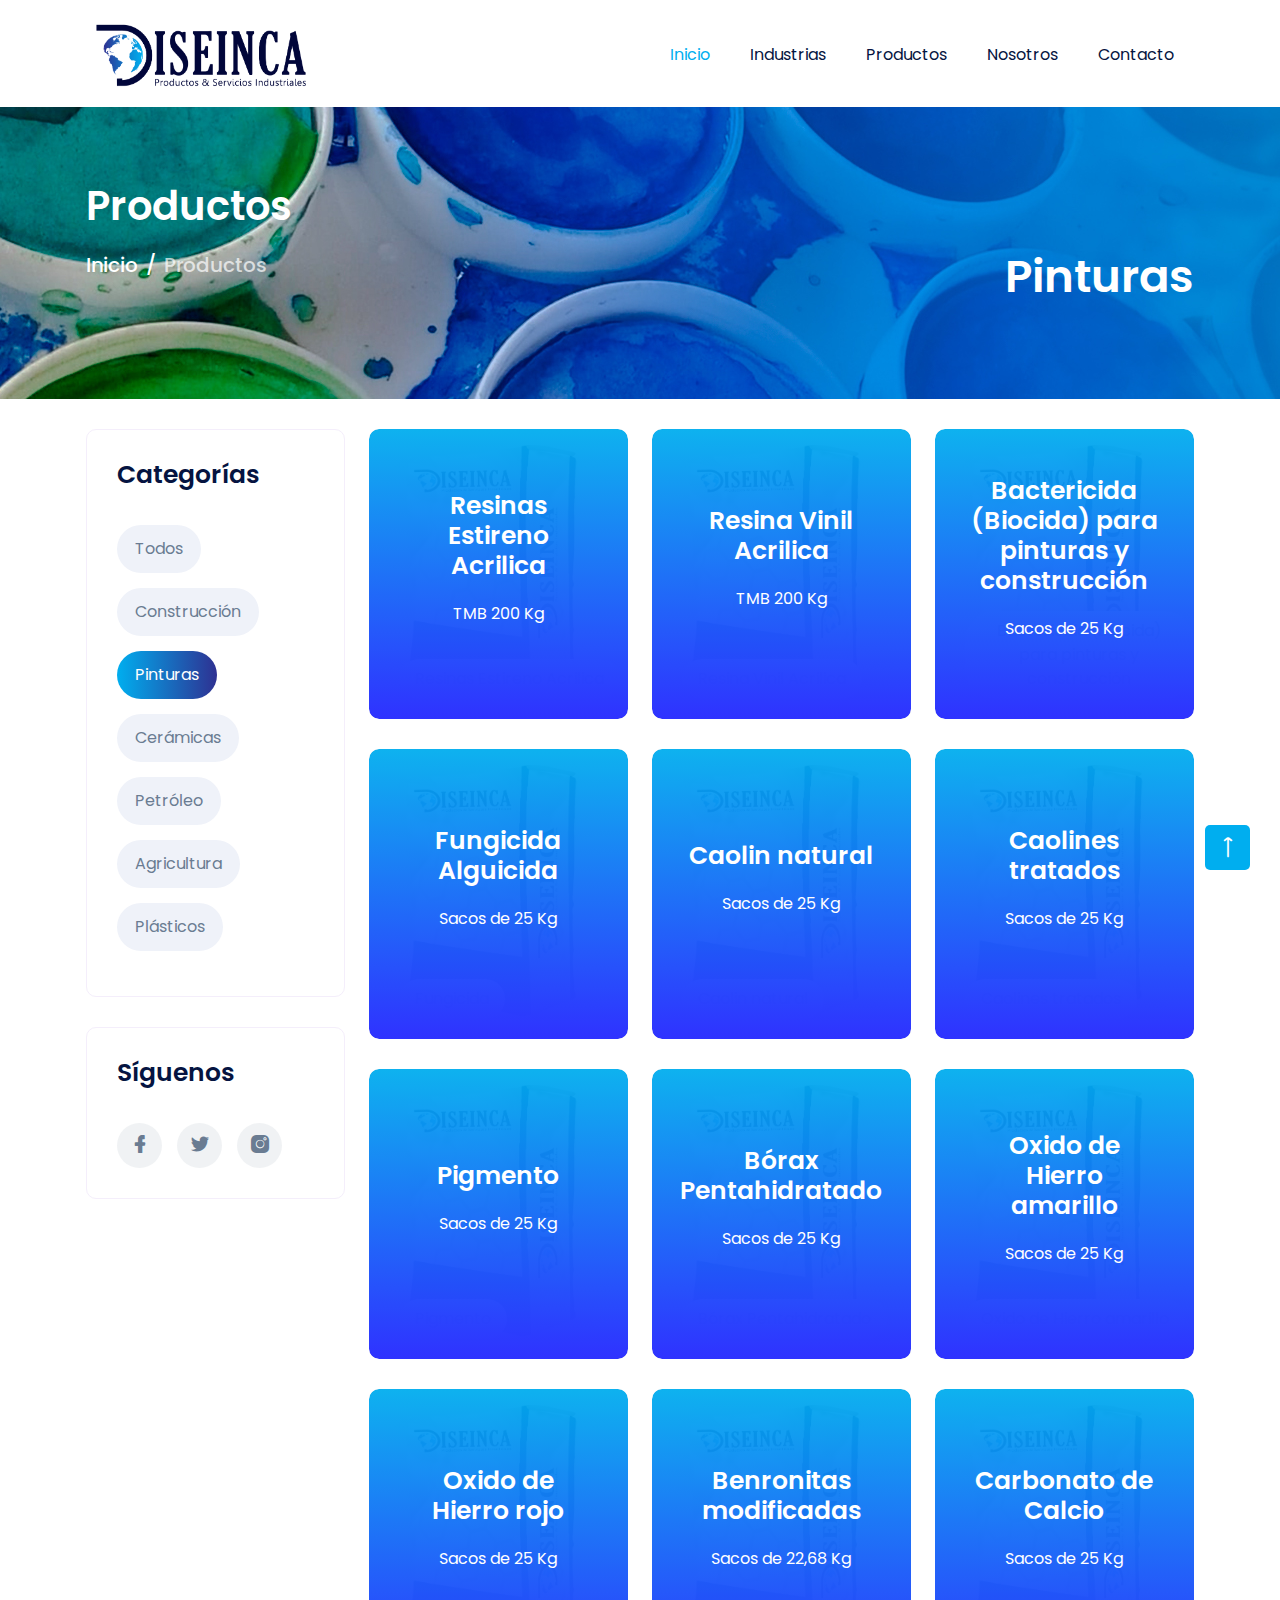
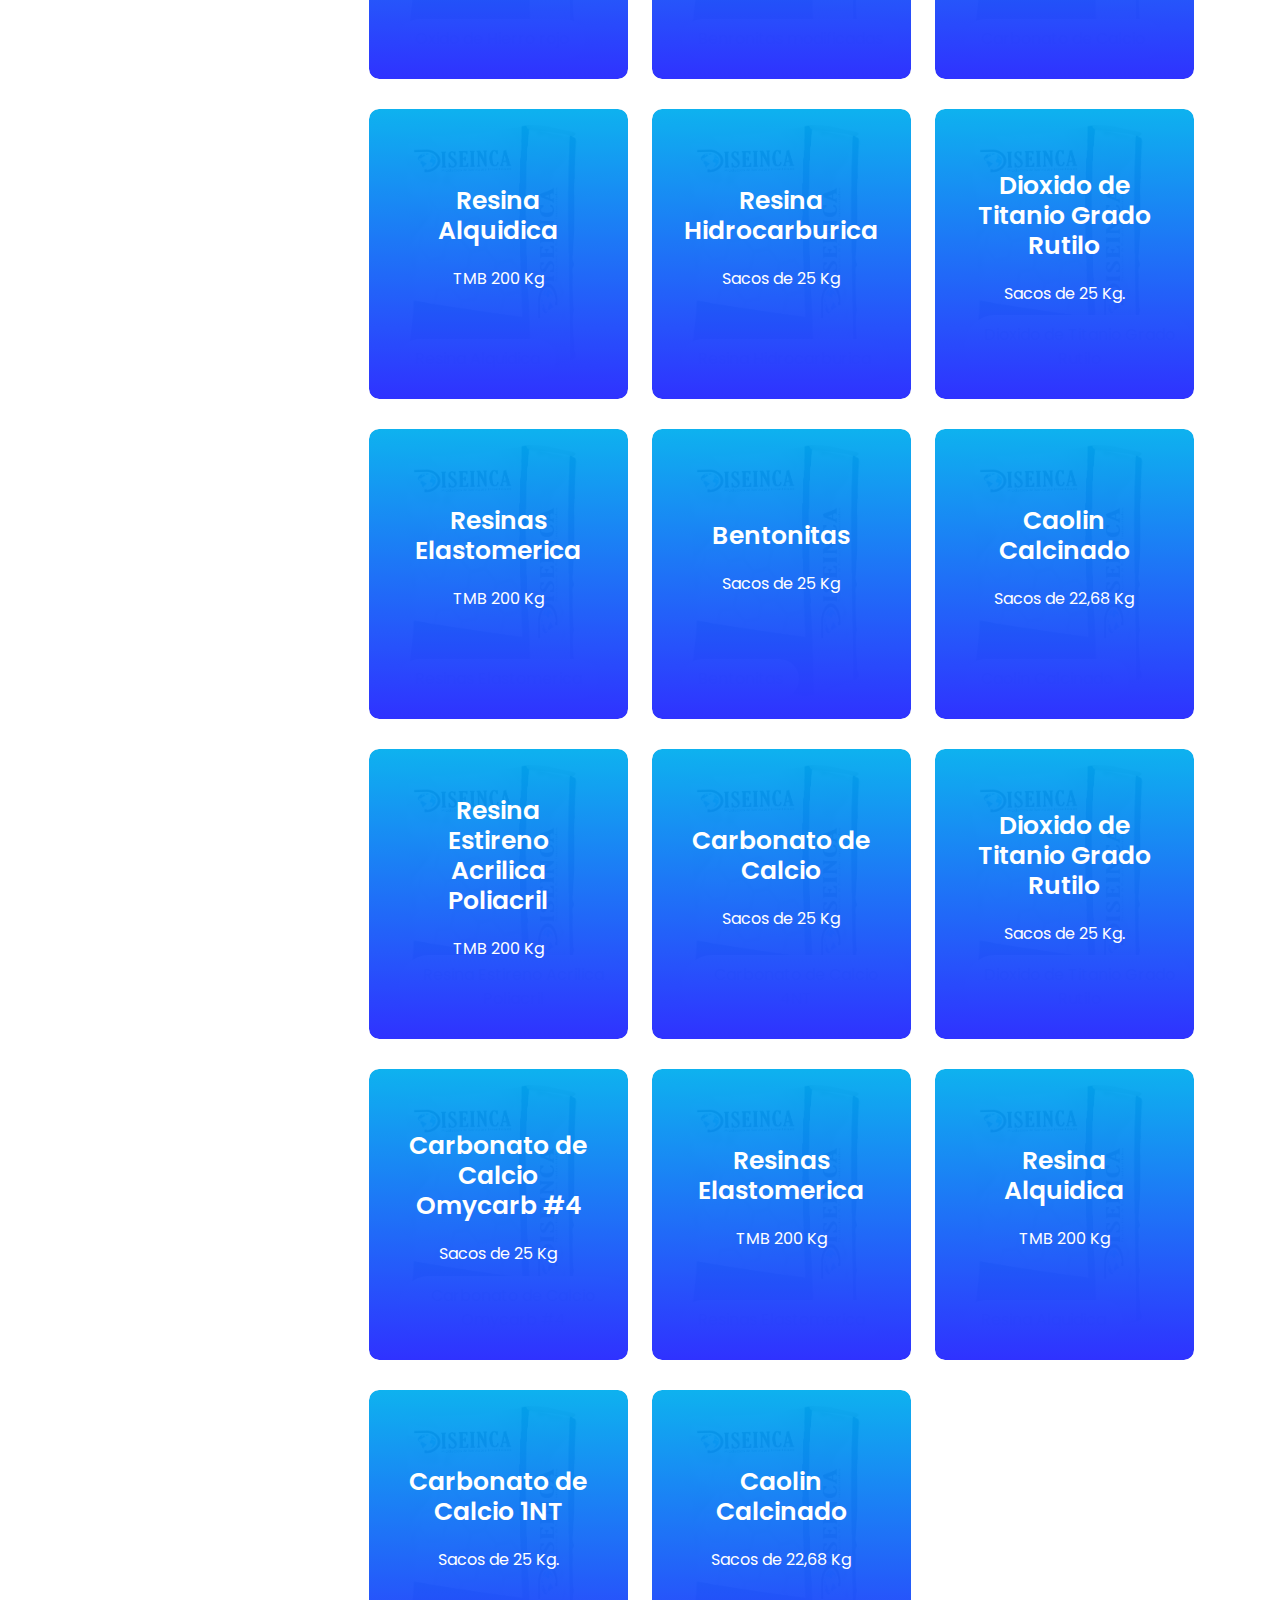
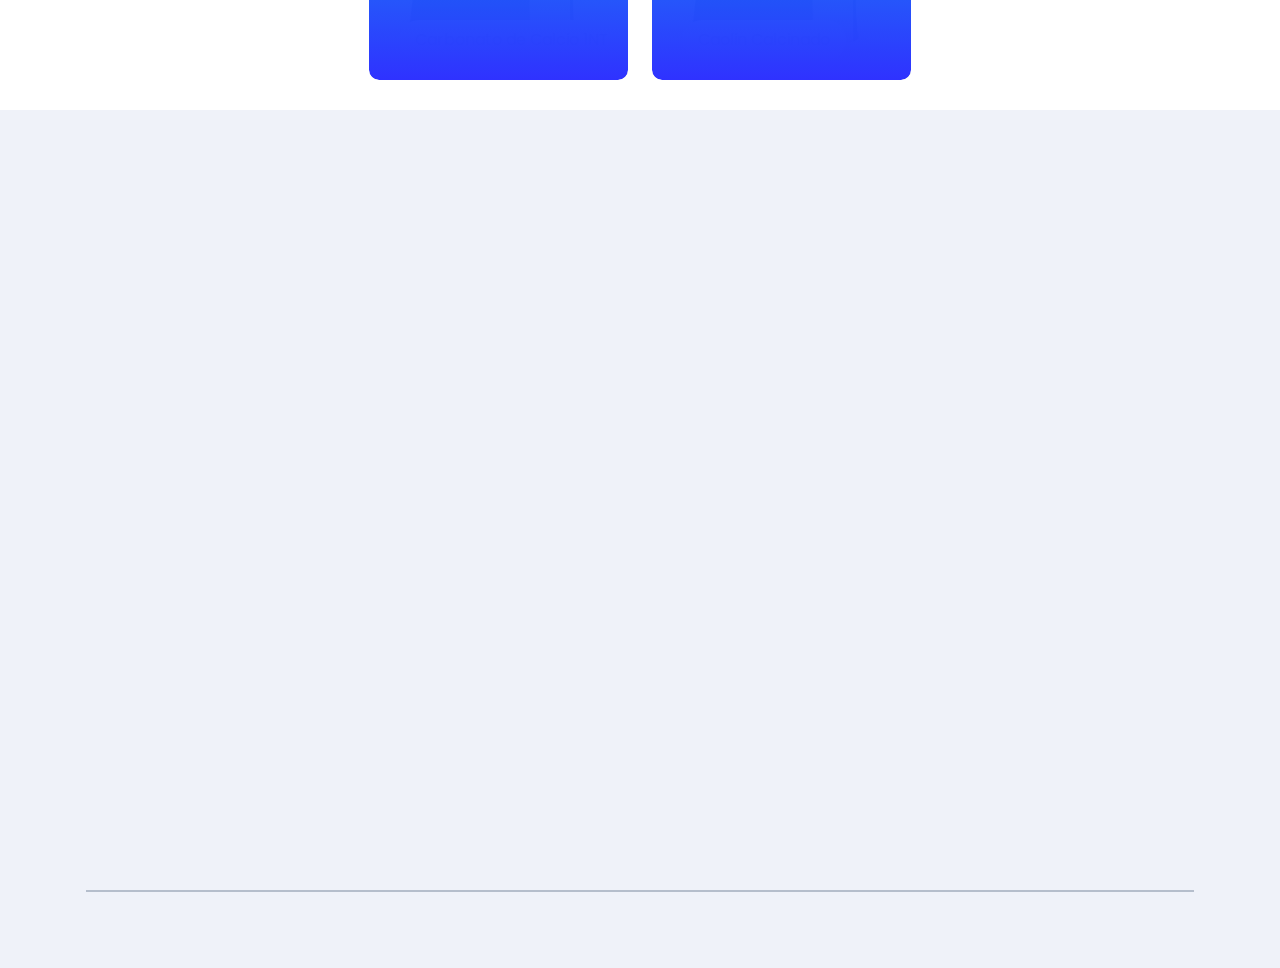
<file: producto/pintura.html>
<html class="no-js" lang=""><head>
    <head>
        <meta charset="utf-8">
        <meta http-equiv="x-ua-compatible" content="ie=edge">
        <title>Productos | Pinturas</title>
        <meta name="description" content="Diseinca servicios industriales, procura la distribución comercialización importación y exportación de materia prima para todas las industrias con una producción de calidad ">
        <meta name="viewport" content="width=device-width, initial-scale=1">
        <meta name="keywords" content="DISEINCA, diseinca, servicio industrial, comercialización, importación y exportación, materia prima, cerámica, pintura, construcción, petróleo, agricultura, plástico, mortero, cemento, cerámicas, pinturas, pintor, recubrimiento, productos terminados, producción de calidad, exportacion e importacion ">

		<link rel="shortcut icon" type="image/x-icon" href="../assets/img/logo/logo.ico">
        <!-- Place favicon.ico in the root directory -->

		<!-- ========================= CSS here ========================= -->
		<link rel="stylesheet" href="../assets/css/bootstrap-5.0.0-alpha.min.css">
        <link rel="stylesheet" href="../assets/css/LineIcons.2.0.css">
		<link rel="stylesheet" href="../assets/css/animate.css">
    <link rel="stylesheet" href="../assets/css/main.css">

    
    </head>
    <body>
    <!--[if lte IE 9]>
                <p class="browserupgrade">You are using an <strong>outdated</strong> browser. Please <a href="https://browsehappy.com/">upgrade your browser</a> to improve your experience and security.</p>
            <![endif]-->
 <!-- ========================= preloader start ========================= -->
 <div class="preloader">
    <div class="loader">
        <div class="ytp-spinner">
            <div class="ytp-spinner-container">
                <div class="ytp-spinner-rotator">
                    <div class="ytp-spinner-left">
                        <div class="ytp-spinner-circle"></div>
                    </div>
                    <div class="ytp-spinner-right">
                        <div class="ytp-spinner-circle"></div>
                    </div>
                </div>
            </div>
        </div>
    </div>
</div>
<!-- preloader end -->
   <!-- ========================= header start ========================= -->
   <header class="header navbar-area">
    <div class="container">
        <div class="row align-items-center">
            <div class="col-lg-12">
                <nav class="navbar navbar-expand-lg">
                    <a class="navbar-brand" href="../index.php">
                        <img src="../assets/img/logo/logo.png" alt="Logo">
                    </a>
                    <button class="navbar-toggler" type="button" data-toggle="collapse"
                        data-target="#navbarSupportedContent" aria-controls="navbarSupportedContent"
                        aria-expanded="false" aria-label="Toggle navigation">
                        <span class="toggler-icon"></span>
                        <span class="toggler-icon"></span>
                        <span class="toggler-icon"></span>
                    </button>

                    <div class="collapse navbar-collapse sub-menu-bar" id="navbarSupportedContent">
                        <ul id="nav" class="navbar-nav ml-auto">
                            <li class="nav-item">
                                <a class="page-scroll active " href="../index.php">Inicio</a>
                                
                            </li>
                            <li class="nav-item">
                                <a class="page-scroll" href="../index.php">Industrias</a>
                            </li>
                            <li class="nav-item">
                                <a class="page-scroll " href="#">Productos</a>

                                
                            </li>
                            <li class="nav-item">
                                <a class="page-scroll " href="../index.php">Nosotros</a>
                            </li>
                            <li class="nav-item">
                                <a class="page-scroll" href="../index.php">Contacto</a>
                            </li>
                        </ul>
                        <!-- <form action="#" class="search-form">
                            <input type="text" placeholder="Search">
                            <button type="submit"><i class="lni lni-search-alt"></i></button>
                        </form> -->
                    </div> <!-- navbar collapse -->
                </nav> <!-- navbar -->
            </div>
        </div> <!-- row -->
    </div> <!-- container -->

</header>
<!-- ========================= header end ========================= -->
    
    <section class="page-banner-section pt-75 pb-75 " style="background-image: url('../assets/img/pinturas.jpg')">
    <div class="container">
    <div class="row">
    <div class="col-xl-12">
    <div class="banner-content">
    <h2 class="text-white">Productos</h2>
    <h2 class="text-white ri">Pinturas</h2>

    <div class="page-breadcrumb">
    <nav aria-label="breadcrumb">
    <ol class="breadcrumb">
     <li class="breadcrumb-item" aria-current="page"><a href="../index.php">Inicio</a></li>
    <li class="breadcrumb-item active" aria-current="page">Productos</li>
    </ol>
    </nav>
    </div>
    </div>
    </div>
    </div>
    </div>
    </section>
    
    
    <section class="blog-section pt-130">
        <div class="container">
        <div class="row">
        
        <div class="col-xl-3 col-lg-5">
        <div class="sidebar-wrapper">
        <!-- <div class="sidebar-box search-form-box mb-30">
        <form action="#" class="search-form">
        <input type="text" placeholder="Search...">
        <button type="submit"><i class="lni lni-search-alt"></i></button>
        </form>
        </div> -->
        
        
        <div class="sidebar-box catego tags-box mb-30">
        <h4>Categorías</h4>
        <ul>
        <li><a category="all" href="../productos.html">Todos</a></li>
        <li><a category="mortero" href="construccion.html">Construcción</a></li>
        <li><a category="pintura" class="activo" href="#prod">Pinturas</a></li>
        <li><a category="cera" href="ceramica.html">Cerámicas</a></li>
        <li><a category="mortero" href="#">Petróleo</a></li>
        <li><a category="mortero" href="#">Agricultura</a></li>
        <li><a category="mortero" href="#">Plásticos</a></li>

        </ul>
        </div>
        <div class="sidebar-box mb-30">
        <h4>Síguenos</h4>
        <div class="footer-social-links">
        <ul class="d-flex justify-content-start">
        <li><a href="javascript:void(0)"><i class="lni lni-facebook-filled t-10"></i></a></li>
        <li><a href="javascript:void(0)"><i class="lni lni-twitter-filled t-10"></i></a></li>
        <!-- <li><a href="javascript:void(0)"><i class="lni lni-linkedin-original t-10"></i></a></li> -->
        <li><a href="javascript:void(0)"><i class="lni lni-instagram-filled t-10"></i></a></li>
        </ul>
        </div>
        </div>
        </div>
        
        </div>
        <div class="col-xl-9 col-lg-7">
            <div class="left-side-wrapper">
                <div class="row">
                    <div class="col-12">
                    </div>
                    </div>
                    <div class="row grid" style="position: relative;">
                    
                    <div class="col-lg-4 col-md-6 grid-item web graphic">
                    <div class="portfolio-item-wrapper">
                      <div class="blog-img">
                        <span class="date-meta">Resinas Estireno Acrilica</span>
                      </div>
                    <div class="portfolio-img">
                        <img src="../assets/img/saco.png" alt="">
                    </div>
                    <div class="portfolio-overlay">
                    <div class="overlay-content">
                    <h4>Resinas Estireno Acrilica</h4>
                    <p>TMB 200 Kg</p>
                    <!-- <a href="portfolio-single.html" data-toggle="modal" data-target="#modalQuickView4" class="theme-btn border-btn">Ver completo</a> -->
                    </div>
                    </div>
                    </div>
                    </div>

                    <div class="col-lg-4 col-md-6 grid-item web marketing" >
                      <div class="portfolio-item-wrapper">
                        <div class="blog-img">
                          <span class="date-meta">Resina Vinil Acrilica</span>
                        </div>
                      <div class="portfolio-img">
                          <img src="../assets/img/saco.png" alt="">
                      </div>
                      <div class="portfolio-overlay">
                      <div class="overlay-content">
                      <h4>Resina Vinil Acrilica</h4>
                      <p>TMB 200 Kg</p>
                      <!-- <a href="portfolio-single.html" data-toggle="modal" data-target="#modalQuickView19" class="theme-btn border-btn">Ver completo</a> -->
                      </div>
                      </div>
                      </div>
                      </div>
                    
                    <div class="col-lg-4 col-md-6 grid-item web marketing" >
                      <div class="portfolio-item-wrapper">
                        <div class="blog-img">
                          <span class="date-meta">Bactericida (Biocida) para pinturas y construcción</span>
                        </div>
                      <div class="portfolio-img">
                          <img src="../assets/img/saco.png" alt="">
                      </div>
                      <div class="portfolio-overlay">
                      <div class="overlay-content">
                      <h4>Bactericida (Biocida) para pinturas y construcción</h4>
                      <p>Sacos de 25 Kg</p>
                      <!-- <a href="portfolio-single.html" data-toggle="modal" data-target="#modalQuickView9" class="theme-btn border-btn">Ver completo</a> -->
                      </div>
                      </div>
                      </div>
                      </div>

                      <div class="col-lg-4 col-md-6 grid-item web marketing" >
                        <div class="portfolio-item-wrapper">
                          <div class="blog-img">
                            <span class="date-meta">Fungicida</span>
                          </div>
                        <div class="portfolio-img">
                            <img src="../assets/img/saco.png" alt="">
                        </div>
                        <div class="portfolio-overlay">
                        <div class="overlay-content">
                        <h4>Fungicida Alguicida</h4>
                        <p>Sacos de 25 Kg</p>
                        <!-- <a href="portfolio-single.html" data-toggle="modal" data-target="#modalQuickView9" class="theme-btn border-btn">Ver completo</a> -->
                        </div>
                        </div>
                        </div>
                        </div>

                       

                          <div class="col-lg-4 col-md-6 grid-item web marketing" >
                            <div class="portfolio-item-wrapper">
                              <div class="blog-img">
                                <span class="date-meta">Caolin natural</span>
                              </div>
                            <div class="portfolio-img">
                                <img src="../assets/img/saco.png" alt="">
                            </div>
                            <div class="portfolio-overlay">
                            <div class="overlay-content">
                            <h4>Caolin natural</h4>
                            <p>Sacos de 25 Kg</p>
                            <!-- <a href="portfolio-single.html" data-toggle="modal" data-target="#modalQuickView9" class="theme-btn border-btn">Ver completo</a> -->
                            </div>
                            </div>
                            </div>
                            </div>

                            <div class="col-lg-4 col-md-6 grid-item web marketing" >
                              <div class="portfolio-item-wrapper">
                                <div class="blog-img">
                                  <span class="date-meta">Caolines tratados</span>
                                </div>
                              <div class="portfolio-img">
                                  <img src="../assets/img/saco.png" alt="">
                              </div>
                              <div class="portfolio-overlay">
                              <div class="overlay-content">
                              <h4>Caolines tratados</h4>
                              <p>Sacos de 25 Kg</p>
                              <!-- <a href="portfolio-single.html" data-toggle="modal" data-target="#modalQuickView9" class="theme-btn border-btn">Ver completo</a> -->
                              </div>
                              </div>
                              </div>
                              </div>

                              <div class="col-lg-4 col-md-6 grid-item web marketing" >
                                <div class="portfolio-item-wrapper">
                                  <div class="blog-img">
                                    <span class="date-meta">Pigmento</span>
                                  </div>
                                <div class="portfolio-img">
                                    <img src="../assets/img/saco.png" alt="">
                                </div>
                                <div class="portfolio-overlay">
                                <div class="overlay-content">
                                <h4>Pigmento</h4>
                                <p>Sacos de 25 Kg</p>
                                <!-- <a href="portfolio-single.html" data-toggle="modal" data-target="#modalQuickView9" class="theme-btn border-btn">Ver completo</a> -->
                                </div>
                                </div>
                                </div>
                                </div>

                                <div class="col-lg-4 col-md-6 grid-item web marketing" >
                                  <div class="portfolio-item-wrapper">
                                    <div class="blog-img">
                                      <span class="date-meta">Bórax Pentahidratado</span>
                                    </div>
                                  <div class="portfolio-img">
                                      <img src="../assets/img/saco.png" alt="">
                                  </div>
                                  <div class="portfolio-overlay">
                                  <div class="overlay-content">
                                  <h4>Bórax Pentahidratado</h4>
                                  <p>Sacos de 25 Kg</p>
                                  <!-- <a href="portfolio-single.html" data-toggle="modal" data-target="#modalQuickView9" class="theme-btn border-btn">Ver completo</a> -->
                                  </div>
                                  </div>
                                  </div>
                                  </div>


                        <div class="col-lg-4 col-md-6 grid-item web marketing" >
                            <div class="portfolio-item-wrapper">
                              <div class="blog-img">
                                <span class="date-meta">Oxido de Hierro amarillo</span>
                              </div>
                            <div class="portfolio-img">
                                <img src="../assets/img/saco.png" alt="">
                            </div>
                            <div class="portfolio-overlay">
                            <div class="overlay-content">
                            <h4>Oxido de Hierro amarillo</h4>
                            <p>Sacos de 25 Kg</p>
                            <!-- <a href="portfolio-single.html" data-toggle="modal" data-target="#modalQuickView9" class="theme-btn border-btn">Ver completo</a> -->
                            </div>
                            </div>
                            </div>
                            </div>

                            <div class="col-lg-4 col-md-6 grid-item marketing graphic" >
                            <div class="portfolio-item-wrapper">
                              <div class="blog-img">
                                <span class="date-meta">Oxido de Hierro rojo</span>
                              </div>
                            <div class="portfolio-img">
                                <img src="../assets/img/saco.png" alt="">
                            </div>
                            <div class="portfolio-overlay">
                            <div class="overlay-content">
                            <h4>Oxido de Hierro rojo</h4>
                            <p>Sacos de 25 Kg</p>
                            <!-- <a href="portfolio-single.html" data-toggle="modal" data-target="#modalQuickView10" class="theme-btn border-btn">Ver completo</a> -->
                            </div>
                            </div>
                            </div>
                            </div>

                                

                                <div class="col-lg-4 col-md-6 grid-item web marketing" >
                                    <div class="portfolio-item-wrapper">
                                      <div class="blog-img">
                                        <span class="date-meta">Benronitas modificadas</span>
                                      </div>
                                    <div class="portfolio-img">
                                        <img src="../assets/img/saco.png" alt="">
                                    </div>
                                    <div class="portfolio-overlay">
                                    <div class="overlay-content">
                                    <h4>Benronitas modificadas</h4>
                                    <p>Sacos de 22,68 Kg</p>
                                    <!-- <a href="portfolio-single.html" data-toggle="modal" data-target="#modalQuickView13" class="theme-btn border-btn">Ver completo</a> -->
                                    </div>
                                    </div>
                                    </div>
                                    </div>

                                    <div class="col-lg-4 col-md-6 grid-item marketing graphic" >
                                    <div class="portfolio-item-wrapper">
                                      <div class="blog-img">
                                        <span class="date-meta">Carbonato de Calcio</span>
                                      </div>
                                    <div class="portfolio-img">
                                        <img src="../assets/img/saco.png" alt="">
                                    </div>
                                    <div class="portfolio-overlay">
                                    <div class="overlay-content">
                                    <h4>Carbonato de Calcio</h4>
                                    <p>Sacos de 25 Kg</p>
                                    <!-- <a href="portfolio-single.html" data-toggle="modal" data-target="#modalQuickView14" class="theme-btn border-btn">Ver completo</a> -->
                                    </div>
                                    </div>
                                    </div>
                                    </div>

                                    <div class="col-lg-4 col-md-6 grid-item web marketing" >
                                      <div class="portfolio-item-wrapper">
                                        <div class="blog-img">
                                          <span class="date-meta">Resina Alquidica</span>
                                        </div>
                                      <div class="portfolio-img">
                                          <img src="../assets/img/saco.png" alt="">
                                      </div>
                                      <div class="portfolio-overlay">
                                      <div class="overlay-content">
                                      <h4>Resina Alquidica</h4>
                                      <p>TMB 200 Kg</p>
                                      <!-- <a href="portfolio-single.html" data-toggle="modal" data-target="#modalQuickView19" class="theme-btn border-btn">Ver completo</a> -->
                                      </div>
                                      </div>
                                      </div>
                                      </div>

                                    <div class="col-lg-4 col-md-6 grid-item web marketing" >
                                        <div class="portfolio-item-wrapper">
                                          <div class="blog-img">
                                            <span class="date-meta">Resina Hidrocarburica</span>
                                          </div>
                                        <div class="portfolio-img">
                                            <img src="../assets/img/saco.png" alt="">
                                        </div>
                                        <div class="portfolio-overlay">
                                        <div class="overlay-content">
                                        <h4>Resina Hidrocarburica</h4>
                                        <p>Sacos de 25 Kg</p>
                                        <!-- <a href="portfolio-single.html" data-toggle="modal" data-target="#modalQuickView15" class="theme-btn border-btn">Ver completo</a> -->
                                        </div>
                                        </div>
                                        </div>
                                        </div>
                                        <div class="col-lg-4 col-md-6 grid-item marketing graphic" >
                                        <div class="portfolio-item-wrapper">
                                          <div class="blog-img">
                                            <span class="date-meta">Dioxido de Titanio Grado Rutilo</span>
                                          </div>
                                        <div class="portfolio-img">
                                            <img src="../assets/img/saco.png" alt="">
                                        </div>
                                        <div class="portfolio-overlay">
                                        <div class="overlay-content">
                                        <h4>Dioxido de Titanio Grado Rutilo</h4>
                                        <p>Sacos de 25 Kg.</p>
                                        <!-- <a href="portfolio-single.html" data-toggle="modal" data-target="#modalQuickView16" class="theme-btn border-btn">Ver completo</a> -->
                                        </div>
                                        </div>
                                        </div>
                                        </div>


                                        

                                            <div class="col-lg-4 col-md-6 grid-item web marketing" >
                                                <div class="portfolio-item-wrapper">
                                                  <div class="blog-img">
                                                    <span class="date-meta">Resinas Elastomerica</span>
                                                  </div>
                                                <div class="portfolio-img">
                                                    <img src="../assets/img/saco.png" alt="">
                                                </div>
                                                <div class="portfolio-overlay">
                                                <div class="overlay-content">
                                                <h4>Resinas Elastomerica</h4>
                                                <p>TMB 200 Kg</p>
                                                <!-- <a href="portfolio-single.html" data-toggle="modal" data-target="#modalQuickView19" class="theme-btn border-btn">Ver completo</a> -->
                                                </div>
                                                </div>
                                                </div>
                                                </div>
                                                <div class="col-lg-4 col-md-6 grid-item marketing graphic" >
                                                <div class="portfolio-item-wrapper">
                                                  <div class="blog-img">
                                                    <span class="date-meta">Bentonitas</span>
                                                  </div>
                                                <div class="portfolio-img">
                                                    <img src="../assets/img/saco.png" alt="">
                                                </div>
                                                <div class="portfolio-overlay">
                                                <div class="overlay-content">
                                                <h4>Bentonitas</h4>
                                                <p>Sacos de 25 Kg</p>

                                                <!-- <a href="portfolio-single.html" data-toggle="modal" data-target="#modalQuickView20" class="theme-btn border-btn">Ver completo</a> -->

                                                </div>
                                                </div>
                                                </div>
                                                </div>

                                                   

                                                    <div class="col-lg-4 col-md-6 grid-item web marketing" >
                                                        <div class="portfolio-item-wrapper">
                                                          <div class="blog-img">
                                                            <span class="date-meta">Caolin Calcinado</span>
                                                          </div>
                                                        <div class="portfolio-img">
                                                            <img src="../assets/img/saco.png" alt="">
                                                        </div>
                                                        <div class="portfolio-overlay">
                                                        <div class="overlay-content">
                                                        <h4>Caolin Calcinado</h4>
                                                        <p>Sacos de 22,68 Kg</p>
                                                        <!-- <a href="portfolio-single.html" data-toggle="modal" data-target="#modalQuickView23" class="theme-btn border-btn">Ver completo</a> -->
                                                        </div>
                                                        </div>
                                                        </div>
                                                        </div>

                                                         <div class="col-lg-4 col-md-6 grid-item web graphic">
                    <div class="portfolio-item-wrapper">
                      <div class="blog-img">
                        <span class="date-meta">Resina Estireno Acrilica Poliacril</span>
                      </div>
                    <div class="portfolio-img">
                        <img src="../assets/img/saco.png" alt="">
                    </div>
                    <div class="portfolio-overlay">
                    <div class="overlay-content">
                    <h4>Resina Estireno Acrilica Poliacril</h4>
                    <p>TMB 200 Kg</p>
                    <!-- <a href="portfolio-single.html" data-toggle="modal" data-target="#modalQuickView4" class="theme-btn border-btn">Ver completo</a> -->
                    </div>
                    </div>
                    </div>
                    </div>
                    

                        

                                    <div class="col-lg-4 col-md-6 grid-item marketing graphic" >
                                    <div class="portfolio-item-wrapper">
                                      <div class="blog-img">
                                        <span class="date-meta">Carbonato de Calcio 4NT</span>
                                      </div>
                                    <div class="portfolio-img">
                                        <img src="../assets/img/saco.png" alt="">
                                    </div>
                                    <div class="portfolio-overlay">
                                    <div class="overlay-content">
                                    <h4>Carbonato de Calcio</h4>
                                    <p>Sacos de 25 Kg</p>
                                    <!-- <a href="portfolio-single.html" data-toggle="modal" data-target="#modalQuickView14" class="theme-btn border-btn">Ver completo</a> -->
                                    </div>
                                    </div>
                                    </div>
                                    </div>


                                        <div class="col-lg-4 col-md-6 grid-item marketing graphic" >
                                        <div class="portfolio-item-wrapper">
                                          <div class="blog-img">
                                            <span class="date-meta">Dioxido de Titanio Grado Rutilo</span>
                                          </div>
                                        <div class="portfolio-img">
                                            <img src="../assets/img/saco.png" alt="">
                                        </div>
                                        <div class="portfolio-overlay">
                                        <div class="overlay-content">
                                        <h4>Dioxido de Titanio Grado Rutilo</h4>
                                        <p>Sacos de 25 Kg.</p>
                                        <!-- <a href="portfolio-single.html" data-toggle="modal" data-target="#modalQuickView16" class="theme-btn border-btn">Ver completo</a> -->
                                        </div>
                                        </div>
                                        </div>
                                        </div>


                                        <div class="col-lg-4 col-md-6 grid-item web marketing" >
                                            <div class="portfolio-item-wrapper">
                                              <div class="blog-img">
                                                <span class="date-meta">Carbonato de Calcio Omycarb #4</span>
                                              </div>
                                            <div class="portfolio-img">
                                                <img src="../assets/img/saco.png" alt="">
                                            </div>
                                            <div class="portfolio-overlay">
                                            <div class="overlay-content">
                                            <h4>Carbonato de Calcio Omycarb #4</h4>
                                            <p>Sacos de 25 Kg</p>
                                            <!-- <a href="portfolio-single.html" data-toggle="modal" data-target="#modalQuickView17" class="theme-btn border-btn">Ver completo</a> -->
                                            </div>
                                            </div>
                                            </div>
                                            </div>
                                            


                                            <div class="col-lg-4 col-md-6 grid-item web marketing" >
                                                <div class="portfolio-item-wrapper">
                                                  <div class="blog-img">
                                                    <span class="date-meta">Resinas Elastomerica</span>
                                                  </div>
                                                <div class="portfolio-img">
                                                    <img src="../assets/img/saco.png" alt="">
                                                </div>
                                                <div class="portfolio-overlay">
                                                <div class="overlay-content">
                                                <h4>Resinas Elastomerica</h4>
                                                <p>TMB 200 Kg</p>
                                                <!-- <a href="portfolio-single.html" data-toggle="modal" data-target="#modalQuickView19" class="theme-btn border-btn">Ver completo</a> -->
                                                </div>
                                                </div>
                                                </div>
                                                </div>
                                                <div class="col-lg-4 col-md-6 grid-item marketing graphic" >
                                                <div class="portfolio-item-wrapper">
                                                  <div class="blog-img">
                                                    <span class="date-meta">Resina Alquidica</span>
                                                  </div>
                                                <div class="portfolio-img">
                                                    <img src="../assets/img/saco.png" alt="">
                                                </div>
                                                <div class="portfolio-overlay">
                                                <div class="overlay-content">
                                                <h4>Resina Alquidica</h4>
                                                <p>TMB 200 Kg</p>
                                                <!-- <a href="portfolio-single.html" data-toggle="modal" data-target="#modalQuickView20" class="theme-btn border-btn">Ver completo</a> -->
                                                </div>
                                                </div>
                                                </div>
                                                </div>


                                                
                                                    <div class="col-lg-4 col-md-6 grid-item marketing graphic" >
                                                    <div class="portfolio-item-wrapper">
                                                      <div class="blog-img">
                                                        <span class="date-meta">Carbonato de Calcio 1NT</span>
                                                      </div>
                                                    <div class="portfolio-img">
                                                        <img src="../assets/img/saco.png" alt="">
                                                    </div>
                                                    <div class="portfolio-overlay">
                                                    <div class="overlay-content">
                                                    <h4>Carbonato de Calcio 1NT</h4>
                                                    <p>Sacos de 25 Kg.</p>
                                                    <!-- <a href="portfolio-single.html" data-toggle="modal" data-target="#modalQuickView22" class="theme-btn border-btn">Ver completo</a> -->
                                                    </div>
                                                    </div>
                                                    </div>
                                                    </div>

                                                    <div class="col-lg-4 col-md-6 grid-item web marketing" >
                                                        <div class="portfolio-item-wrapper">
                                                          <div class="blog-img">
                                                            <span class="date-meta">Caolin Calcinado</span>
                                                          </div>
                                                        <div class="portfolio-img">
                                                            <img src="../assets/img/saco.png" alt="">
                                                        </div>
                                                        <div class="portfolio-overlay">
                                                        <div class="overlay-content">
                                                        <h4>Caolin Calcinado</h4>
                                                        <p>Sacos de 22,68 Kg</p>
                                                        <!-- <a href="portfolio-single.html" data-toggle="modal" data-target="#modalQuickView23" class="theme-btn border-btn">Ver completo</a> -->
                                                        </div>
                                                        </div>
                                                        </div>
                                                        </div>
                    </div>
            </div>
            </div>
        </div>
        </div>
        </section>
        <!-- ========================= MODALES ========================= -->



<!-- Modal: modalQuickView -->
<div class="modal fade" id="modalQuickView2" tabindex="-1" role="dialog" aria-labelledby="exampleModalLabel"
aria-hidden="true">
<div class="modal-dialog modal-lg" role="document">
  <div class="modal-content">
    <div class="modal-body">
      <div class="row">
        <div class="col-lg-5">
          <!--Carousel Wrapper-->
          <div id="carousel-thumb" class="carousel slide carousel-fade carousel-thumbnails"
            data-ride="carousel">
            <!--Slides-->
            <div class="carousel-inner" role="listbox">
              <div class="carousel-item active">
                <img class="d-block w-100"
                  src="../assets/img/saco.png"
                  alt="First slide">
              </div>
            </div>
            
          </div>
          <!--/.Carousel Wrapper-->
        </div>
        <div class="col-lg-7">
          <h3 class="h2-responsive product-name">
            Product Name
          </h3>
          <h5 class="h4-responsive">
            <span style="color: green">
              $49
            </span>
            <span style="color: lightgray">
              <small>
                <s>$89</s>
              </small>
            </span>
          </h5>

          <!--Accordion wrapper-->
          <div class="accordion md-accordion" id="accordionEx" role="tablist" aria-multiselectable="true">

            <!-- Accordion card -->
            <div class="card">

              <!-- Card header -->
              <div class="card-header" role="tab" id="headingOne1">
                <a data-toggle="collapse" data-parent="#accordionEx" href="#collapseOne1" aria-expanded="true"
                  aria-controls="collapseOne1">
                  <h5 class="mb-0">
                    Collapsible Group Item #1 <i class="lni lni-chevron-down"></i>
                  </h5>
                </a>
              </div>

              <!-- Card body -->
              <div id="collapseOne1" class="collapse show" role="tabpanel" aria-labelledby="headingOne1"
                data-parent="#accordionEx">
                <div class="card-body">
                  Anim pariatur cliche reprehenderit, enim eiusmod high life accusamus terry richardson ad
                  squid. 3
                  wolf moon officia aute,
                  non cupidatat skateboard dolor brunch. Food truck quinoa nesciunt laborum eiusmod.
                </div>
              </div>

            </div>
            <!-- Accordion card -->

            <!-- Accordion card -->
            <div class="card">

              <!-- Card header -->
              <div class="card-header" role="tab" id="headingTwo2">
                <a class="collapsed" data-toggle="collapse" data-parent="#accordionEx" href="#collapseTwo2"
                  aria-expanded="false" aria-controls="collapseTwo2">
                  <h5 class="mb-0">
                    Collapsible Group Item #2 <i class="lni lni-chevron-down"></i>
                  </h5>
                </a>
              </div>

              <!-- Card body -->
              <div id="collapseTwo2" class="collapse" role="tabpanel" aria-labelledby="headingTwo2"
                data-parent="#accordionEx">
                <div class="card-body">
                  Anim pariatur cliche reprehenderit, enim eiusmod high life accusamus terry richardson ad
                  squid. 3
                  wolf moon officia aute,
                  non cupidatat skateboard dolor brunch. Food truck quinoa nesciunt laborum eiusmod.
                </div>
              </div>

            </div>
            <!-- Accordion card -->

            <!-- Accordion card -->
            <div class="card">

              <!-- Card header -->
              <div class="card-header" role="tab" id="headingThree3">
                <a class="collapsed" data-toggle="collapse" data-parent="#accordionEx" href="#collapseThree3"
                  aria-expanded="false" aria-controls="collapseThree3">
                  <h5 class="mb-0">
                    Collapsible Group Item #3 <i class="lni lni-chevron-down"></i>
                  </h5>
                </a>
              </div>

              <!-- Card body -->
              <div id="collapseThree3" class="collapse" role="tabpanel" aria-labelledby="headingThree3"
                data-parent="#accordionEx">
                <div class="card-body">
                  Anim pariatur cliche reprehenderit, enim eiusmod high life accusamus terry richardson ad
                  squid. 3
                  wolf moon officia aute,
                  non cupidatat skateboard dolor brunch. Food truck quinoa nesciunt laborum eiusmod.
                </div>
              </div>

            </div>
            <!-- Accordion card -->

            <!-- Accordion card -->
            <div class="card">

                <!-- Card header -->
                <div class="card-header" role="tab" id="headingThree4">
                  <a class="collapsed" data-toggle="collapse" data-parent="#accordionEx" href="#collapseThree4"
                    aria-expanded="false" aria-controls="collapseThree4">
                    <h5 class="mb-0">
                      Collapsible Group Item #4 <i class="lni lni-chevron-down"></i>
                    </h5>
                  </a>
                </div>
  
                <!-- Card body -->
                <div id="collapseThree4" class="collapse" role="tabpanel" aria-labelledby="headingThree4"
                  data-parent="#accordionEx">
                  <div class="card-body">
                    Anim pariatur cliche reprehenderit, enim eiusmod high life accusamus terry richardson ad
                    squid. 3
                    wolf moon officia aute,
                    non cupidatat skateboard dolor brunch. Food truck quinoa nesciunt laborum eiusmod.
                  </div>
                </div>
  
              </div>
              <!-- Accordion card -->
          </div>
          <!-- Accordion wrapper -->
          </div>
          <!-- /.Add to Cart -->
          <div class="modal-footer">
            <button type="button" class="btn btn-secondary" data-dismiss="modal">Cerrar</button>
          </div>
        </div>
      </div>
    </div>
  </div>
</div>
</div>




                    <!-- Modal: modalQuickView -->
  <div class="modal fade" id="modalQuickView23" tabindex="-1" role="dialog" aria-labelledby="exampleModalLabel"
  aria-hidden="true">
  <div class="modal-dialog modal-lg" role="document">
    <div class="modal-content">
      <div class="modal-body">
        <div class="row">
          <div class="col-lg-5">
            <!--Carousel Wrapper-->
            <div id="carousel-thumb" class="carousel slide carousel-fade carousel-thumbnails"
              data-ride="carousel">
              <!--Slides-->
              <div class="carousel-inner" role="listbox">
                <div class="carousel-item active">
                  <img class="d-block w-100"
                    src="../assets/img/saco.png"
                    alt="First slide">
                </div>
              </div>
              
            </div>
            <!--/.Carousel Wrapper-->
          </div>
          <div class="col-lg-7">
            <h3 class="h2-responsive product-name">
              Product Name
            </h3>
            <h5 class="h4-responsive">
              <span style="color: green">
                $49
              </span>
              <span style="color: lightgray">
                <small>
                  <s>$89</s>
                </small>
              </span>
            </h5>
  
            <!--Accordion wrapper-->
            <div class="accordion md-accordion" id="accordionEx" role="tablist" aria-multiselectable="true">
  
              <!-- Accordion card -->
              <div class="card">
  
                <!-- Card header -->
                <div class="card-header" role="tab" id="headingOne1">
                  <a data-toggle="collapse" data-parent="#accordionEx" href="#collapseOne1" aria-expanded="true"
                    aria-controls="collapseOne1">
                    <h5 class="mb-0">
                      Collapsible Group Item #1 <i class="lni lni-chevron-down"></i>
                    </h5>
                  </a>
                </div>
  
                <!-- Card body -->
                <div id="collapseOne1" class="collapse show" role="tabpanel" aria-labelledby="headingOne1"
                  data-parent="#accordionEx">
                  <div class="card-body">
                    Anim pariatur cliche reprehenderit, enim eiusmod high life accusamus terry richardson ad
                    squid. 3
                    wolf moon officia aute,
                    non cupidatat skateboard dolor brunch. Food truck quinoa nesciunt laborum eiusmod.
                  </div>
                </div>
  
              </div>
              <!-- Accordion card -->
  
              <!-- Accordion card -->
              <div class="card">
  
                <!-- Card header -->
                <div class="card-header" role="tab" id="headingTwo2">
                  <a class="collapsed" data-toggle="collapse" data-parent="#accordionEx" href="#collapseTwo2"
                    aria-expanded="false" aria-controls="collapseTwo2">
                    <h5 class="mb-0">
                      Collapsible Group Item #2 <i class="lni lni-chevron-down"></i>
                    </h5>
                  </a>
                </div>
  
                <!-- Card body -->
                <div id="collapseTwo2" class="collapse" role="tabpanel" aria-labelledby="headingTwo2"
                  data-parent="#accordionEx">
                  <div class="card-body">
                    Anim pariatur cliche reprehenderit, enim eiusmod high life accusamus terry richardson ad
                    squid. 3
                    wolf moon officia aute,
                    non cupidatat skateboard dolor brunch. Food truck quinoa nesciunt laborum eiusmod.
                  </div>
                </div>
  
              </div>
              <!-- Accordion card -->
  
              <!-- Accordion card -->
              <div class="card">
  
                <!-- Card header -->
                <div class="card-header" role="tab" id="headingThree3">
                  <a class="collapsed" data-toggle="collapse" data-parent="#accordionEx" href="#collapseThree3"
                    aria-expanded="false" aria-controls="collapseThree3">
                    <h5 class="mb-0">
                      Collapsible Group Item #3 <i class="lni lni-chevron-down"></i>
                    </h5>
                  </a>
                </div>
  
                <!-- Card body -->
                <div id="collapseThree3" class="collapse" role="tabpanel" aria-labelledby="headingThree3"
                  data-parent="#accordionEx">
                  <div class="card-body">
                    Anim pariatur cliche reprehenderit, enim eiusmod high life accusamus terry richardson ad
                    squid. 3
                    wolf moon officia aute,
                    non cupidatat skateboard dolor brunch. Food truck quinoa nesciunt laborum eiusmod.
                  </div>
                </div>
  
              </div>
              <!-- Accordion card -->
  
              <!-- Accordion card -->
              <div class="card">
  
                  <!-- Card header -->
                  <div class="card-header" role="tab" id="headingThree4">
                    <a class="collapsed" data-toggle="collapse" data-parent="#accordionEx" href="#collapseThree4"
                      aria-expanded="false" aria-controls="collapseThree4">
                      <h5 class="mb-0">
                        Collapsible Group Item #4 <i class="lni lni-chevron-down"></i>
                      </h5>
                    </a>
                  </div>
    
                  <!-- Card body -->
                  <div id="collapseThree4" class="collapse" role="tabpanel" aria-labelledby="headingThree4"
                    data-parent="#accordionEx">
                    <div class="card-body">
                      Anim pariatur cliche reprehenderit, enim eiusmod high life accusamus terry richardson ad
                      squid. 3
                      wolf moon officia aute,
                      non cupidatat skateboard dolor brunch. Food truck quinoa nesciunt laborum eiusmod.
                    </div>
                  </div>
    
                </div>
                <!-- Accordion card -->
            </div>
            <!-- Accordion wrapper -->
            </div>
            <!-- /.Add to Cart -->
            <div class="modal-footer">
              <button type="button" class="btn btn-secondary" data-dismiss="modal">Cerrar</button>
            </div>
          </div>
        </div>
      </div>
    </div>
  </div>
  </div>    
    
        <!-- ========================= footer start ========================= -->
         <footer class="footer pt-100">
            <div class="container">
                <div class="row">
                    <div class="col-xl-3 col-lg-4 col-md-6">
                        <div class="footer-widget mb-60 wow fadeInLeft" data-wow-delay=".2s">
                            <a href="index.html" class="logo mb-30"><img src="../assets/img/logo/logo.png" alt="logo"></a>
                            <p class="mb-30 footer-desc">Diseinca se dirige a empresas manufactureras en diversas ramas industriales, para dar soporte en el proceso de procura de Materias Primas de calidad para el logro eficiente de los procesos productivos de alta calidad.</p>
                            <p class="mb-30 footer-desc">Nuestra experiencia nos permite acompañar a nuestros clientes en constante asesoria sobre las recomendaciones de acuerdo a las necesidades de cada caso.</p>
                            <h6 style="margin-bottom: 5px;">Distribuidor exclusivo</h6>
                            <a href="index.html" class="logo mb-30"><img src="../assets/img/logo/bio.png" alt="logo"></a>
                          </div>
                    </div>
                    <div class="col-xl-2 offset-xl-1 col-lg-2 col-md-6">
                        <div class="footer-widget mb-60 wow fadeInUp" data-wow-delay=".4s">
                            <h4>Menú rápido</h4>
                            <ul class="footer-links">
                                <li>
                                    <a href="javascript:void(0)">Inicio</a>
                                </li>
                                <li>
                                    <a href="#indus">Industrias</a>
                                </li>
                                <li>
                                    <a href="#produ">Productos</a>
                                </li> 
                                <li>
                                    <a href="#about">Nosotros</a>
                                </li>
                                <li>
                                    <a href="#contacto">Contacto</a>
                                </li>
                            </ul>
                        </div>
                    </div>
                    <div class="col-xl-3 col-lg-3 col-md-6">
                        <div class="footer-widget mb-60 wow fadeInUp" data-wow-delay=".6s">
                            <h4>Redes sociales</h4>
                            <div class="col-md-6">
                                <div class="footer-social-links">
                                    <ul class="d-flex">
                                        <li><a href="#"><i style="margin-top: 13px;" class="lni lni-facebook-filled"></i></a></li>
                                        <li><a href="#"><i style="margin-top: 13px;" class="lni lni-twitter-filled"></i></a></li>
                                        <li><a href="#"><i style="margin-top: 13px;" class="lni lni-instagram-filled"></i></a></li>
                                    </ul>
                                </div>
                            </div>
                        </div>
                    </div>
                    <div class="col-xl-3 col-lg-3 col-md-6">
                        <div class="footer-widget mb-60 wow fadeInRight" data-wow-delay=".8s">
                            <h4>Contacto</h4>
                            <ul class="footer-contact">
                                <li>
                                    <p>Teléfono: (+58) 0414-4209501</p>
                                </li>
                                <li>
                                    <p>Correo: info@diseinca.com</p>
                                </li>
                                <li>
                                    <p>Dirección: Av. Libertador Esquina Calle 41. Local 41-12. Barquisimeto. Estado Lara. zona Postal 3001</p>
                                </li>
                            </ul>
                        </div>
                    </div>
                </div>

                <div class="copyright-area">
                    <div class="row align-items-center">
                        <div class="col-md-6">
                            <p class="wow fadeInUp" style="text-align: left;" data-wow-delay=".3s">Todos los derecho reservados</p>
                        </div>
                        <div class="col-md-6">
                            <p class="wow fadeInUp" data-wow-delay=".3s">Desarrollado por <a
                                    href="https://branar.com/" rel="nofollow">Branar.C.A.</a></p>
                        </div>
                    </div>
                </div>
            </div>
        </footer>
        <!-- ========================= footer end ========================= -->
    
    
   <!-- ========================= scroll-top ========================= -->
   <a href="#" class="scroll-top">
    <i class="lni lni-arrow-up t-10"></i>
</a>

<!-- ========================= JS here ========================= -->
<script src="../assets/js/bootstrap.bundle-5.0.0.alpha-min.js"></script>
<script src="../assets/js/wow.min.js"></script>
<script src="../assets/js/imagesloaded.min.js"></script>
<script src="../assets/js/main.js"></script>

    
    
    </body></html>
</file>
<file: assets/css/main.css>
/* ===========================

Template: Space;
Author: GrayGrids;

Index Of css

01. Common CSS
02. Header CSS
03. Hero CSS
04. About CSS
05. Service CSS
06. Process CSS
07. Pricing CSS
08. Testimonial CSS
09. Team CSS
10. Subscribe CSS
11. Blog CSS
12. Contact CSS
13. Footer CSS

========================== */
/*===========================
    01. Common CSS
===========================*/
@import url("https://fonts.googleapis.com/css?family=Poppins:300,400,500,600,700,800,900&display=swap");
html {
  scroll-behavior: smooth; }

body {
  font-family: "Poppins", sans-serif;
  font-weight: normal;
  font-style: normal;
  color: #6A7C92;
  overflow-x: hidden; }

* {
  margin: 0;
  padding: 0;
  -webkit-box-sizing: border-box;
  -moz-box-sizing: border-box;
  box-sizing: border-box; }

.navbar-toggler:focus,
a:focus,
input:focus,
textarea:focus,
button:focus,
.btn:focus,
.btn.focus,
.btn:not(:disabled):not(.disabled).active,
.btn:not(:disabled):not(.disabled):active {
  text-decoration: none;
  outline: none;
  -webkit-box-shadow: none;
  -moz-box-shadow: none;
  box-shadow: none; }

a:hover {
  -webkit-transition: all 0.3s ease-out 0s;
  -moz-transition: all 0.3s ease-out 0s;
  -ms-transition: all 0.3s ease-out 0s;
  -o-transition: all 0.3s ease-out 0s;
  transition: all 0.3s ease-out 0s;
  color: #00aeef; }

a:focus,
a:hover {
  text-decoration: none; }

button {
  cursor: pointer; }

i,
span,
a {
  display: inline-block;
  text-decoration: none; }

audio,
canvas,
iframe,
img,
svg,
video {
  vertical-align: middle; }

h1,
h2,
h3,
h4,
h5,
h6 {
  font-weight: 600;
  color: #051441;
  margin: 0px; }

h1 a,
h2 a,
h3 a,
h4 a,
h5 a,
h6 a {
  color: inherit; }

h1 {
  font-size: 50px; }

h2 {
  font-size: 40px; }
  @media (max-width: 767px) {
    h2 {
      font-size: 31px; } }

h3 {
  font-size: 30px; }

h4 {
  font-size: 25px; }

h5 {
  font-size: 20px; }

h6 {
  font-size: 16px; }

ul, ol {
  margin: 0px;
  padding: 0px;
  list-style-type: none; }

p {
  font-size: 16px;
  font-weight: 400;
  line-height: 26px;
  color: #6A7C92;
  margin: 0px; }
  @media only screen and (min-width: 992px) and (max-width: 1199px) {
    p {
      font-size: 16px;
      line-height: 26px; } }
  @media (max-width: 767px) {
    p {
      font-size: 16px;
      line-height: 26px; } }

.img-bg {
  background-position: center center;
  background-size: cover;
  background-repeat: no-repeat;
  width: 100%;
  height: 100%; }

@media only screen and (min-width: 480px) and (max-width: 767px) {
  .container {
    width: 450px; } }

.gray-bg {
  background: #EFF2F9; }

.alert-link {
  font-weight: 600; }

.alert h4 {
  margin-bottom: 10px; }

.page-404-content h2 {
  font-size: 120px;
  font-weight: 900;
  color: #00aeef; }

.page-404-content h4 {
  font-size: 40px;
  color: #6A7C92; }

/*===== All Button Style =====*/
.theme-btn {
  display: inline-block;
  font-weight: 400;
  text-align: center;
  white-space: nowrap;
  vertical-align: middle;
  -webkit-user-select: none;
  -moz-user-select: none;
  -ms-user-select: none;
  user-select: none;
  padding: 16px 48px;
  font-size: 18px;
  border-radius: 50px;
  color: #fff;
  cursor: pointer;
  z-index: 5;
  transition: all .4s ease-in-out;
  border: none;
  background: linear-gradient(to left, #00aeef 0%, #2e3192 50.39%, #00aeef 100%);
  background-size: 200% auto;
  overflow: hidden; }
  .theme-btn:hover, .theme-btn:focus {
    background-position: right center;
    color: #fff;
    -webkit-box-shadow: 0px 0px 30px rgba(46, 87, 217, 0.45);
    -moz-box-shadow: 0px 0px 30px rgba(46, 87, 217, 0.45);
    box-shadow: 0px 0px 30px rgba(46, 87, 217, 0.45); }
  .theme-btn.border-btn {
    padding: 14px 40px;
    background: transparent;
    border: 1.5px solid #00aeef;
    color: #6A7C92;
    font-size: 18px;
    -webkit-box-shadow: none;
    -moz-box-shadow: none;
    box-shadow: none; }

.scroll-top {
  width: 45px;
  height: 45px;
  background: #00aeef;
  text-align: center;
  line-height: 45px;
  font-size: 20px;
  color: #fff;
  border-radius: 5px;
  position: fixed;
  bottom: 30px;
  right: 30px;
  z-index: 9;
  cursor: pointer;
  -webkit-transition: all 0.3s ease-out 0s;
  -moz-transition: all 0.3s ease-out 0s;
  -ms-transition: all 0.3s ease-out 0s;
  -o-transition: all 0.3s ease-out 0s;
  transition: all 0.3s ease-out 0s; }
  .scroll-top:hover {
    background: rgba(55, 99, 235, 0.7);
    color: #fff; }

@keyframes animation1 {
  0% {
    -webkit-transform: translateY(0px);
    -moz-transform: translateY(0px);
    -ms-transform: translateY(0px);
    -o-transform: translateY(0px);
    transform: translateY(0px);
    opacity: 0.29; }
  50% {
    -webkit-transform: translateY(-700px);
    -moz-transform: translateY(-700px);
    -ms-transform: translateY(-700px);
    -o-transform: translateY(-700px);
    transform: translateY(-700px);
    opacity: 0; }
  100% {
    -webkit-transform: translateY(0px);
    -moz-transform: translateY(0px);
    -ms-transform: translateY(0px);
    -o-transform: translateY(0px);
    transform: translateY(0px);
    opacity: 0; } }

/*===== All Section Title Style =====*/
.section-title span {
  font-size: 25px;
  font-weight: 700;
  color: #00aeef;
  margin-bottom: 5px; }
  @media (max-width: 767px) {
    .section-title span {
      font-size: 20px; } }

.section-title h2 {
  line-height: 55px;
  font-weight: 600;
  margin-bottom: 15px; }
  @media (max-width: 767px) {
    .section-title h2 {
      line-height: 41px; } }

.section-title p {
  font-size: 18px; }

/*===== All Preloader Style =====*/
.preloader {
  /* Body Overlay */
  position: fixed;
  top: 0;
  left: 0;
  display: table;
  height: 100%;
  width: 100%;
  /* Change Background Color */
  background: #fff;
  z-index: 99999; }
  .preloader .loader {
    display: table-cell;
    vertical-align: middle;
    text-align: center; }
    .preloader .loader .ytp-spinner {
      position: absolute;
      left: 50%;
      top: 50%;
      width: 64px;
      margin-left: -32px;
      z-index: 18;
      pointer-events: none; }
      .preloader .loader .ytp-spinner .ytp-spinner-container {
        pointer-events: none;
        position: absolute;
        width: 100%;
        padding-bottom: 100%;
        top: 50%;
        left: 50%;
        margin-top: -50%;
        margin-left: -50%;
        -webkit-animation: ytp-spinner-linspin 1568.23529647ms linear infinite;
        -moz-animation: ytp-spinner-linspin 1568.23529647ms linear infinite;
        -o-animation: ytp-spinner-linspin 1568.23529647ms linear infinite;
        animation: ytp-spinner-linspin 1568.23529647ms linear infinite; }
        .preloader .loader .ytp-spinner .ytp-spinner-container .ytp-spinner-rotator {
          position: absolute;
          width: 100%;
          height: 100%;
          -webkit-animation: ytp-spinner-easespin 5332ms cubic-bezier(0.4, 0, 0.2, 1) infinite both;
          -moz-animation: ytp-spinner-easespin 5332ms cubic-bezier(0.4, 0, 0.2, 1) infinite both;
          -o-animation: ytp-spinner-easespin 5332ms cubic-bezier(0.4, 0, 0.2, 1) infinite both;
          animation: ytp-spinner-easespin 5332ms cubic-bezier(0.4, 0, 0.2, 1) infinite both; }
          .preloader .loader .ytp-spinner .ytp-spinner-container .ytp-spinner-rotator .ytp-spinner-left {
            position: absolute;
            top: 0;
            left: 0;
            bottom: 0;
            overflow: hidden;
            right: 50%; }
          .preloader .loader .ytp-spinner .ytp-spinner-container .ytp-spinner-rotator .ytp-spinner-right {
            position: absolute;
            top: 0;
            right: 0;
            bottom: 0;
            overflow: hidden;
            left: 50%; }
    .preloader .loader .ytp-spinner-circle {
      box-sizing: border-box;
      position: absolute;
      width: 200%;
      height: 100%;
      border-style: solid;
      /* Spinner Color */
      border-color: #00aeef #00aeef #F4EEFB;
      border-radius: 50%;
      border-width: 6px; }
    .preloader .loader .ytp-spinner-left .ytp-spinner-circle {
      left: 0;
      right: -100%;
      border-right-color: #F4EEFB;
      -webkit-animation: ytp-spinner-left-spin 1333ms cubic-bezier(0.4, 0, 0.2, 1) infinite both;
      -moz-animation: ytp-spinner-left-spin 1333ms cubic-bezier(0.4, 0, 0.2, 1) infinite both;
      -o-animation: ytp-spinner-left-spin 1333ms cubic-bezier(0.4, 0, 0.2, 1) infinite both;
      animation: ytp-spinner-left-spin 1333ms cubic-bezier(0.4, 0, 0.2, 1) infinite both; }
    .preloader .loader .ytp-spinner-right .ytp-spinner-circle {
      left: -100%;
      right: 0;
      border-left-color: #F4EEFB;
      -webkit-animation: ytp-right-spin 1333ms cubic-bezier(0.4, 0, 0.2, 1) infinite both;
      -moz-animation: ytp-right-spin 1333ms cubic-bezier(0.4, 0, 0.2, 1) infinite both;
      -o-animation: ytp-right-spin 1333ms cubic-bezier(0.4, 0, 0.2, 1) infinite both;
      animation: ytp-right-spin 1333ms cubic-bezier(0.4, 0, 0.2, 1) infinite both; }

/* Preloader Animations */
@-webkit-keyframes ytp-spinner-linspin {
  to {
    -webkit-transform: rotate(360deg);
    -moz-transform: rotate(360deg);
    -ms-transform: rotate(360deg);
    -o-transform: rotate(360deg);
    transform: rotate(360deg); } }

@keyframes ytp-spinner-linspin {
  to {
    -webkit-transform: rotate(360deg);
    -moz-transform: rotate(360deg);
    -ms-transform: rotate(360deg);
    -o-transform: rotate(360deg);
    transform: rotate(360deg); } }

@-webkit-keyframes ytp-spinner-easespin {
  12.5% {
    -webkit-transform: rotate(135deg);
    -moz-transform: rotate(135deg);
    -ms-transform: rotate(135deg);
    -o-transform: rotate(135deg);
    transform: rotate(135deg); }
  25% {
    -webkit-transform: rotate(270deg);
    -moz-transform: rotate(270deg);
    -ms-transform: rotate(270deg);
    -o-transform: rotate(270deg);
    transform: rotate(270deg); }
  37.5% {
    -webkit-transform: rotate(405deg);
    -moz-transform: rotate(405deg);
    -ms-transform: rotate(405deg);
    -o-transform: rotate(405deg);
    transform: rotate(405deg); }
  50% {
    -webkit-transform: rotate(540deg);
    -moz-transform: rotate(540deg);
    -ms-transform: rotate(540deg);
    -o-transform: rotate(540deg);
    transform: rotate(540deg); }
  62.5% {
    -webkit-transform: rotate(675deg);
    -moz-transform: rotate(675deg);
    -ms-transform: rotate(675deg);
    -o-transform: rotate(675deg);
    transform: rotate(675deg); }
  75% {
    -webkit-transform: rotate(810deg);
    -moz-transform: rotate(810deg);
    -ms-transform: rotate(810deg);
    -o-transform: rotate(810deg);
    transform: rotate(810deg); }
  87.5% {
    -webkit-transform: rotate(945deg);
    -moz-transform: rotate(945deg);
    -ms-transform: rotate(945deg);
    -o-transform: rotate(945deg);
    transform: rotate(945deg); }
  to {
    -webkit-transform: rotate(1080deg);
    -moz-transform: rotate(1080deg);
    -ms-transform: rotate(1080deg);
    -o-transform: rotate(1080deg);
    transform: rotate(1080deg); } }

@keyframes ytp-spinner-easespin {
  12.5% {
    -webkit-transform: rotate(135deg);
    -moz-transform: rotate(135deg);
    -ms-transform: rotate(135deg);
    -o-transform: rotate(135deg);
    transform: rotate(135deg); }
  25% {
    -webkit-transform: rotate(270deg);
    -moz-transform: rotate(270deg);
    -ms-transform: rotate(270deg);
    -o-transform: rotate(270deg);
    transform: rotate(270deg); }
  37.5% {
    -webkit-transform: rotate(405deg);
    -moz-transform: rotate(405deg);
    -ms-transform: rotate(405deg);
    -o-transform: rotate(405deg);
    transform: rotate(405deg); }
  50% {
    -webkit-transform: rotate(540deg);
    -moz-transform: rotate(540deg);
    -ms-transform: rotate(540deg);
    -o-transform: rotate(540deg);
    transform: rotate(540deg); }
  62.5% {
    -webkit-transform: rotate(675deg);
    -moz-transform: rotate(675deg);
    -ms-transform: rotate(675deg);
    -o-transform: rotate(675deg);
    transform: rotate(675deg); }
  75% {
    -webkit-transform: rotate(810deg);
    -moz-transform: rotate(810deg);
    -ms-transform: rotate(810deg);
    -o-transform: rotate(810deg);
    transform: rotate(810deg); }
  87.5% {
    -webkit-transform: rotate(945deg);
    -moz-transform: rotate(945deg);
    -ms-transform: rotate(945deg);
    -o-transform: rotate(945deg);
    transform: rotate(945deg); }
  to {
    -webkit-transform: rotate(1080deg);
    -moz-transform: rotate(1080deg);
    -ms-transform: rotate(1080deg);
    -o-transform: rotate(1080deg);
    transform: rotate(1080deg); } }

@-webkit-keyframes ytp-spinner-left-spin {
  0% {
    -webkit-transform: rotate(130deg);
    -moz-transform: rotate(130deg);
    -ms-transform: rotate(130deg);
    -o-transform: rotate(130deg);
    transform: rotate(130deg); }
  50% {
    -webkit-transform: rotate(-5deg);
    -moz-transform: rotate(-5deg);
    -ms-transform: rotate(-5deg);
    -o-transform: rotate(-5deg);
    transform: rotate(-5deg); }
  to {
    -webkit-transform: rotate(130deg);
    -moz-transform: rotate(130deg);
    -ms-transform: rotate(130deg);
    -o-transform: rotate(130deg);
    transform: rotate(130deg); } }

@keyframes ytp-spinner-left-spin {
  0% {
    -webkit-transform: rotate(130deg);
    -moz-transform: rotate(130deg);
    -ms-transform: rotate(130deg);
    -o-transform: rotate(130deg);
    transform: rotate(130deg); }
  50% {
    -webkit-transform: rotate(-5deg);
    -moz-transform: rotate(-5deg);
    -ms-transform: rotate(-5deg);
    -o-transform: rotate(-5deg);
    transform: rotate(-5deg); }
  to {
    -webkit-transform: rotate(130deg);
    -moz-transform: rotate(130deg);
    -ms-transform: rotate(130deg);
    -o-transform: rotate(130deg);
    transform: rotate(130deg); } }

@-webkit-keyframes ytp-right-spin {
  0% {
    -webkit-transform: rotate(-130deg);
    -moz-transform: rotate(-130deg);
    -ms-transform: rotate(-130deg);
    -o-transform: rotate(-130deg);
    transform: rotate(-130deg); }
  50% {
    -webkit-transform: rotate(5deg);
    -moz-transform: rotate(5deg);
    -ms-transform: rotate(5deg);
    -o-transform: rotate(5deg);
    transform: rotate(5deg); }
  to {
    -webkit-transform: rotate(-130deg);
    -moz-transform: rotate(-130deg);
    -ms-transform: rotate(-130deg);
    -o-transform: rotate(-130deg);
    transform: rotate(-130deg); } }

@keyframes ytp-right-spin {
  0% {
    -webkit-transform: rotate(-130deg);
    -moz-transform: rotate(-130deg);
    -ms-transform: rotate(-130deg);
    -o-transform: rotate(-130deg);
    transform: rotate(-130deg); }
  50% {
    -webkit-transform: rotate(5deg);
    -moz-transform: rotate(5deg);
    -ms-transform: rotate(5deg);
    -o-transform: rotate(5deg);
    transform: rotate(5deg); }
  to {
    -webkit-transform: rotate(-130deg);
    -moz-transform: rotate(-130deg);
    -ms-transform: rotate(-130deg);
    -o-transform: rotate(-130deg);
    transform: rotate(-130deg); } }

.mt-5 {
  margin-top: 5px; }

.mt-10 {
  margin-top: 10px; }

.mt-15 {
  margin-top: 15px; }

.mt-20 {
  margin-top: 20px; }

.mt-25 {
  margin-top: 25px; }

.mt-30 {
  margin-top: 30px; }

.mt-35 {
  margin-top: 35px; }

.mt-40 {
  margin-top: 40px; }

.mt-45 {
  margin-top: 45px; }

.mt-50 {
  margin-top: 50px; }

.mt-55 {
  margin-top: 55px; }

.mt-60 {
  margin-top: 60px; }

.mt-65 {
  margin-top: 65px; }

.mt-70 {
  margin-top: 70px; }

.mt-75 {
  margin-top: 75px; }

.mt-80 {
  margin-top: 80px; }

.mt-85 {
  margin-top: 85px; }

.mt-90 {
  margin-top: 90px; }

.mt-95 {
  margin-top: 95px; }

.mt-100 {
  margin-top: 100px; }

.mt-105 {
  margin-top: 105px; }

.mt-110 {
  margin-top: 110px; }

.mt-115 {
  margin-top: 115px; }

.mt-120 {
  margin-top: 120px; }

.mt-125 {
  margin-top: 125px; }

.mt-130 {
  margin-top: 130px; }

.mt-135 {
  margin-top: 135px; }

.mt-140 {
  margin-top: 140px; }

.mt-145 {
  margin-top: 145px; }

.mt-150 {
  margin-top: 150px; }

.mt-155 {
  margin-top: 155px; }

.mt-160 {
  margin-top: 160px; }

.mt-165 {
  margin-top: 165px; }

.mt-170 {
  margin-top: 170px; }

.mt-175 {
  margin-top: 175px; }

.mt-180 {
  margin-top: 180px; }

.mt-185 {
  margin-top: 185px; }

.mt-190 {
  margin-top: 190px; }

.mt-195 {
  margin-top: 195px; }

.mt-200 {
  margin-top: 200px; }

.mt-205 {
  margin-top: 205px; }

.mt-210 {
  margin-top: 210px; }

.mt-215 {
  margin-top: 215px; }

.mt-220 {
  margin-top: 220px; }

.mt-225 {
  margin-top: 225px; }

.mb-5 {
  margin-bottom: 5px; }

.mb-10 {
  margin-bottom: 10px; }

.mb-15 {
  margin-bottom: 15px; }

.mb-20 {
  margin-bottom: 20px; }

.mb-25 {
  margin-bottom: 25px; }

.mb-30 {
  margin-bottom: 30px; }

.mb-35 {
  margin-bottom: 35px; }

.mb-40 {
  margin-bottom: 40px; }

.mb-45 {
  margin-bottom: 45px; }

.mb-50 {
  margin-bottom: 50px; }

.mb-55 {
  margin-bottom: 55px; }

.mb-60 {
  margin-bottom: 60px; }

.mb-65 {
  margin-bottom: 65px; }

.mb-70 {
  margin-bottom: 70px; }

.mb-75 {
  margin-bottom: 75px; }

.mb-80 {
  margin-bottom: 80px; }

.mb-85 {
  margin-bottom: 85px; }

.mb-90 {
  margin-bottom: 90px; }

.mb-95 {
  margin-bottom: 95px; }

.mb-100 {
  margin-bottom: 100px; }

.mb-105 {
  margin-bottom: 105px; }

.mb-110 {
  margin-bottom: 110px; }

.mb-115 {
  margin-bottom: 115px; }

.mb-120 {
  margin-bottom: 120px; }

.mb-125 {
  margin-bottom: 125px; }

.mb-130 {
  margin-bottom: 130px; }

.mb-135 {
  margin-bottom: 135px; }

.mb-140 {
  margin-bottom: 140px; }

.mb-145 {
  margin-bottom: 145px; }

.mb-150 {
  margin-bottom: 150px; }

.mb-155 {
  margin-bottom: 155px; }

.mb-160 {
  margin-bottom: 160px; }

.mb-165 {
  margin-bottom: 165px; }

.mb-170 {
  margin-bottom: 170px; }

.mb-175 {
  margin-bottom: 175px; }

.mb-180 {
  margin-bottom: 180px; }

.mb-185 {
  margin-bottom: 185px; }

.mb-190 {
  margin-bottom: 190px; }

.mb-195 {
  margin-bottom: 195px; }

.mb-200 {
  margin-bottom: 200px; }

.mb-205 {
  margin-bottom: 205px; }

.mb-210 {
  margin-bottom: 210px; }

.mb-215 {
  margin-bottom: 215px; }

.mb-220 {
  margin-bottom: 220px; }

.mb-225 {
  margin-bottom: 225px; }

.pt-5 {
  padding-top: 5px; }

.pt-10 {
  padding-top: 10px; }

.pt-15 {
  padding-top: 15px; }

.pt-20 {
  padding-top: 20px; }

.pt-25 {
  padding-top: 25px; }

.pt-30 {
  padding-top: 30px; }

.pt-35 {
  padding-top: 35px; }

.pt-40 {
  padding-top: 40px; }

.pt-45 {
  padding-top: 45px; }

.pt-50 {
  padding-top: 50px; }

.pt-55 {
  padding-top: 55px; }

.pt-60 {
  padding-top: 60px; }

.pt-65 {
  padding-top: 65px; }

.pt-70 {
  padding-top: 70px; }

.pt-75 {
  padding-top: 75px; }

.pt-80 {
  padding-top: 80px; }

.pt-85 {
  padding-top: 85px; }

.pt-90 {
  padding-top: 90px; }

.pt-95 {
  padding-top: 95px; }

.pt-100 {
  padding-top: 100px; }

.pt-105 {
  padding-top: 105px; }

.pt-110 {
  padding-top: 110px; }

.pt-115 {
  padding-top: 115px; }

.pt-120 {
  padding-top: 120px; }

.pt-125 {
  padding-top: 125px; }

.pt-130 {
  padding-top: 30px; }

.pt-135 {
  padding-top: 135px; }

.pt-140 {
  padding-top: 140px; }

.pt-145 {
  padding-top: 145px; }

.pt-150 {
  padding-top: 150px; }

.pt-155 {
  padding-top: 155px; }

.pt-160 {
  padding-top: 160px; }

.pt-165 {
  padding-top: 165px; }

.pt-170 {
  padding-top: 170px; }

.pt-175 {
  padding-top: 175px; }

.pt-180 {
  padding-top: 180px; }

.pt-185 {
  padding-top: 185px; }

.pt-190 {
  padding-top: 190px; }

.pt-195 {
  padding-top: 195px; }

.pt-200 {
  padding-top: 200px; }

.pt-205 {
  padding-top: 205px; }

.pt-210 {
  padding-top: 210px; }

.pt-215 {
  padding-top: 215px; }

.pt-220 {
  padding-top: 220px; }

.pt-225 {
  padding-top: 225px; }

.pb-5 {
  padding-bottom: 5px; }

.pb-10 {
  padding-bottom: 10px; }

.pb-15 {
  padding-bottom: 15px; }

.pb-20 {
  padding-bottom: 20px; }

.pb-25 {
  padding-bottom: 25px; }

.pb-30 {
  padding-bottom: 30px; }

.pb-35 {
  padding-bottom: 35px; }

.pb-40 {
  padding-bottom: 40px; }

.pb-45 {
  padding-bottom: 45px; }

.pb-50 {
  padding-bottom: 50px; }

.pb-55 {
  padding-bottom: 55px; }

.pb-60 {
  padding-bottom: 60px; }

.pb-65 {
  padding-bottom: 65px; }

.pb-70 {
  padding-bottom: 70px; }

.pb-75 {
  padding-bottom: 75px; }

.pb-80 {
  padding-bottom: 80px; }

.pb-85 {
  padding-bottom: 85px; }

.pb-90 {
  padding-bottom: 90px; }

.pb-95 {
  padding-bottom: 95px; }

.pb-100 {
  padding-bottom: 100px; }

.pb-105 {
  padding-bottom: 105px; }

.pb-110 {
  padding-bottom: 110px; }

.pb-115 {
  padding-bottom: 115px; }

.pb-120 {
  padding-bottom: 120px; }

.pb-125 {
  padding-bottom: 125px; }

.pb-130 {
  padding-bottom: 130px; }

.pb-135 {
  padding-bottom: 135px; }

.pb-140 {
  padding-bottom: 140px; }

.pb-145 {
  padding-bottom: 145px; }

.pb-150 {
  padding-bottom: 150px; }

.pb-155 {
  padding-bottom: 155px; }

.pb-160 {
  padding-bottom: 160px; }

.pb-165 {
  padding-bottom: 165px; }

.pb-170 {
  padding-bottom: 170px; }

.pb-175 {
  padding-bottom: 175px; }

.pb-180 {
  padding-bottom: 180px; }

.pb-185 {
  padding-bottom: 185px; }

.pb-190 {
  padding-bottom: 190px; }

.pb-195 {
  padding-bottom: 195px; }

.pb-200 {
  padding-bottom: 200px; }

.pb-205 {
  padding-bottom: 205px; }

.pb-210 {
  padding-bottom: 210px; }

.pb-215 {
  padding-bottom: 215px; }

.pb-220 {
  padding-bottom: 220px; }

.pb-225 {
  padding-bottom: 225px; }

/*===========================
    02. Header CSS 
===========================*/
/*===== NAVBAR =====*/
.navbar-area {
  position: absolute;
  top: 0;
  left: 0;
  width: 100%;
  z-index: 99;
  -webkit-transition: all 0.3s ease-out 0s;
  -moz-transition: all 0.3s ease-out 0s;
  -ms-transition: all 0.3s ease-out 0s;
  -o-transition: all 0.3s ease-out 0s;
  transition: all 0.3s ease-out 0s;
  padding: 0; }

.sticky {
  position: fixed;
  z-index: 99;
  background: #00aeef;
  -webkit-box-shadow: 0px 20px 50px 0px rgba(0, 0, 0, 0.05);
  -moz-box-shadow: 0px 20px 50px 0px rgba(0, 0, 0, 0.05);
  box-shadow: 0px 20px 50px 0px rgba(0, 0, 0, 0.05);
  -webkit-transition: all 0.3s ease-out 0s;
  -moz-transition: all 0.3s ease-out 0s;
  -ms-transition: all 0.3s ease-out 0s;
  -o-transition: all 0.3s ease-out 0s;
  transition: all 0.3s ease-out 0s;
  background: #fff;
  padding: 0px 0; }
  .sticky .navbar {
    padding: 10px 0; }

.navbar {
  padding: 20px 0;
  position: relative;
  -webkit-transition: all 0.3s ease-out 0s;
  -moz-transition: all 0.3s ease-out 0s;
  -ms-transition: all 0.3s ease-out 0s;
  -o-transition: all 0.3s ease-out 0s;
  transition: all 0.3s ease-out 0s; }

.navbar-brand {
  padding: 0; }
  .navbar-brand img {
    max-width: 230px; }

.navbar-toggler {
  padding: 0px; }
  .navbar-toggler .toggler-icon {
    width: 30px;
    height: 2px;
    background-color: #222;
    display: block;
    margin: 5px 0;
    position: relative;
    -webkit-transition: all 0.3s ease-out 0s;
    -moz-transition: all 0.3s ease-out 0s;
    -ms-transition: all 0.3s ease-out 0s;
    -o-transition: all 0.3s ease-out 0s;
    transition: all 0.3s ease-out 0s; }
  .navbar-toggler.active .toggler-icon:nth-of-type(1) {
    -webkit-transform: rotate(45deg);
    -moz-transform: rotate(45deg);
    -ms-transform: rotate(45deg);
    -o-transform: rotate(45deg);
    transform: rotate(45deg);
    top: 7px; }
  .navbar-toggler.active .toggler-icon:nth-of-type(2) {
    opacity: 0; }
  .navbar-toggler.active .toggler-icon:nth-of-type(3) {
    -webkit-transform: rotate(135deg);
    -moz-transform: rotate(135deg);
    -ms-transform: rotate(135deg);
    -o-transform: rotate(135deg);
    transform: rotate(135deg);
    top: -7px; }

@media only screen and (min-width: 768px) and (max-width: 991px) {
  .navbar-collapse {
    position: absolute;
    top: 100%;
    left: 0;
    width: 100%;
    background-color: #fff;
    z-index: 9;
    -webkit-box-shadow: 0px 15px 20px 0px rgba(0, 0, 0, 0.1);
    -moz-box-shadow: 0px 15px 20px 0px rgba(0, 0, 0, 0.1);
    box-shadow: 0px 15px 20px 0px rgba(0, 0, 0, 0.1);
    padding: 10px 20px;
    max-height: 350px;
    overflow-y: scroll; } }

@media (max-width: 767px) {
  .navbar-collapse {
    position: absolute;
    top: 100%;
    left: 0;
    width: 100%;
    background-color: #fff;
    z-index: 9;
    -webkit-box-shadow: 0px 15px 20px 0px rgba(5, 20, 65, 0.1);
    -moz-box-shadow: 0px 15px 20px 0px rgba(5, 20, 65, 0.1);
    box-shadow: 0px 15px 20px 0px rgba(5, 20, 65, 0.1);
    padding: 5px 12px;
    max-height: 350px;
    overflow-y: scroll; } }

.navbar-nav .nav-item {
  position: relative;
  z-index: 1; }
  .navbar-nav .nav-item:hover a {
    color: #00aeef; }
  .navbar-nav .nav-item a {
    font-size: 16px;
    color: #051441;
    -webkit-transition: all 0.3s ease-out 0s;
    -moz-transition: all 0.3s ease-out 0s;
    -ms-transition: all 0.3s ease-out 0s;
    -o-transition: all 0.3s ease-out 0s;
    transition: all 0.3s ease-out 0s;
    position: relative;
    padding: 20px;
    display: inline-flex;
    align-items: center; }
    @media only screen and (min-width: 992px) and (max-width: 1199px) {
      .navbar-nav .nav-item a {
        padding: 20px 15px; } }
    @media only screen and (min-width: 768px) and (max-width: 991px) {
      .navbar-nav .nav-item a {
        color: #051441;
        display: flex;
        justify-content: space-between;
        padding: 10px 0; } }
    @media (max-width: 767px) {
      .navbar-nav .nav-item a {
        color: #051441;
        display: flex;
        justify-content: space-between;
        padding: 10px 0; } }
    .navbar-nav .nav-item a.active {
      color: #00aeef; }
    .navbar-nav .nav-item a.dd-menu {
      padding-right: 34px; }
      @media only screen and (min-width: 992px) and (max-width: 1199px) {
        .navbar-nav .nav-item a.dd-menu {
          padding-right: 30px; } }
      .navbar-nav .nav-item a.dd-menu::after {
        content: "\ea58";
        font: normal normal normal 1em/1 "LineIcons";
        position: absolute;
        right: 18px;
        font-size: 12px;
        margin-left: 5px;
        margin-top: 0px;
        -webkit-transition: all 0.3s ease-out 0s;
        -moz-transition: all 0.3s ease-out 0s;
        -ms-transition: all 0.3s ease-out 0s;
        -o-transition: all 0.3s ease-out 0s;
        transition: all 0.3s ease-out 0s; }
        @media only screen and (min-width: 992px) and (max-width: 1199px) {
          .navbar-nav .nav-item a.dd-menu::after {
            right: 13px; } }
        @media only screen and (min-width: 768px) and (max-width: 991px) {
          .navbar-nav .nav-item a.dd-menu::after {
            right: 0; } }
        @media (max-width: 767px) {
          .navbar-nav .nav-item a.dd-menu::after {
            right: 0; } }
    @media only screen and (min-width: 768px) and (max-width: 991px) {
      .navbar-nav .nav-item a.show::after {
        -webkit-transform: rotate(180deg);
        -moz-transform: rotate(180deg);
        -ms-transform: rotate(180deg);
        -o-transform: rotate(180deg);
        transform: rotate(180deg); } }
    @media (max-width: 767px) {
      .navbar-nav .nav-item a.show::after {
        -webkit-transform: rotate(180deg);
        -moz-transform: rotate(180deg);
        -ms-transform: rotate(180deg);
        -o-transform: rotate(180deg);
        transform: rotate(180deg); } }
  .navbar-nav .nav-item:hover > .sub-menu {
    top: 100%;
    opacity: 1;
    visibility: visible; }
    @media only screen and (min-width: 768px) and (max-width: 991px) {
      .navbar-nav .nav-item:hover > .sub-menu {
        visibility: hidden;
        opacity: 0; } }
    @media (max-width: 767px) {
      .navbar-nav .nav-item:hover > .sub-menu {
        visibility: hidden;
        opacity: 0; } }
    .navbar-nav .nav-item:hover > .sub-menu .sub-menu {
      left: 100%;
      top: 0; }
  .navbar-nav .nav-item .sub-menu {
    min-width: 200px;
    background-color: #fff;
    -webkit-box-shadow: 0px 0px 20px 0px rgba(0, 0, 0, 0.1);
    -moz-box-shadow: 0px 0px 20px 0px rgba(0, 0, 0, 0.1);
    box-shadow: 0px 0px 20px 0px rgba(0, 0, 0, 0.1);
    position: absolute;
    top: 110%;
    left: 0;
    opacity: 0;
    visibility: hidden;
    -webkit-transition: all 0.3s ease-out 0s;
    -moz-transition: all 0.3s ease-out 0s;
    -ms-transition: all 0.3s ease-out 0s;
    -o-transition: all 0.3s ease-out 0s;
    transition: all 0.3s ease-out 0s;
    padding: 0; }
    .navbar-nav .nav-item .sub-menu.left-menu {
      left: -100%; }
    .navbar-nav .nav-item .sub-menu::after {
      content: '';
      position: absolute;
      background: #fff;
      width: 20px;
      height: 20px;
      top: -10px;
      left: 20%;
      -webkit-transform: rotate(45deg);
      -moz-transform: rotate(45deg);
      -ms-transform: rotate(45deg);
      -o-transform: rotate(45deg);
      transform: rotate(45deg);
      border-top: 1px solid rgba(0, 0, 0, 0.05);
      border-left: 1px solid rgba(0, 0, 0, 0.05); }
    @media only screen and (min-width: 768px) and (max-width: 991px) {
      .navbar-nav .nav-item .sub-menu {
        position: static;
        width: 100%;
        opacity: 0;
        visibility: hidden;
        max-height: 0;
        transform: scaleY(0);
        transform-origin: top;
        -webkit-box-shadow: 0px 0px 5px 0px rgba(0, 0, 0, 0.05);
        -moz-box-shadow: 0px 0px 5px 0px rgba(0, 0, 0, 0.05);
        box-shadow: 0px 0px 5px 0px rgba(0, 0, 0, 0.05); }
        .navbar-nav .nav-item .sub-menu.show {
          max-height: 1000px;
          height: auto;
          opacity: 1;
          visibility: visible;
          transform: scaleY(1); }
        .navbar-nav .nav-item .sub-menu::after {
          display: none; } }
    @media (max-width: 767px) {
      .navbar-nav .nav-item .sub-menu {
        position: static;
        width: 100%;
        opacity: 0;
        visibility: hidden;
        max-height: 0;
        transform: scaleY(0);
        transform-origin: top;
        -webkit-box-shadow: 0px 0px 5px 0px rgba(0, 0, 0, 0.05);
        -moz-box-shadow: 0px 0px 5px 0px rgba(0, 0, 0, 0.05);
        box-shadow: 0px 0px 5px 0px rgba(0, 0, 0, 0.05); }
        .navbar-nav .nav-item .sub-menu.show {
          max-height: 1000px;
          height: auto;
          opacity: 1;
          visibility: visible;
          transform: scaleY(1); }
        .navbar-nav .nav-item .sub-menu::after {
          display: none; } }
    .navbar-nav .nav-item .sub-menu > li {
      display: block;
      margin-left: 0; }
      .navbar-nav .nav-item .sub-menu > li:last-child {
        border: none; }
      .navbar-nav .nav-item .sub-menu > li.active > a, .navbar-nav .nav-item .sub-menu > li:hover > a {
        color: #00aeef; }
      .navbar-nav .nav-item .sub-menu > li:first-child a {
        border-top: none; }
      .navbar-nav .nav-item .sub-menu > li > a {
        font-weight: 400;
        display: block;
        padding: 10px 15px;
        font-size: 14px;
        color: #222;
        border-top: 1px solid rgba(0, 0, 0, 0.03); }
        .navbar-nav .nav-item .sub-menu > li > a:hover {
          background: rgba(0, 0, 0, 0.05); }

.search-form {
  position: relative;
  width: 236px;
  height: 56px;
  border-radius: 50px;
  margin-left: 20px; }
  @media only screen and (min-width: 992px) and (max-width: 1199px) {
    .search-form {
      width: 220px; } }
  @media only screen and (min-width: 768px) and (max-width: 991px) {
    .search-form {
      width: 100%;
      margin: 10px 0; } }
  @media (max-width: 767px) {
    .search-form {
      width: 100%;
      margin: 10px 0; } }
  .search-form input {
    width: 100%;
    height: 100%;
    padding: 0 25px;
    border: 1px solid #F4EEFB;
    background: #fff;
    border-radius: 50px;
    -webkit-transition: all 0.3s ease-out 0s;
    -moz-transition: all 0.3s ease-out 0s;
    -ms-transition: all 0.3s ease-out 0s;
    -o-transition: all 0.3s ease-out 0s;
    transition: all 0.3s ease-out 0s; }
    .search-form input:focus {
      -webkit-box-shadow: 0px 0px 30px rgba(215, 224, 252, 0.45);
      -moz-box-shadow: 0px 0px 30px rgba(215, 224, 252, 0.45);
      box-shadow: 0px 0px 30px rgba(215, 224, 252, 0.45); }
  .search-form button {
    background: none;
    border: none;
    position: absolute;
    right: 25px;
    top: 17px; }

/*===========================
    03. Hero CSS
===========================*/
.hero-section {
  padding-top: 100px; }
  .hero-section .hero-content-wrapper {
    padding-top: 150px;
    padding-bottom: 150px; }
    @media only screen and (min-width: 1400px) {
      .hero-section .hero-content-wrapper {
        padding-top: 210px;
        padding-bottom: 210px; } }
    @media only screen and (min-width: 1200px) and (max-width: 1399px) {
      .hero-section .hero-content-wrapper {
        padding-top: 130px;
        padding-bottom: 130px; } }
    @media only screen and (min-width: 992px) and (max-width: 1199px) {
      .hero-section .hero-content-wrapper {
        padding-top: 90px;
        padding-bottom: 90px; } 
        .hero-section .hero-content-wrapper h1 {
          font-size: 40px !important;
      }
      .hero-section .hero-content-wrapper p {
        width: 89%;
      }}
    @media only screen and (min-width: 768px) and (max-width: 991px) {
      .hero-section .hero-content-wrapper {
        padding: 90px 0; } }
        
    @media (max-width: 767px) {
      .hero-section .hero-content-wrapper {
        padding: 90px 0 60px; } }
    .hero-section .hero-content-wrapper h2 {
      font-weight: 700;
      font-size: 25px;
      line-height: 50px;
      color: #00aeef;
      margin-bottom: 0; }
    .hero-section .hero-content-wrapper h1 {
      font-weight: bold;
      font-size: 43px;
      line-height: 50px;
      color: #051441;
      margin-bottom: 25px; }
      @media (max-width: 767px) {
        .hero-section .hero-content-wrapper h1 {
          font-size: 40px;
          line-height: 52px; } }
    .hero-section .hero-content-wrapper p {
      font-size: 18px;
      line-height: 26px;
      color: #6A7C92;
      opacity: 0.8;
      margin-bottom: 30px; }
  .hero-section .hero-img {
    position: absolute;
    right: 0;
    top: 100px;
    width: 50%;
    text-align: right; }
    @media only screen and (min-width: 1400px) {
      .hero-section .hero-img {
        top: 90px; } }
    @media only screen and (min-width: 1200px) and (max-width: 1399px) {
      .hero-section .hero-img {
        top: 90px; } }
    @media only screen and (min-width: 992px) and (max-width: 1199px) {
      .hero-section .hero-img {
        top: 90px; } }
    @media only screen and (min-width: 768px) and (max-width: 991px) {
      .hero-section .hero-img {
        position: relative;
        width: 100%;
        top: 0; } }
    @media (max-width: 767px) {
      .hero-section .hero-img {
        position: relative;
        width: 100%;
        top: 0; } }
    .hero-section .hero-img.hero-img-2 {
      top: 0; }
    .hero-section .hero-img .hero-img-right {
      position: relative; }
      @media only screen and (min-width: 768px) and (max-width: 991px) {
        .hero-section .hero-img .hero-img-right {
          position: static; } }
      @media (max-width: 767px) {
        .hero-section .hero-img .hero-img-right {
          position: static; } }
    .hero-section .hero-img img.dot-shape {
      position: absolute;
      left: -60px;
      bottom: 60px;
      z-index: -1; }
    .hero-section .hero-img .video-btn {
      position: absolute;
      left: -40px;
      top: 50%;
      -webkit-transform: translateY(-50%);
      -moz-transform: translateY(-50%);
      -ms-transform: translateY(-50%);
      -o-transform: translateY(-50%);
      transform: translateY(-50%); }
      @media only screen and (min-width: 768px) and (max-width: 991px) {
        .hero-section .hero-img .video-btn {
          left: 50%;
          -webkit-transform: translate(-50%);
          -moz-transform: translate(-50%);
          -ms-transform: translate(-50%);
          -o-transform: translate(-50%);
          transform: translate(-50%); } }
      @media (max-width: 767px) {
        .hero-section .hero-img .video-btn {
          left: 50%;
          -webkit-transform: translate(-50%);
          -moz-transform: translate(-50%);
          -ms-transform: translate(-50%);
          -o-transform: translate(-50%);
          transform: translate(-50%); } }
      .hero-section .hero-img .video-btn a {
        width: 80px;
        height: 80px;
        border-radius: 50%;
        background: #fff;
        display: flex;
        justify-content: center;
        align-items: center;
        text-align: center;
        color: #00aeef;
        -webkit-transition: all 0.3s ease-out 0s;
        -moz-transition: all 0.3s ease-out 0s;
        -ms-transition: all 0.3s ease-out 0s;
        -o-transition: all 0.3s ease-out 0s;
        transition: all 0.3s ease-out 0s;
        -webkit-box-shadow: 0px 0px 20px rgba(170, 189, 249, 0.45);
        -moz-box-shadow: 0px 0px 20px rgba(170, 189, 249, 0.45);
        box-shadow: 0px 0px 20px rgba(170, 189, 249, 0.45); }
        .hero-section .hero-img .video-btn a:hover {
          -webkit-box-shadow: 0px 0px 50px rgba(170, 189, 249, 0.65);
          -moz-box-shadow: 0px 0px 50px rgba(170, 189, 249, 0.65);
          box-shadow: 0px 0px 50px rgba(170, 189, 249, 0.65); }
  .hero-section.hero-section-2 .hero-content-wrapper {
    padding-bottom: 200px; }
    @media only screen and (min-width: 1200px) and (max-width: 1399px) {
      .hero-section.hero-section-2 .hero-content-wrapper {
        padding: 150px 0; } }
    @media only screen and (min-width: 992px) and (max-width: 1199px) {
      .hero-section.hero-section-2 .hero-content-wrapper {
        padding: 150px 0; } }
    @media only screen and (min-width: 768px) and (max-width: 991px) {
      .hero-section.hero-section-2 .hero-content-wrapper {
        padding: 90px 0; } }
    @media (max-width: 767px) {
      .hero-section.hero-section-2 .hero-content-wrapper {
        padding: 90px 0 60px; } }
  .hero-section.hero-section-2 .border-btn:hover {
    background: rgba(55, 99, 235, 0.7);
    color: #fff; }

.client-logo-section .client-logo-wrapper .client-logo-carousel .client-logo {
  padding: 10px;
  text-align: center;
  margin: auto; }
  .client-logo-section .client-logo-wrapper .client-logo-carousel .client-logo img {
    max-width: 220px;
    width: 100%;
    opacity: .3;
    -webkit-transition: all 0.3s ease-out 0s;
    -moz-transition: all 0.3s ease-out 0s;
    -ms-transition: all 0.3s ease-out 0s;
    -o-transition: all 0.3s ease-out 0s;
    transition: all 0.3s ease-out 0s; }
    .client-logo-section .client-logo-wrapper .client-logo-carousel .client-logo img:hover {
      opacity: 1; }

.box-style {
  padding: 40px 30px;
  border: 1px solid #F4EEFB;
  border-radius: 10px;
  margin-bottom: 30px;
  -webkit-transition: all 0.3s ease-out 0s;
  -moz-transition: all 0.3s ease-out 0s;
  -ms-transition: all 0.3s ease-out 0s;
  -o-transition: all 0.3s ease-out 0s;
  transition: all 0.3s ease-out 0s; }
  .box-style:hover {
    -webkit-box-shadow: 0px 0px 30px rgba(215, 224, 252, 0.45);
    -moz-box-shadow: 0px 0px 30px rgba(215, 224, 252, 0.45);
    box-shadow: 0px 0px 30px rgba(215, 224, 252, 0.45); }
    .box-style:hover .box-icon-style {
      color: #fff;
      border-color: transparent; }
      .box-style:hover .box-icon-style::after {
        opacity: 1;
        visibility: visible; }
  .box-style .box-icon-style {
    width: 78px;
    height: 78px;
    border-radius: 50%;
    margin-bottom: 25px;
    background: #fff;
    border: 2px solid #00aeef;
    display: flex;
    align-items: center;
    justify-content: center;
    color: transparent;
    -webkit-background-clip: text;
    -moz-background-clip: text;
    -ms-background-clip: text;
    -o-background-clip: text;
    background-clip: text;
    background-image: linear-gradient(#00aeef 0%, #2e3192 100%);
    font-size: 40px;
    -webkit-transition: all 0.3s ease-out 0s;
    -moz-transition: all 0.3s ease-out 0s;
    -ms-transition: all 0.3s ease-out 0s;
    -o-transition: all 0.3s ease-out 0s;
    transition: all 0.3s ease-out 0s;
    position: relative; }
    .box-style .box-icon-style::after {
      content: '';
      width: 100%;
      height: 100%;
      top: 0;
      left: 0;
      position: absolute;
      opacity: 0;
      visibility: hidden;
      background: linear-gradient(#00aeef 0%, #2e3192 100%);
      -webkit-transition: all 0.3s ease-out 0s;
      -moz-transition: all 0.3s ease-out 0s;
      -ms-transition: all 0.3s ease-out 0s;
      -o-transition: all 0.3s ease-out 0s;
      transition: all 0.3s ease-out 0s;
      z-index: -1;
      border-radius: 50%;
      border: 1px solid transparent; }
  .box-style .box-content-style h4 {
    font-size: 25px;
    font-weight: 600;
    margin-bottom: 20px; }

/*===========================
    04. About CSS 
===========================*/
.about-section {
  background: #EFF2F9;
  padding: 70px 0;
  position: relative; }
  @media only screen and (min-width: 768px) and (max-width: 991px) {
    .about-section {
      padding: 120px 0; } }
  @media (max-width: 767px) {
    .about-section {
      padding: 120px 0; } }
  .about-section .about-img-wrapper {
    position: absolute;
    left: 0;
    top: 50%;
    width: 46%;
    -webkit-transform: translateY(-50%);
    -moz-transform: translateY(-50%);
    -ms-transform: translateY(-50%);
    -o-transform: translateY(-50%);
    transform: translateY(-50%); }
    @media only screen and (min-width: 768px) and (max-width: 991px) {
      .about-section .about-img-wrapper {
        position: relative;
        top: 0;
        -webkit-transform: translateY(0);
        -moz-transform: translateY(0);
        -ms-transform: translateY(0);
        -o-transform: translateY(0);
        transform: translateY(0);
        width: 100%;
        margin-bottom: 50px; } }
    @media (max-width: 767px) {
      .about-section .about-img-wrapper {
        position: relative;
        top: 0;
        -webkit-transform: translateY(0);
        -moz-transform: translateY(0);
        -ms-transform: translateY(0);
        -o-transform: translateY(0);
        transform: translateY(0);
        width: 100%;
        margin-bottom: 50px; } }
    .about-section .about-img-wrapper img {
      width: 100%; }
    .about-section .about-img-wrapper .about-experience {
      width: 300px;
      border-radius: 27px;
      background: linear-gradient(to top left, #00aeef 0%, #2e3192 100%);
      border: 5px solid #eff2f9;
      padding: 40px 20px;
      position: absolute;
      right: -40px;
      bottom: 10px; }
      @media only screen and (min-width: 768px) and (max-width: 991px) {
        .about-section .about-img-wrapper .about-experience {
          right: 40px; } }
      @media (max-width: 767px) {
        .about-section .about-img-wrapper .about-experience {
          right: 40px; } }
      .about-section .about-img-wrapper .about-experience h3 {
        font-size: 26px;
        font-weight: 700;
        color: #fff;
        margin-bottom: 15px; }
      .about-section .about-img-wrapper .about-experience p {
        color: #fff; }
  .about-section .about-content-wrapper .about-content .counter-up {
    display: flex;
    justify-content: space-between; }
    @media (max-width: 767px) {
      .about-section .about-content-wrapper .about-content .counter-up {
        display: block; } }
    @media only screen and (min-width: 480px) and (max-width: 767px) {
      .about-section .about-content-wrapper .about-content .counter-up {
        display: flex; } }
    .about-section .about-content-wrapper .about-content .counter-up .counter {
      margin-right: 10px; }
      .about-section .about-content-wrapper .about-content .counter-up .counter:last-child {
        margin-right: 0; }
      .about-section .about-content-wrapper .about-content .counter-up .counter span {
        font-size: 40px;
        font-weight: 600;
        color: #00aeef;
        display: block;
        margin-bottom: 8px; }
      .about-section .about-content-wrapper .about-content .counter-up .counter h4 {
        font-weight: 500;
        margin-bottom: 10px; }


/*===========================
    07. Pricing CSS 
===========================*/
.pricing-section .pricing-btn ul {
  display: inline-flex;
  border: 1px solid #F4EEFB;
  border-radius: 50px; }
  @media (max-width: 767px) {
    .pricing-section .pricing-btn ul {
      margin-bottom: 40px; } }
  .pricing-section .pricing-btn ul li.nav-item a {
    background: #fff;
    padding: 24px 35px;
    font-size: 16px;
    font-weight: 700;
    color: #051441;
    box-shadow: 0px 0px 47px rgba(161, 192, 255, 0.16); }
    @media (max-width: 767px) {
      .pricing-section .pricing-btn ul li.nav-item a {
        padding: 20px;
        font-size: 14px; } }
    .pricing-section .pricing-btn ul li.nav-item a.active {
      color: #fff;
      background: linear-gradient(to left, #00aeef 0%, #2e3192 50.39%, #00aeef 100%);
      background-size: 200%;
      -webkit-transition: all 0.3s ease-out 0s;
      -moz-transition: all 0.3s ease-out 0s;
      -ms-transition: all 0.3s ease-out 0s;
      -o-transition: all 0.3s ease-out 0s;
      transition: all 0.3s ease-out 0s; }
  .pricing-section .pricing-btn ul li.nav-item:first-child .nav-link {
    border-radius: 50px 0 0 50px; }
    @media (max-width: 767px) {
      .pricing-section .pricing-btn ul li.nav-item:first-child .nav-link {
        border-radius: 50px;
        padding: 20px 35px; } }
    @media only screen and (min-width: 480px) and (max-width: 767px) {
      .pricing-section .pricing-btn ul li.nav-item:first-child .nav-link {
        border-radius: 50px 0 0 50px;
        padding: 20px 30px; } }
  .pricing-section .pricing-btn ul li.nav-item:last-child .nav-link {
    border-radius: 0 50px 50px 0; }
    @media (max-width: 767px) {
      .pricing-section .pricing-btn ul li.nav-item:last-child .nav-link {
        border-radius: 50px;
        padding: 20px 35px; } }
    @media only screen and (min-width: 480px) and (max-width: 767px) {
      .pricing-section .pricing-btn ul li.nav-item:last-child .nav-link {
        border-radius: 0 50px 50px 0;
        padding: 20px 30px; } }

.pricing-section .single-pricing {
  text-align: center;
  padding: 50px;
  border-radius: 10px;
  background: #fff;
  box-shadow: 0px 0px 47px rgba(161, 192, 255, 0.16);
  position: relative;
  z-index: 1; }
  .pricing-section .single-pricing h4 {
    margin-bottom: 25px;
    color: #6A7C92;
    font-weight: 600; }
  .pricing-section .single-pricing h3 {
    margin-bottom: 25px;
    font-weight: 600;
    font-size: 40px; }
  .pricing-section .single-pricing ul {
    margin-bottom: 30px; }
    .pricing-section .single-pricing ul li {
      font-size: 16px;
      line-height: 40px; }
  .pricing-section .single-pricing a {
    margin-bottom: 20px; }
    .pricing-section .single-pricing a.border-btn:hover {
      background: rgba(55, 99, 235, 0.8);
      color: #fff; }
  .pricing-section .single-pricing.active {
    -webkit-transform: scale(1.15);
    -moz-transform: scale(1.15);
    -ms-transform: scale(1.15);
    -o-transform: scale(1.15);
    transform: scale(1.15);
    z-index: 2; }
    .pricing-section .single-pricing.active h3 {
      color: #00aeef; }


/*===========================
    10. Subscribe CSS 
===========================*/
.subscribe-section {
  position: relative; }
  .subscribe-section .subscribe-form {
    position: relative; }
    .subscribe-section .subscribe-form input {
      border: 2px solid transparent;
      border-radius: 50px;
      width: 100%;
      font-size: 16px;
      padding: 18px 30px;
      background: #fff;
      -webkit-transition: all 0.3s ease-out 0s;
      -moz-transition: all 0.3s ease-out 0s;
      -ms-transition: all 0.3s ease-out 0s;
      -o-transition: all 0.3s ease-out 0s;
      transition: all 0.3s ease-out 0s; }
      .subscribe-section .subscribe-form input:focus {
        -webkit-box-shadow: 0 0 30px rgba(255, 255, 255, 0.15);
        -moz-box-shadow: 0 0 30px rgba(255, 255, 255, 0.15);
        box-shadow: 0 0 30px rgba(255, 255, 255, 0.15); }
    .subscribe-section .subscribe-form button {
      border-radius: 50px;
      color: #fff;
      font-size: 18px;
      font-weight: 700;
      border: none;
      background: linear-gradient(to left, #00aeef 0%, #2e3192 50.39%, #00aeef 100%);
      background-size: 200%;
      -webkit-transition: all 0.3s ease-out 0s;
      -moz-transition: all 0.3s ease-out 0s;
      -ms-transition: all 0.3s ease-out 0s;
      -o-transition: all 0.3s ease-out 0s;
      transition: all 0.3s ease-out 0s;
      position: absolute;
      height: 54px;
      width: 54px;
      top: 5px;
      right: 5px; }
      .subscribe-section .subscribe-form button:hover {
        background-position: right center; }


/*===========================
    12. Contact CSS 
===========================*/
.contact-section {
  position: relative;
  z-index: 3; }
  .contact-section.cta-bg {
    clip-path: polygon(0 0, 100% 12%, 100% 88%, 0 100%);
    z-index: 3; }
    @media only screen and (min-width: 768px) and (max-width: 991px) {
      .contact-section.cta-bg {
        clip-path: polygon(0 3%, 100% 12%, 100% 88%, 0 97%); } }
    @media (max-width: 767px) {
      .contact-section.cta-bg {
        clip-path: polygon(0 3%, 100% 12%, 100% 88%, 0 97%); } }
    .contact-section.cta-bg::after {
      content: '';
      position: absolute;
      top: 0;
      left: 0;
      width: 100%;
      height: 100%;
      z-index: -1;
      background: linear-gradient(to left, rgba(111, 88, 232, 0.18) 0%, #00aeef 100%); }
  .contact-section .contact-item-wrapper .contact-item {
    display: flex;
    border: 1px solid #F4EEFB;
    border-radius: 10px;
    background: #fff;
    margin-bottom: 30px;
    padding: 20px 30px;
    -webkit-transition: all 0.3s ease-out 0s;
    -moz-transition: all 0.3s ease-out 0s;
    -ms-transition: all 0.3s ease-out 0s;
    -o-transition: all 0.3s ease-out 0s;
    transition: all 0.3s ease-out 0s; }
    .contact-section .contact-item-wrapper .contact-item:hover {
      -webkit-box-shadow: 0px 0px 30px rgba(215, 224, 252, 0.45);
      -moz-box-shadow: 0px 0px 30px rgba(215, 224, 252, 0.45);
      box-shadow: 0px 0px 30px rgba(215, 224, 252, 0.45); }
      .contact-section .contact-item-wrapper .contact-item:hover .contact-icon {
        -webkit-box-shadow: 0px 0px 30px rgba(46, 87, 217, 0.45);
        -moz-box-shadow: 0px 0px 30px rgba(46, 87, 217, 0.45);
        box-shadow: 0px 0px 30px rgba(46, 87, 217, 0.45); }
    @media only screen and (min-width: 1200px) and (max-width: 1399px) {
      .contact-section .contact-item-wrapper .contact-item {
        padding: 20px; } }
    @media only screen and (min-width: 768px) and (max-width: 991px) {
      .contact-section .contact-item-wrapper .contact-item {
        flex-direction: column; } }
    @media (max-width: 767px) {
      .contact-section .contact-item-wrapper .contact-item {
        flex-direction: column; } }
    .contact-section .contact-item-wrapper .contact-item .contact-icon {
      display: flex;
      justify-content: center;
      align-items: center;
      font-size: 22px;
      width: 50px;
      height: 50px;
      border-radius: 50%;
      background: linear-gradient(#00aeef 0%, #2e3192 100%);
      color: #fff;
      -webkit-transition: all 0.3s ease-out 0s;
      -moz-transition: all 0.3s ease-out 0s;
      -ms-transition: all 0.3s ease-out 0s;
      -o-transition: all 0.3s ease-out 0s;
      transition: all 0.3s ease-out 0s; }
    .contact-section .contact-item-wrapper .contact-item .contact-content {
      margin-left: 25px; }
      @media only screen and (min-width: 1200px) and (max-width: 1399px) {
        .contact-section .contact-item-wrapper .contact-item .contact-content {
          margin-left: 20px; } }
      @media only screen and (min-width: 768px) and (max-width: 991px) {
        .contact-section .contact-item-wrapper .contact-item .contact-content {
          margin-left: 0px;
          margin-top: 20px; } }
      @media (max-width: 767px) {
        .contact-section .contact-item-wrapper .contact-item .contact-content {
          margin-left: 0px;
          margin-top: 20px; } }
      .contact-section .contact-item-wrapper .contact-item .contact-content h4 {
        font-size: 20px;
        color: #00aeef;
        margin-bottom: 10px; }

.comment-form-wrapper,
.contact-form-wrapper {
  padding: 50px 40px;
  background: #fff;
  border: 1px solid #F4EEFB;
  margin-left: 0px;
  border-radius: 10px;
  -webkit-transition: all 0.3s ease-out 0s;
  -moz-transition: all 0.3s ease-out 0s;
  -ms-transition: all 0.3s ease-out 0s;
  -o-transition: all 0.3s ease-out 0s;
  transition: all 0.3s ease-out 0s; }
  .comment-form-wrapper:hover,
  .contact-form-wrapper:hover {
    -webkit-box-shadow: 0px 0px 30px rgba(215, 224, 252, 0.45);
    -moz-box-shadow: 0px 0px 30px rgba(215, 224, 252, 0.45);
    box-shadow: 0px 0px 30px rgba(215, 224, 252, 0.45); }
  @media only screen and (min-width: 1200px) and (max-width: 1399px) {
    .comment-form-wrapper,
    .contact-form-wrapper {
      margin-left: 30px; } }
  .comment-form-wrapper .comment-form input,
  .comment-form-wrapper .comment-form textarea,
  .comment-form-wrapper .contact-form input,
  .comment-form-wrapper .contact-form textarea,
  .contact-form-wrapper .comment-form input,
  .contact-form-wrapper .comment-form textarea,
  .contact-form-wrapper .contact-form input,
  .contact-form-wrapper .contact-form textarea {
    padding: 18px 25px;
    border-radius: 30px;
    border: 1px solid #F4EEFB;
    margin-bottom: 25px;
    width: 100%;
    -webkit-transition: all 0.3s ease-out 0s;
    -moz-transition: all 0.3s ease-out 0s;
    -ms-transition: all 0.3s ease-out 0s;
    -o-transition: all 0.3s ease-out 0s;
    transition: all 0.3s ease-out 0s; }
    @media (max-width: 767px) {
      .comment-form-wrapper .comment-form input,
      .comment-form-wrapper .comment-form textarea,
      .comment-form-wrapper .contact-form input,
      .comment-form-wrapper .contact-form textarea,
      .contact-form-wrapper .comment-form input,
      .contact-form-wrapper .comment-form textarea,
      .contact-form-wrapper .contact-form input,
      .contact-form-wrapper .contact-form textarea {
        padding: 12px 25px; } }
    .comment-form-wrapper .comment-form input:focus,
    .comment-form-wrapper .comment-form textarea:focus,
    .comment-form-wrapper .contact-form input:focus,
    .comment-form-wrapper .contact-form textarea:focus,
    .contact-form-wrapper .comment-form input:focus,
    .contact-form-wrapper .comment-form textarea:focus,
    .contact-form-wrapper .contact-form input:focus,
    .contact-form-wrapper .contact-form textarea:focus {
      border-color: #00aeef; }
  .comment-form-wrapper .comment-form textarea,
  .comment-form-wrapper .contact-form textarea,
  .contact-form-wrapper .comment-form textarea,
  .contact-form-wrapper .contact-form textarea {
    border-radius: 18px; }
  .comment-form-wrapper .comment-form .theme-btn,
  .comment-form-wrapper .contact-form .theme-btn,
  .contact-form-wrapper .comment-form .theme-btn,
  .contact-form-wrapper .contact-form .theme-btn {
    font-weight: 500;
    padding: 18px 90px; }

.page-banner-section {
  margin-top: 107px; }
  @media only screen and (min-width: 768px) and (max-width: 991px) {
    .page-banner-section {
      margin-top: 94px; } }
  .page-banner-section .banner-content h2 {
    margin-bottom: 20px; }
  .page-banner-section .banner-content .page-breadcrumb nav ol {
    background: none;
    padding: 0; }
    .page-banner-section .banner-content .page-breadcrumb nav ol li {
      color: rgba(255, 255, 255, 0.7);
      font-size: 20px;
      font-weight: 500; }
      .page-banner-section .banner-content .page-breadcrumb nav ol li::before {
        color: #fff; }
      .page-banner-section .banner-content .page-breadcrumb nav ol li a {
        color: #fff; }

.carousel-section-wrapper {
  position: relative;
  z-index: 3; }
  .carousel-section-wrapper .carousel-section {
    position: relative;
    z-index: 3; }
    .carousel-section-wrapper .carousel-section.clip-bg {
      clip-path: polygon(0 11%, 100% 0, 100% 100%, 0 89%); }
      @media only screen and (min-width: 992px) and (max-width: 1199px) {
        .carousel-section-wrapper .carousel-section.clip-bg {
          clip-path: polygon(0% 8%, 100% 2%, 100% 98%, 0 92%); } }
      @media only screen and (min-width: 768px) and (max-width: 991px) {
        .carousel-section-wrapper .carousel-section.clip-bg {
          clip-path: polygon(0% 8%, 100% 2%, 100% 98%, 0 92%); } }
      @media (max-width: 767px) {
        .carousel-section-wrapper .carousel-section.clip-bg {
          clip-path: polygon(0% 8%, 100% 2%, 100% 98%, 0 92%); } }
      .carousel-section-wrapper .carousel-section.clip-bg::after {
        content: '';
        position: absolute;
        top: 0;
        left: 0;
        width: 100%;
        height: 100%;
        z-index: -1;
        background: linear-gradient(to right, rgba(111, 88, 232, 0.8) 0%, #00aeef 100%); }
    .carousel-section-wrapper .carousel-section.carousel-item .carousel-content .section-title h2 {
      margin-bottom: 25px; }
    .carousel-section-wrapper .carousel-section.carousel-item .carousel-content .section-title p {
      margin-bottom: 40px; }
    .carousel-section-wrapper .carousel-section.carousel-item .carousel-content .border-btn {
      border-color: #fff;
      color: #fff; }
      .carousel-section-wrapper .carousel-section.carousel-item .carousel-content .border-btn:hover {
        background: rgba(255, 255, 255, 0.2); }
  .carousel-section-wrapper .carousel-control {
    background: none;
    width: 50px;
    height: 50px;
    border-radius: 50%;
    border: 1px solid #F4EEFB;
    color: #fff;
    top: 50%;
    left: 30px;
    -webkit-transform: translateY(-50%);
    -moz-transform: translateY(-50%);
    -ms-transform: translateY(-50%);
    -o-transform: translateY(-50%);
    transform: translateY(-50%);
    z-index: 99; }
    .carousel-section-wrapper .carousel-control:hover {
      background: #fff;
      color: #00aeef; }
    .carousel-section-wrapper .carousel-control.carousel-control-next {
      left: auto;
      right: 30px; }
    @media only screen and (min-width: 768px) and (max-width: 991px) {
      .carousel-section-wrapper .carousel-control {
        top: auto;
        -webkit-transform: translateY(0);
        -moz-transform: translateY(0);
        -ms-transform: translateY(0);
        -o-transform: translateY(0);
        transform: translateY(0);
        bottom: 80px;
        margin: auto; }
        .carousel-section-wrapper .carousel-control.carousel-control-prev {
          left: 42%; }
        .carousel-section-wrapper .carousel-control.carousel-control-next {
          left: 10%; } }
    @media (max-width: 767px) {
      .carousel-section-wrapper .carousel-control {
        top: auto;
        -webkit-transform: translateY(0);
        -moz-transform: translateY(0);
        -ms-transform: translateY(0);
        -o-transform: translateY(0);
        transform: translateY(0);
        bottom: 80px;
        margin: auto; }
        .carousel-section-wrapper .carousel-control.carousel-control-prev {
          left: 37%; }
        .carousel-section-wrapper .carousel-control.carousel-control-next {
          left: 23%; } }
    .carousel-section-wrapper .carousel-control span {
      background: none; }

/*===========================
    13. Footer CSS 
===========================*/
.footer {
  position: relative;
  z-index: 2;
  background: #EFF2F9; }
  .footer .footer-widget .footer-desc {
    line-height: 30px; }
  .footer .footer-widget h4 {
    margin-bottom: 35px;
    font-weight: 500; }
    @media only screen and (min-width: 992px) and (max-width: 1199px) {
      .footer .footer-widget h4 {
        font-size: 22px; } }
  .footer .footer-widget ul.footer-links li a {
    color: #6A7C92;
    display: block;
    line-height: 35px;
    transition: all .3s; }
    .footer .footer-widget ul.footer-links li a:hover {
      color: #00aeef; }
  .footer .footer-widget ul {
    padding-left: 20px; }
    .footer .footer-widget ul li {
      list-style: disc; }
  .footer .footer-widget .footer-contact li p {
    line-height: 35px; }
  .footer .copyright-area {
    border-top: 2px solid rgba(106, 124, 146, 0.44);
    padding: 25px 0;
    font-size: 16px;
    position: relative;
    z-index: 2; }
    .footer .copyright-area p {
      text-align: right; }
      @media (max-width: 767px) {
        .footer .copyright-area p {
          font-size: 14px;
          text-align: center; } }
      @media only screen and (min-width: 480px) and (max-width: 767px) {
        .footer .copyright-area p {
          font-size: 15px; } }
      .footer .copyright-area p a {
        color: #6A7C92; }
        .footer .copyright-area p a:hover {
          color: #00aeef; }

@media (max-width: 767px) {
  .footer-social-links {
    margin-bottom: 15px; } }

.footer-social-links ul {
  justify-content: flex-start; }
  @media (max-width: 767px) {
    .footer-social-links ul {
      justify-content: center; } }
  .footer-social-links ul li {
    display: inline-block; }
    .footer-social-links ul li a {
      width: 45px;
      height: 45px;
      border-radius: 50%;
      text-align: center;
      line-height: 45px;
      background: rgba(106, 124, 146, 0.1);
      display: block;
      font-size: 18px;
      color: #6A7C92;
      margin-right: 15px; }
      @media (max-width: 767px) {
        .footer-social-links ul li a {
          padding: 0 7px;
          margin-right: 10px; } }
      .footer-social-links ul li a:hover {
        background: linear-gradient(#00aeef 0%, #2e3192 100%);
        color: #fff; }


        .footer-widget .logo img {
          width: 180px;
        }


        .team-section{position:relative;z-index:1}.team-section.img-bg::before{content:'';position:absolute;width:100%;height:100%;left:0;top:0;background:#eff2f9;z-index:-1;-webkit-clip-path:polygon(0 0,100% 6%,100% 75%,0 95%);clip-path:polygon(0 0,100% 6%,100% 75%,0 95%)}@media only screen and (min-width:768px) and (max-width:991px){.team-section.img-bg::before{-webkit-clip-path:polygon(0 3%,100% 12%,100% 88%,0 97%);clip-path:polygon(0 3%,100% 12%,100% 88%,0 97%)}}@media(max-width:767px){.team-section.img-bg::before{-webkit-clip-path:polygon(0 3%,100% 12%,100% 88%,0 97%);clip-path:polygon(0 3%,100% 12%,100% 88%,0 97%)}}.team-section .single-team{border-radius:10px;background:#fff;border:1px solid #f4eefb;overflow:hidden;-webkit-transition:all .3s ease-out 0s;transition:all .3s ease-out 0s}.team-section .single-team:hover{-webkit-box-shadow:0 0 30px rgba(215,224,252,.45);box-shadow:0 0 30px rgba(215,224,252,.45)}.team-section .single-team:hover .team-img .team-social{opacity:1;visibility:visible}.team-section .single-team .team-img{overflow:hidden;position:relative}.team-section .single-team .team-img img{width:100%}.team-section .single-team .team-img .team-social{position:absolute;width:100%;height:100%;bottom:0;left:0;border-radius:10px 10px 0 0;background:-webkit-gradient(linear,left top,left bottom,from(rgba(255,255,255,0)),color-stop(78.23%,rgba(74,114,237,0.9)),to(#00aeef));background:linear-gradient(rgba(255,255,255,0) 0%,rgba(74,114,237,0.9) 78.23%,#00aeef 100%);display:-webkit-box;display:-ms-flexbox;display:flex;-webkit-box-align:end;-ms-flex-align:end;align-items:flex-end;-webkit-box-pack:center;-ms-flex-pack:center;justify-content:center;padding-bottom:15px;opacity:0;visibility:hidden;-webkit-transition:all .3s ease-out 0s;transition:all .3s ease-out 0s}.team-section .single-team .team-img .team-social ul{display:-webkit-box;display:-ms-flexbox;display:flex;-webkit-box-pack:center;-ms-flex-pack:center;justify-content:center}.team-section .single-team .team-img .team-social ul li a{width:30px;height:30px;display:-webkit-box;display:-ms-flexbox;display:flex;-webkit-box-pack:center;-ms-flex-pack:center;justify-content:center;-webkit-box-align:center;-ms-flex-align:center;align-items:center;border-radius:50%;background:rgba(255,255,255,.2);color:#fff;margin:0 5px;font-size:14px}.team-section .single-team .team-img .team-social ul li a:hover{background:#fff;color:#00aeef}.team-section .single-team .team-info{padding:25px}.team-section .single-team .team-info h4{margin-bottom:5px}@media only screen and (min-width:992px) and (max-width:1199px){.team-section .single-team .team-info h4{font-size:20px}}.team-section .single-team .team-info span{font-size:16px;display:block;margin-bottom:5px}

        .section-title{color:#404040;font-family:rubik,sans-serif;font-size:38px;font-weight:700;letter-spacing:.3px;text-align:left;position:relative;margin-bottom:45px;}.section-title:before{position:absolute;content:'';bottom:-7px;width:40px;height:2px;background-color:#2196f3}
        
        .portfolio-section .portfolio-btn-wrapper{margin-bottom:50px}.portfolio-section .portfolio-btn-wrapper button{padding:10px 24px;font-size:20px;font-weight:500;border:none;background:#eff2f9;color:#6a7c92;border-radius:50px;margin-right:30px;margin-bottom:10px;-webkit-transition:all .3s ease-out 0s;transition:all .3s ease-out 0s}.portfolio-section .portfolio-btn-wrapper button.active{background-image:linear-gradient(to right,#00aeef 0%,#2e3192 100%);color:#fff}@media only screen and (min-width:768px) and (max-width:991px){.portfolio-section .portfolio-btn-wrapper button{margin-right:10px;padding:7px 18px;font-size:16px}}@media(max-width:767px){.portfolio-section .portfolio-btn-wrapper button{margin-right:10px;padding:7px 18px;font-size:16px}}.portfolio-section .portfolio-btn-wrapper button:last-child{margin-right:0}.portfolio-item-wrapper{position:relative;border-radius:10px;overflow:hidden;margin-bottom:30px}.portfolio-item-wrapper:hover .portfolio-overlay{opacity:1;visibility:visible;-webkit-transform:scale(1);transform:scale(1)}.portfolio-item-wrapper .portfolio-img img{width:100%;    }.portfolio-item-wrapper .portfolio-overlay{position:absolute;width:100%;height:100%;left:0;top:0;border-radius:10px;background:-webkit-gradient(linear,left top,left bottom,from(rgba(55,99,235,0.94)),to(rgba(111,88,232,0.94)));background:linear-gradient(rgba(0, 174, 239, 0.94) 0%, rgb(47, 50, 1470.94) 100%);padding:35px;display:-webkit-box;display:-ms-flexbox;display:flex;-webkit-box-pack:center;-ms-flex-pack:center;justify-content:center;-webkit-box-align:center;-ms-flex-align:center;align-items:center;text-align:center;}@media only screen and (min-width:992px) and (max-width:1199px){.portfolio-item-wrapper .portfolio-overlay{padding:30px 20px}}@media only screen and (min-width:768px) and (max-width:991px){.portfolio-item-wrapper .portfolio-overlay{padding:30px 20px}}.portfolio-item-wrapper .portfolio-overlay .overlay-content h4{color:#fff;margin-bottom:20px}.portfolio-item-wrapper .portfolio-overlay .overlay-content p{color:#fff;margin-bottom:30px}.portfolio-item-wrapper .portfolio-overlay .overlay-content .border-btn{padding:8px 27px;color:#fff;border:2px solid #fff} .portfolio-overlay{ z-index: 9;}  .portfolio-item-wrapper .portfolio-overlay .overlay-content .border-btn:hover{color:#00aeef;background:#fff}.single-portfolio .single-portfolio-img{border-radius:10px;overflow:hidden}.single-portfolio .single-portfolio-img img{width:100%}.project-info-box ul li{margin-bottom:15px;display:-webkit-box;display:-ms-flexbox;display:flex;font-size:14px}

        .footer_widget{position:relative}.footer_widget::before{position:absolute;content:'';top:0;left:0;width:100%;height:100%;background-color:rgba(56,66,77,.8)}.footer_info p{margin-top:25px;color:#fff; position: relative;}
        

        .align-items-end {
    align-items: flex-end!important;
}

.bg_cover {
  background-position: center center;
  background-size: cover;
  background-repeat: no-repeat;
  width: 100%;
  height: 100%;
}

.footer_copyright {
  background-color: #38424d;
  padding-top: 10px;
  padding-bottom: 25px;
}

.footer_widget::before {
  position: absolute;
  content: '';
  top: 0;
  left: 0;
  width: 100%;
  height: 100%;
  /* background-color: rgba(56,66,77,.8); */
  background-color: rgba(14, 26, 41, 0.70);

}

.info_icon {
  position: relative;
}

.main-btn{display:inline-block;font-weight:500;text-align:center;white-space:nowrap;vertical-align:middle;-webkit-user-select:none;-moz-user-select:none;-ms-user-select:none;user-select:none;border:0;padding:0 40px;font-size:16px;line-height:55px;border-radius:50px;color:#fff;cursor:pointer;z-index:5;-webkit-transition:all .4s ease-out 0s;transition:all .4s ease-out 0s;background:linear-gradient(to top left, #00aeef 0%, #2e3192 100%);}
@media(max-width:767px){.main-btn{padding:0 25px;line-height:45px;font-size:14px}}
.main-btn:hover{background-color:linear-gradient(to top left, #2e3192 0%, #00aeef 100%);color:#fff;
  -webkit-box-shadow:0 5px 15px rgba(0,0,0,.2);box-shadow:0 5px 15px rgba(0,0,0,.2)}

.single_input {
  position: relative;
  color: white;
}
.single_input h5 {
  color: white;
}
input::placeholder { /* Chrome, Firefox, Opera, Safari 10.1+ */
  color: white;
  opacity: 1; /* Firefox */
}
textarea::placeholder { /* Chrome, Firefox, Opera, Safari 10.1+ */
  color: white;
  opacity: 1; /* Firefox */
}
.footer_info p{margin-top:25px;color:#fff}.single_info .info_icon i{width:35px;height:35px;line-height:35px;text-align:center;background-color:#fff;font-size:16px;color:#38424d;border-radius:50%}.single_info .info_content{padding-left:15px}.single_info .info_content p{margin-top:0}p.form-message.success,p.form-message.error{font-size:16px;color:#38424d;background:#f7f7fd;padding:10px 15px;margin-top:30px;margin-left:15px}p.form-message.success.form-message.error,p.form-message.error.form-message.error{color:red}.footer_form .single_input input,.footer_form .single_input textarea{width:100%;height:55px;border:1px solid #fff;border-radius:50px;padding:0 25px;color:#fff;background:0 0;-webkit-transition:all .3s ease-out 0s;transition:all .3s ease-out 0s}.footer_form .single_input input:focus,.footer_form .single_input textarea:focus{border-color:#00aeef}.footer_form .single_input textarea{height:145px;border-radius:25px;padding-top:15px;resize:none}.footer_copyright{background-color:#38424d;padding-top:10px;padding-bottom:25px}.copyright p{color:#fff}.footer_social ul li{display:inline-block}.footer_social ul li+li{margin-left:8px}.footer_social ul li a{width:40px;height:40px;line-height:40px;text-align:center;background-color:rgba(255,255,255,.09);border-radius:50%;color:#fff;font-size:16px;-webkit-transition:all .3s ease-out 0s;transition:all .3s ease-out 0s}.footer_social ul li a:hover{background-color:#02986a}.back-to-top{font-size:20px;color:#fff;position:fixed;right:20px;bottom:20px;width:40px;height:40px;line-height:40px;border-radius:5px;background-color:#02986a;text-align:center;z-index:99;-webkit-transition:all .3s ease-out 0s;transition:all .3s ease-out 0s;display:none}.back-to-top:hover{color:#fff;background-color:#02986a}

.section_title .title{position:relative;padding-left:100px;color:#747e88;display:inline-block;font-weight:600;font-size:24px}@media(max-width:767px){.section_title .title{font-size:18px}}@media only screen and (min-width:576px) and (max-width:767px){.section_title .title{font-size:20px}}
.section_title .title::before{position:absolute;content:'';left:0;top:50%;width:85px;height:5px;background-color:#625ae9;-webkit-transform:translateY(-50%);transform:translateY(-50%)}@media(max-width:767px){.section_title .title::before{height:3px}}.section_title .main_title{font-size:40px;font-weight:700;margin-top:15px}@media only screen and (min-width:992px) and (max-width:1199px){.section_title .main_title{font-size:34px}}@media(max-width:767px){.section_title .main_title{font-size:24px}}@media only screen and (min-width:576px) and (max-width:767px){.section_title .main_title{font-size:34px}}.section_title .main_title span{color:#02986a;display:contents}.section_title.section_title_2 .title{color:#fff}.section_title.section_title_2 .main_title{color:#fff; position: relative;}

.section_title .title {
  position: relative;
  padding-left: 100px;
  color: #747e88;
  display: inline-block;
  font-weight: 600;
  font-size: 40px;
}
 
.section_title.section_title_2 .title {
  color: #fff;
}

.section_title .main_title {
  font-size: 30px;
  font-weight: 700;
  margin-top: 15px;
}

@media only screen and (max-width: 1199px) and (min-width: 992px) {
  .section_title .main_title {
    font-size: 34px;
}
}

.main {
  width: 100%;
  border-radius: 0 0 0 100px;
}

.card-header {
  border-bottom: transparent;
  background: transparent;
    
}

.card-header a {
  width: 100%;
  border-bottom: 1px solid gainsboro;
  padding: 12px 0px;
}

.card-header .lni-chevron-down {
  float: right;
  color: #0d6efd;
  font-weight: 900;
}

.product-name {
  font-size: 32px;
}

.h4-responsive {
  padding: 7px 0 0px 0;
}

.card {
  border: transparent;
}

.card-header h5 {
  font-weight: 300;
  font-size: 17px;
  /* color: #1d59b0; */
}

.modal-footer {
  border-top: transparent;
}

.centro {
  /*IMPORTANTE*/
  display: flex;
  justify-content: center;
  align-items: center;
}
.sidebar-box a {
  cursor: pointer;
}

.sidebar-wrapper .sidebar-box{padding:30px;border:1px solid #f4eefb;border-radius:10px;background:#fff;-webkit-transition:all .3s ease-out 0s;transition:all .3s ease-out 0s}@media(max-width:767px){.sidebar-wrapper .sidebar-box{padding:30px 20px}}@media only screen and (min-width:480px) and (max-width:767px){.sidebar-wrapper .sidebar-box{padding:30px}}.sidebar-wrapper .sidebar-box:hover{-webkit-box-shadow:0 0 30px rgba(215,224,252,.45);box-shadow:0 0 30px rgba(215,224,252,.45)}.sidebar-wrapper .sidebar-box.search-form-box{padding:20px 25px}.sidebar-wrapper .sidebar-box.search-form-box .search-form{width:100%;position:relative;margin:0}.sidebar-wrapper .sidebar-box.search-form-box .search-form input{-webkit-transition:all .3s ease-out 0s;transition:all .3s ease-out 0s}.sidebar-wrapper .sidebar-box.search-form-box .search-form input:focus{border-color:#3763eb}.sidebar-wrapper .sidebar-box.recent-blog-box .recent-blog-items .recent-blog{display:-webkit-box;display:-ms-flexbox;display:flex}.sidebar-wrapper .sidebar-box.recent-blog-box .recent-blog-items .recent-blog .recent-blog-img{border-radius:10px;width:100%;max-width:100px;height:100px}@media only screen and (min-width:1200px) and (max-width:1399px){.sidebar-wrapper .sidebar-box.recent-blog-box .recent-blog-items .recent-blog .recent-blog-img{max-width:90px;height:90px}}@media only screen and (min-width:992px) and (max-width:1199px){.sidebar-wrapper .sidebar-box.recent-blog-box .recent-blog-items .recent-blog .recent-blog-img{max-width:90px;height:90px}}@media(max-width:767px){.sidebar-wrapper .sidebar-box.recent-blog-box .recent-blog-items .recent-blog .recent-blog-img{max-width:80px;height:80px}}@media only screen and (min-width:480px) and (max-width:767px){.sidebar-wrapper .sidebar-box.recent-blog-box .recent-blog-items .recent-blog .recent-blog-img{max-width:90px;height:90px}}.sidebar-wrapper .sidebar-box.recent-blog-box .recent-blog-items .recent-blog .recent-blog-img img{width:100%}.sidebar-wrapper .sidebar-box.recent-blog-box .recent-blog-items .recent-blog .recent-blog-content{margin-left:20px}.sidebar-wrapper .sidebar-box.recent-blog-box .recent-blog-items .recent-blog .recent-blog-content h5{font-weight:500;margin-bottom:8px}@media only screen and (min-width:1200px) and (max-width:1399px){.sidebar-wrapper .sidebar-box.recent-blog-box .recent-blog-items .recent-blog .recent-blog-content h5{font-size:18px}}@media only screen and (min-width:992px) and (max-width:1199px){.sidebar-wrapper .sidebar-box.recent-blog-box .recent-blog-items .recent-blog .recent-blog-content h5{font-size:18px}}@media(max-width:767px){.sidebar-wrapper .sidebar-box.recent-blog-box .recent-blog-items .recent-blog .recent-blog-content h5{font-size:18px}}@media only screen and (min-width:480px) and (max-width:767px){.sidebar-wrapper .sidebar-box.recent-blog-box .recent-blog-items .recent-blog .recent-blog-content h5{font-size:20px}}.sidebar-wrapper .sidebar-box.catagories-box ul li{margin-bottom:20px;padding-left:25px;position:relative}.sidebar-wrapper .sidebar-box.catagories-box ul li::before{content:'';position:absolute;left:0;top:50%;-webkit-transform:translateY(-50%);transform:translateY(-50%);width:7px;height:7px;border-radius:50%;background:#6a7c92;-webkit-transition:all .3s ease-out 0s;transition:all .3s ease-out 0s}.sidebar-wrapper .sidebar-box.catagories-box ul li:hover::before{background:#3763eb}.sidebar-wrapper .sidebar-box.catagories-box ul li:hover a{color:#3763eb}.sidebar-wrapper .sidebar-box.catagories-box ul li:last-child{margin-bottom:0}.sidebar-wrapper .sidebar-box.catagories-box ul li a{display:-webkit-box;display:-ms-flexbox;display:flex;-webkit-box-pack:justify;-ms-flex-pack:justify;justify-content:space-between;-webkit-box-align:center;-ms-flex-align:center;align-items:center;-ms-flex-wrap:wrap;flex-wrap:wrap;font-size:18px;color:#6a7c92}.sidebar-wrapper .sidebar-box.tags-box ul{display:-webkit-box;display:-ms-flexbox;display:flex;-ms-flex-wrap:wrap;flex-wrap:wrap;margin-right:-20px}.sidebar-wrapper .sidebar-box.tags-box ul li{margin-right:20px}@media(max-width:767px){.sidebar-wrapper .sidebar-box.tags-box ul li{margin-right:15px}}.sidebar-wrapper .sidebar-box.tags-box ul li:last-child{margin-right:0}.sidebar-wrapper .sidebar-box.tags-box ul li a{font-size:18px;padding:12px 23px;border-radius:30px;background:#eff2f9;margin-bottom:15px;color:#6a7c92}@media only screen and (min-width:1200px) and (max-width:1399px){.sidebar-wrapper .sidebar-box.tags-box ul li a{font-size:16px;padding:12px 18px}}@media only screen and (min-width:992px) and (max-width:1199px){.sidebar-wrapper .sidebar-box.tags-box ul li a{font-size:16px}}@media(max-width:767px){.sidebar-wrapper .sidebar-box.tags-box ul li a{font-size:16px;padding:12px 18px}}@media only screen and (min-width:480px) and (max-width:767px){.sidebar-wrapper .sidebar-box.tags-box ul li a{font-size:18px}}.sidebar-wrapper .sidebar-box.tags-box ul li a:hover{background:linear-gradient(to right,#00aeef 0%,#2e3192 100%);color:#fff}.sidebar-wrapper .sidebar-box h4{margin-bottom:35px}
.sidebar-wrapper .sidebar-box.catagories-box ul li{margin-bottom:20px;padding-left:25px;position:relative}.sidebar-wrapper .sidebar-box.catagories-box ul li::before{content:'';position:absolute;left:0;top:50%;-webkit-transform:translateY(-50%);transform:translateY(-50%);width:7px;height:7px;border-radius:50%;background:#6a7c92;-webkit-transition:all .3s ease-out 0s;transition:all .3s ease-out 0s}.sidebar-wrapper .sidebar-box.catagories-box ul li:hover::before{background:#3763eb}.sidebar-wrapper .sidebar-box.catagories-box ul li:hover a{color:#3763eb}.sidebar-wrapper .sidebar-box.catagories-box ul li:last-child{margin-bottom:0}.sidebar-wrapper .sidebar-box.catagories-box ul li a{display:-webkit-box;display:-ms-flexbox;display:flex;-webkit-box-pack:justify;-ms-flex-pack:justify;justify-content:space-between;-webkit-box-align:center;-ms-flex-align:center;align-items:center;-ms-flex-wrap:wrap;flex-wrap:wrap;font-size:18px;color:#6a7c92}
.t-10 {
  margin-top: 12px;
}
.catego li {
  width: 100%;
}
.sidebar-wrapper .sidebar-box.recent-blog-box .recent-blog-items .recent-blog{display:-webkit-box;display:-ms-flexbox;display:flex}.sidebar-wrapper .sidebar-box.recent-blog-box .recent-blog-items .recent-blog .recent-blog-img{border-radius:10px;width:100%;max-width:100px;height:100px}@media only screen and (min-width:1200px) and (max-width:1399px){.sidebar-wrapper .sidebar-box.recent-blog-box .recent-blog-items .recent-blog .recent-blog-img{max-width:90px;height:90px}}@media only screen and (min-width:992px) and (max-width:1199px){.sidebar-wrapper .sidebar-box.recent-blog-box .recent-blog-items .recent-blog .recent-blog-img{max-width:90px;height:90px}}@media(max-width:767px){.sidebar-wrapper .sidebar-box.recent-blog-box .recent-blog-items .recent-blog .recent-blog-img{max-width:80px;height:80px}}@media only screen and (min-width:480px) and (max-width:767px){.sidebar-wrapper .sidebar-box.recent-blog-box .recent-blog-items .recent-blog .recent-blog-img{max-width:90px;height:90px}}.sidebar-wrapper .sidebar-box.recent-blog-box .recent-blog-items .recent-blog .recent-blog-img img{width:100%}.sidebar-wrapper .sidebar-box.recent-blog-box .recent-blog-items .recent-blog .recent-blog-content{margin-left:20px}.sidebar-wrapper .sidebar-box.recent-blog-box .recent-blog-items .recent-blog .recent-blog-content h5{font-weight:500;margin-bottom:8px}@media only screen and (min-width:1200px) and (max-width:1399px){.sidebar-wrapper .sidebar-box.recent-blog-box .recent-blog-items .recent-blog .recent-blog-content h5{font-size:18px}}@media only screen and (min-width:992px) and (max-width:1199px){.sidebar-wrapper .sidebar-box.recent-blog-box .recent-blog-items .recent-blog .recent-blog-content h5{font-size:18px}}@media(max-width:767px){.sidebar-wrapper .sidebar-box.recent-blog-box .recent-blog-items .recent-blog .recent-blog-content h5{font-size:18px}}@media only screen and (min-width:480px) and (max-width:767px){.sidebar-wrapper .sidebar-box.recent-blog-box .recent-blog-items .recent-blog .recent-blog-content h5{font-size:20px}}
.sidebar-wrapper .sidebar-box.search-form-box{padding:20px 25px}.sidebar-wrapper .sidebar-box.search-form-box .search-form{width:100%;position:relative;margin:0}.sidebar-wrapper .sidebar-box.search-form-box .search-form input{-webkit-transition:all .3s ease-out 0s;transition:all .3s ease-out 0s}.sidebar-wrapper .sidebar-box.search-form-box .search-form input:focus{border-color:#3763eb}


.blog-img .date-meta{text-align: center; position:absolute;bottom:20px;left:30px;padding:8px 16px;border-radius:30px;background:#fff;display:inline-block;z-index:2}
.activo {
background:linear-gradient(to right,#00aeef 0%,#2e3192 100%) !important;color:#fff !important;
}
.portfolio-btn:hover {
background:linear-gradient(to right,#00aeef 0%,#2e3192 100%) !important;color:#fff !important;

}
.ri {
  float: right;
  font-size: 45px;
}

.modal-content {
  border-radius: 10px;
  padding: 20px;
}

.portfolio-btn-wrapper a {
  color: black;
  margin-right: 30px;
  margin-bottom: 10px;
}

.portfolio-btn-wrapper a:hover {
  color: white;
}
@media (max-width: 1197px) {
  .cd5 {
  width: 30%;
}
.cd7 {
  width: 70%;
}
.con {
  max-width: 1104px;
}
.portfolio-btn-wrapper a {
  margin-right: 18px;
  margin-bottom: 10px;
}
}

@media (max-width: 768px) {
  .cd5 {
  width: 33%;
}
.cd7 {
  width: 62%;
}
.con {
  max-width: 1104px;
}
.overlay-content h4 {
  font-size: 18px;
}
.portfolio-item-wrapper .portfolio-overlay .overlay-content .border-btn {
  font-size: 14px;
}
.sidebar-wrapper .sidebar-box.tags-box ul li a {
  font-size: 15px;
}
.navbar-brand img {
  max-width: 190px;
}
.ri {
  float: right;
  font-size: 37px;
}
.sidebar-box h4 {
  font-size: 23px;
}
}

@media (max-width: 375px) {
  .navbar-brand img {
    max-width: 170px;
}
.ri {
  float: right;
  font-size: 27px;
}
.cd5 {
  width: 100%;
}
.catego li {
  width: auto;
}
.hide {
  display: none;
}
.cd7 {
  width: 100%;
}
.portfolio-btn-wrapper a {
  color: black;
  margin-right: 10px;
  margin-bottom: 5px;
}
.overlay-content h4 {
  font-size: 23px;
}
.overlay-content p {
  font-size: 18px;
  line-height: 26px;
}
.portfolio-item-wrapper .portfolio-overlay .overlay-content .border-btn {
  font-size: 16px;
}
.about-section .about-content-wrapper .about-content .counter-up .counter span {
  font-size: 33px;
}
.section_title .title {
  font-size: 33px;
}
.team-section .single-team .team-info {
  padding: 17px;
}
.team-info h4 {
  font-size: 22px;
}
.portfolio-section .portfolio-btn-wrapper button {
  margin-right: 10px;
  padding: 7px 18px;
  font-size: 18px;
}
}
</file>
